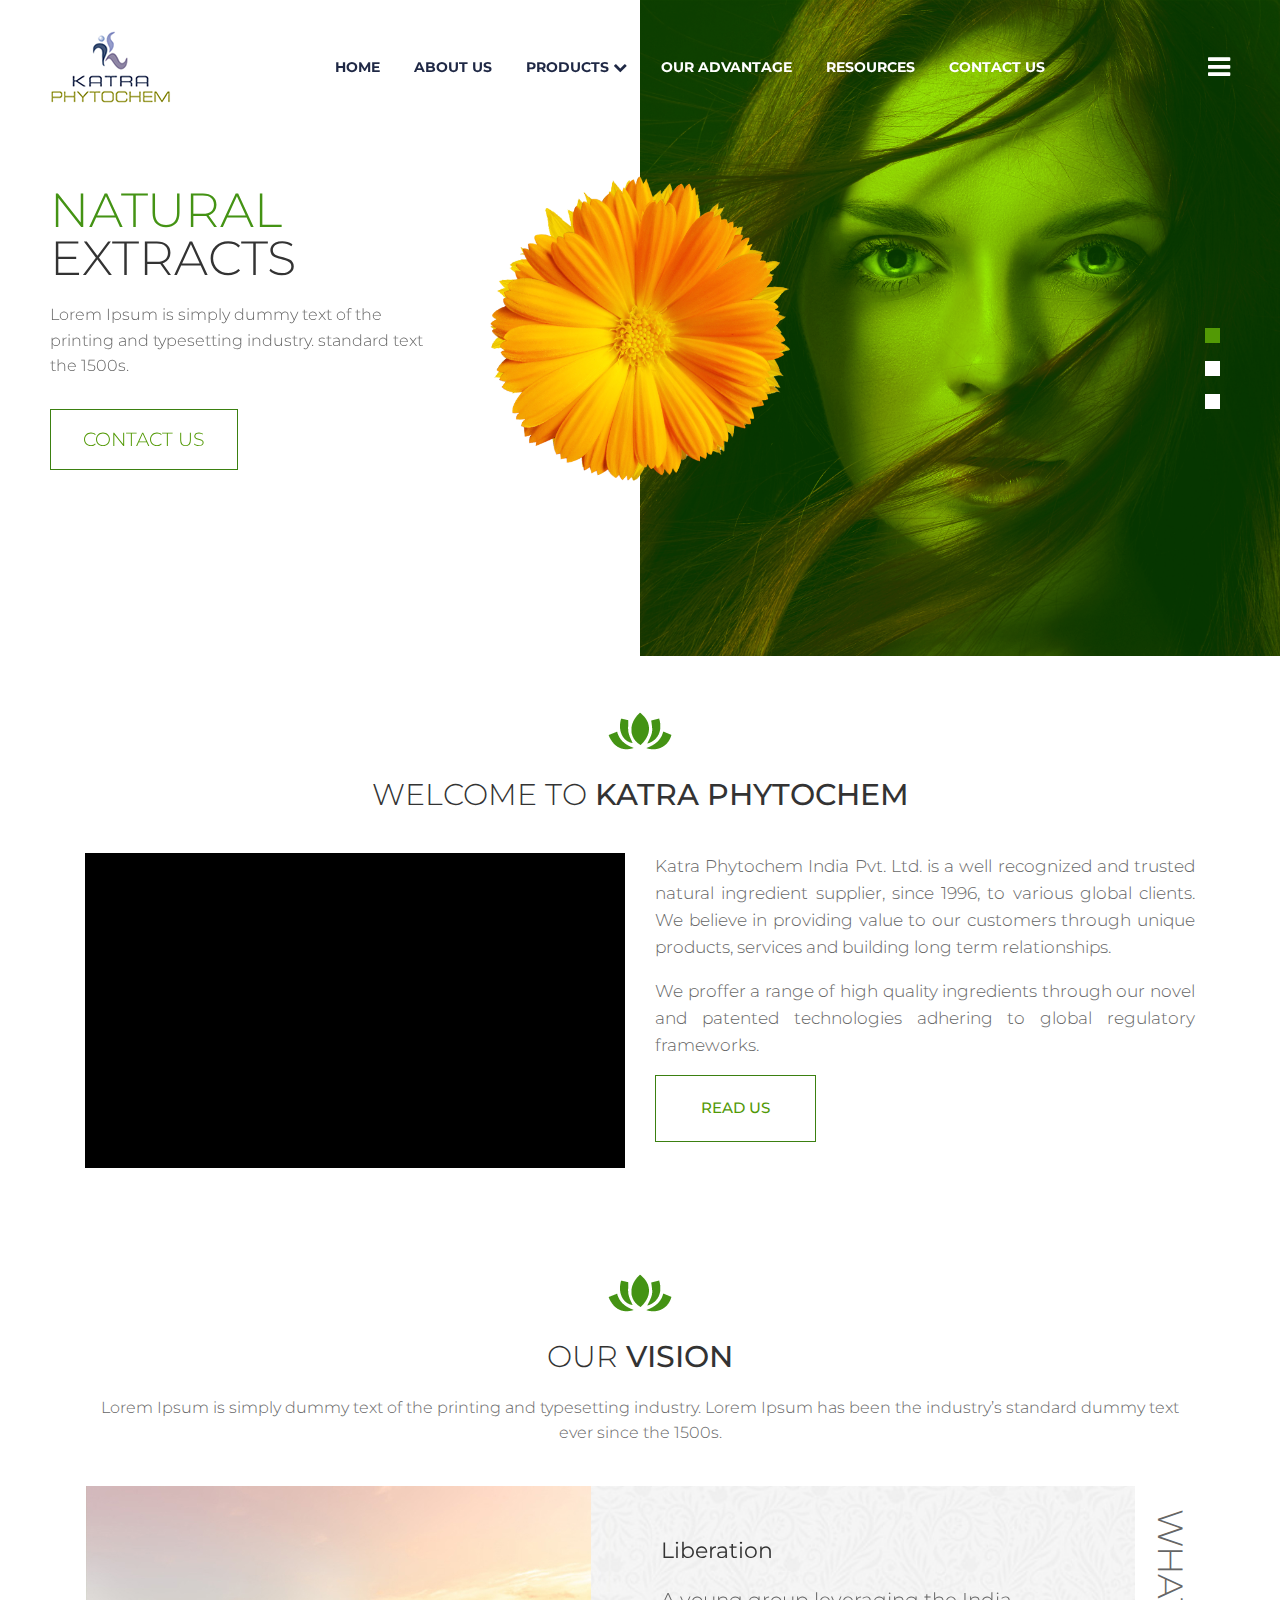
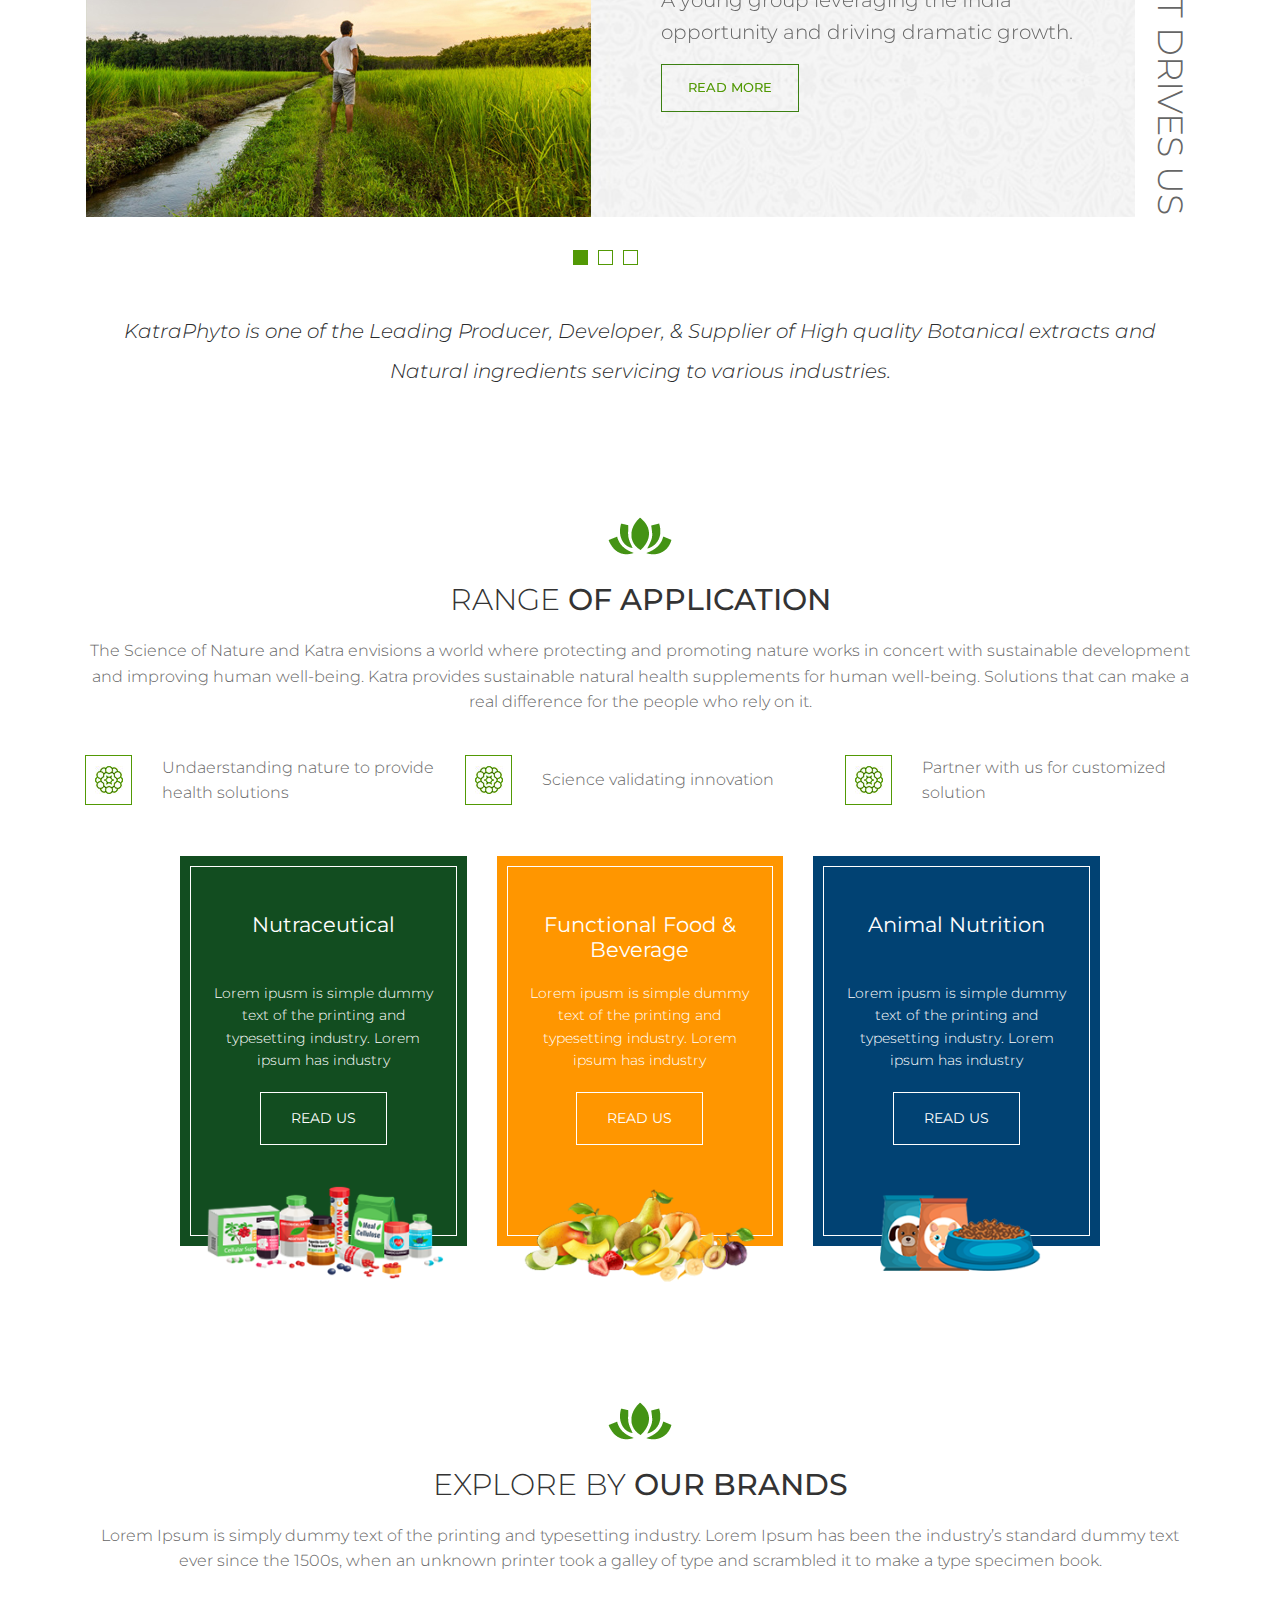
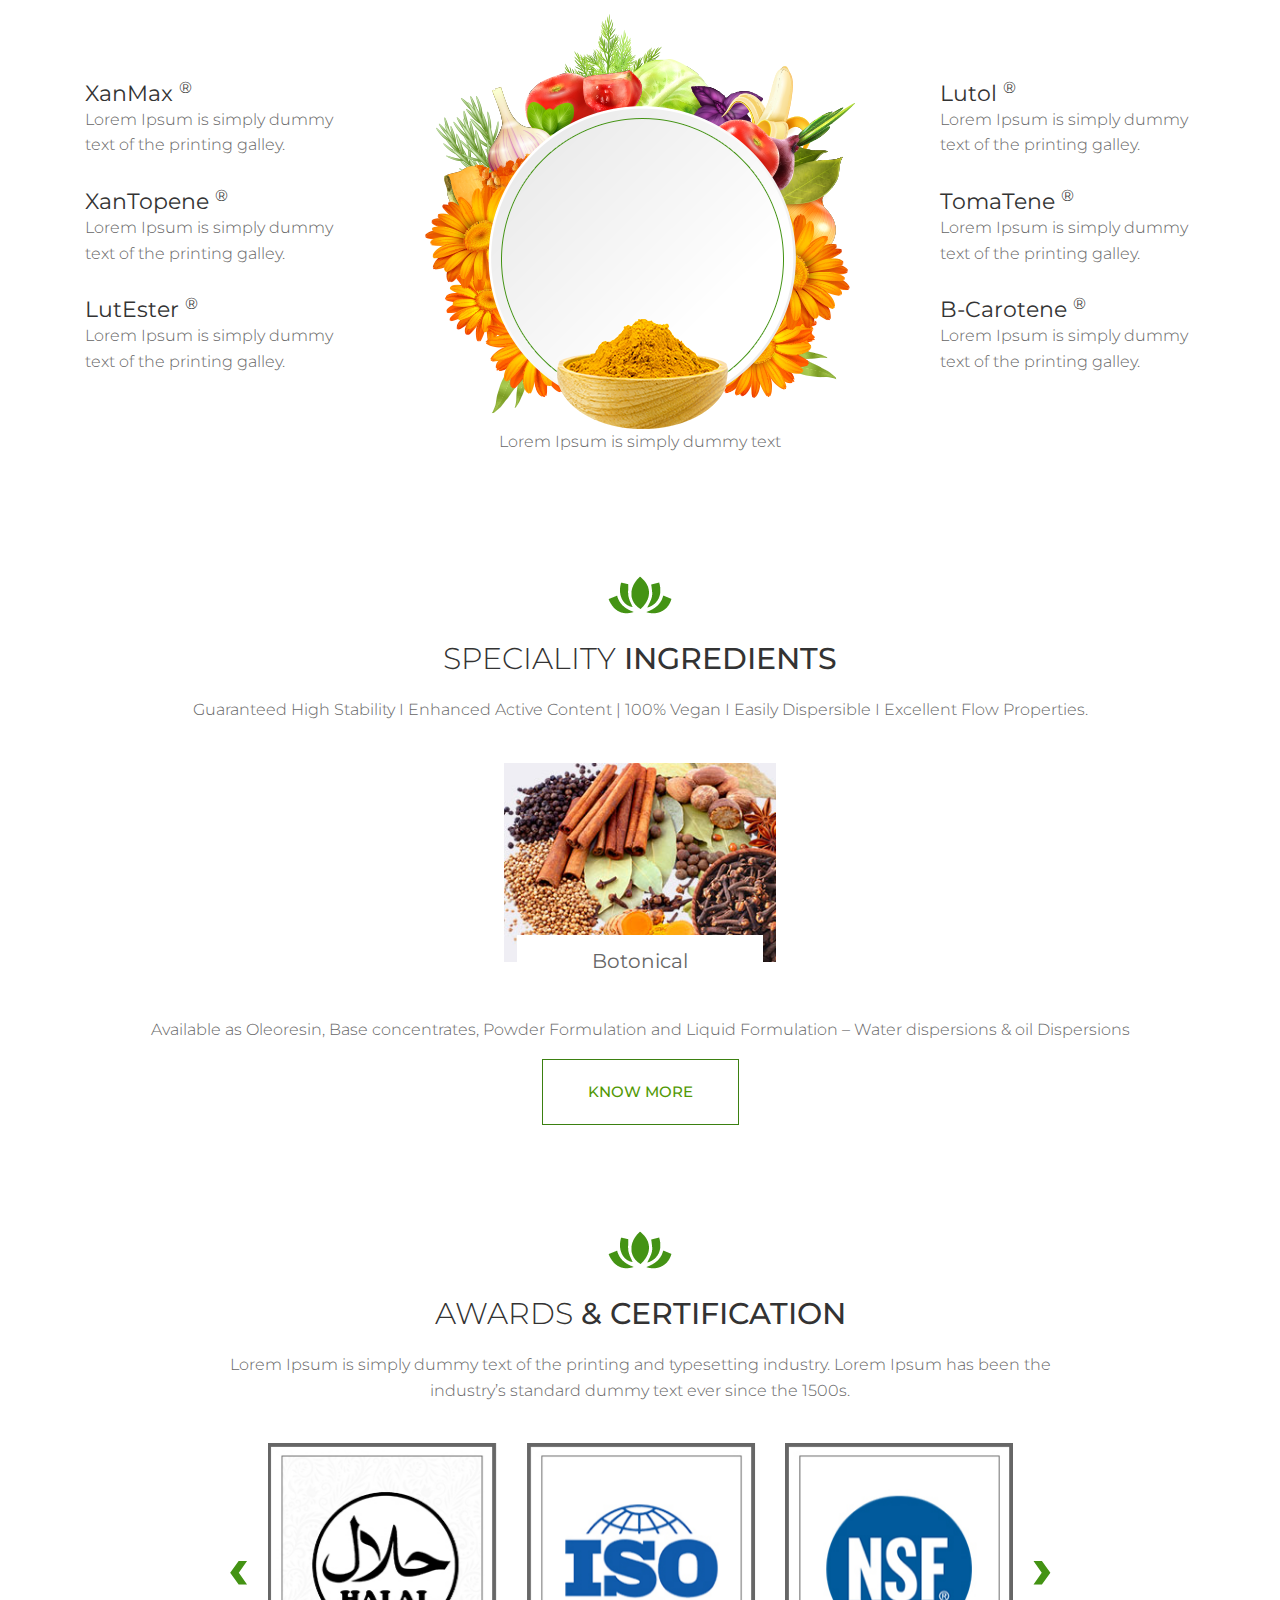
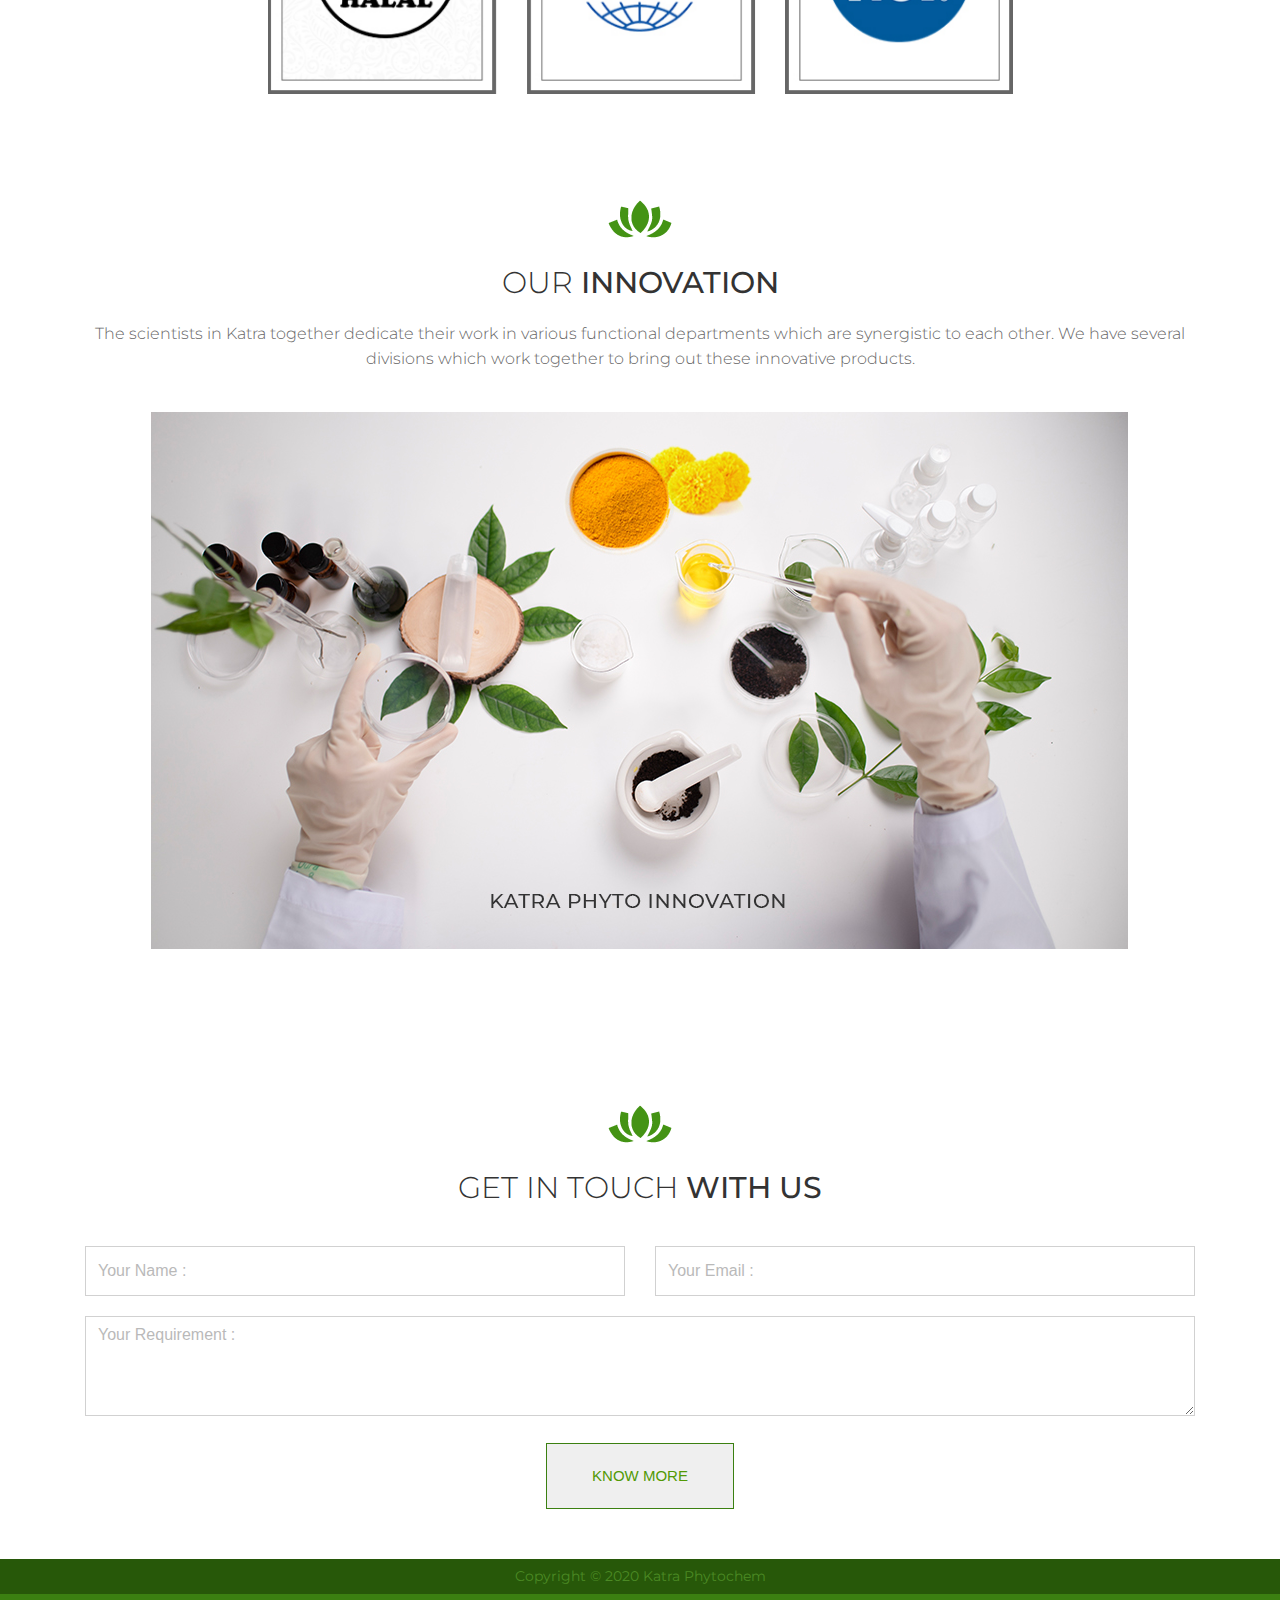
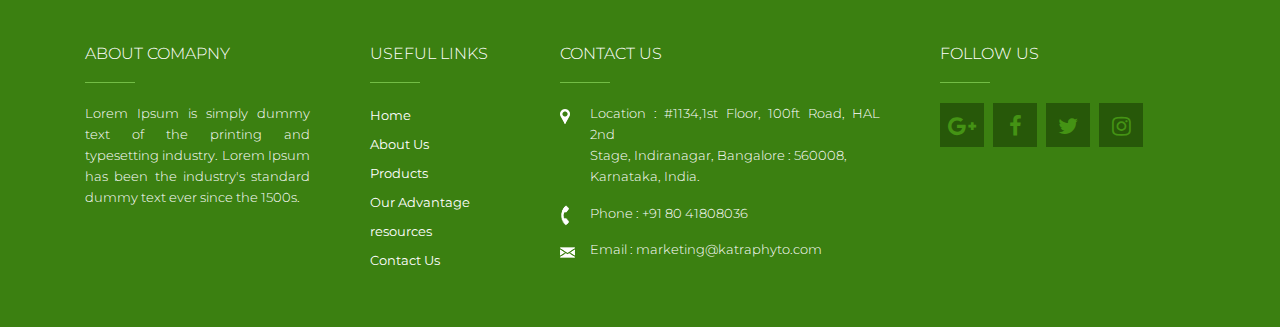
<file: index.html>
<!DOCTYPE html>
<html lang="en">
<head>
  <meta charset="utf-8">
  <meta http-equiv="X-UA-Compatible" content="IE=edge">
  <meta name="viewport" content="width=device-width, initial-scale=1">

  <title>Katra Phytochem</title>

  <link href="css/bootstrap.css" rel="stylesheet">
  <link href="css/font-awesome.min.css" rel="stylesheet" type="text/css">
  <link rel="stylesheet" href="css/owl.carousel.min.css">
  <link href="css/style.css" rel="stylesheet">
  <link href="css/media.css" rel="stylesheet">
</head>
<body>
  <header>
    <div class="container-fluid">
      <div class="row">
        <div class="col-md-12 d-flex justify-content-between align-items-center align-content-center">
          <div class="logo"><a href="index.html"><img src="images/logo.png" alt=""/></a></div>
          <div class="menu-section">
            <ul>
              <li>
                <a href="index.html" class="active">Home </a>
              </li>
              <li>
                <a href="about.html">About Us </a>
              </li>
              <li>
                <a href="#">Products <span><i class="fa fa-chevron-down" aria-hidden="true"></i></span></a>
                <div class="nav-dropdown">
                    <ul>
                        <li><a href="nutraceutical.html">Products By Application</a></li>
                        <li><a href="xanmax.html">Products By Brand</a></li>
                        <li><a href="#">Products By Speciality Ingredient</a>
                    </ul>
                 </div> 
              </li>
              <li>
                <a href="#">our advantage </a>
              </li>
              <li>
                <a href="#"> resources</a>
              </li>
              <li>
                <a href="#">contact us</a>
              </li>
            </ul>
          </div>
          <div class="nav-icon">
            <a href="javascript:void(0);"><i class="fa fa-bars" aria-hidden="true"></i></a>
          </div>
        </div>
      </div>
    </div>
  </header>
<div class="side-menu">
  <a href="javascript:void(0);" class="close-menu">x</a>
  <ul>
     <li>
                <a href="index.html" class="active">Home   </a>
              </li>
              <li>
                <a href="about.html">About Us </a>
              </li>
             <li>
                <a href="#" class="side-slider">Products <span><i class="fa fa-chevron-down" aria-hidden="true"></i>
</span></a>
                <div class="side-dropdown">
                    <ul>
                      <li><a href="nutraceutical.html">Products By Application</a></li>
                      <li><a href="xanmax.html">Products By Brand</a></li>
                      <li><a href="#">Products By Speciality Ingredient</a>
                    </ul>
                </div>    
              </li>
              <li>
                <a href="#">our advantage </a>
              </li>
              <li>
                <a href="#"> resources</a>
              </li>
              <li>
                <a href="#">contact us</a>
              </li>
  </ul>
</div>
  <div class="front_slider owl-carousel">
   <div class="item">
    <div class="container-fluid">
      <div class="row justify-content-center align-items-center align-content-center">
        <div class="col-6 p-0">
          <div class="slider-caption">
            <h1><span>Natural</span> Extracts</h1>
            <p>Lorem Ipsum is simply dummy text of the printing and typesetting industry. standard text the 1500s.</p>
            <a href="#" class="theam-btn">contact us</a>
          </div>
        </div>
        <div class="col-6 p-0">
          <div class="front-img">
            <img src="images/kp-home.png" alt="">
          </div>
        </div>
      </div>

    </div>
    <div class="flower-img"><img src="images/flower-marigold.png" alt=""></div>
  </div>
  <div class="item">
   <div class="container-fluid">
    <div class="row justify-content-center align-items-center align-content-center">
      <div class="col-6 p-0">
        <div class="slider-caption">
          <h1><span>Natural</span> Extracts</h1>
          <p>Lorem Ipsum is simply dummy text of the printing and typesetting industry. standard text the 1500s.</p>
          <a href="#" class="theam-btn">contact us</a>
        </div>
      </div>
      <div class="col-6 p-0">
        <div class="front-img">
          <img src="images/kp-home.png" alt="">
        </div>
      </div>
    </div>

  </div>
  <div class="flower-img"><img src="images/flower-marigold.png" alt=""></div>
</div>
<div class="item">
 <div class="container-fluid">
  <div class="row justify-content-center align-items-center align-content-center">
    <div class="col-6 p-0">
      <div class="slider-caption">
        <h1><span>Natural</span> Extracts</h1>
        <p>Lorem Ipsum is simply dummy text of the printing and typesetting industry. standard text the 1500s.</p>
        <a href="#" class="theam-btn">contact us</a>
      </div>
    </div>
    <div class="col-6 p-0">
      <div class="front-img">
        <img src="images/kp-home.png" alt="">
      </div>
    </div>
  </div>

</div>
<div class="flower-img"><img src="images/flower-marigold.png" alt=""></div>
</div>
</div>
<section>
  <div class="container">
    <div class="row">
      <div class="col-md-12">
        <div class="section-heading">
          <img src="images/Flower-high1.png" alt=""/>
          <h2><span>WELCOME TO</span> KATRA PHYTOCHEM</h2>
        </div>
      </div>
      <div class="col-md-6">
        <div class="video">
          <iframe class="elementor-video-iframe" allowfullscreen="" title="youtube Video Player" src="https://www.youtube.com/embed/9R5eOY16cc8?feature=oembed&amp;start&amp;end&amp;wmode=opaque&amp;loop=0&amp;controls=1&amp;mute=0&amp;rel=0&amp;modestbranding=0"></iframe>
        </div>
      </div>
      <div class="col-md-6">
        <div class="page-content text-justify">
          <p>Katra Phytochem India Pvt. Ltd. is a well recognized and trusted natural ingredient supplier, since 1996, to various global clients. We believe in providing value to our customers through unique products, services and building long term relationships.</p>
          <p>We proffer a range of high quality ingredients through our novel and patented technologies adhering to global regulatory frameworks.</p>
          <a href="#" class="theam-btn">read us</a>
        </div>
      </div>
    </div>
  </div>
</section>
<section>
  <div class="container">
    <div class="row">
      <div class="col-md-12">
        <div class="section-heading">
          <img src="images/Flower-high1.png" alt=""/>
          <h2><span>OUR </span> VISION</h2>
          <p>Lorem Ipsum is simply dummy text of the printing and typesetting industry. Lorem Ipsum has been the industry’s standard dummy text ever since the 1500s.</p>
        </div>
      </div>
      <div class="col-md-12">
        <div class="vision_slider owl-carousel">
          <div class="item">
            <div class="container">
              <div class="row bg-image-layout">
                <div class="col-md-6 p-0"><img src="images/Vision-slider-slice.jpg" alt=""/></div>
                <div class="col-md-6 p-0">
                  <div class="vision-caption">
                    <h3>Liberation</h3>
                    <p>A young group leveraging the India opportunity and driving dramatic growth.</p>
                    <a href="#" class="theam-btn">read more</a>
                  </div>
                </div>
              </div>
            </div>
          </div>
          <div class="item">
            <div class="container">
              <div class="row bg-image-layout">
                <div class="col-md-6 p-0"><img src="images/Vision-slider-slice.jpg" alt=""/></div>
                <div class="col-md-6 pl-0">
                  <div class=" vision-caption ">
                    <h3>Liberation</h3>
                    <p>A young group leveraging the India opportunity and driving dramatic growth.</p>
                    <a href="#" class="theam-btn">read more</a>
                  </div>
                </div>
              </div>
            </div>
          </div>
          <div class="item">
            <div class="container">
              <div class="row bg-image-layout">
                <div class="col-md-6 p-0"><img src="images/Vision-slider-slice.jpg" alt=""/></div>
                <div class="col-md-6 pl-0">
                  <div class=" vision-caption ">
                    <h3>Liberation</h3>
                    <p>A young group leveraging the India opportunity and driving dramatic growth.</p>
                    <a href="#" class="theam-btn">read more</a>
                  </div>
                </div>
              </div>
            </div>
          </div>
        </div>
        <div class="drive-quotes">
          WHAT DRIVES US
        </div>
      </div>
       <div class="col-md-12">
        <div class="quotes-box">
          KatraPhyto is one of the Leading Producer, Developer, & Supplier of High quality Botanical extracts and Natural ingredients servicing to various industries.
        </div>
      </div>
    </div>
  </div>
</section>
<section>
  <div class="container">
    <div class="row justify-content-center">
      <div class="col-md-12">
        <div class="section-heading">
          <img src="images/Flower-high1.png" alt=""/>
          <h2><span>RANGE


            </span> OF APPLICATION</h2>
<p>The Science of Nature and Katra envisions a world where protecting and promoting nature works in concert with sustainable development and improving human well-being. Katra provides sustainable natural health supplements for human well-being. Solutions that can make a real difference for the people who rely on it.</p>
        </div>
      </div>
      
      <div class="col-md-4">
        <div class="industry-service">
          <div class="industry-icon"><img src="images/Points.jpg" alt=""/>
          </div>
          <p>
            Undaerstanding nature
            to provide health solutions
          </p>
        </div>
      </div>
      <div class="col-md-4">
        <div class="industry-service">
          <div class="industry-icon"><img src="images/Points.jpg" alt=""/>
          </div>
          <p>
            Science validating innovation
          </p>
        </div>
      </div>
      <div class="col-md-4">
        <div class="industry-service">
          <div class="industry-icon"><img src="images/Points.jpg" alt=""/>
          </div>
          <p>
            Partner with us for
            customized solution
          </p>
        </div>
      </div>
        <div class="col-md-10 col-lg-10">
              <div class="row">
               <div class="col-md-4">
                <div class="industry-box green-box">
                  <div class="industry-innerbox">
                    <h4>Nutraceutical</h4>
                    <p>Lorem ipusm is simple dummy text of the printing and typesetting industry. Lorem ipsum has industry</p>
                    <a href="nutraceutical.html">read us</a>
                    <div class="industry-img">
                      <img src="images/color-1-1.png" alt="">
                    </div>
                  </div>
                </div>
              </div>

                <div class="col-md-4">
                  <div class="industry-box orange-box">
                    <div class="industry-innerbox">
                      <h4>Functional Food & Beverage</h4>
                      <p>Lorem ipusm is simple dummy text of the printing and typesetting industry. Lorem ipsum has industry</p>
                      <a href="food-and-beverages.html">read us</a>
                      <div class="industry-img">
                        <img src="images/color-2-1.png" alt="">
                      </div>
                    </div>
                  </div>
                </div>
   
                  <div class="col-md-4">
                    <div class="industry-box blue-box">
                      <div class="industry-innerbox">
                        <h4>Animal Nutrition</h4>
                        <p>Lorem ipusm is simple dummy text of the printing and typesetting industry. Lorem ipsum has industry</p>
                        <a href="animal-nutrition.html">read us</a>
                        <div class="industry-img">
                          <img src="images/color-3-1.png" alt="">
                        </div>
                      </div>
                    </div>
                  </div>
              </div>
      </div>
     
    </div>
  </div>
</section>
<section class="bg-img">
  <div class="container">
    <div class="row justify-content-center align-items-center align-content-center">
      <div class="col-md-12">
       <div class="section-heading">
        <img src="images/Flower-high1.png" alt=""/>
        <h2><span>EXPLORE BY </span> OUR BRANDS</h2>
        <p>Lorem Ipsum is simply dummy text of the printing and typesetting industry. Lorem Ipsum has been the industry’s standard dummy text ever since the 1500s, when an unknown printer took a galley of type and scrambled it to make a type specimen book.</p>
      </div>
    </div>
    <div class="col-md-3">
      <div class="brand-name">
        <h3>XanMax <sup style="font-size:12pt;">®</sup></h3>
        <p>Lorem Ipsum is simply dummy text of the printing galley.</p>
      </div>
      <div class="brand-name">
        <h3>XanTopene  <sup style="font-size:12pt;">®</sup></h3>
        <p>Lorem Ipsum is simply dummy text of the printing galley.</p>
      </div>
      <div class="brand-name">
        <h3>LutEster  <sup style="font-size:12pt;">®</sup></h3>
        <p>Lorem Ipsum is simply dummy text of the printing galley.</p>
      </div>
    </div>
    <div class="col-md-6">
      <div class="brand-img">
        <img src="images/Flower-slice.png" alt=""/>
        <div class="text-brand-img">
          <p>Lorem Ipsum is simply dummy text</p>
        </div>
      
      </div>
    </div>
    <div class="col-md-3">
      <div class="brand-name">
        <h3>Lutol  <sup style="font-size:12pt;">®</sup></h3>
        <p>Lorem Ipsum is simply dummy text of the printing galley.</p>
      </div>
      <div class="brand-name">
        <h3>TomaTene <sup style="font-size:12pt;">®</sup></h3>
        <p>Lorem Ipsum is simply dummy text of the printing galley.</p>
      </div>
      <div class="brand-name">
        <h3>B-Carotene  <sup style="font-size:12pt;">®</sup></h3>
        <p>Lorem Ipsum is simply dummy text of the printing galley.</p>
      </div>
    </div>
  </div>
</div>
</section>
<section>
  <div class="container-fluid">
    <div class="row justify-content-center">
      <div class="col-md-12">
       <div class="section-heading">
        <img src="images/Flower-high1.png" alt=""/>
        <h2><span>SPECIALITY  </span> INGREDIENTS</h2>
        <p>Guaranteed High Stability I Enhanced Active Content | 100% Vegan I Easily Dispersible I Excellent Flow Properties.</p>
      </div>
    </div>
   <!--  <div class="col-md-3">
      <div class="ingredient-box">
        <img src="images/in1.jpg" alt=""/>
        <p>Marigold</p>
      </div>  
    </div>
    <div class="col-md-3">
      <div class="ingredient-box">
        <img src="images/in2.jpg" alt=""/>
        <p>Marigold</p>
      </div>  
    </div>
    <div class="col-md-3">
      <div class="ingredient-box">
        <img src="images/in3.jpg" alt=""/>
        <p>Marigold</p>
      </div>  
    </div> -->
    <div class="col-md-3">
      <div class="ingredient-box">
        <img src="images/in4.jpg" alt=""/>
        <p>Botonical</p>
      </div>  
    </div>
    <div class="col-md-12">
      <p class="text-center">Available as Oleoresin, Base concentrates, Powder Formulation and Liquid Formulation – Water dispersions & oil Dispersions</p>
    </div>
    <div class="col-md-12 text-center">
      <a href="#" class="theam-btn">know more</a>
    </div>
  </div>
</div>
</section>
<section>
  <div class="container">
    <div class="row justify-content-center">
      <div class="col-md-12">
        <div class="section-heading">
          <img src="images/Flower-high1.png" alt=""/>
          
          <h2><span>AWARDS   </span> & CERTIFICATION</h2>
          <p>Lorem Ipsum is simply dummy text of the printing and typesetting industry. Lorem Ipsum has been the <br/>industry’s standard dummy text ever since the 1500s.</p>
        </div>
      </div>
      <div class="col-md-9">
        <div class="brand_slider owl-carousel">
            <div class="item">
 <div class="certification-img"><img src="images/halal-slice.jpg" alt=""/></div>
            </div>
            <div class="item">
 <div class="certification-img"><img src="images/iso-slice.jpg" alt=""/></div>
            </div>
            <div class="item">
 <div class="certification-img"><img src="images/nsf-slice.jpg" alt=""/></div>
            </div>
             <div class="item">
 <div class="certification-img"><img src="images/halal-slice.jpg" alt=""/></div>
            </div>
            <div class="item">
 <div class="certification-img"><img src="images/iso-slice.jpg" alt=""/></div>
            </div>
            <div class="item">
 <div class="certification-img"><img src="images/nsf-slice.jpg" alt=""/></div>
            </div>
        </div>
      </div>
      
    </div>
  </div>
</section>
<!-- <section>
  <div class="container">
    <div class="row">
      <div class="col-md-12">
        <div class="section-heading">
          <img src="images/Flower-high1.png" alt=""/>
          <h2><span>OUR    </span> business partners</h2>
          <p>Lorem Ipsum is simply dummy text of the printing and typesetting industry. Lorem Ipsum has been the industry's standard dummy text ever since the 1500s.</p>
        </div>
      </div>
      <div class="col-md-4">
        <div class="partner-logo"><img src="images/p1.png" alt="" /></div>
      </div>
      <div class="col-md-4">
        <div class="partner-logo"><img src="images/p2.png" alt="" /></div>
      </div>
      <div class="col-md-4">
        <div class="partner-logo"><img src="images/p3.png" alt="" /></div>
      </div>
    </div>
  </div>
</section> -->
<section>
  <div class="container">
    <div class="row">
      <div class="col-md-12">
        <div class="section-heading">
          <img src="images/Flower-high1.png" alt=""/>
          <h2><span>OUR    </span> INNOVATION</h2>
          <p>The scientists in Katra together dedicate their work in various functional departments which are synergistic to each other. We have several divisions which work together to bring out these innovative products.</p>
        </div>
      </div>
      <div class="col-md-12">
        <div class="page-img">
          <img src="images/katraphyto-innovation-slice.jpg" alt=""/>
        </div>
      </div>
    </div>
  </div>
</section>
<section class="bg-img contact-section">
  <div class="container">
    <div class="row">
      <div class="col-md-12">
        <div class="section-heading">
          <img src="images/Flower-high1.png" alt=""/>
          <h2><span>GET IN TOUCH    </span> WITH US</h2>

        </div>
      </div>
      <div class="col-md-6">
        <div class="input-field">
          <input type="text" name="" placeholder="Your Name :">
        </div>
      </div>
      <div class="col-md-6">
        <div class="input-field">
          <input type="text" name="" placeholder="Your Email :">
        </div>
      </div>

      <div class="col-md-12">
        <div class="input-field">
          <textarea placeholder="Your Requirement :"></textarea>
        </div>
      </div>
      <div class="col-md-12 text-center">
        <button class="theam-btn">know more</button>
      </div>
    </div>
  </div>
</section>
<section class="copy-right">
  <div class="container">
    <div class="row">
      <div class="col-md-12">
        Copyright © 2020 Katra Phytochem
      </div>
    </div>
  </div>
</section>
<footer>
  <div class="container">
    <div class="row">
      <div class="col-md-3">
        <div class="footer-box">
            <h4>about comapny</h4>
            <p>Lorem Ipsum is simply dummy text of the printing and typesetting industry. Lorem Ipsum has been the industry's standard dummy text ever since the 1500s.</p>
        </div>
      </div>
      <div class="col-md-2">
        <div class="footer-box">
          <h4>Useful Links

</h4>
<ul>
  <li><a href="#">Home </a></li>
    <li><a href="about.html">About Us </a></li>
      <li><a href="#">Products </a></li>
        <li><a href="#">Our Advantage </a></li>
          <li><a href="#">resources </a></li>
            <li><a href="#">Contact Us </a></li>
  </ul>
        </div>  
      </div>
      <div class="col-md-4">
        <div class="footer-box">
          <h4>CONTACT US</h4>
          <div class="address-box">
                <span><img src="images/mark.png" alt=""/></span>
              <p>
Location : #1134,1st Floor, 100ft Road, HAL 2nd<br/> Stage, Indiranagar, Bangalore : 560008,<br/> Karnataka, India.</p>
          </div>
           <div class="address-box">
                <span><img src="images/phone.png" alt=""/></span>
              <p>
Phone : +91 80 41808036</p>
          </div>
           <div class="address-box">
                <span><img src="images/envo.png" alt=""/></span>
              <p>Email : marketing@katraphyto.com</p>
          </div>
          
        </div>
      </div>
      <div class="col-md-3">
        <div class="footer-box">
          <h4>FOLLOW US</h4>
          <div class="social-icon">
            <a href="#"><i class="fa fa-google-plus" aria-hidden="true"></i>
</a>
            <a href="#"><i class="fa fa-facebook" aria-hidden="true"></i>
</a>
            <a href="#"><i class="fa fa-twitter" aria-hidden="true"></i>
</a>
            <a href="#"><i class="fa fa-instagram" aria-hidden="true"></i>
</a>
          </div>
        </div>
      </div>
    </div>
  </div>
  </footer>
  <div class="overlay"></div>
<script src="js/jquery.min.js"></script>
<script src="js/bootstrap.min.js"></script>
<script src="js/owl.carousel.min.js"></script>
<script src="js/scripts.js"></script>
</body>
</html>
</file>
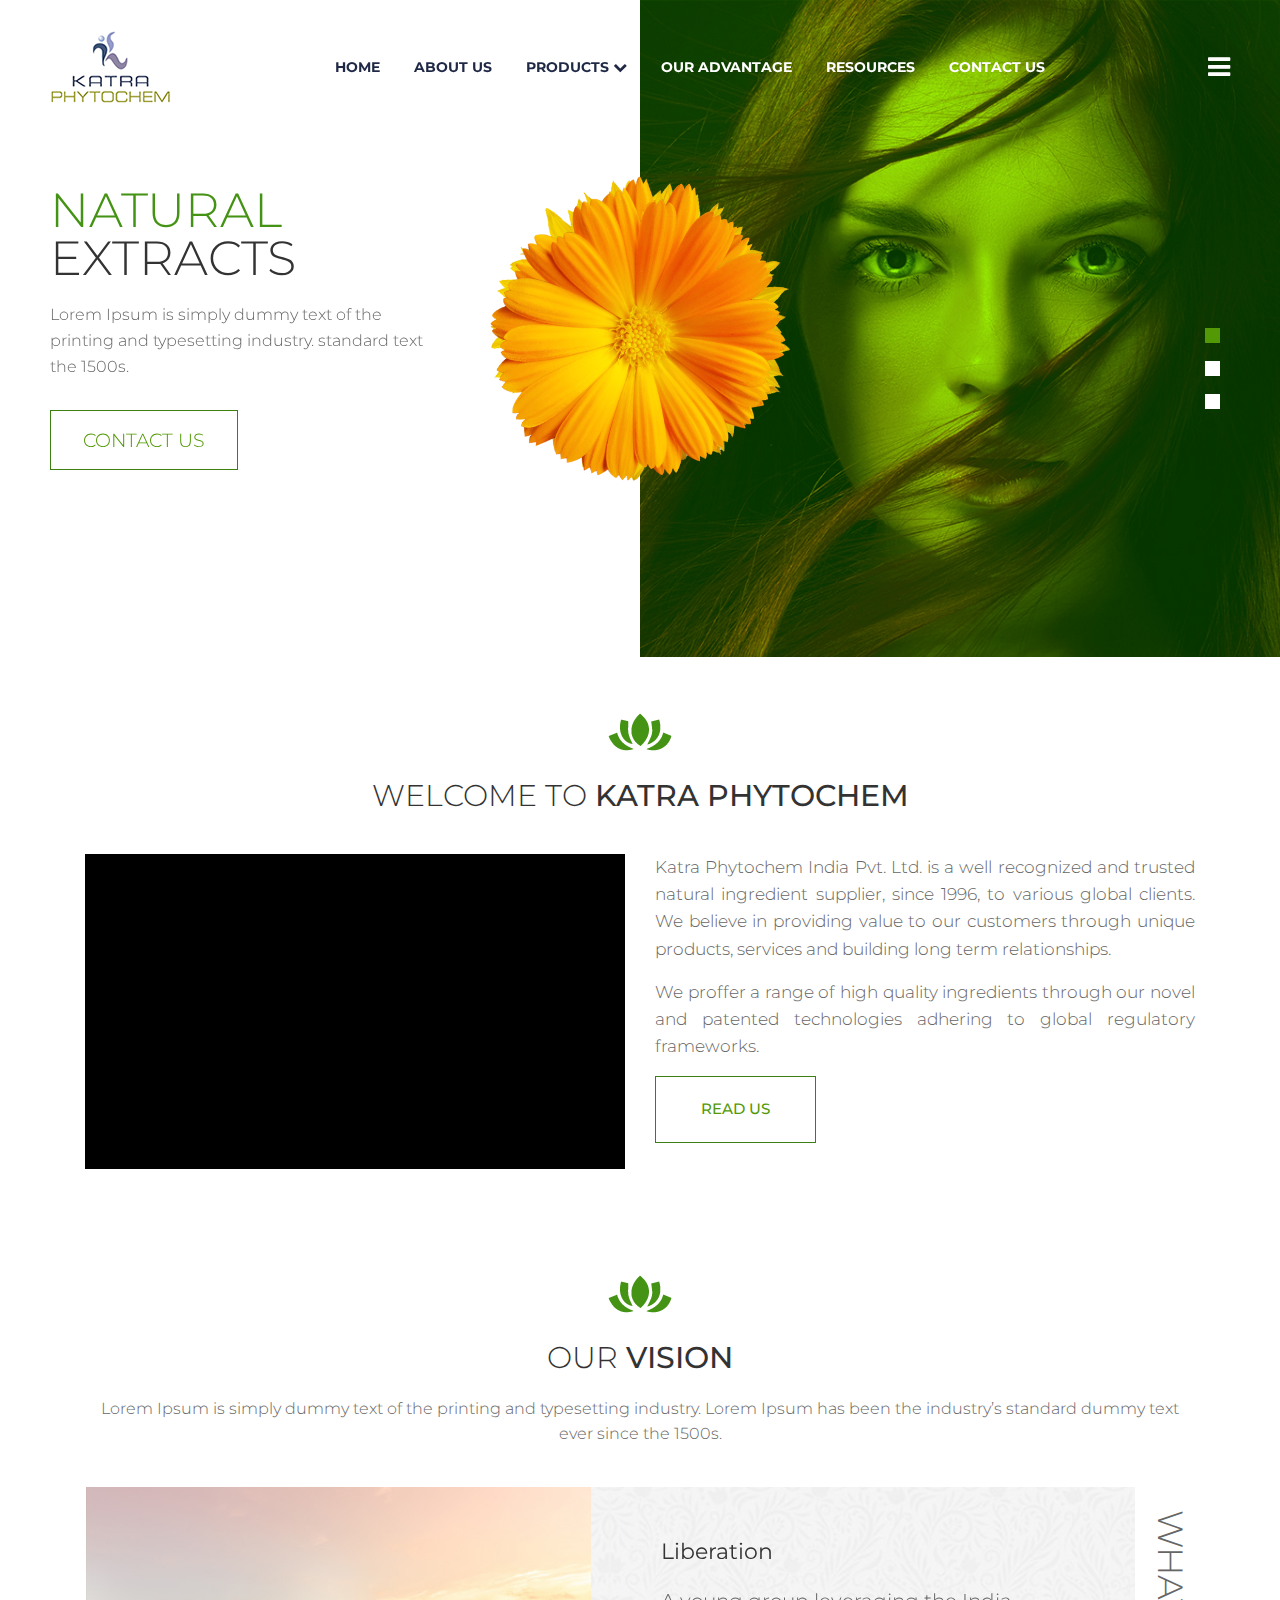
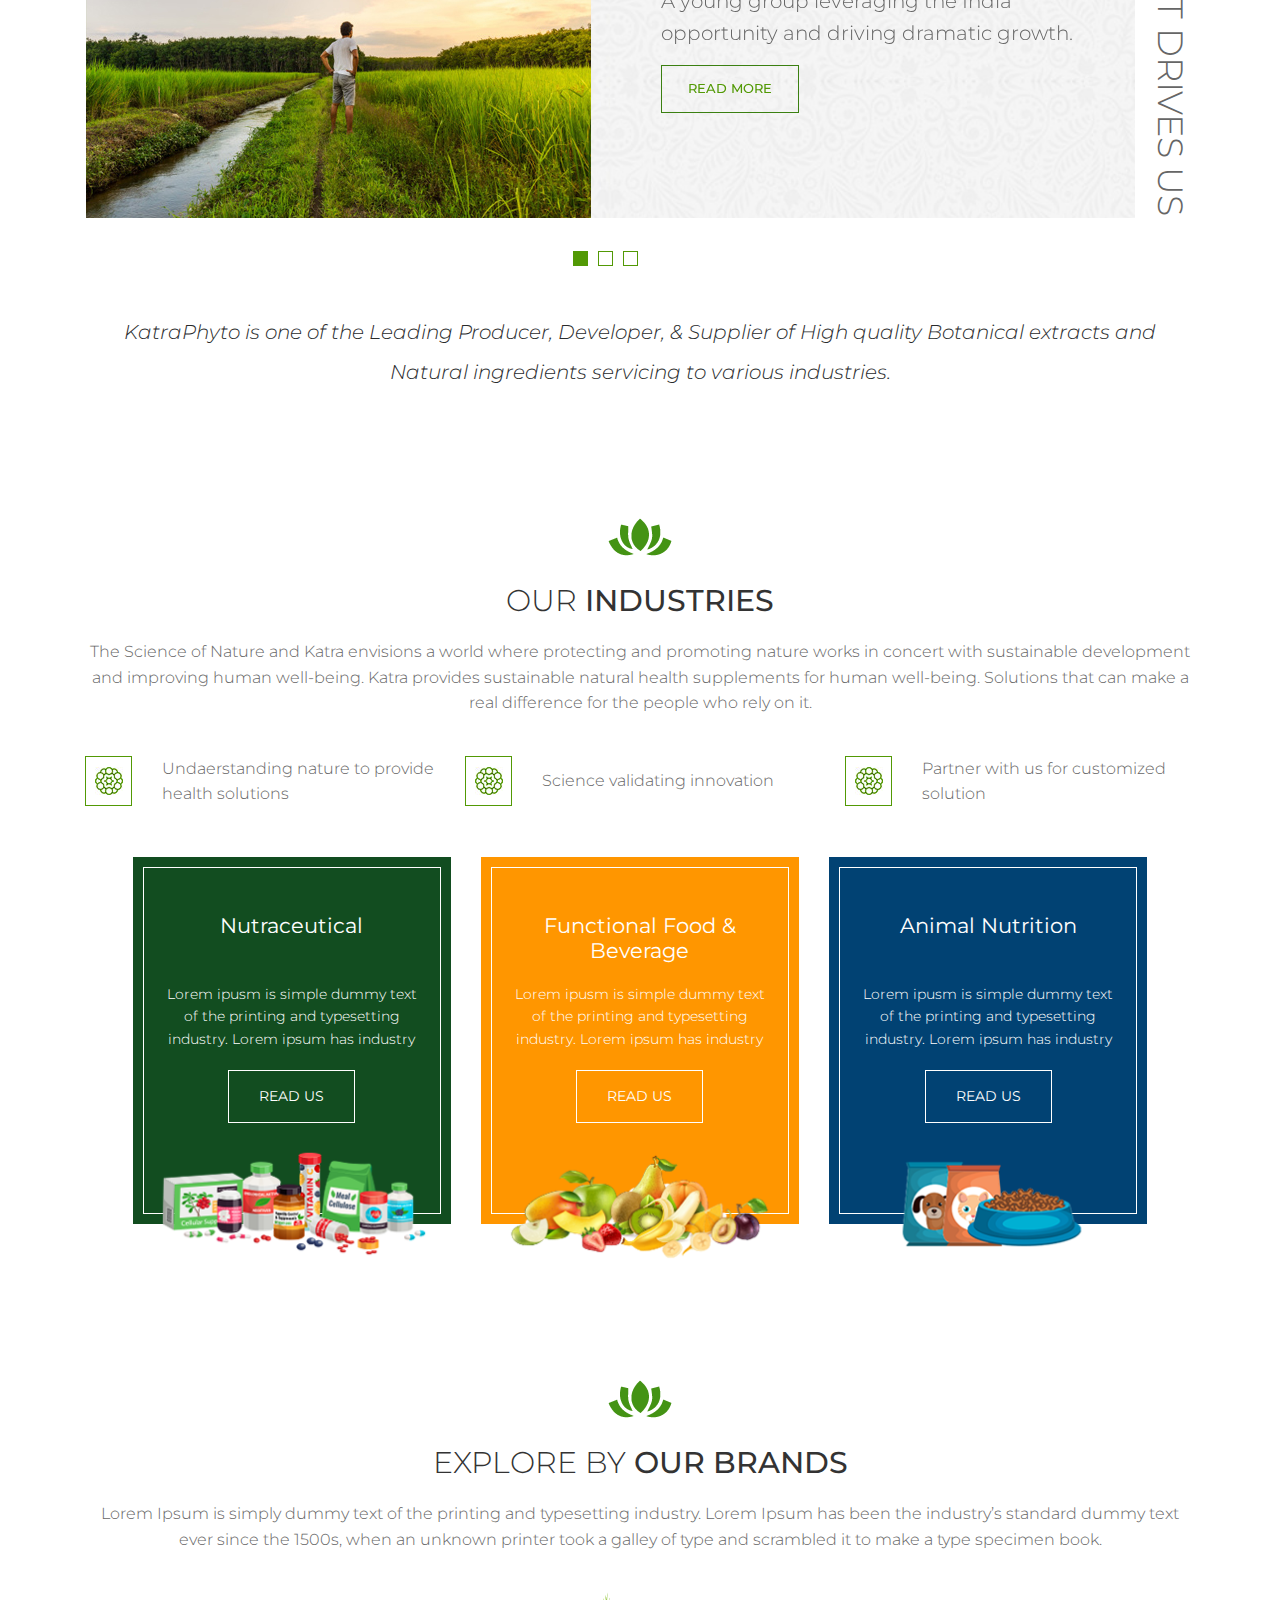
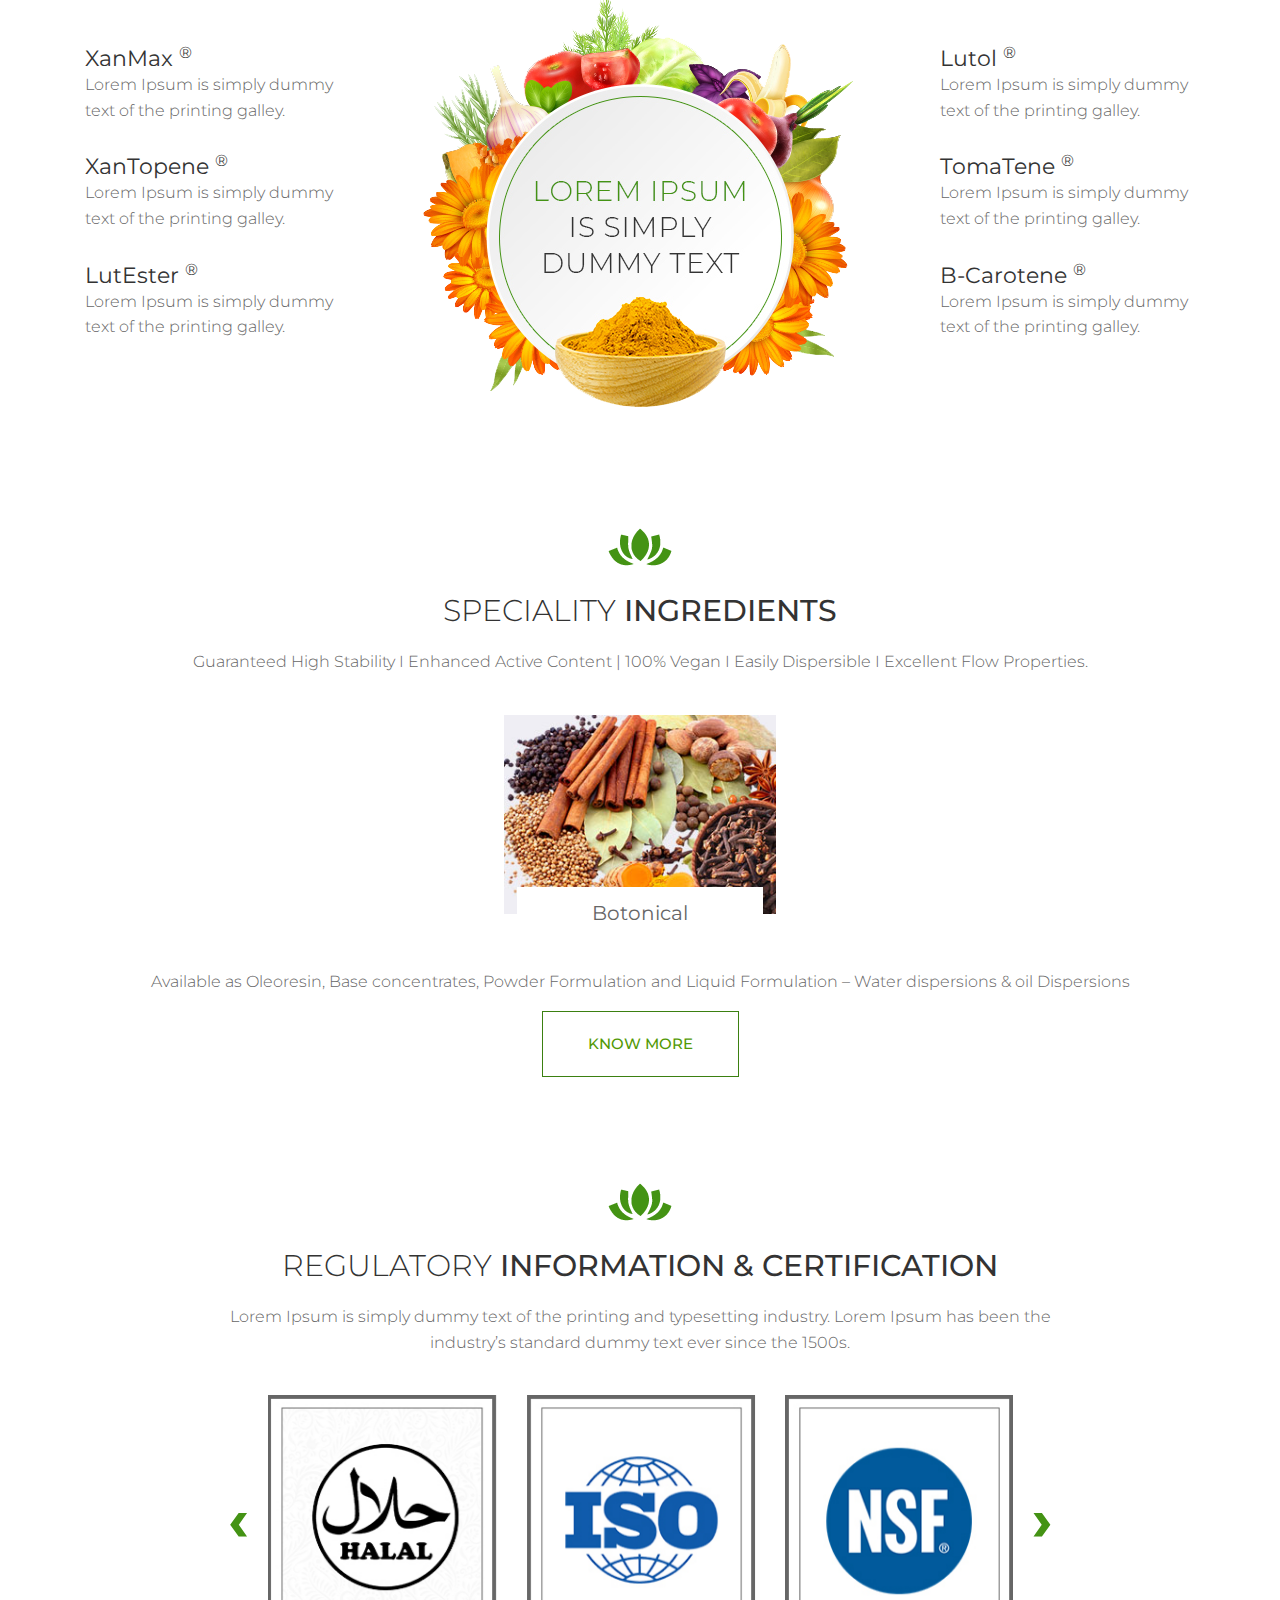
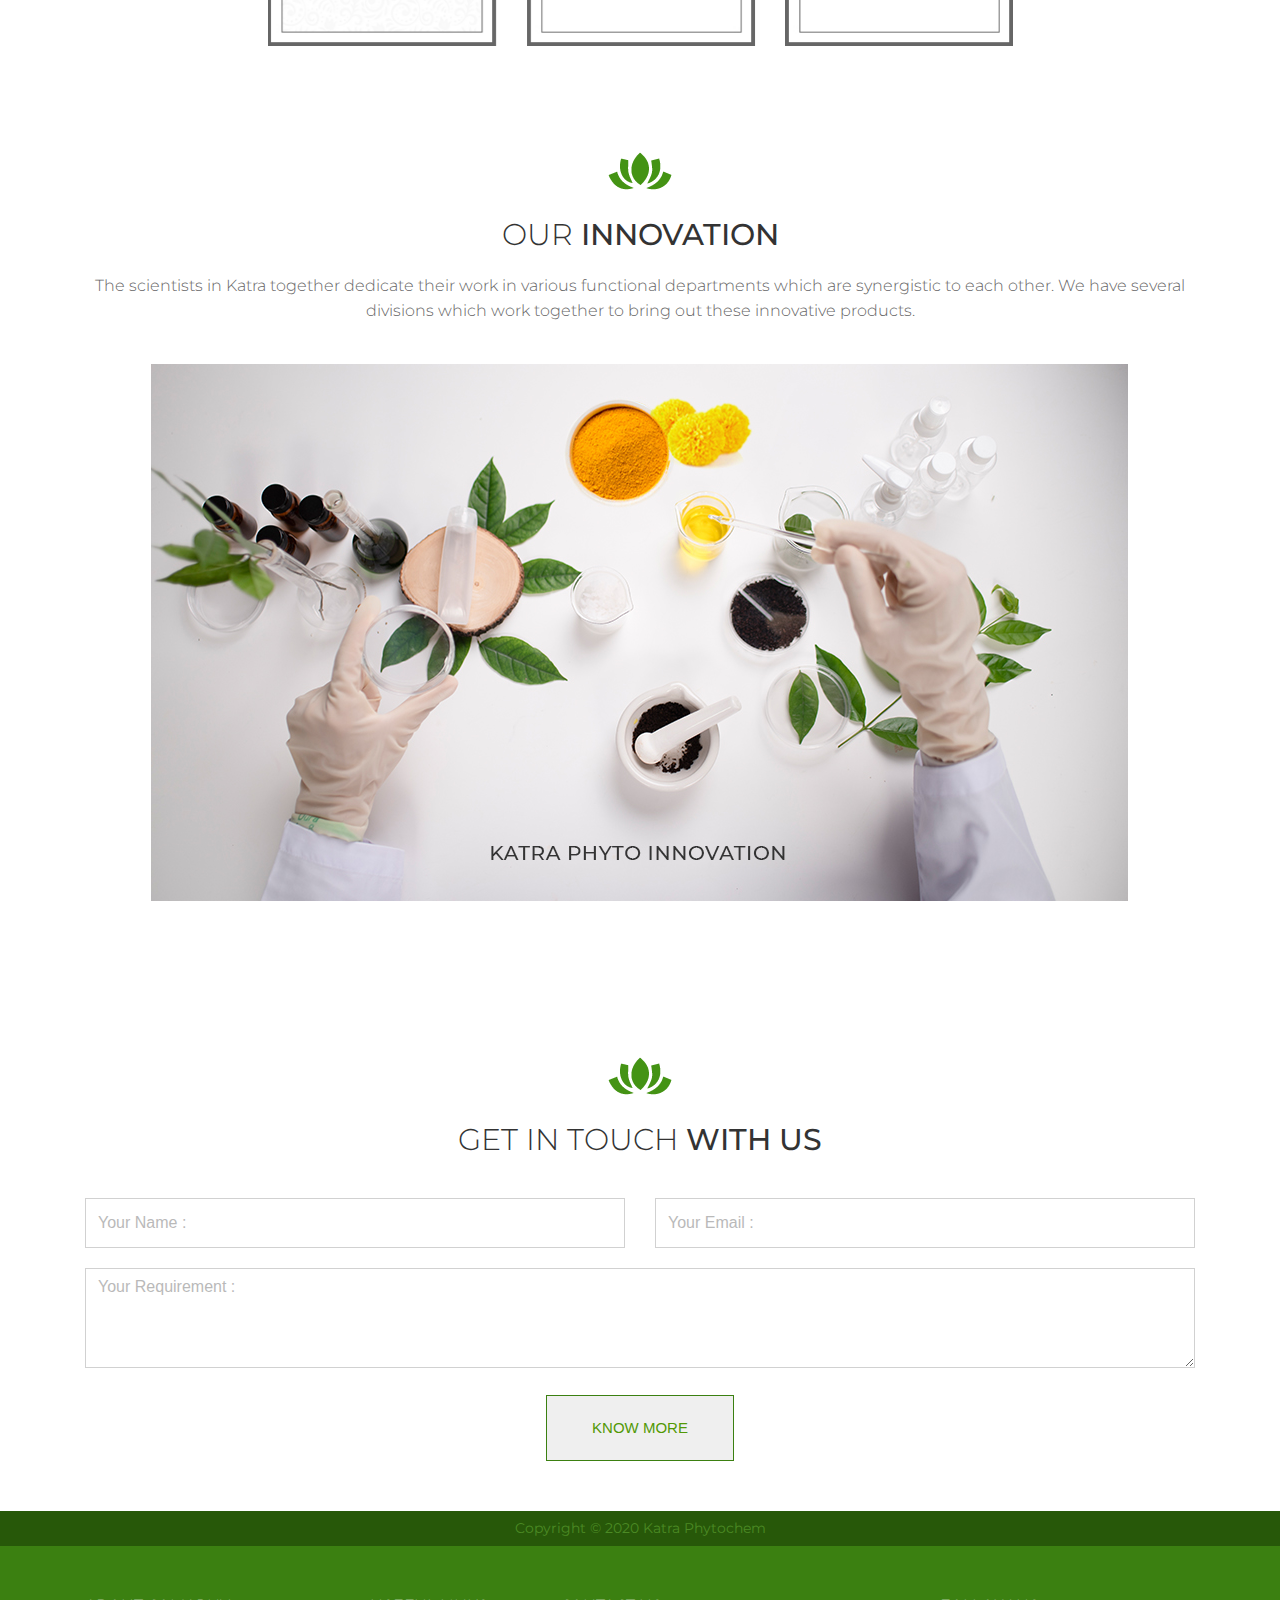
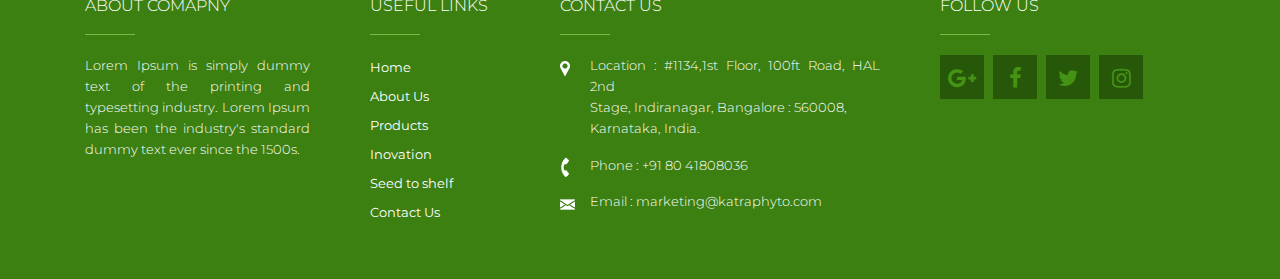
<file: html/index.html>
<!DOCTYPE html>
<html lang="en">
<head>
  <meta charset="utf-8">
  <meta http-equiv="X-UA-Compatible" content="IE=edge">
  <meta name="viewport" content="width=device-width, initial-scale=1">

  <title>Index</title>

  <link href="css/bootstrap.css" rel="stylesheet">
  <link href="css/font-awesome.min.css" rel="stylesheet" type="text/css">
  <link rel="stylesheet" href="css/owl.carousel.min.css">
  <link href="css/style.css" rel="stylesheet">
  <link href="css/media.css" rel="stylesheet">
</head>
<body>
  <header>
    <div class="container-fluid">
      <div class="row">
        <div class="col-md-12 d-flex justify-content-between align-items-center align-content-center">
          <div class="logo"><a href="#"><img src="images/logo.png" alt=""/></a></div>
          <div class="menu-section">
            <ul>
              <li>
                <a href="#" class="active">Home   </a>
              </li>
              <li>
                <a href="#">About Us </a>
              </li>
              <li>
                <a href="#">Products <span><i class="fa fa-chevron-down" aria-hidden="true"></i></span></a>
                <div class="nav-dropdown">
                    <ul>
                        <li><a href="#">Products By Application</a></li>
                        <li><a href="#">Products By Brand</a></li>
                        <li><a href="#">Products By Speciality Ingredient</a>
                    </ul>
                 </div> 
              </li>
              <li>
                <a href="#">our advantage </a>
              </li>
              <li>
                <a href="#"> resources</a>
              </li>
              <li>
                <a href="#">contact us</a>
              </li>
            </ul>
          </div>
          <div class="nav-icon">
            <a href="javascript:void(0);"><i class="fa fa-bars" aria-hidden="true"></i></a>
          </div>
        </div>
      </div>
    </div>
  </header>
<div class="side-menu">
  <a href="javascript:void(0);" class="close-menu">x</a>
  <ul>
     <li>
                <a href="#" class="active">Home   </a>
              </li>
              <li>
                <a href="#">About Us </a>
              </li>
             <li>
                <a href="#" class="side-slider">Products <span><i class="fa fa-chevron-down" aria-hidden="true"></i>
</span></a>
                <div class="side-dropdown">
                    <ul>
                      <li><a href="#">Products By Application</a></li>
                      <li><a href="#">Products By Brand</a></li>
                      <li><a href="#">Products By Speciality Ingredient</a>
                    </ul>
                </div>    
              </li>
              <li>
                <a href="#">Inovation </a>
              </li>
              <li>
                <a href="#"> Seed to Shelf</a>
              </li>
              <li>
                <a href="#">contact us</a>
              </li>
  </ul>
</div>
  <div class="front_slider owl-carousel">
   <div class="item">
    <div class="container-fluid">
      <div class="row justify-content-center align-items-center align-content-center">
        <div class="col-6 p-0">
          <div class="slider-caption">
            <h1><span>Natural</span> Extracts</h1>
            <p>Lorem Ipsum is simply dummy text of the printing and typesetting industry. standard text the 1500s.</p>
            <a href="#" class="theam-btn">contact us</a>
          </div>
        </div>
        <div class="col-6 p-0">
          <div class="front-img">
            <img src="images/home-slice.jpg" alt="">
          </div>
        </div>
      </div>

    </div>
    <div class="flower-img"><img src="images/flower.png" alt=""></div>
  </div>
  <div class="item">
   <div class="container-fluid">
    <div class="row justify-content-center align-items-center align-content-center">
      <div class="col-6 p-0">
        <div class="slider-caption">
          <h1><span>Natural</span> Extracts</h1>
          <p>Lorem Ipsum is simply dummy text of the printing and typesetting industry. standard text the 1500s.</p>
          <a href="#" class="theam-btn">contact us</a>
        </div>
      </div>
      <div class="col-6 p-0">
        <div class="front-img">
          <img src="images/home-slice.jpg" alt="">
        </div>
      </div>
    </div>

  </div>
  <div class="flower-img"><img src="images/flower.png" alt=""></div>
</div>
<div class="item">
 <div class="container-fluid">
  <div class="row justify-content-center align-items-center align-content-center">
    <div class="col-6 p-0">
      <div class="slider-caption">
        <h1><span>Natural</span> Extracts</h1>
        <p>Lorem Ipsum is simply dummy text of the printing and typesetting industry. standard text the 1500s.</p>
        <a href="#" class="theam-btn">contact us</a>
      </div>
    </div>
    <div class="col-6 p-0">
      <div class="front-img">
        <img src="images/home-slice.jpg" alt="">
      </div>
    </div>
  </div>

</div>
<div class="flower-img"><img src="images/flower.png" alt=""></div>
</div>
</div>
<section>
  <div class="container">
    <div class="row">
      <div class="col-md-12">
        <div class="section-heading">
          <img src="images/Flower-high1.png" alt=""/>
          <h2><span>WELCOME TO</span> KATRA PHYTOCHEM</h2>
        </div>
      </div>
      <div class="col-md-6">
        <div class="video">
          <iframe class="elementor-video-iframe" allowfullscreen="" title="youtube Video Player" src="https://www.youtube.com/embed/9R5eOY16cc8?feature=oembed&amp;start&amp;end&amp;wmode=opaque&amp;loop=0&amp;controls=1&amp;mute=0&amp;rel=0&amp;modestbranding=0"></iframe>
        </div>
      </div>
      <div class="col-md-6">
        <div class="page-content text-justify">
          <p>Katra Phytochem India Pvt. Ltd. is a well recognized and trusted natural ingredient supplier, since 1996, to various global clients. We believe in providing value to our customers through unique products, services and building long term relationships.</p>
          <p>We proffer a range of high quality ingredients through our novel and patented technologies adhering to global regulatory frameworks.</p>
          <a href="#" class="theam-btn">read us</a>
        </div>
      </div>
    </div>
  </div>
</section>
<section>
  <div class="container">
    <div class="row">
      <div class="col-md-12">
        <div class="section-heading">
          <img src="images/Flower-high1.png" alt=""/>
          <h2><span>OUR </span> VISION</h2>
          <p>Lorem Ipsum is simply dummy text of the printing and typesetting industry. Lorem Ipsum has been the industry’s standard dummy text ever since the 1500s.</p>
        </div>
      </div>
      <div class="col-md-12">
        <div class="vision_slider owl-carousel">
          <div class="item">
            <div class="container">
              <div class="row bg-image-layout">
                <div class="col-md-6 p-0"><img src="images/Vision-slider-slice.jpg" alt=""/></div>
                <div class="col-md-6 p-0">
                  <div class="vision-caption">
                    <h3>Liberation</h3>
                    <p>A young group leveraging the India opportunity and driving dramatic growth.</p>
                    <a href="#" class="theam-btn">read more</a>
                  </div>
                </div>
              </div>
            </div>
          </div>
          <div class="item">
            <div class="container">
              <div class="row bg-image-layout">
                <div class="col-md-6 p-0"><img src="images/Vision-slider-slice.jpg" alt=""/></div>
                <div class="col-md-6 pl-0">
                  <div class=" vision-caption ">
                    <h3>Liberation</h3>
                    <p>A young group leveraging the India opportunity and driving dramatic growth.</p>
                    <a href="#" class="theam-btn">read more</a>
                  </div>
                </div>
              </div>
            </div>
          </div>
          <div class="item">
            <div class="container">
              <div class="row bg-image-layout">
                <div class="col-md-6 p-0"><img src="images/Vision-slider-slice.jpg" alt=""/></div>
                <div class="col-md-6 pl-0">
                  <div class=" vision-caption ">
                    <h3>Liberation</h3>
                    <p>A young group leveraging the India opportunity and driving dramatic growth.</p>
                    <a href="#" class="theam-btn">read more</a>
                  </div>
                </div>
              </div>
            </div>
          </div>
        </div>
        <div class="drive-quotes">
          WHAT DRIVES US
        </div>
      </div>
       <div class="col-md-12">
        <div class="quotes-box">
          KatraPhyto is one of the Leading Producer, Developer, & Supplier of High quality Botanical extracts and Natural ingredients servicing to various industries.
        </div>
      </div>
    </div>
  </div>
</section>
<section>
  <div class="container">
    <div class="row justify-content-center">
      <div class="col-md-12">
        <div class="section-heading">
          <img src="images/Flower-high1.png" alt=""/>
          <h2><span>OUR </span> INDUSTRIES</h2>
<p>The Science of Nature and Katra envisions a world where protecting and promoting nature works in concert with sustainable development and improving human well-being. Katra provides sustainable natural health supplements for human well-being. Solutions that can make a real difference for the people who rely on it.</p>
        </div>
      </div>
      
      <div class="col-md-4">
        <div class="industry-service">
          <div class="industry-icon"><img src="images/Points.jpg" alt=""/>
          </div>
          <p>
            Undaerstanding nature
            to provide health solutions
          </p>
        </div>
      </div>
      <div class="col-md-4">
        <div class="industry-service">
          <div class="industry-icon"><img src="images/Points.jpg" alt=""/>
          </div>
          <p>
            Science validating innovation
          </p>
        </div>
      </div>
      <div class="col-md-4">
        <div class="industry-service">
          <div class="industry-icon"><img src="images/Points.jpg" alt=""/>
          </div>
          <p>
            Partner with us for
            customized solution
          </p>
        </div>
      </div>
        <div class="col-md-12 col-lg-11">
              <div class="row">
               <div class="col-md-4">
                <div class="industry-box green-box">
                  <div class="industry-innerbox">
                    <h4>Nutraceutical</h4>
                    <p>Lorem ipusm is simple dummy text of the printing and typesetting industry. Lorem ipsum has industry</p>
                    <a href="#">read us</a>
                    <div class="industry-img">
                      <img src="images/color-1-1.png" alt="">
                    </div>
                  </div>
                </div>
              </div>

                <div class="col-md-4">
                  <div class="industry-box orange-box">
                    <div class="industry-innerbox">
                      <h4>Functional Food & Beverage</h4>
                      <p>Lorem ipusm is simple dummy text of the printing and typesetting industry. Lorem ipsum has industry</p>
                      <a href="#">read us</a>
                      <div class="industry-img">
                        <img src="images/color-2-1.png" alt="">
                      </div>
                    </div>
                  </div>
                </div>
   
                  <div class="col-md-4">
                    <div class="industry-box blue-box">
                      <div class="industry-innerbox">
                        <h4>Animal Nutrition</h4>
                        <p>Lorem ipusm is simple dummy text of the printing and typesetting industry. Lorem ipsum has industry</p>
                        <a href="#">read us</a>
                        <div class="industry-img">
                          <img src="images/color-3-1.png" alt="">
                        </div>
                      </div>
                    </div>
                  </div>
              </div>
      </div>
     
    </div>
  </div>
</section>
<section class="bg-img">
  <div class="container">
    <div class="row justify-content-center align-items-center align-content-center">
      <div class="col-md-12">
       <div class="section-heading">
        <img src="images/Flower-high1.png" alt=""/>
        <h2><span>EXPLORE BY </span> OUR BRANDS</h2>
        <p>Lorem Ipsum is simply dummy text of the printing and typesetting industry. Lorem Ipsum has been the industry’s standard dummy text ever since the 1500s, when an unknown printer took a galley of type and scrambled it to make a type specimen book.</p>
      </div>
    </div>
    <div class="col-md-3">
      <div class="brand-name">
        <h3>XanMax <sup style="font-size:12pt;">®</sup></h3>
        <p>Lorem Ipsum is simply dummy text of the printing galley.</p>
      </div>
      <div class="brand-name">
        <h3>XanTopene  <sup style="font-size:12pt;">®</sup></h3>
        <p>Lorem Ipsum is simply dummy text of the printing galley.</p>
      </div>
      <div class="brand-name">
        <h3>LutEster  <sup style="font-size:12pt;">®</sup></h3>
        <p>Lorem Ipsum is simply dummy text of the printing galley.</p>
      </div>
    </div>
    <div class="col-md-6">
      <div class="brand-img"><img src="images/Flower-slice.png" alt=""/></div>
    </div>
    <div class="col-md-3">
      <div class="brand-name">
        <h3>Lutol  <sup style="font-size:12pt;">®</sup></h3>
        <p>Lorem Ipsum is simply dummy text of the printing galley.</p>
      </div>
      <div class="brand-name">
        <h3>TomaTene <sup style="font-size:12pt;">®</sup></h3>
        <p>Lorem Ipsum is simply dummy text of the printing galley.</p>
      </div>
      <div class="brand-name">
        <h3>B-Carotene  <sup style="font-size:12pt;">®</sup></h3>
        <p>Lorem Ipsum is simply dummy text of the printing galley.</p>
      </div>
    </div>
  </div>
</div>
</section>
<section>
  <div class="container-fluid">
    <div class="row justify-content-center">
      <div class="col-md-12">
       <div class="section-heading">
        <img src="images/Flower-high1.png" alt=""/>
        <h2><span>SPECIALITY  </span> INGREDIENTS</h2>
        <p>Guaranteed High Stability I Enhanced Active Content | 100% Vegan I Easily Dispersible I Excellent Flow Properties.</p>
      </div>
    </div>
   <!--  <div class="col-md-3">
      <div class="ingredient-box">
        <img src="images/in1.jpg" alt=""/>
        <p>Marigold</p>
      </div>  
    </div>
    <div class="col-md-3">
      <div class="ingredient-box">
        <img src="images/in2.jpg" alt=""/>
        <p>Marigold</p>
      </div>  
    </div>
    <div class="col-md-3">
      <div class="ingredient-box">
        <img src="images/in3.jpg" alt=""/>
        <p>Marigold</p>
      </div>  
    </div> -->
    <div class="col-md-3">
      <div class="ingredient-box">
        <img src="images/in4.jpg" alt=""/>
        <p>Botonical</p>
      </div>  
    </div>
    <div class="col-md-12">
      <p class="text-center">Available as Oleoresin, Base concentrates, Powder Formulation and Liquid Formulation – Water dispersions & oil Dispersions</p>
    </div>
    <div class="col-md-12 text-center">
      <a href="#" class="theam-btn">know more</a>
    </div>
  </div>
</div>
</section>
<section>
  <div class="container">
    <div class="row justify-content-center">
      <div class="col-md-12">
        <div class="section-heading">
          <img src="images/Flower-high1.png" alt=""/>
          <h2><span>REGULATORY   </span> INFORMATION & CERTIFICATION</h2>
          <p>Lorem Ipsum is simply dummy text of the printing and typesetting industry. Lorem Ipsum has been the <br/>industry’s standard dummy text ever since the 1500s.</p>
        </div>
      </div>
      <div class="col-md-9">
        <div class="brand_slider owl-carousel">
            <div class="item">
 <div class="certification-img"><img src="images/halal-slice.jpg" alt=""/></div>
            </div>
            <div class="item">
 <div class="certification-img"><img src="images/iso-slice.jpg" alt=""/></div>
            </div>
            <div class="item">
 <div class="certification-img"><img src="images/nsf-slice.jpg" alt=""/></div>
            </div>
             <div class="item">
 <div class="certification-img"><img src="images/halal-slice.jpg" alt=""/></div>
            </div>
            <div class="item">
 <div class="certification-img"><img src="images/iso-slice.jpg" alt=""/></div>
            </div>
            <div class="item">
 <div class="certification-img"><img src="images/nsf-slice.jpg" alt=""/></div>
            </div>
        </div>
      </div>
      
    </div>
  </div>
</section>
<!-- <section>
  <div class="container">
    <div class="row">
      <div class="col-md-12">
        <div class="section-heading">
          <img src="images/Flower-high1.png" alt=""/>
          <h2><span>OUR    </span> business partners</h2>
          <p>Lorem Ipsum is simply dummy text of the printing and typesetting industry. Lorem Ipsum has been the industry's standard dummy text ever since the 1500s.</p>
        </div>
      </div>
      <div class="col-md-4">
        <div class="partner-logo"><img src="images/p1.png" alt="" /></div>
      </div>
      <div class="col-md-4">
        <div class="partner-logo"><img src="images/p2.png" alt="" /></div>
      </div>
      <div class="col-md-4">
        <div class="partner-logo"><img src="images/p3.png" alt="" /></div>
      </div>
    </div>
  </div>
</section> -->
<section>
  <div class="container">
    <div class="row">
      <div class="col-md-12">
        <div class="section-heading">
          <img src="images/Flower-high1.png" alt=""/>
          <h2><span>OUR    </span> INNOVATION</h2>
          <p>The scientists in Katra together dedicate their work in various functional departments which are synergistic to each other. We have several divisions which work together to bring out these innovative products.</p>
        </div>
      </div>
      <div class="col-md-12">
        <div class="page-img">
          <img src="images/katraphyto-innovation-slice.jpg" alt=""/>
        </div>
      </div>
    </div>
  </div>
</section>
<section class="bg-img contact-section">
  <div class="container">
    <div class="row">
      <div class="col-md-12">
        <div class="section-heading">
          <img src="images/Flower-high1.png" alt=""/>
          <h2><span>GET IN TOUCH    </span> WITH US</h2>

        </div>
      </div>
      <div class="col-md-6">
        <div class="input-field">
          <input type="text" name="" placeholder="Your Name :">
        </div>
      </div>
      <div class="col-md-6">
        <div class="input-field">
          <input type="text" name="" placeholder="Your Email :">
        </div>
      </div>

      <div class="col-md-12">
        <div class="input-field">
          <textarea placeholder="Your Requirement :"></textarea>
        </div>
      </div>
      <div class="col-md-12 text-center">
        <button class="theam-btn">know more</button>
      </div>
    </div>
  </div>
</section>
<section class="copy-right">
  <div class="container">
    <div class="row">
      <div class="col-md-12">
        Copyright © 2020 Katra Phytochem
      </div>
    </div>
  </div>
</section>
<footer>
  <div class="container">
    <div class="row">
      <div class="col-md-3">
        <div class="footer-box">
            <h4>about comapny</h4>
            <p>Lorem Ipsum is simply dummy text of the printing and typesetting industry. Lorem Ipsum has been the industry's standard dummy text ever since the 1500s.</p>
        </div>
      </div>
      <div class="col-md-2">
        <div class="footer-box">
          <h4>Useful Links

</h4>
<ul>
  <li><a href="#">Home </a></li>
    <li><a href="#">About Us </a></li>
      <li><a href="#">Products </a></li>
        <li><a href="#">Inovation </a></li>
          <li><a href="#">Seed to shelf </a></li>
            <li><a href="#">Contact Us </a></li>
  </ul>
        </div>  
      </div>
      <div class="col-md-4">
        <div class="footer-box">
          <h4>CONTACT US</h4>
          <div class="address-box">
                <span><img src="images/mark.png" alt=""/></span>
              <p>
Location : #1134,1st Floor, 100ft Road, HAL 2nd<br/> Stage, Indiranagar, Bangalore : 560008,<br/> Karnataka, India.</p>
          </div>
           <div class="address-box">
                <span><img src="images/phone.png" alt=""/></span>
              <p>
Phone : +91 80 41808036</p>
          </div>
           <div class="address-box">
                <span><img src="images/envo.png" alt=""/></span>
              <p>Email : marketing@katraphyto.com</p>
          </div>
          
        </div>
      </div>
      <div class="col-md-3">
        <div class="footer-box">
          <h4>FOLLOW US</h4>
          <div class="social-icon">
            <a href="#"><i class="fa fa-google-plus" aria-hidden="true"></i>
</a>
            <a href="#"><i class="fa fa-facebook" aria-hidden="true"></i>
</a>
            <a href="#"><i class="fa fa-twitter" aria-hidden="true"></i>
</a>
            <a href="#"><i class="fa fa-instagram" aria-hidden="true"></i>
</a>
          </div>
        </div>
      </div>
    </div>
  </div>
  </footer>
  <div class="overlay"></div>
<script src="js/jquery.min.js"></script>
<script src="js/bootstrap.min.js"></script>
<script src="js/owl.carousel.min.js"></script>
<script src="js/scripts.js"></script>
</body>
</html>
</file>
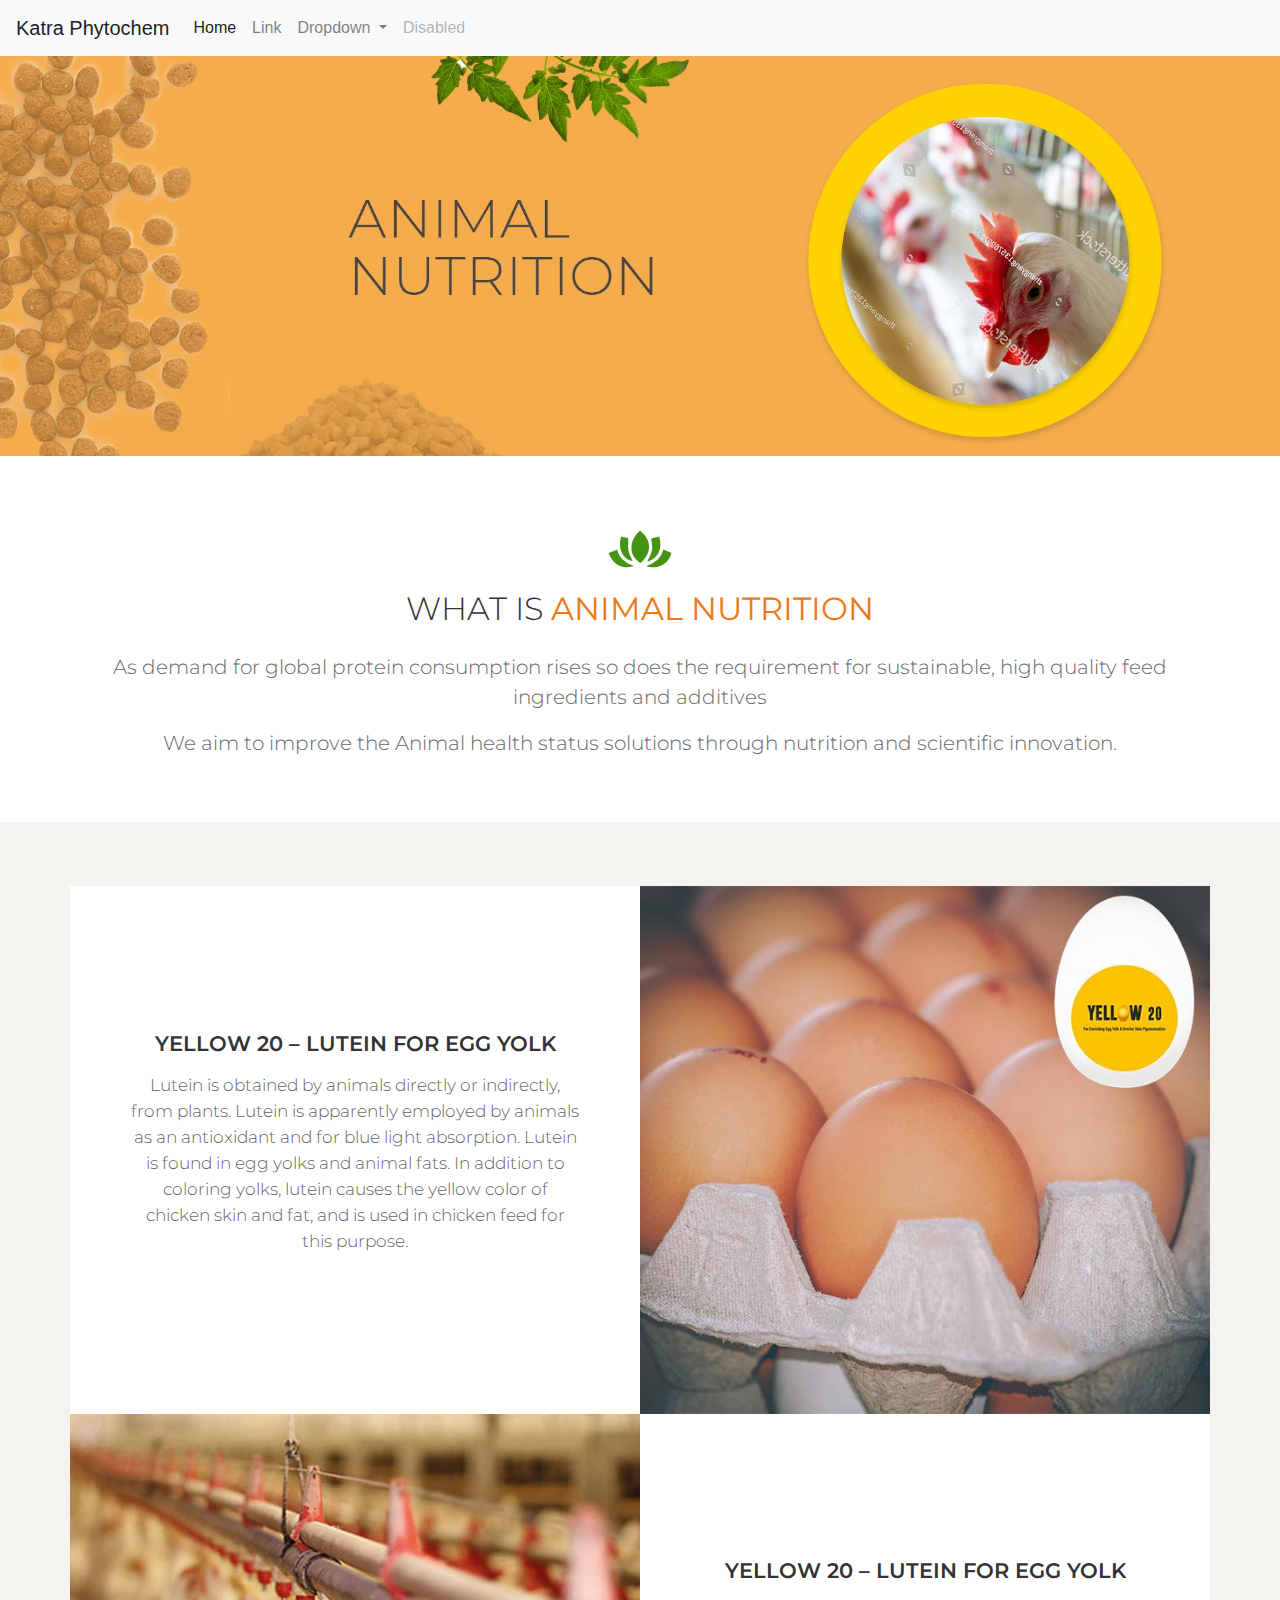
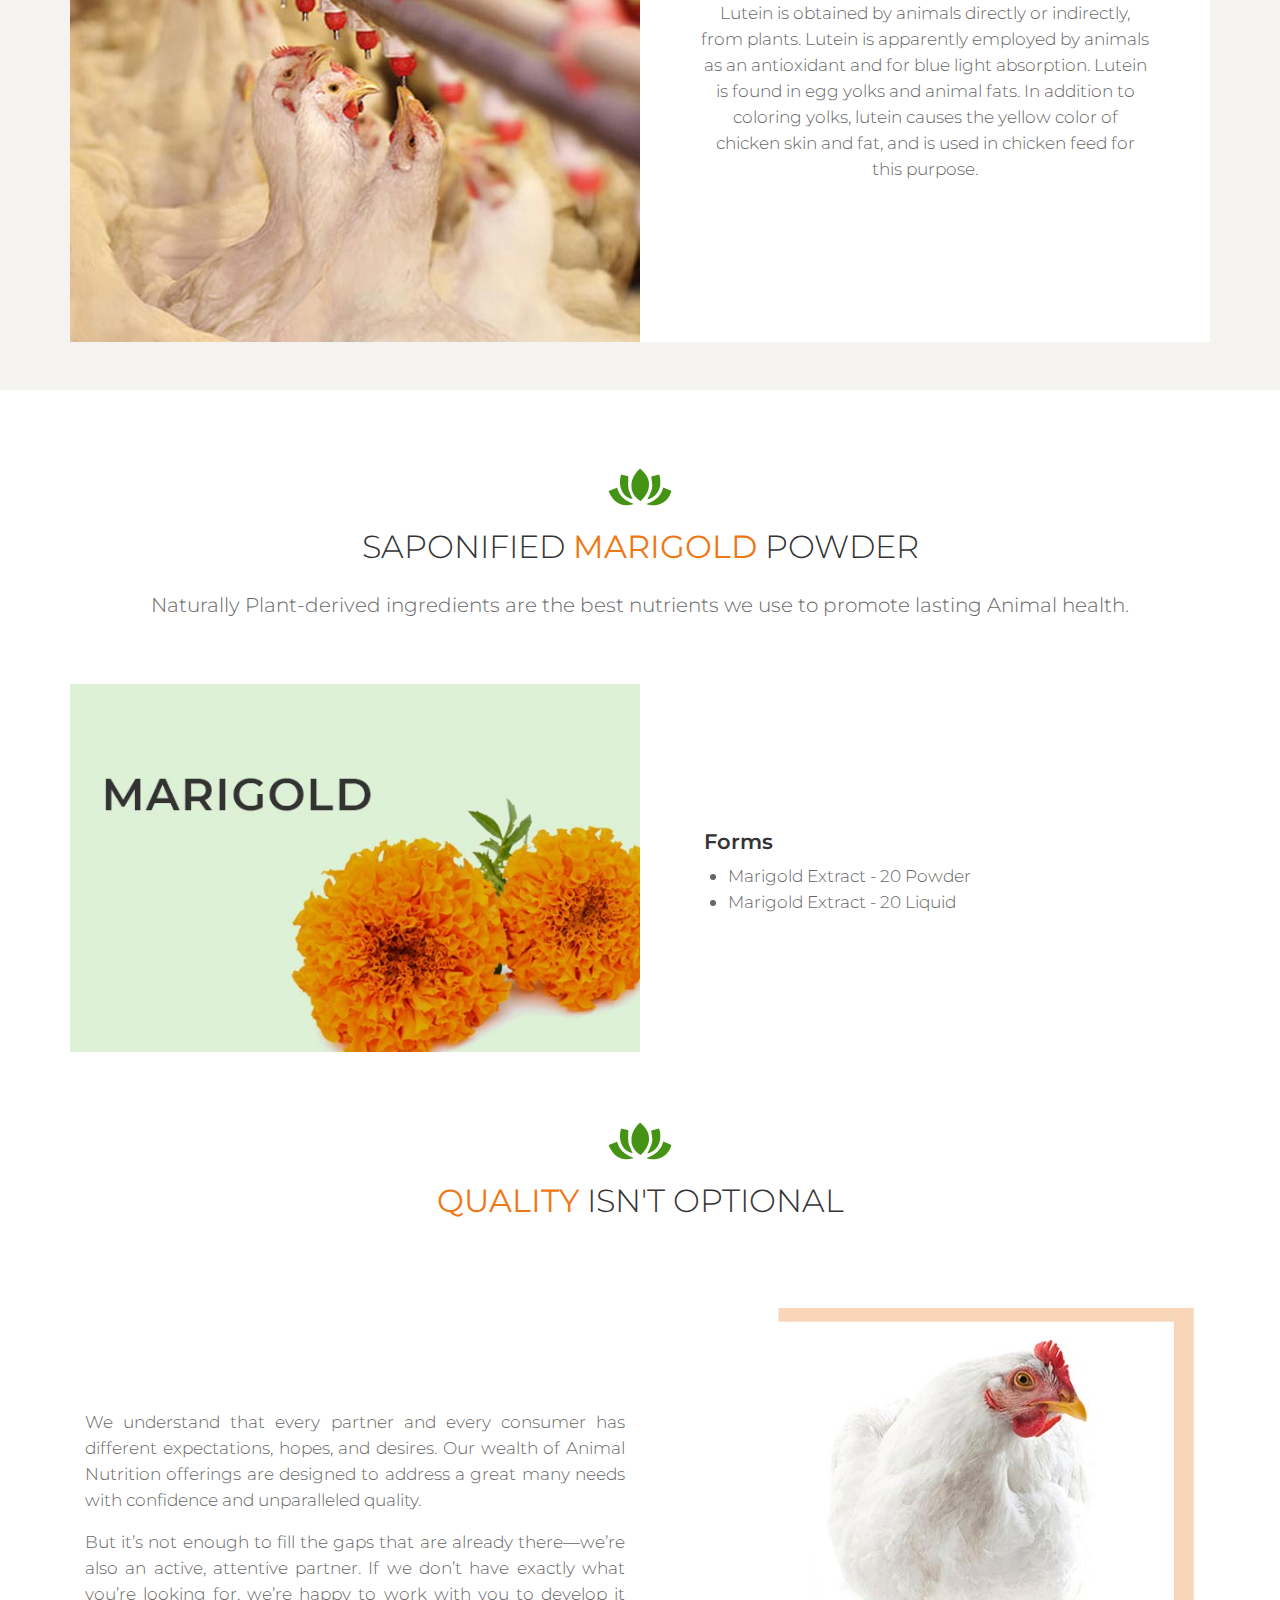
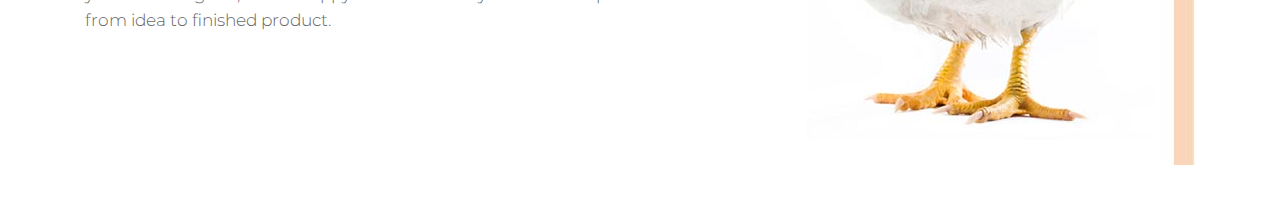
<file: html/animal-nutrition/index.html>
<!doctype html>
<html lang="en">
  <head>
    <!-- Required meta tags -->
    <meta charset="utf-8">
    <meta name="viewport" content="width=device-width, initial-scale=1, shrink-to-fit=no">

    <!-- Bootstrap CSS -->
    <link rel="stylesheet" href="css/bootstrap.min.css">
    <link rel="stylesheet" href="css/styles.css">
    <link href="https://fonts.googleapis.com/css2?family=Montserrat:wght@300;400;700&display=swap" rel="stylesheet">

    <title>Katra Phytochem</title>
  </head>
  <body>
    

  <nav class="navbar navbar-expand-lg fixed-top navbar-light bg-light">
  <a class="navbar-brand" href="#">Katra Phytochem</a>
  <button class="navbar-toggler" type="button" data-toggle="collapse" data-target="#navbarSupportedContent" aria-controls="navbarSupportedContent" aria-expanded="false" aria-label="Toggle navigation">
    <span class="navbar-toggler-icon"></span>
  </button>

  <div class="collapse navbar-collapse" id="navbarSupportedContent">
    <ul class="navbar-nav mr-auto">
      <li class="nav-item active">
        <a class="nav-link" href="#">Home <span class="sr-only">(current)</span></a>
      </li>
      <li class="nav-item">
        <a class="nav-link" href="#">Link</a>
      </li>
      <li class="nav-item dropdown">
        <a class="nav-link dropdown-toggle" href="#" id="navbarDropdown" role="button" data-toggle="dropdown" aria-haspopup="true" aria-expanded="false">
          Dropdown
        </a>
        <div class="dropdown-menu" aria-labelledby="navbarDropdown">
          <a class="dropdown-item" href="#">Action</a>
          <a class="dropdown-item" href="#">Another action</a>
          <div class="dropdown-divider"></div>
          <a class="dropdown-item" href="#">Something else here</a>
        </div>
      </li>
      <li class="nav-item">
        <a class="nav-link disabled" href="#" tabindex="-1" aria-disabled="true">Disabled</a>
      </li>
    </ul>

  </div>
</nav>


<div class="container-fluid reset">
  <div id="animal-nutrition-banner">
  </div>
</div>



<div class="container mt-4 mb-5">
<div class="row">
<div class="col text-center">
<img src="images/Flower.png" />
<h1 class="mt-3 mb-4 main-heading">WHAT IS <span class="sub-orange">ANIMAL NUTRITION</span></h1>
<p class="main-text">As demand for global protein consumption rises so does the requirement for sustainable, high quality feed ingredients and additives</p>
<p class="main-text">We aim to improve the Animal health status solutions through nutrition and scientific innovation.</p>
</div>
</div>

</div>


<div class="container-fluid bg-grey pt-5 pb-5">

<div class="container">

<div class="row mt-3 bg-white">

  <div class="col-md-6 text-center d-flex flex-column justify-content-center reset an-text-container">
      <h3 class="an-heading">YELLOW 20 – LUTEIN FOR EGG YOLK</h3>
      <p class="an-text mt-2">Lutein is obtained by animals directly or indirectly, from plants. Lutein is apparently employed by animals as an antioxidant and for blue light absorption. Lutein is found in egg yolks and animal fats. In addition to coloring yolks, lutein causes the yellow color of chicken skin and fat, and is used in chicken feed for this purpose.</p>
  </div>

  <div class="col-md-6 reset">
    <img src="images/animal-nutrition-1.jpg" class="img-fluid" />
  </div>

</div>


<div class="row bg-white flex-xl-row-reverse flex-lg-row-reverse flex-md-row-reverse">

  <div class="col-md-6 text-center d-flex flex-column justify-content-center reset an-text-container">
      <h3 class="an-heading">YELLOW 20 – LUTEIN FOR EGG YOLK</h3>
      <p class="an-text mt-2">Lutein is obtained by animals directly or indirectly, from plants. Lutein is apparently employed by animals as an antioxidant and for blue light absorption. Lutein is found in egg yolks and animal fats. In addition to coloring yolks, lutein causes the yellow color of chicken skin and fat, and is used in chicken feed for this purpose.</p>
  </div>
  
  
  <div class="col-md-6 reset">
    <img src="images/animal-nutrition-2.jpg" class="img-fluid" />
  </div>


</div>

</div>


</div>



<div class="container mt-5 pt-4 mb-5">
<div class="row">
<div class="col text-center">
<img src="images/Flower.png" />
<h1 class="mt-3 mb-4 main-heading">SAPONIFIED <span class="sub-orange">MARIGOLD</span> POWDER</h1>
<p class="main-text">Naturally Plant-derived ingredients are the best nutrients we use to promote
lasting Animal health.</p>
</div>
</div>

<div class="row mt-5">

  <div class="col-md-6 reset">
    <img src="images/animal-nutrition-3.jpg" class="img-fluid" />
  </div>


  <div class="col-md-6 d-flex flex-column justify-content-center pl-5">
      <h3 class="an-heading ml-3 mt-4">Forms</h3>
      <ul>
        <li class="an-text">Marigold Extract - 20 Powder</li>
          <li class="an-text"> Marigold Extract - 20 Liquid</li>
      </ul>
  </div>

</div>

</div>




<div class="container mt-5 pt-3 mb-5">
<div class="row">
<div class="col text-center">
<img src="images/Flower.png" />
<h1 class="mt-3 mb-4 main-heading"><span class="sub-orange">QUALITY</span> ISN'T OPTIONAL</h1>

</div>
</div>


<div class="row mt-5">

  <div class="col-md-6 text-center d-flex flex-column justify-content-center">
    <p class="an-text text-justify">We understand that every partner and every consumer has different expectations, hopes, and desires. Our wealth of Animal Nutrition offerings are designed to address a great many needs with confidence and unparalleled quality.</p>

    <p class="an-text text-justify">But it’s not enough to fill the gaps that are already there—we’re also an active, attentive partner. If we don’t have exactly what you’re looking for, we’re happy to work with you to develop it from idea to finished product.</p>
  </div>

  <div class="col-md-6 text-right mt-3">
    <img src="images/animal-nutrition-4.jpg" class="img-fluid" />
  </div>

</div>

</div>











    <!-- Optional JavaScript -->
    <!-- jQuery first, then Popper.js, then Bootstrap JS -->
    <script src="js/jquery-3.4.1.slim.min.js"></script>
    <script src="js/popper.min.js"></script>
    <script src="js/bootstrap.min.js"></script>
  </body>
</html>
</file>
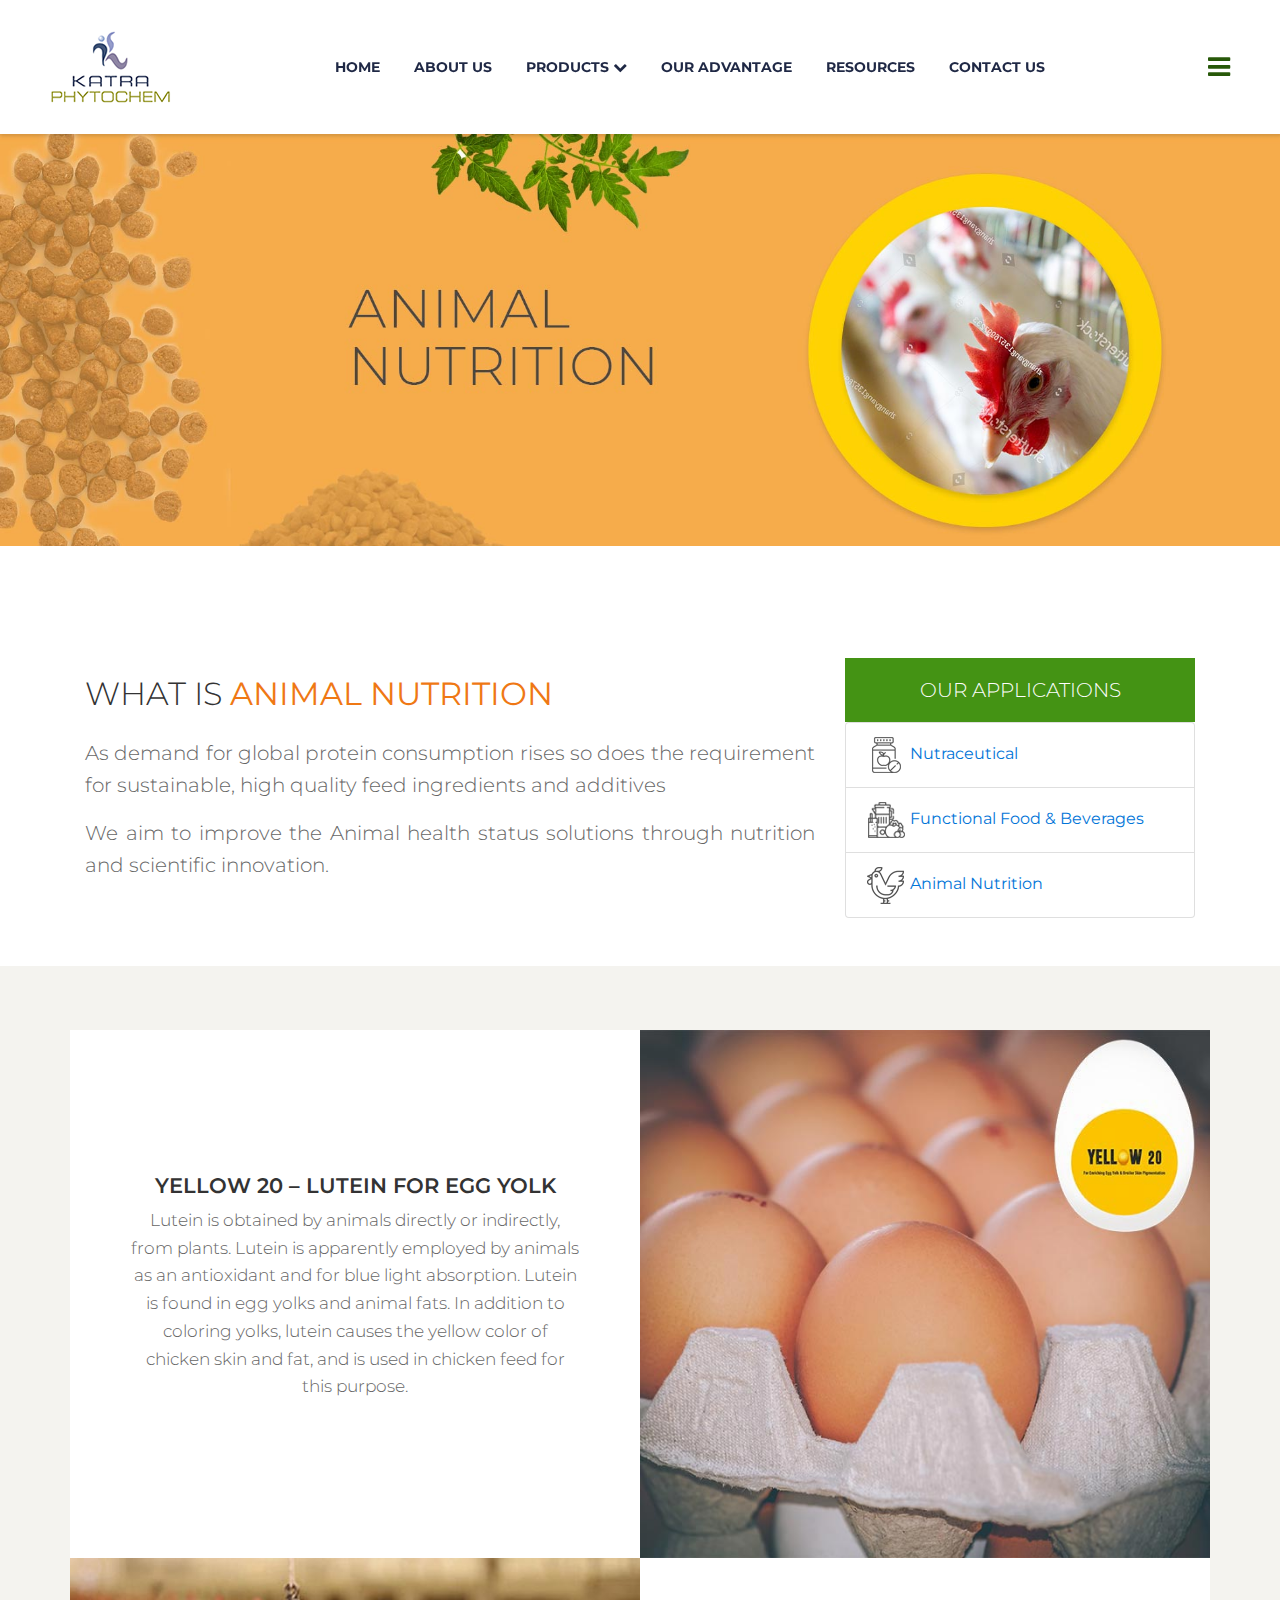
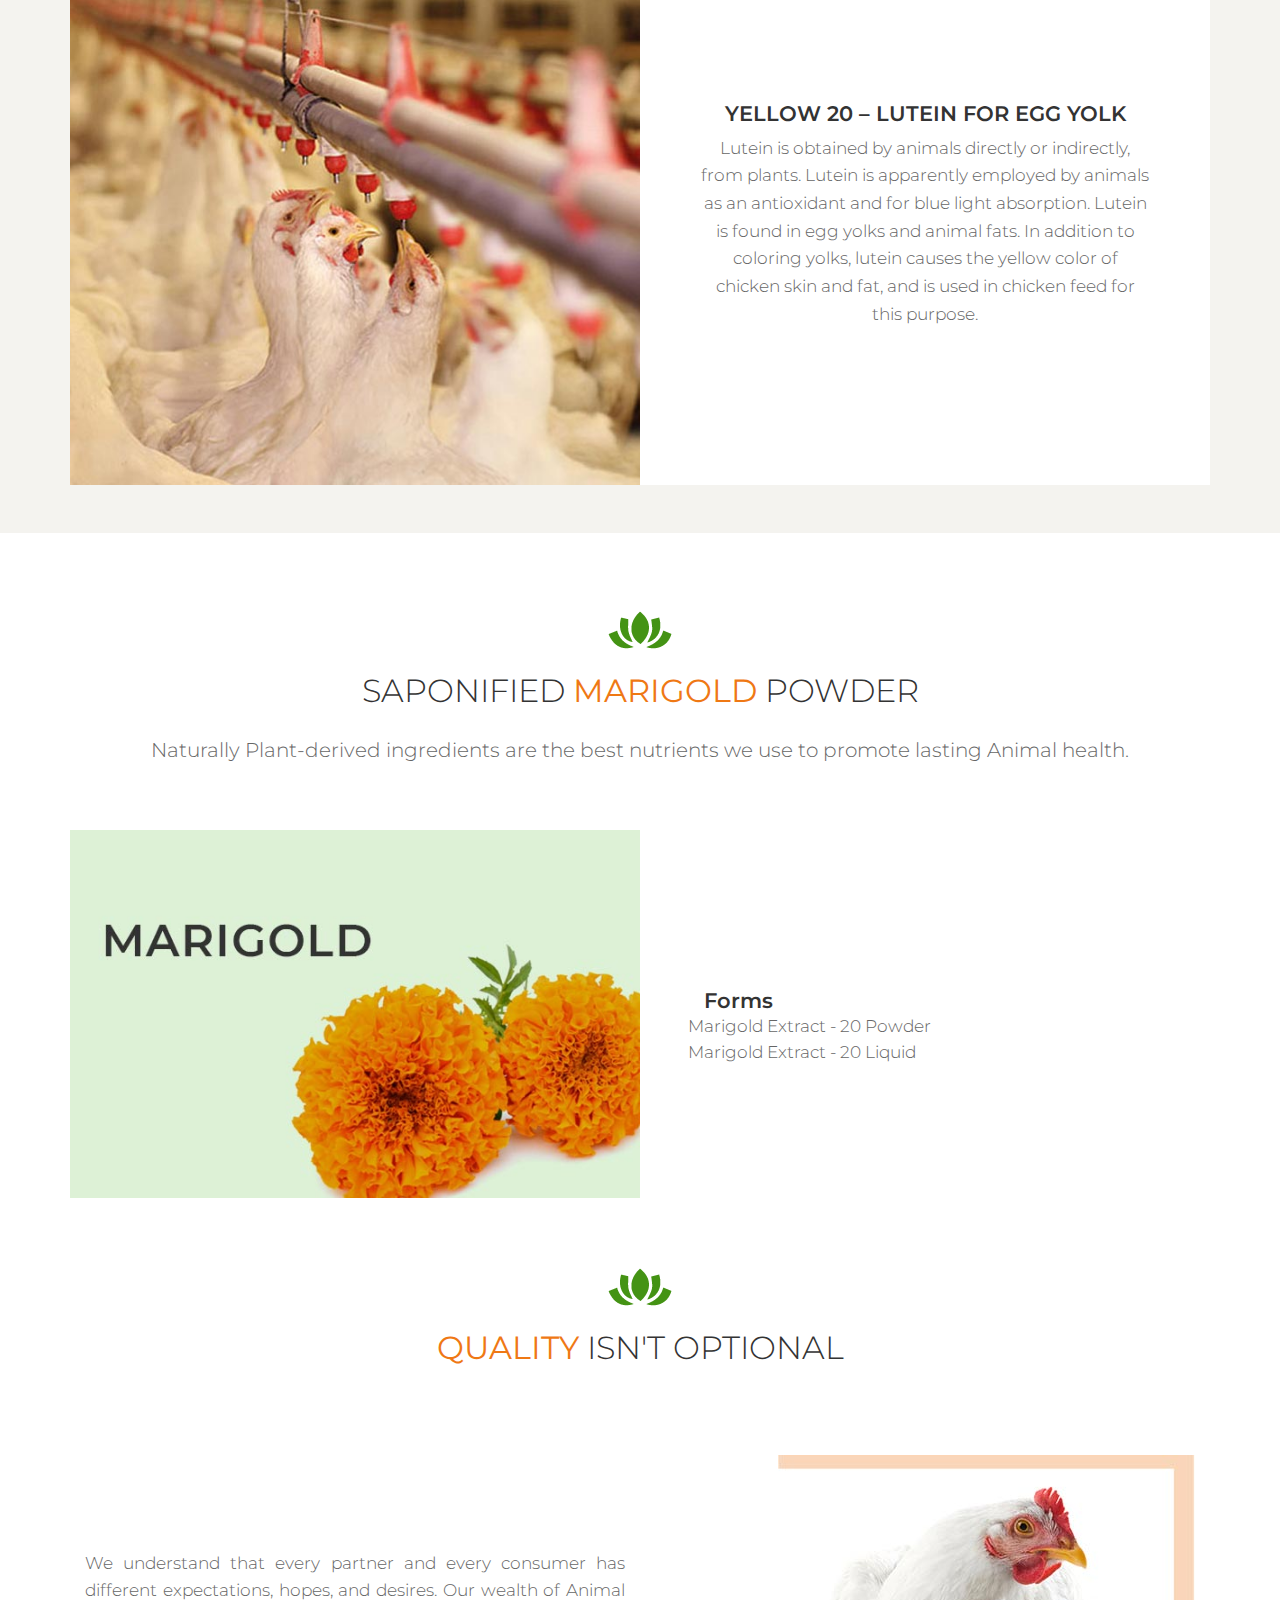
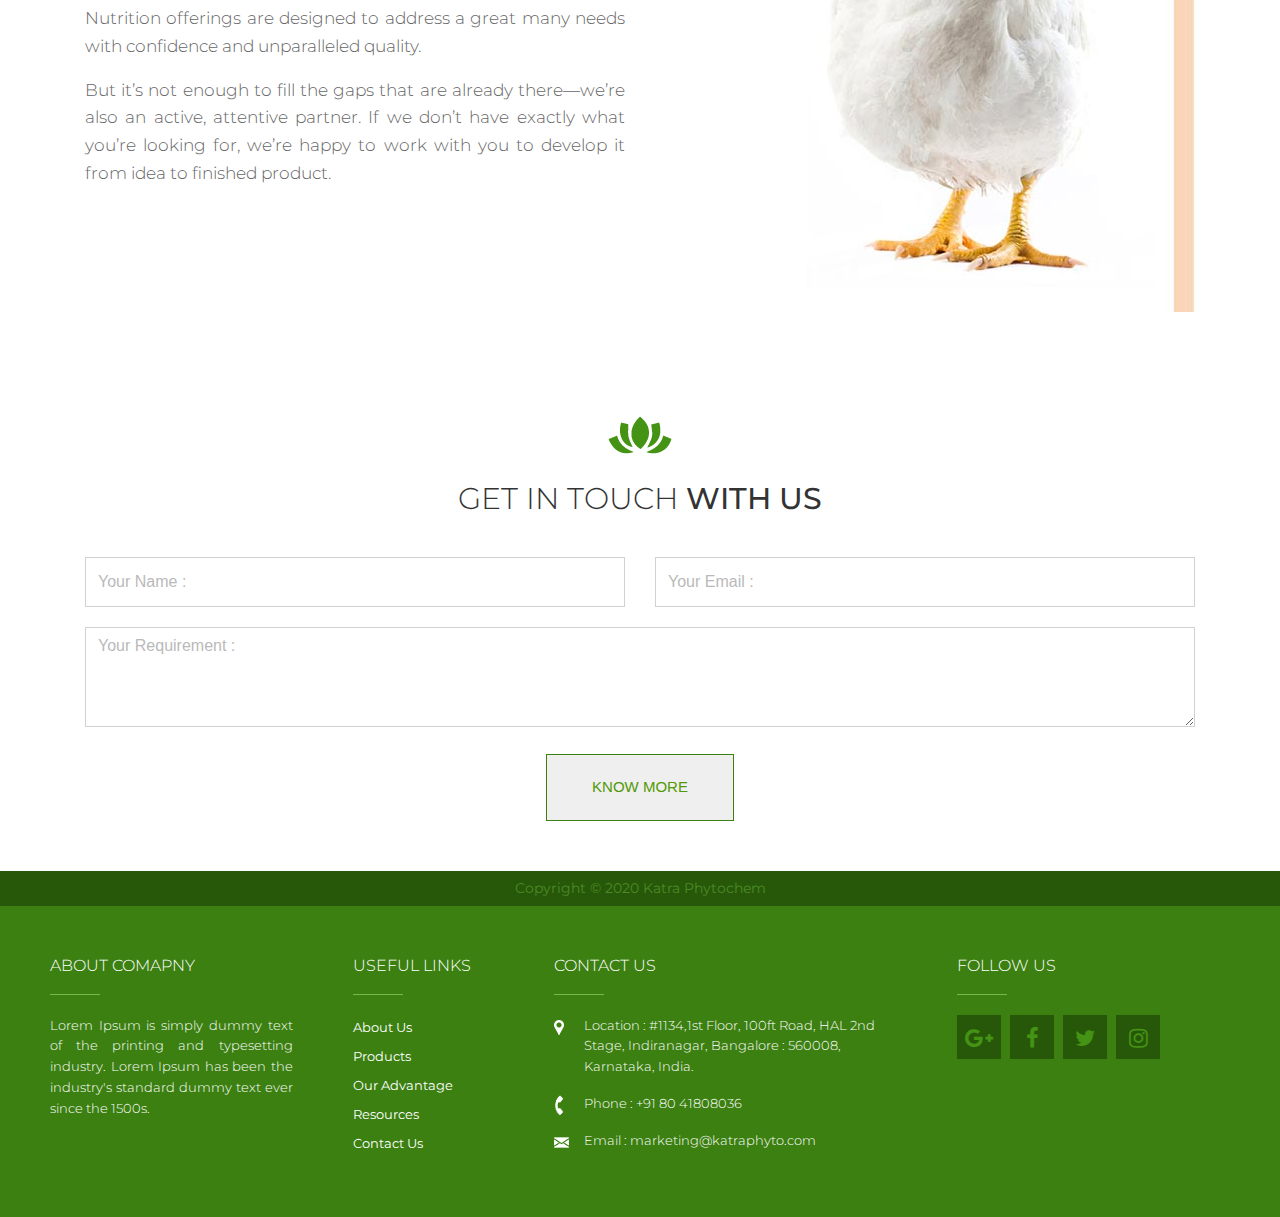
<file: animal-nutrition.html>
<!DOCTYPE html>
<html lang="en">

<head>
  <meta charset="utf-8">
  <meta http-equiv="X-UA-Compatible" content="IE=edge">
  <meta name="viewport" content="width=device-width, initial-scale=1">

  <title>Katra Phytochem</title>

  <link href="css/bootstrap.css" rel="stylesheet">
  <link href="css/font-awesome.min.css" rel="stylesheet" type="text/css">
  <link rel="stylesheet" href="css/owl.carousel.min.css">
  <link rel="stylesheet" type="text/css" href="css/easy-responsive-tabs.css " />
  <link href="css/style.css" rel="stylesheet">
  <link href="css/media.css" rel="stylesheet">
  <link href="css/styles.css" rel="stylesheet">
</head>

<body class="inner-page">
  <header>
    <div class="container-fluid">
      <div class="row">
        <div class="col-md-12 d-flex justify-content-between align-items-center align-content-center">
          <div class="logo"><a href="#"><img src="images/logo.png" alt="" /></a></div>
          <div class="menu-section">
            <ul>
              <li>
                <a href="index.html" class="active">HOME </a>
              </li>
              <li>
                <a href="about.html">ABOUT US </a>
              </li>
              <li>
                <a href="#">PRODUCTS <span><i class="fa fa-chevron-down" aria-hidden="true"></i>
                  </span></a>
                <div class="nav-dropdown">
                  <ul>
                    <li><a href="nutraceutical.html">PRODUCTS BY APPLICATION</a></li>
                    <li><a href="xanmax.html">PRODUCTS BY BRAND</a></li>
                    <li><a href="#">PRODUCTS BY SPECIALITY INGREDIENT</a>
                  </ul>
                </div>
              </li>
              <li>
                <a href="#">OUR ADVANTAGE </a>
              </li>
              <li>
                <a href="#">RESOURCES</a>
              </li>
              <li>
                <a href="#">CONTACT US</a>
              </li>
            </ul>
          </div>
          <div class="nav-icon inner-slide-icon">
            <a href="javascript:void(0);"><i class="fa fa-bars" aria-hidden="true"></i></a>
          </div>
        </div>
      </div>
    </div>
  </header>
  <div class="side-menu">
    <a href="javascript:void(0);" class="close-menu">x</a>
    <ul>
      <li>
        <a href="index.html" class="active">HOME </a>
      </li>
      <li>
        <a href="about.html">ABOUT US </a>
      </li>
      <li>
        <a href="#" class="side-slider">PRODUCTS <span><i class="fa fa-chevron-down" aria-hidden="true"></i>
          </span></a>
        <div class="side-dropdown">
          <ul>
            <li><a href="nutraceutical.html">PRODUCTS BY APPLICATION</a></li>
            <li><a href="xanmax.html">PRODUCTS BY BRAND</a></li>
            <li><a href="#">PRODUCTS BY SPECIALITY INGREDIENT</a>
          </ul>
        </div>
      </li>
      <li>
        <a href="#">OUR ADVANTAGE </a>
      </li>
      <li>
        <a href="#"> RESOURCES</a>
      </li>
      <li>
        <a href="#">CONTACT US</a>
      </li>
    </ul>
  </div>



<div class="container-fluid reset">
  <div id="animal-nutrition-banner">
  </div>
</div>



<div class="container mt-4 mb-5">
<div class="row">
<div class="col-md-8 text-justify">
<h1 class="mt-3 mb-4 main-heading">WHAT IS <span class="sub-orange">ANIMAL NUTRITION</span></h1>
<p class="main-text">As demand for global protein consumption rises so does the requirement for sustainable, high quality feed ingredients and additives</p>
<p class="main-text">We aim to improve the Animal health status solutions through nutrition and scientific innovation.</p>
</div>


<div class="col-md-4 col-lg-4 ">
                <h3 class="tab-heading">OUR APPLICATIONS</h3>

                <ul class="list-group sidebar-men hor_1">
                  <li class="list-group-item">
                  
                  <a href="nutraceutical.html">  <img src="images/sb-1.png" href="nutraceutical.html" />
                    Nutraceutical</a></li>
                  <li class="list-group-item"><a href="food-and-beverages.html"> <img src="images/sb-2.png"
                      href="food-and-beverages.html" /> Functional Food & Beverages
                    </a>
                    </li>
                  <li class="list-group-item"><a href="animal-nutrition.html"><img src="images/sb-4.png"
                      href="animal-nutrition.html" /> Animal Nutrition
                  </a>
                    </li>
                </ul>
</div>


</div>

</div>









<div class="container-fluid bg-grey pt-5 pb-5">

<div class="container">

<div class="row mt-3 bg-white">

  <div class="col-md-6 text-center d-flex flex-column justify-content-center reset an-text-container">
      <h3 class="an-heading">YELLOW 20 – LUTEIN FOR EGG YOLK</h3>
      <p class="an-text mt-2">Lutein is obtained by animals directly or indirectly, from plants. Lutein is apparently employed by animals as an antioxidant and for blue light absorption. Lutein is found in egg yolks and animal fats. In addition to coloring yolks, lutein causes the yellow color of chicken skin and fat, and is used in chicken feed for this purpose.</p>
  </div>

  <div class="col-md-6 reset">
    <img src="images/animal-nutrition-1.jpg" class="img-fluid" />
  </div>

</div>


<div class="row bg-white flex-xl-row-reverse flex-lg-row-reverse flex-md-row-reverse">

  <div class="col-md-6 text-center d-flex flex-column justify-content-center reset an-text-container">
      <h3 class="an-heading">YELLOW 20 – LUTEIN FOR EGG YOLK</h3>
      <p class="an-text mt-2">Lutein is obtained by animals directly or indirectly, from plants. Lutein is apparently employed by animals as an antioxidant and for blue light absorption. Lutein is found in egg yolks and animal fats. In addition to coloring yolks, lutein causes the yellow color of chicken skin and fat, and is used in chicken feed for this purpose.</p>
  </div>
  
  
  <div class="col-md-6 reset">
    <img src="images/animal-nutrition-2.jpg" class="img-fluid" />
  </div>


</div>

</div>


</div>



<div class="container mt-5 pt-4 mb-5">
<div class="row">
<div class="col text-center">
<img src="images/Flower.png" />
<h1 class="mt-3 mb-4 main-heading">SAPONIFIED <span class="sub-orange">MARIGOLD</span> POWDER</h1>
<p class="main-text">Naturally Plant-derived ingredients are the best nutrients we use to promote
lasting Animal health.</p>
</div>
</div>

<div class="row mt-5">

  <div class="col-md-6 reset">
    <img src="images/animal-nutrition-3.jpg" class="img-fluid" />
  </div>


  <div class="col-md-6 d-flex flex-column justify-content-center pl-5">
      <h3 class="an-heading ml-3 mt-4">Forms</h3>
      <ul>
        <li class="an-text">Marigold Extract - 20 Powder</li>
          <li class="an-text"> Marigold Extract - 20 Liquid</li>
      </ul>
  </div>

</div>

</div>




<div class="container mt-5 pt-3 mb-5">
<div class="row">
<div class="col text-center">
<img src="images/Flower.png" />
<h1 class="mt-3 mb-4 main-heading"><span class="sub-orange">QUALITY</span> ISN'T OPTIONAL</h1>

</div>
</div>


<div class="row mt-5">

  <div class="col-md-6 text-center d-flex flex-column justify-content-center">
    <p class="an-text text-justify">We understand that every partner and every consumer has different expectations, hopes, and desires. Our wealth of Animal Nutrition offerings are designed to address a great many needs with confidence and unparalleled quality.</p>

    <p class="an-text text-justify">But it’s not enough to fill the gaps that are already there—we’re also an active, attentive partner. If we don’t have exactly what you’re looking for, we’re happy to work with you to develop it from idea to finished product.</p>
  </div>

  <div class="col-md-6 text-right mt-3">
    <img src="images/animal-nutrition-4.jpg" class="img-fluid" />
  </div>

</div>

</div>








<section class="bg-img">
  <div class="container">
    <div class="row">
      <div class="col-md-12">
        <div class="section-heading">
          <img src="images/Flower-high1.png" alt=""/>
          <h2><span>GET IN TOUCH    </span> WITH US</h2>

        </div>
      </div>
      <div class="col-md-6">
        <div class="input-field">
          <input type="text" name="" placeholder="Your Name :">
        </div>
      </div>
      <div class="col-md-6">
        <div class="input-field">
          <input type="text" name="" placeholder="Your Email :">
        </div>
      </div>

      <div class="col-md-12">
        <div class="input-field">
          <textarea placeholder="Your Requirement :"></textarea>
        </div>
      </div>
      <div class="col-md-12 text-center">
        <button class="theam-btn">know more</button>
      </div>
    </div>
  </div>
</section>
<section class="copy-right">
  <div class="container">
    <div class="row">
      <div class="col-md-12">
        Copyright © 2020 Katra Phytochem
      </div>
    </div>
  </div>
</section>
<footer>
  <div class="container-fluid">
    <div class="row">
      <div class="col-md-3">
        <div class="footer-box">
            <h4>about comapny</h4>
            <p>Lorem Ipsum is simply dummy text of the printing and typesetting industry. Lorem Ipsum has been the industry's standard dummy text ever since the 1500s.</p>
        </div>
      </div>
      <div class="col-md-2">
        <div class="footer-box">
          <h4>Useful Links

</h4>
<ul>
              <li><a href="about.html">About Us </a></li>
              <li><a href="#">Products </a></li>
              <li><a href="#">Our Advantage </a></li>
              <li><a href="#">Resources </a></li>
              <li><a href="#">Contact Us </a></li>
            </ul>
        </div>  
      </div>
      <div class="col-md-4">
        <div class="footer-box">
          <h4>CONTACT US</h4>
          <div class="address-box">
                <span><img src="images/mark.png" alt=""/></span>
              <p>
Location : #1134,1st Floor, 100ft Road, HAL 2nd<br/> Stage, Indiranagar, Bangalore : 560008,<br/> Karnataka, India.</p>
          </div>
           <div class="address-box">
                <span><img src="images/phone.png" alt=""/></span>
              <p>
Phone : +91 80 41808036</p>
          </div>
           <div class="address-box">
                <span><img src="images/envo.png" alt=""/></span>
              <p>Email : marketing@katraphyto.com</p>
          </div>
          
        </div>
      </div>
      <div class="col-md-3">
        <div class="footer-box">
          <h4>FOLLOW US</h4>
          <div class="social-icon">
            <a href="#"><i class="fa fa-google-plus" aria-hidden="true"></i>
</a>
            <a href="#"><i class="fa fa-facebook" aria-hidden="true"></i>
</a>
            <a href="#"><i class="fa fa-twitter" aria-hidden="true"></i>
</a>
            <a href="#"><i class="fa fa-instagram" aria-hidden="true"></i>
</a>
          </div>
        </div>
      </div>
    </div>
  </div>
  </footer>


    <!-- Optional JavaScript -->
    <!-- jQuery first, then Popper.js, then Bootstrap JS -->
<div class="overlay"></div>
<script src="js/jquery.min.js"></script>
<script src="js/bootstrap.min.js"></script>
<script src="js/owl.carousel.min.js"></script>
<script src="js/easyResponsiveTabs.js"></script>
<script src="js/scripts.js"></script>
</body>
</html>
</file>
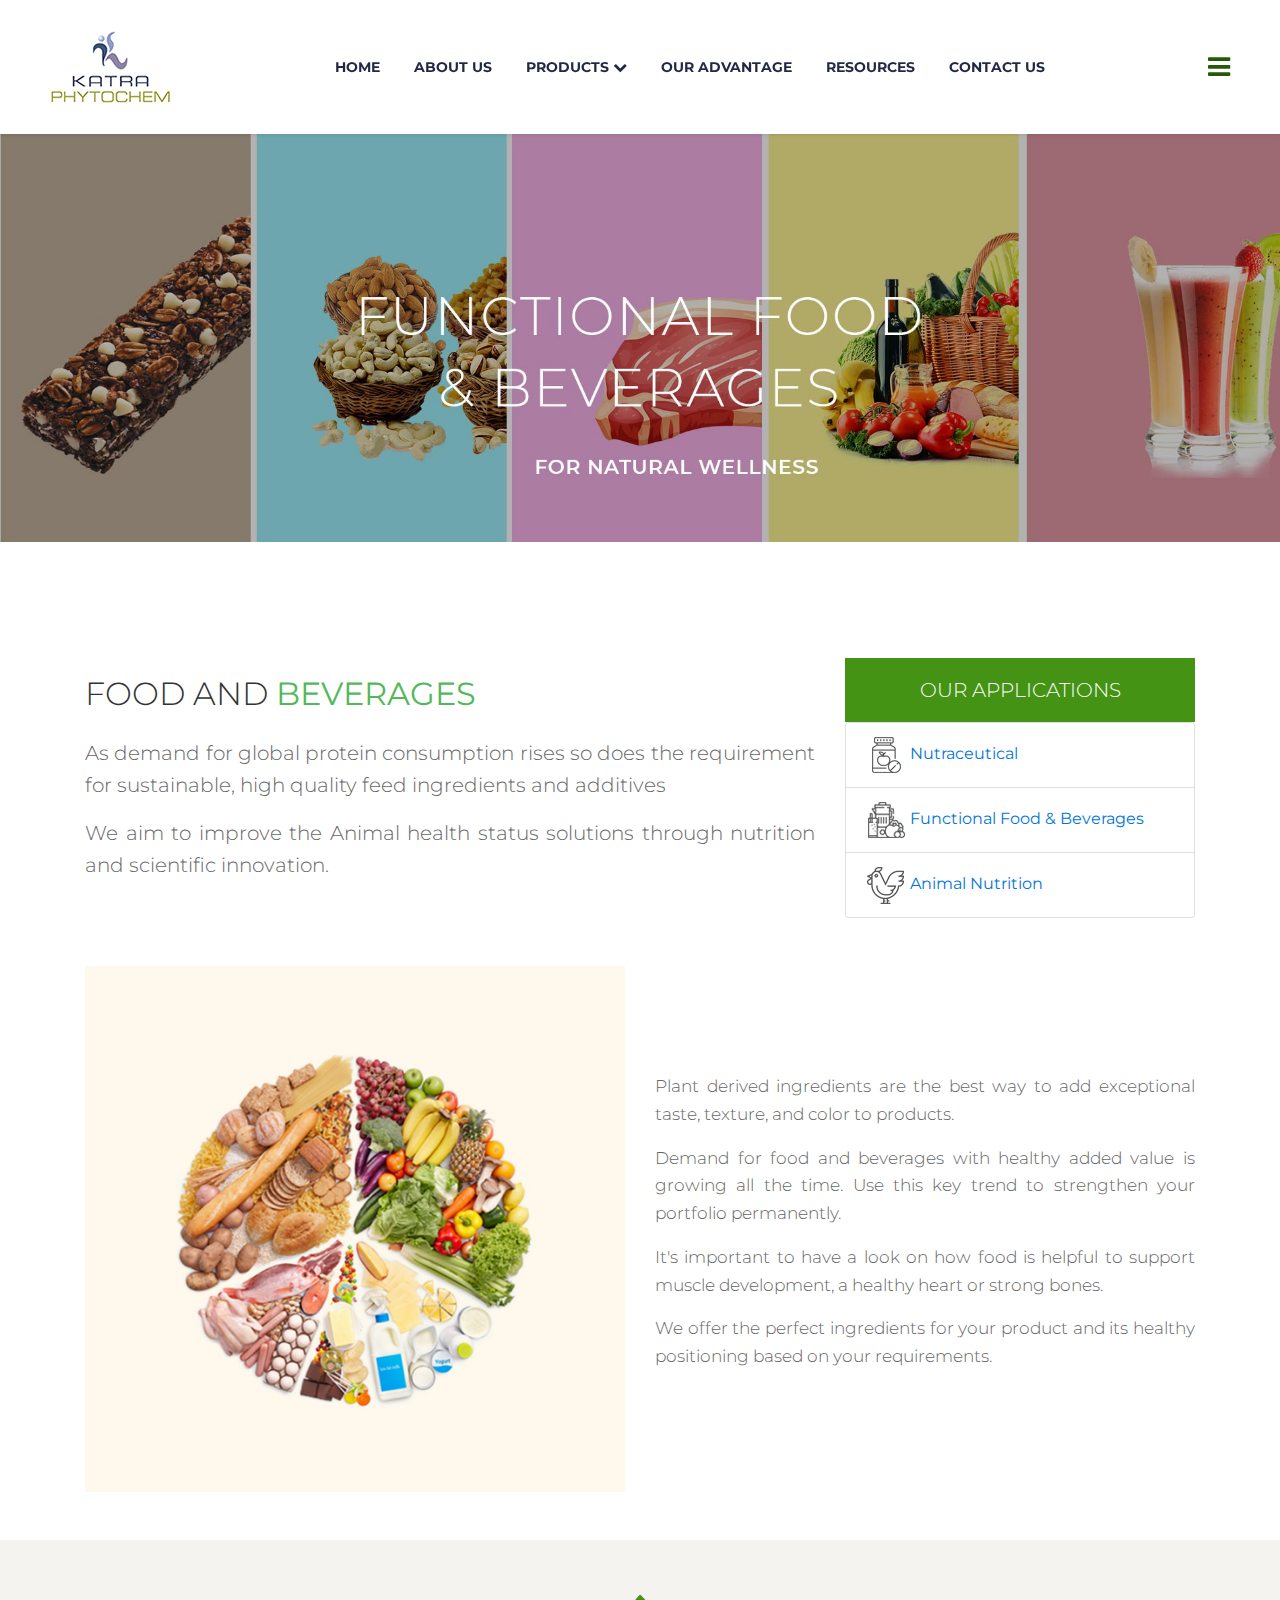
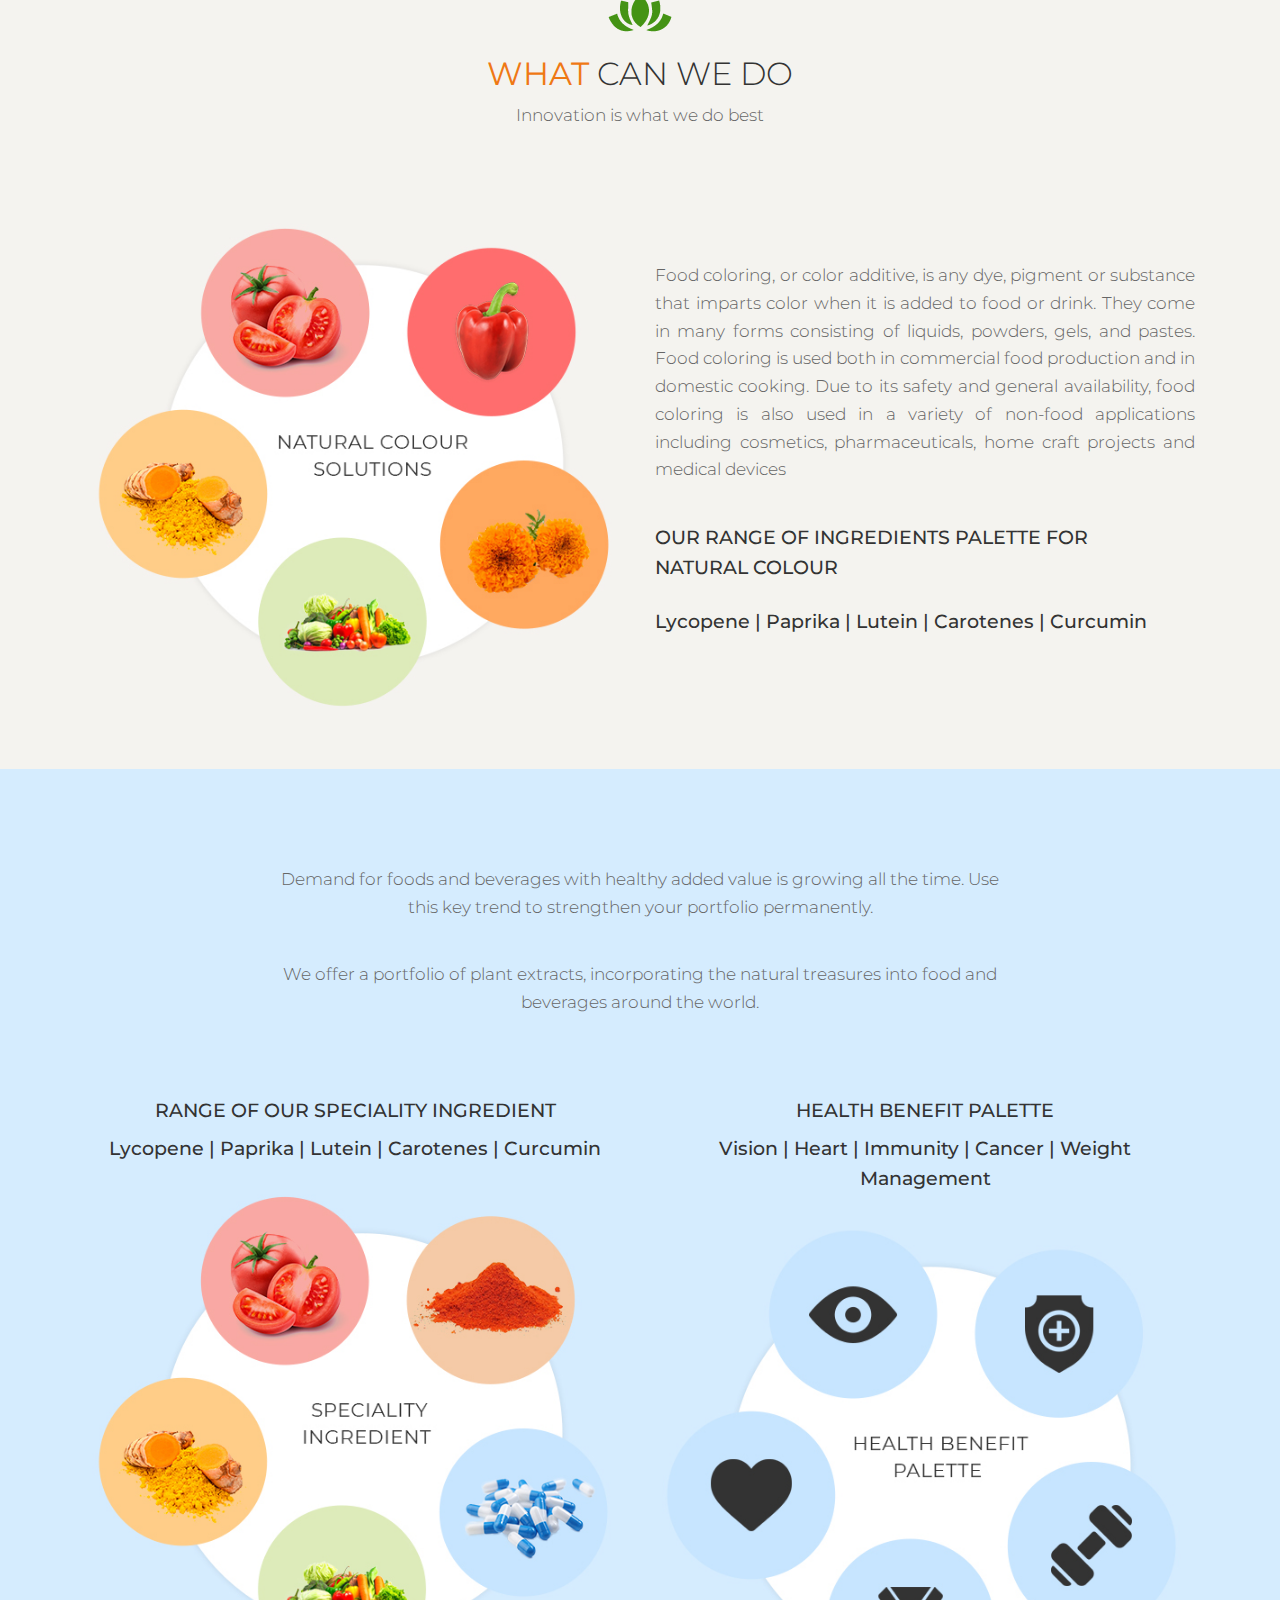
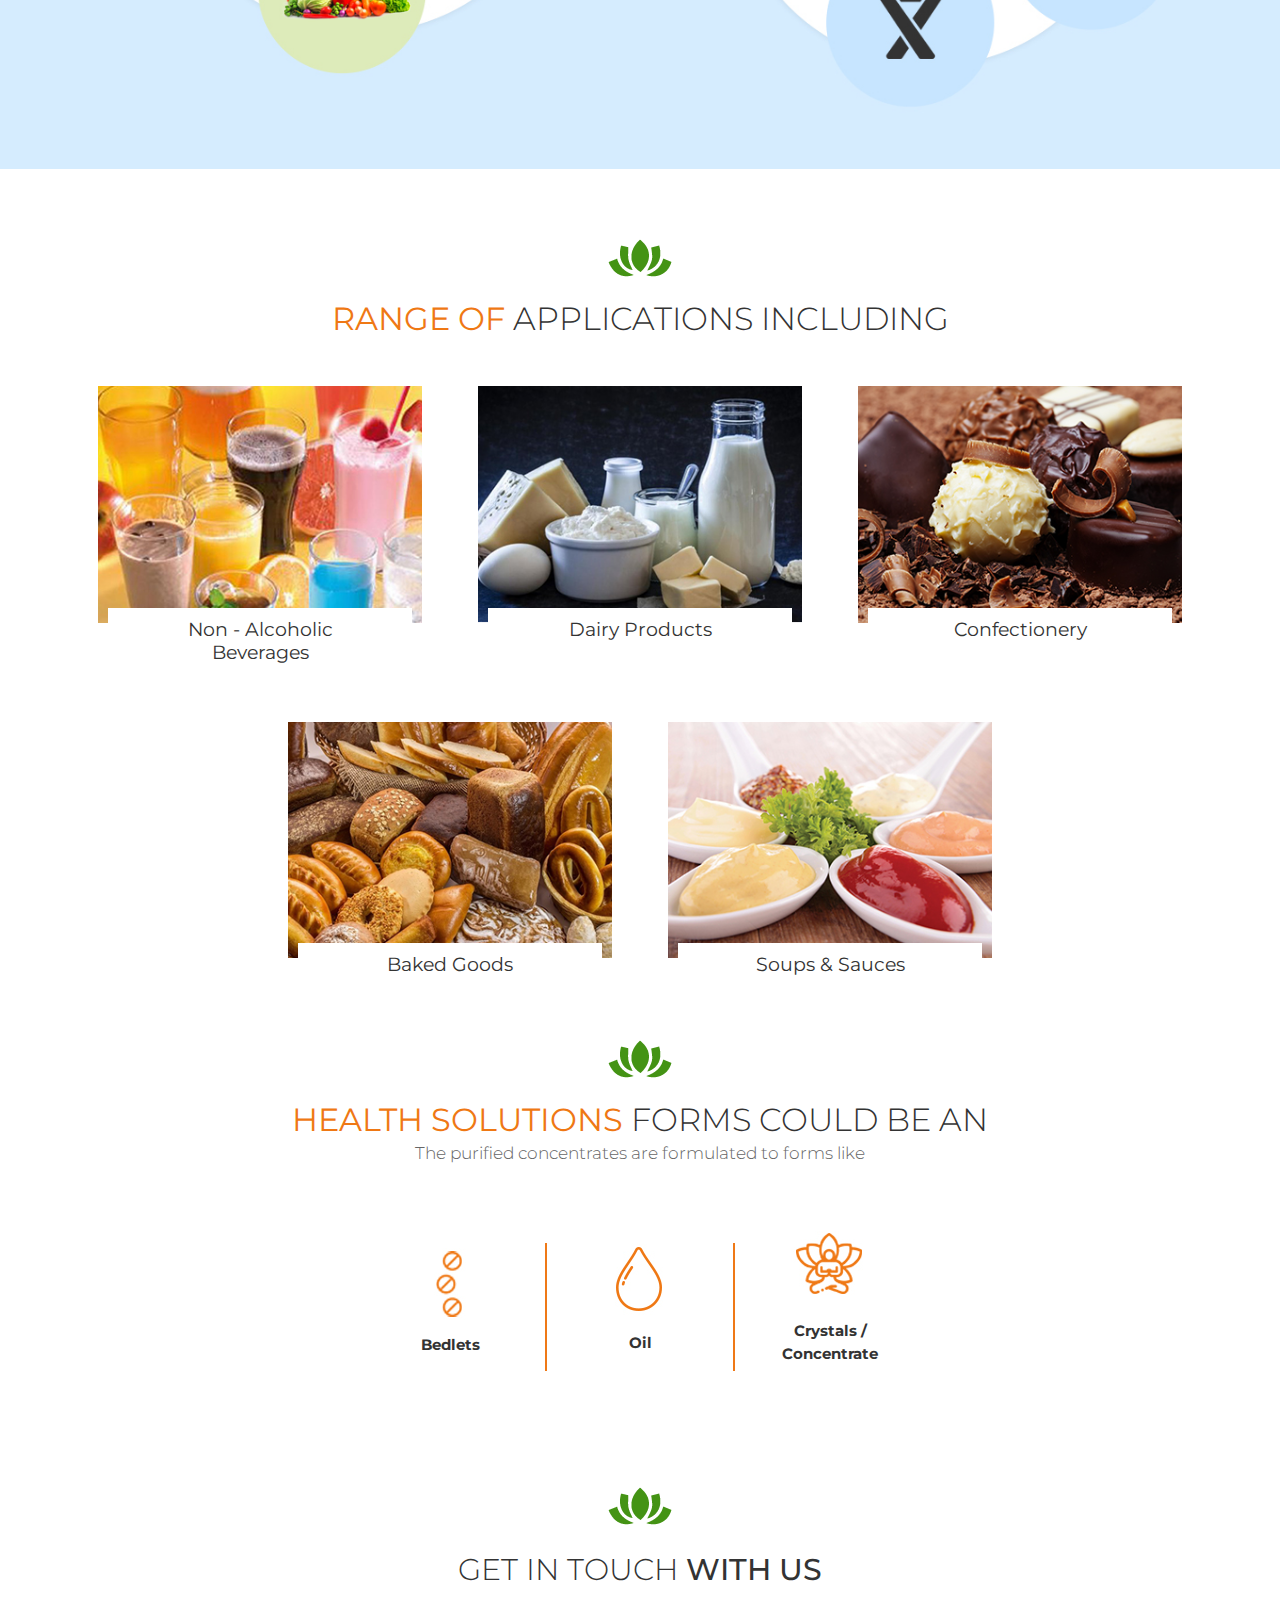
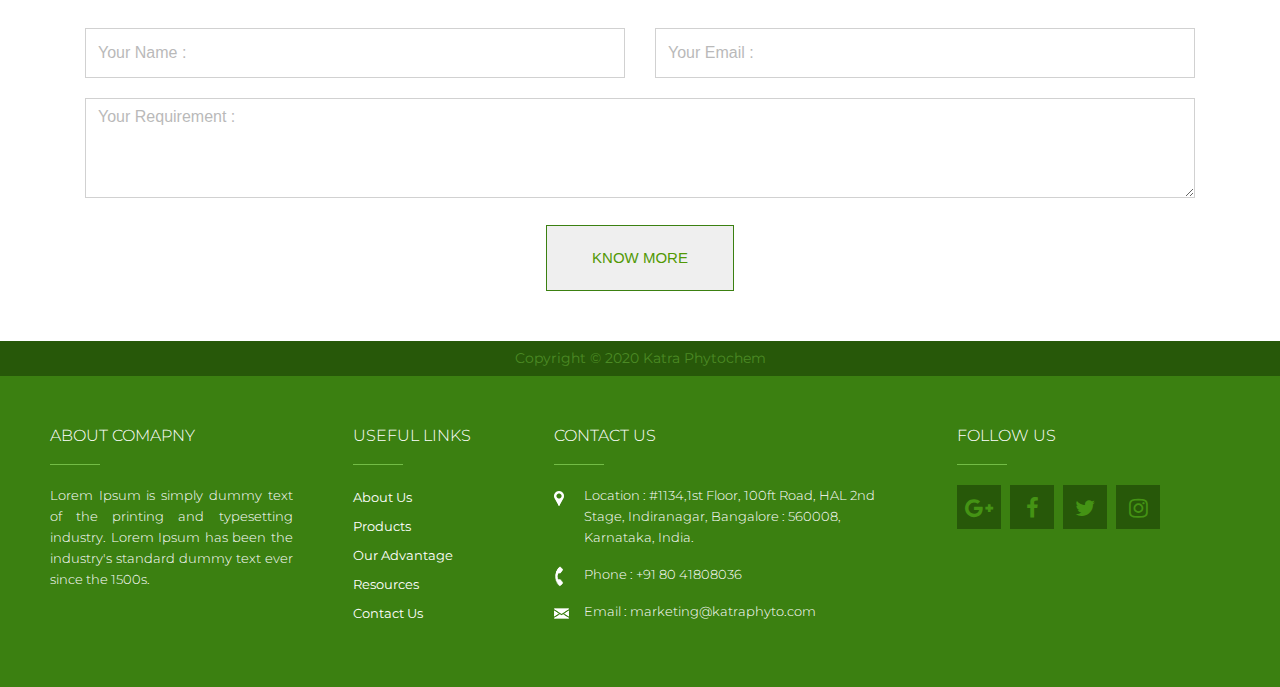
<file: food-and-beverages.html>
<!DOCTYPE html>
<html lang="en">

<head>
  <meta charset="utf-8">
  <meta http-equiv="X-UA-Compatible" content="IE=edge">
  <meta name="viewport" content="width=device-width, initial-scale=1">

  <title>Katra Phytochem</title>

  <link href="css/bootstrap.css" rel="stylesheet">
  <link href="css/font-awesome.min.css" rel="stylesheet" type="text/css">
  <link rel="stylesheet" href="css/owl.carousel.min.css">
  <link rel="stylesheet" type="text/css" href="css/easy-responsive-tabs.css " />
  <link href="css/style.css" rel="stylesheet">
  <link href="css/media.css" rel="stylesheet">
  <link href="css/styles.css" rel="stylesheet">
</head>

<body class="inner-page">
  <header>
    <div class="container-fluid">
      <div class="row">
        <div class="col-md-12 d-flex justify-content-between align-items-center align-content-center">
          <div class="logo"><a href="#"><img src="images/logo.png" alt="" /></a></div>
          <div class="menu-section">
            <ul>
              <li>
                <a href="index.html" class="active">HOME </a>
              </li>
              <li>
                <a href="about.html">ABOUT US </a>
              </li>
              <li>
                <a href="#">PRODUCTS <span><i class="fa fa-chevron-down" aria-hidden="true"></i>
                  </span></a>
                <div class="nav-dropdown">
                  <ul>
                    <li><a href="nutraceutical.html">PRODUCTS BY APPLICATION</a></li>
                    <li><a href="xanmax.html">PRODUCTS BY BRAND</a></li>
                    <li><a href="#">PRODUCTS BY SPECIALITY INGREDIENT</a>
                  </ul>
                </div>
              </li>
              <li>
                <a href="#">OUR ADVANTAGE </a>
              </li>
              <li>
                <a href="#">RESOURCES</a>
              </li>
              <li>
                <a href="#">CONTACT US</a>
              </li>
            </ul>
          </div>
          <div class="nav-icon inner-slide-icon">
            <a href="javascript:void(0);"><i class="fa fa-bars" aria-hidden="true"></i></a>
          </div>
        </div>
      </div>
    </div>
  </header>
  <div class="side-menu">
    <a href="javascript:void(0);" class="close-menu">x</a>
    <ul>
      <li>
        <a href="index.html" class="active">HOME </a>
      </li>
      <li>
        <a href="about.html">ABOUT US </a>
      </li>
      <li>
        <a href="#" class="side-slider">PRODUCTS <span><i class="fa fa-chevron-down" aria-hidden="true"></i>
          </span></a>
        <div class="side-dropdown">
          <ul>
            <li><a href="nutraceutical.html">PRODUCTS BY APPLICATION</a></li>
            <li><a href="xanmax.html">PRODUCTS BY BRAND</a></li>
            <li><a href="#">PRODUCTS BY SPECIALITY INGREDIENT</a>
          </ul>
        </div>
      </li>
      <li>
        <a href="#">OUR ADVANTAGE </a>
      </li>
      <li>
        <a href="#"> RESOURCES</a>
      </li>
      <li>
        <a href="#">CONTACT US</a>
      </li>
    </ul>
  </div>


<div class="container-fluid reset">
  <div id="food-and-beverages-banner">
  </div>
</div>



<div class="container mt-4 mb-5">
<div class="row">
<div class="col-md-8 text-justify">
<h1 class="mt-3 mb-4 main-heading">FOOD AND <span class="sub-green">BEVERAGES</span></h1>
<p class="main-text">As demand for global protein consumption rises so does the requirement for sustainable, high quality feed ingredients and additives</p>
<p class="main-text">We aim to improve the Animal health status solutions through nutrition and scientific innovation.</p>
</div>


<div class="col-md-4 col-lg-4 ">
                <h3 class="tab-heading">OUR APPLICATIONS</h3>

                <ul class="list-group sidebar-men hor_1">
                  <li class="list-group-item">
                  
                  <a href="nutraceutical.html">  <img src="images/sb-1.png" href="http://trustworthyproperties.in/Nutraceutical.html" />
                    Nutraceutical</a></li>
                  <li class="list-group-item"><a href="food-and-beverages.html"> <img src="images/sb-2.png"
                      href="http://trustworthyproperties.in/food-and-beverages.html" /> Functional Food & Beverages
                    </a>
                    </li>
                  <li class="list-group-item"><a href="animal-nutrition.html"><img src="images/sb-4.png"
                      href="http://trustworthyproperties.in/animal-nutrition.html" /> Animal Nutrition
                  </a>
                    </li>
                </ul>
</div>


</div>

</div>



<div class="container mt-5 mb-5">
<div class="row mt-5">

	<div class="col-md-6 text-center">
		<img src="images/food-and-beverages-1.jpg" class="img-fluid" />
	</div>



  <div class="col-md-6 text-center d-flex flex-column justify-content-center">
    <p class="an-text text-justify">Plant derived ingredients are the best way to add exceptional taste, texture, and color to products.</p>

    <p class="an-text text-justify">Demand for food and beverages with healthy added value is growing all the time. Use this key trend to strengthen your portfolio permanently.</p>
  
	<p class="an-text text-justify">It's important to have a look on how food is helpful to support muscle development, a healthy heart or strong bones.</p>
  
	<p class="an-text text-justify">We offer the perfect ingredients for your product and its healthy positioning based on your requirements.</p>
  </div>


</div>

</div>









<div class="container-fluid mt-5 pt-5 bg-grey">
<div class="container">
<div class="row ">
<div class="col text-center">
<img src="images/Flower.png" />
<h1 class="mt-3 mb-2 main-heading"><span class="sub-orange">WHAT</span> CAN WE DO</h1>
<p class="an-text">Innovation is what we do best</p>
</div>
</div>


<div class="row mt-5 pb-5">

  <div class="col-md-6 text-right mt-3">
    <img src="images/food-and-beverages-2.jpg" class="img-fluid" />
  </div>
  
  
  <div class="col-md-6 text-center d-flex flex-column justify-content-center">
    <p class="an-text text-justify">Food coloring, or color additive, is any dye, pigment or substance that imparts color when it is added to food or drink. They come in many forms consisting of liquids, powders, gels, and pastes. Food coloring is used both in commercial food production and in domestic cooking. Due to its safety and general availability, food coloring is also used in a variety of non-food applications including cosmetics, pharmaceuticals, home craft projects and medical devices</p>

    <p class="an-text-2 text-left mt-4 mb-4">OUR RANGE OF INGREDIENTS PALETTE FOR<br/> NATURAL COLOUR</p>
	<p class="an-text-2 text-left">Lycopene | Paprika | Lutein | Carotenes | Curcumin</p>
  </div>


</div>

</div>

</div>




<div class="container-fluid pt-5 mb-5 bg-sky-blue">
<div class="container pt-5">
<div class="row justify-content-center">
	<div class="col-md-8 text-center">
	<p class="an-text">Demand for foods and beverages with healthy added value is growing all the time. Use this key trend to strengthen your portfolio permanently.</p>
<br/>
<p class="an-text">We offer a portfolio of plant extracts, incorporating the natural treasures into food and beverages around the world.</p>
	</div>
</div>


<div class="row mt-5 pb-5">

  <div class="col-md-6 text-center mt-3">
	<p class="an-text-2 mb-2">RANGE OF OUR SPECIALITY INGREDIENT</p>
	<p class="an-text-2">Lycopene | Paprika | Lutein | Carotenes | Curcumin</p>
    <img src="images/food-and-beverages-3.jpg" class="img-fluid" />
  </div>
  
  
  <div class="col-md-6 text-center mt-3">
	<p class="an-text-2 mb-2">HEALTH BENEFIT PALETTE</p>
	<p class="an-text-2">Vision | Heart | Immunity | Cancer | Weight Management</p>
    <img src="images/food-and-beverages-4.jpg" class="img-fluid" />
  </div>


</div>

</div>

</div>


<div class="container-fluid mt-5">
<div class="container pt-3">
<div class="row">
<div class="col text-center">
<img src="images/Flower.png" />
<h1 class="mt-3 mb-5 main-heading"><span class="sub-orange">RANGE OF</span> APPLICATIONS INCLUDING</h1>
</div>
</div>

<div class="row justify-content-center">
	<div class="col-md-4 d-flex flex-column fnb-container text-center">
	<img src="images/food-and-beverages-5.jpg" class="img-fluid mx-auto" />
		<h3 class="fnb-wbg mx-auto">
			Non - Alcoholic Beverages
		</h3>
	</div>
	
	<div class="col-md-4 d-flex flex-column fnb-container text-center">
	<img src="images/food-and-beverages-6.jpg" class="img-fluid mx-auto" />
		<h3 class="fnb-wbg mx-auto">
			Dairy Products
		</h3>
	</div>
	
	<div class="col-md-4 d-flex flex-column fnb-container text-center">
	<img src="images/food-and-beverages-7.jpg" class="img-fluid mx-auto" />
		<h3 class="fnb-wbg mx-auto">
			Confectionery
		</h3>
	</div>
	
</div>

<div class="row justify-content-center mt-5">
	<div class="col-md-4 d-flex flex-column fnb-container text-center">
	<img src="images/food-and-beverages-8.jpg" class="img-fluid mx-auto" />
		<h3 class="fnb-wbg mx-auto">
			Baked Goods
		</h3>
	</div>
	
	<div class="col-md-4 d-flex flex-column fnb-container text-center">
	<img src="images/food-and-beverages-9.jpg" class="img-fluid mx-auto" />
		<h3 class="fnb-wbg mx-auto">
			Soups &amp; Sauces
		</h3>
	</div>

</div>

</div>

</div>







<div class="container-fluid mt-5 mb-5">
<div class="container">
<div class="row">
<div class="col text-center">
<img src="images/Flower.png" />
<h1 class="mt-3  main-heading"><span class="sub-orange">HEALTH SOLUTIONS</span> FORMS COULD BE AN</h1>
<p class="an-text">The purified concentrates are formulated to forms like</p>
</div>
</div>

<div class="row justify-content-center mt-5">
	
	<div class="col-md-2 col-sm-3 d-flex flex-column text-center align-items-center my-auto">
	<img src="images/food-and-beverages-10.jpg" class="img-fluid mx-auto" />
	<p class="fnb-sub-para mt-2">Bedlets</p>
	</div>
	
	<div class="col-md-2 col-sm-3 d-flex flex-column text-center align-items-center my-auto fnb-border-lr">
	<img src="images/food-and-beverages-11.jpg" class="img-fluid mx-auto" />
	<p class="fnb-sub-para mt-2">Oil</p>
	</div>
	
	<div class="col-md-2 col-sm-3 d-flex flex-column text-center align-items-center">
	<img src="images/food-and-beverages-12.jpg" class="img-fluid mx-auto my-auto" />
	<p class="fnb-sub-para mt-2">Crystals / Concentrate</p>
	</div>
	
	
</div>

</div>
</div>




<section class="bg-img">
  <div class="container">
    <div class="row">
      <div class="col-md-12">
        <div class="section-heading">
          <img src="images/Flower-high1.png" alt=""/>
          <h2><span>GET IN TOUCH    </span> WITH US</h2>

        </div>
      </div>
      <div class="col-md-6">
        <div class="input-field">
          <input type="text" name="" placeholder="Your Name :">
        </div>
      </div>
      <div class="col-md-6">
        <div class="input-field">
          <input type="text" name="" placeholder="Your Email :">
        </div>
      </div>

      <div class="col-md-12">
        <div class="input-field">
          <textarea placeholder="Your Requirement :"></textarea>
        </div>
      </div>
      <div class="col-md-12 text-center">
        <button class="theam-btn">know more</button>
      </div>
    </div>
  </div>
</section>
<section class="copy-right">
  <div class="container">
    <div class="row">
      <div class="col-md-12">
        Copyright © 2020 Katra Phytochem
      </div>
    </div>
  </div>
</section>
<footer>
  <div class="container-fluid">
    <div class="row">
      <div class="col-md-3">
        <div class="footer-box">
            <h4>about comapny</h4>
            <p>Lorem Ipsum is simply dummy text of the printing and typesetting industry. Lorem Ipsum has been the industry's standard dummy text ever since the 1500s.</p>
        </div>
      </div>
      <div class="col-md-2">
        <div class="footer-box">
          <h4>Useful Links

</h4>
<ul>
              <li><a href="about.html">About Us </a></li>
              <li><a href="#">Products </a></li>
              <li><a href="#">Our Advantage </a></li>
              <li><a href="#">Resources </a></li>
              <li><a href="#">Contact Us </a></li>
            </ul>
        </div>  
      </div>
      <div class="col-md-4">
        <div class="footer-box">
          <h4>CONTACT US</h4>
          <div class="address-box">
                <span><img src="images/mark.png" alt=""/></span>
              <p>
Location : #1134,1st Floor, 100ft Road, HAL 2nd<br/> Stage, Indiranagar, Bangalore : 560008,<br/> Karnataka, India.</p>
          </div>
           <div class="address-box">
                <span><img src="images/phone.png" alt=""/></span>
              <p>
Phone : +91 80 41808036</p>
          </div>
           <div class="address-box">
                <span><img src="images/envo.png" alt=""/></span>
              <p>Email : marketing@katraphyto.com</p>
          </div>
          
        </div>
      </div>
      <div class="col-md-3">
        <div class="footer-box">
          <h4>FOLLOW US</h4>
          <div class="social-icon">
            <a href="#"><i class="fa fa-google-plus" aria-hidden="true"></i>
</a>
            <a href="#"><i class="fa fa-facebook" aria-hidden="true"></i>
</a>
            <a href="#"><i class="fa fa-twitter" aria-hidden="true"></i>
</a>
            <a href="#"><i class="fa fa-instagram" aria-hidden="true"></i>
</a>
          </div>
        </div>
      </div>
    </div>
  </div>
  </footer>


    <!-- Optional JavaScript -->
    <!-- jQuery first, then Popper.js, then Bootstrap JS -->
<div class="overlay"></div>
<script src="js/jquery.min.js"></script>
<script src="js/bootstrap.min.js"></script>
<script src="js/owl.carousel.min.js"></script>
<script src="js/easyResponsiveTabs.js"></script>
<script src="js/scripts.js"></script>
</body>
</html>
</file>
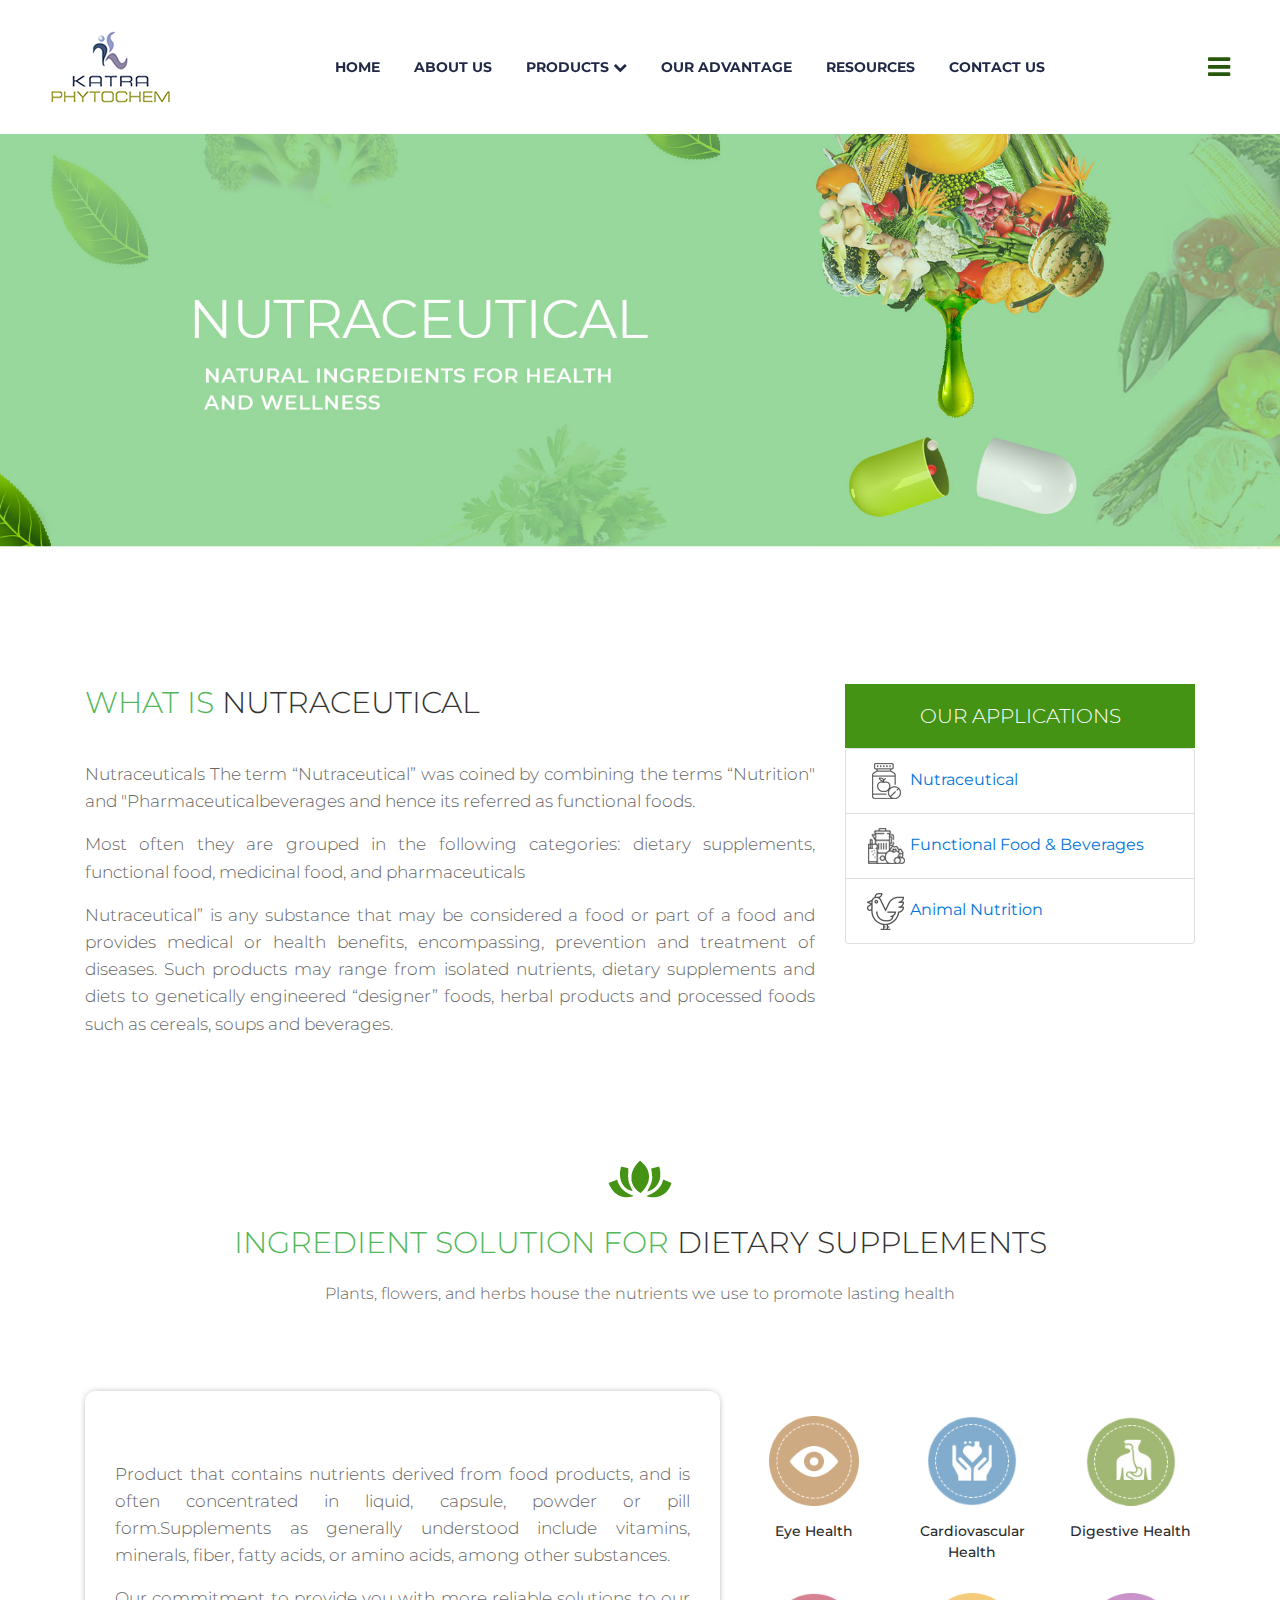
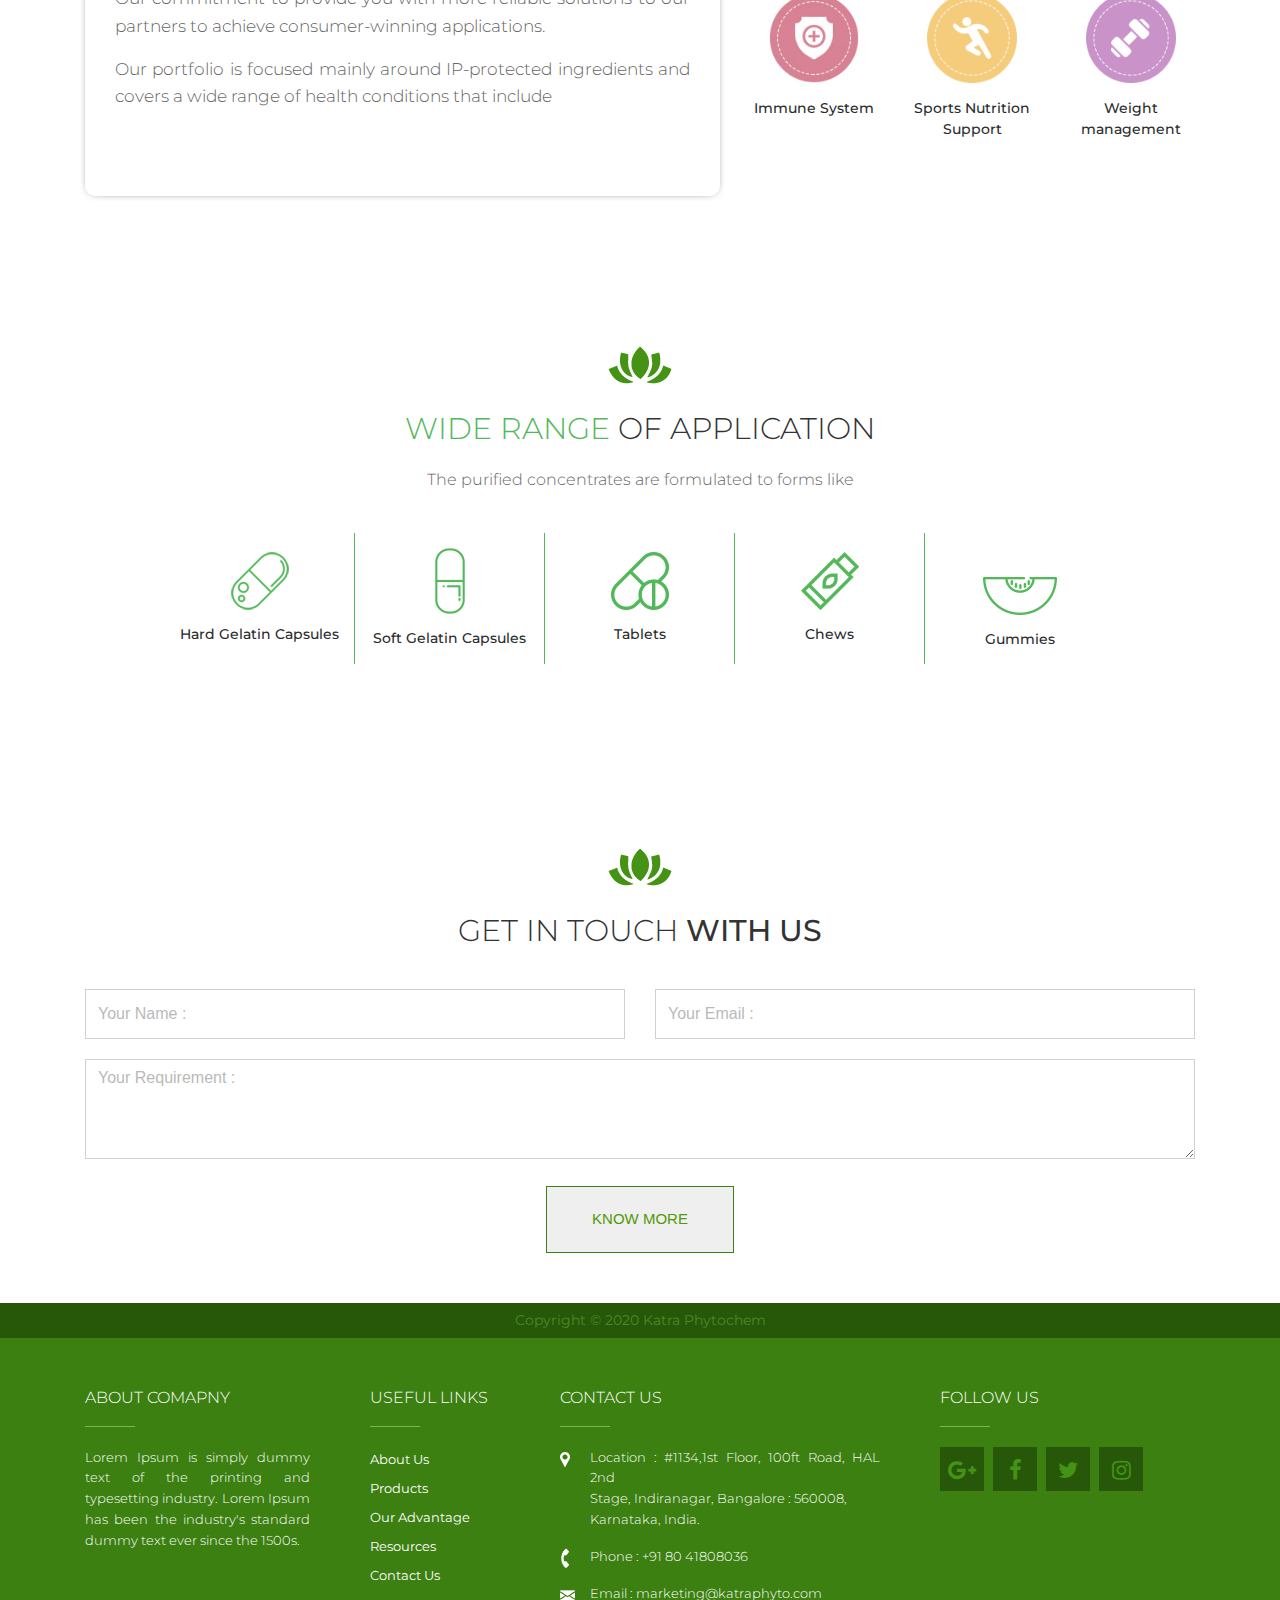
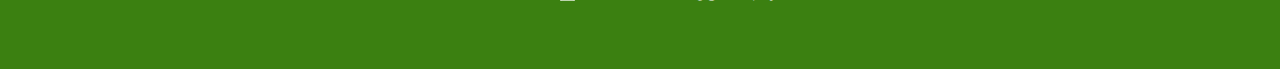
<file: nutraceutical.html>
<!DOCTYPE html>
<html lang="en">

<head>
  <meta charset="utf-8">
  <meta http-equiv="X-UA-Compatible" content="IE=edge">
  <meta name="viewport" content="width=device-width, initial-scale=1">

  <title>Katra Phytochem</title>

  <link href="css/bootstrap.css" rel="stylesheet">
  <link href="css/font-awesome.min.css" rel="stylesheet" type="text/css">
  <link rel="stylesheet" href="css/owl.carousel.min.css">
  <link rel="stylesheet" type="text/css" href="css/easy-responsive-tabs.css " />
  <link href="css/style.css" rel="stylesheet">
  <link href="css/media.css" rel="stylesheet">
  <link href="css/styles.css" rel="stylesheet">
</head>

<body class="inner-page">
  <header>
    <div class="container-fluid">
      <div class="row">
        <div class="col-md-12 d-flex justify-content-between align-items-center align-content-center">
          <div class="logo"><a href="#"><img src="images/logo.png" alt="" /></a></div>
          <div class="menu-section">
            <ul>
              <li>
                <a href="index.html" class="active">HOME </a>
              </li>
              <li>
                <a href="about.html">ABOUT US </a>
              </li>
              <li>
                <a href="#">PRODUCTS <span><i class="fa fa-chevron-down" aria-hidden="true"></i>
                  </span></a>
                <div class="nav-dropdown">
                  <ul>
                    <li><a href="nutraceutical.html">PRODUCTS BY APPLICATION</a></li>
                    <li><a href="xanmax.html">PRODUCTS BY BRAND</a></li>
                    <li><a href="#">PRODUCTS BY SPECIALITY INGREDIENT</a>
                  </ul>
                </div>
              </li>
              <li>
                <a href="#">OUR ADVANTAGE </a>
              </li>
              <li>
                <a href="#">RESOURCES</a>
              </li>
              <li>
                <a href="#">CONTACT US</a>
              </li>
            </ul>
          </div>
          <div class="nav-icon inner-slide-icon">
            <a href="javascript:void(0);"><i class="fa fa-bars" aria-hidden="true"></i></a>
          </div>
        </div>
      </div>
    </div>
  </header>
  <div class="side-menu">
    <a href="javascript:void(0);" class="close-menu">x</a>
    <ul>
      <li>
        <a href="index.html" class="active">HOME </a>
      </li>
      <li>
        <a href="about.html">ABOUT US </a>
      </li>
      <li>
        <a href="#" class="side-slider">PRODUCTS <span><i class="fa fa-chevron-down" aria-hidden="true"></i>
          </span></a>
        <div class="side-dropdown">
          <ul>
            <li><a href="nutraceutical.html">PRODUCTS BY APPLICATION</a></li>
            <li><a href="xanmax.html">PRODUCTS BY BRAND</a></li>
            <li><a href="#">PRODUCTS BY SPECIALITY INGREDIENT</a>
          </ul>
        </div>
      </li>
      <li>
        <a href="#">OUR ADVANTAGE </a>
      </li>
      <li>
        <a href="#"> RESOURCES</a>
      </li>
      <li>
        <a href="#">CONTACT US</a>
      </li>
    </ul>
  </div>


<div class="container-fluid reset">
  <div id="nutra-banner">
  </div>
</div>
  <section>
    <div class="container">
      <div class="row justify-content-center">


        <div class="col-md-12">
          <div id="parentVerticalTab">
            <div class="row">
              <div class="col-md-7 col-lg-8">
                <div class=" hor_1">



                  <div>
                    <div class="section-heading text-justify">
                      <h2 class="green-heading"><span>What is </span>NUTRACEUTICAL</h2>

                    </div>
                    <div class="page-content text-justify">
                      <p>Nutraceuticals The term “Nutraceutical” was coined by combining the terms “Nutrition" and
                        "Pharmaceuticalbeverages and hence its referred as functional foods.</p>
                      <p>Most often they are grouped in the following categories: dietary supplements, functional food,
                        medicinal food, and pharmaceuticals</p>
                      <p>Nutraceutical” is any substance that may be considered a food or part of a food and provides
                        medical or health benefits, encompassing, prevention and treatment of diseases. Such products
                        may range from isolated nutrients, dietary supplements and diets to genetically engineered
                        “designer” foods, herbal products and processed foods such as cereals, soups and beverages.</p>
                    </div>
                  </div>
                </div>
              </div>
              <div class="col-md-5 col-lg-4 ">
                <h3 class="tab-heading">OUR APPLICATIONS</h3>
                <!-- <ul class="resp-tabs-list hor_1">
                <li>
                  <img src="images/sb-1.png" href="Nutraceutical.html" /> Nutraceutical</li>
                <li><img src="images/sb-2.png" href="food-and-beverages.html" /> Functional Food & Beverages</li>
                <li><img src="images/sb-4.png" href="animal-nutrition.html" /> Animal Nutrition</li>
            </ul> -->
                <ul class="list-group sidebar-men hor_1">
                  <li class="list-group-item">
                  
                  <a href="nutraceutical.html">  <img src="images/sb-1.png" href="Nutraceutical.html" />
                    Nutraceutical</a></li>
                  <li class="list-group-item"><a href="food-and-beverages.html"> <img src="images/sb-2.png"
                      href="food-and-beverages.html" /> Functional Food & Beverages
                    </a>
                    </li>
                  <li class="list-group-item"><a href="animal-nutrition.html"><img src="images/sb-4.png"
                      href="animal-nutrition.html" /> Animal Nutrition
                  </a>
                    </li>


                  <!-- <li class="list-group-item">First item</li>
              <li class="list-group-item">Second item</li>
              <li class="list-group-item">Third item</li> -->
                </ul>
              </div>
            </div>

          </div>
        </div>
      </div>
    </div>
  </section>
  <section>
    <div class="container">
      <div class="row justify-content-center align-items-center">
        <div class="col-md-12">
          <div class="section-heading">
            <img src="images/Flower-high1.png" alt="" />
            <h2 class="green-heading"><span>Ingredient Solution for </span>Dietary Supplements</h2>
            <p>Plants, flowers, and herbs house the nutrients we use to promote lasting health</p>
          </div>
        </div>
        <div class="col-md-7">
          <div class="page-content box-content">
            <p>Product that contains nutrients derived from food products, and is often concentrated in liquid, capsule,
              powder or pill form.Supplements as generally understood include vitamins, minerals, fiber, fatty acids, or
              amino acids, among other substances.
            </p>
            <p>Our commitment to provide you with more reliable solutions to our partners to achieve consumer-winning
              applications.</p>
            <p>Our portfolio is focused mainly around IP-protected ingredients and covers a wide range of health
              conditions that include </p>
          </div>
        </div>
        <div class="col-md-5">
          <div class="supplement-box">
            <div class="row">
              <div class="col-6 col-sm-4 col-md-6  col-lg-4">
                <div class="supplements-icon">
                  <div class="supply-icon"><img src="images/s1.png" alt="" />
                  </div>
                  Eye
                  Health
                </div>
              </div>
              <div class="col-6 col-sm-4 col-md-6  col-lg-4">
                <div class="supplements-icon">
                  <div class="supply-icon"><img src="images/s2.png" alt="" />
                  </div>
                  Cardiovascular
                  Health
                </div>
              </div>
              <div class="col-6 col-sm-4 col-md-6  col-lg-4">
                <div class="supplements-icon">
                  <div class="supply-icon"><img src="images/s3.png" alt="" />
                  </div>
                  Digestive
                  Health
                </div>
              </div>
              <div class="col-6 col-sm-4 col-md-6  col-lg-4">
                <div class="supplements-icon">
                  <div class="supply-icon"><img src="images/part-4.jpg" alt="" />
                  </div>
                  Immune
                  System
                </div>
              </div>
              <div class="col-6 col-sm-4 col-md-6  col-lg-4">
                <div class="supplements-icon">
                  <div class="supply-icon"><img src="images/s5.png" alt="" />
                  </div>
                  Sports Nutrition
                  Support
                </div>
              </div>
              <div class="col-6 col-sm-4 col-md-6  col-lg-4">
                <div class="supplements-icon">
                  <div class="supply-icon"><img src="images/s6.png" alt="" />
                  </div>
                  Weight
                  management
                </div>
              </div>
            </div>
          </div>
        </div>
      </div>
    </div>
  </section>
  <!--<section class="bg-color relative pt-0">
    <div class="leaf-bg"><img src="images/leaf.png" alt="" /></div>
    <div class="nutrac-caption">
      <div class="container">
        <div class="row justify-content-center">
          <div class="col-md-8">

            <img src="images/Flower-high1.png" alt="" />
            <h2>Look at some of our Brands which add value in Nutraceutical</h2>

          </div>
          <div class="col-12">
            <div class="nutrac_slider owl-carousel">
              <div class="item">
                <div class="nutrac-box">
                  <div class="nutrac-img">
                    <img src="images/f1.png" alt="" />
                    <h4 class="orange-text">XanMax</h4>

                  </div>
                </div>
              </div>
              <div class="item">
                <div class="nutrac-box">
                  <div class="nutrac-img">
                    <img src="images/f2.png" alt="" />
                    <h4 class="green-text">LutEst</h4>

                  </div>
                </div>
              </div>
              <div class="item">
                <div class="nutrac-box">
                  <div class="nutrac-img">
                    <img src="images/f1.png" alt="" />
                    <h4 class="orange-text">XanMax</h4>

                  </div>
                </div>
              </div>
              <div class="item">
                <div class="nutrac-box">
                  <div class="nutrac-img">
                    <img src="images/f4.png" alt="" />
                    <h4 class="red-text">Tomatene</h4>

                  </div>
                </div>
              </div>
            </div>
          </div>
        </div>

      </div>
    </div>
  </section>-->

  <section>
    <div class="container mb-5">
      <div class="row justify-content-center">
        <div class="col-md-12">
          <div class="section-heading">
            <img src="images/Flower-high1.png" alt="" />
            <h2 class="green-heading"><span>Wide Range </span>of Application</h2>
            <p>The purified concentrates are formulated to forms like </p>
          </div>
        </div>
        <div class="col-6 col-sm-6 col-md-2 border-right">
          <div class="range-box">
            <img src="images/m1.png" alt="" />
            Hard Gelatin
            Capsules
          </div>
        </div>
        <div class="col-6 col-sm-6  col-md-2 border-right">
          <div class="range-box">
            <img src="images/m2.png" alt="" />
            Soft Gelatin
            Capsules
          </div>
        </div>
        <div class="col-6 col-sm-6 col-md-2 border-right">
          <div class="range-box">
            <img src="images/m3.png" alt="" />
            Tablets
          </div>
        </div>
        <div class="col-6 col-sm-6 col-md-2 border-right">
          <div class="range-box">
            <img src="images/m4.png" alt="" />
            Chews
          </div>
        </div>
        <div class="col-6 col-sm-6 col-md-2">
          <div class="range-box">
            <img src="images/m5.png" alt="" />
            Gummies
          </div>
        </div>
      </div>
    </div>
  </section>


<!--
  <section class="p-50 bg-color">
    <div class="container">
      <div class="row justify-content-center">
        <div class="col-md-12">
          <div class="section-heading">
            <img src="images/Flower-high1.png" alt="" />
            <h2 class="green-heading">Forms </h2>

          </div>
        </div>
        <div class="col-md-12">
          <div id="parentHorizontalTab">
            <div class="row justify-content-center">
              <div class="col-md-11">
                <ul class="resp-tabs-list hor_1">
                  <li><img src="images/t1.png" alt="" /> powder</li>
                  <li> <img src="images/t2.png" alt="" /> Bedlets</li>
                  <li><img src="images/t3.png" alt="" /> Oil Suspension</li>
                  <li> <img src="images/t4.png" alt="" /> Crystals
                    Concentrate</li>
                  <li> <img src="images/t5.png" alt="" /> Cold Water
                    Dispersible</li>
                </ul>
              </div>
              <div class="col-md-12">
                <div class="resp-tabs-container hor_1">
                  <div>
                    <div class="row justify-content-center">
                      <div class="col-md-10">
                        <div class="row">
                          <div class="col-md-6">
                            <div class="form-box">
                              <h4>powder-1</h4>
                              <div class="form-box-inner">
                                <h6>Availability </h6>
                                <p>Lutein 5% to 25%</p>
                              </div>
                              <div class="form-box-inner">
                                <h6>Application </h6>
                                <p>Hard Gel Capsules</p>
                              </div>
                              <div class="form-box-inner mb-0">
                                <h6>Formulation </h6>
                                <p>Vegetarian, Microencapsulated tablet grade and cold water dispersible beadlets
                                  containing natural Lutein and Zeaxanthin.</p>
                              </div>
                            </div>
                          </div>
                          <div class="col-md-6">
                            <div class="form-box">
                              <h4>powder</h4>
                              <div class="form-box-inner">
                                <h6>Availability </h6>
                                <p>Lutein 5% to 25%</p>
                              </div>
                              <div class="form-box-inner">
                                <h6>Application </h6>
                                <p>Hard Gel Capsules</p>
                              </div>
                              <div class="form-box-inner mb-0">
                                <h6>Formulation </h6>
                                <p>Vegetarian, Microencapsulated tablet grade and cold water dispersible beadlets
                                  containing natural Lutein and Zeaxanthin.</p>
                              </div>
                            </div>
                          </div>
                          <div class="col-md-6">
                            <div class="form-box">
                              <h4>powder</h4>
                              <div class="form-box-inner">
                                <h6>Availability </h6>
                                <p>Lutein 5% to 25%</p>
                              </div>
                              <div class="form-box-inner">
                                <h6>Application </h6>
                                <p>Hard Gel Capsules</p>
                              </div>
                              <div class="form-box-inner mb-0">
                                <h6>Formulation </h6>
                                <p>Vegetarian, Microencapsulated tablet grade and cold water dispersible beadlets
                                  containing natural Lutein and Zeaxanthin.</p>
                              </div>
                            </div>
                          </div>
                          <div class="col-md-6">
                            <div class="form-box">
                              <h4>powder</h4>
                              <div class="form-box-inner">
                                <h6>Availability </h6>
                                <p>Lutein 5% to 25%</p>
                              </div>
                              <div class="form-box-inner">
                                <h6>Application </h6>
                                <p>Hard Gel Capsules</p>
                              </div>
                              <div class="form-box-inner mb-0">
                                <h6>Formulation </h6>
                                <p>Vegetarian, Microencapsulated tablet grade and cold water dispersible beadlets
                                  containing natural Lutein and Zeaxanthin.</p>
                              </div>
                            </div>
                          </div>
                        </div>
                      </div>
                    </div>
                  </div>
                  <div>
                    <div class="row justify-content-center">
                      <div class="col-md-10">
                        <div class="row">
                          <div class="col-md-6">
                            <div class="form-box">
                              <h4>powder-2</h4>
                              <div class="form-box-inner">
                                <h6>Availability </h6>
                                <p>Lutein 5% to 25%</p>
                              </div>
                              <div class="form-box-inner">
                                <h6>Application </h6>
                                <p>Hard Gel Capsules</p>
                              </div>
                              <div class="form-box-inner mb-0">
                                <h6>Formulation </h6>
                                <p>Vegetarian, Microencapsulated tablet grade and cold water dispersible beadlets
                                  containing natural Lutein and Zeaxanthin.</p>
                              </div>
                            </div>
                          </div>
                          <div class="col-md-6">
                            <div class="form-box">
                              <h4>powder</h4>
                              <div class="form-box-inner">
                                <h6>Availability </h6>
                                <p>Lutein 5% to 25%</p>
                              </div>
                              <div class="form-box-inner">
                                <h6>Application </h6>
                                <p>Hard Gel Capsules</p>
                              </div>
                              <div class="form-box-inner mb-0">
                                <h6>Formulation </h6>
                                <p>Vegetarian, Microencapsulated tablet grade and cold water dispersible beadlets
                                  containing natural Lutein and Zeaxanthin.</p>
                              </div>
                            </div>
                          </div>
                          <div class="col-md-6">
                            <div class="form-box">
                              <h4>powder</h4>
                              <div class="form-box-inner">
                                <h6>Availability </h6>
                                <p>Lutein 5% to 25%</p>
                              </div>
                              <div class="form-box-inner">
                                <h6>Application </h6>
                                <p>Hard Gel Capsules</p>
                              </div>
                              <div class="form-box-inner mb-0">
                                <h6>Formulation </h6>
                                <p>Vegetarian, Microencapsulated tablet grade and cold water dispersible beadlets
                                  containing natural Lutein and Zeaxanthin.</p>
                              </div>
                            </div>
                          </div>
                          <div class="col-md-6">
                            <div class="form-box">
                              <h4>powder</h4>
                              <div class="form-box-inner">
                                <h6>Availability </h6>
                                <p>Lutein 5% to 25%</p>
                              </div>
                              <div class="form-box-inner">
                                <h6>Application </h6>
                                <p>Hard Gel Capsules</p>
                              </div>
                              <div class="form-box-inner mb-0">
                                <h6>Formulation </h6>
                                <p>Vegetarian, Microencapsulated tablet grade and cold water dispersible beadlets
                                  containing natural Lutein and Zeaxanthin.</p>
                              </div>
                            </div>
                          </div>
                        </div>
                      </div>
                    </div>
                  </div>
                  <div>
                    <div class="row justify-content-center">
                      <div class="col-md-10">
                        <div class="row">
                          <div class="col-md-6">
                            <div class="form-box">
                              <h4>powder-3</h4>
                              <div class="form-box-inner">
                                <h6>Availability </h6>
                                <p>Lutein 5% to 25%</p>
                              </div>
                              <div class="form-box-inner">
                                <h6>Application </h6>
                                <p>Hard Gel Capsules</p>
                              </div>
                              <div class="form-box-inner mb-0">
                                <h6>Formulation </h6>
                                <p>Vegetarian, Microencapsulated tablet grade and cold water dispersible beadlets
                                  containing natural Lutein and Zeaxanthin.</p>
                              </div>
                            </div>
                          </div>
                          <div class="col-md-6">
                            <div class="form-box">
                              <h4>powder</h4>
                              <div class="form-box-inner">
                                <h6>Availability </h6>
                                <p>Lutein 5% to 25%</p>
                              </div>
                              <div class="form-box-inner">
                                <h6>Application </h6>
                                <p>Hard Gel Capsules</p>
                              </div>
                              <div class="form-box-inner mb-0">
                                <h6>Formulation </h6>
                                <p>Vegetarian, Microencapsulated tablet grade and cold water dispersible beadlets
                                  containing natural Lutein and Zeaxanthin.</p>
                              </div>
                            </div>
                          </div>
                          <div class="col-md-6">
                            <div class="form-box">
                              <h4>powder</h4>
                              <div class="form-box-inner">
                                <h6>Availability </h6>
                                <p>Lutein 5% to 25%</p>
                              </div>
                              <div class="form-box-inner">
                                <h6>Application </h6>
                                <p>Hard Gel Capsules</p>
                              </div>
                              <div class="form-box-inner mb-0">
                                <h6>Formulation </h6>
                                <p>Vegetarian, Microencapsulated tablet grade and cold water dispersible beadlets
                                  containing natural Lutein and Zeaxanthin.</p>
                              </div>
                            </div>
                          </div>
                          <div class="col-md-6">
                            <div class="form-box">
                              <h4>powder</h4>
                              <div class="form-box-inner">
                                <h6>Availability </h6>
                                <p>Lutein 5% to 25%</p>
                              </div>
                              <div class="form-box-inner">
                                <h6>Application </h6>
                                <p>Hard Gel Capsules</p>
                              </div>
                              <div class="form-box-inner mb-0">
                                <h6>Formulation </h6>
                                <p>Vegetarian, Microencapsulated tablet grade and cold water dispersible beadlets
                                  containing natural Lutein and Zeaxanthin.</p>
                              </div>
                            </div>
                          </div>
                        </div>
                      </div>
                    </div>
                  </div>
                  <div>
                    <div class="row justify-content-center">
                      <div class="col-md-10">
                        <div class="row">
                          <div class="col-md-6">
                            <div class="form-box">
                              <h4>powder-4</h4>
                              <div class="form-box-inner">
                                <h6>Availability </h6>
                                <p>Lutein 5% to 25%</p>
                              </div>
                              <div class="form-box-inner">
                                <h6>Application </h6>
                                <p>Hard Gel Capsules</p>
                              </div>
                              <div class="form-box-inner mb-0">
                                <h6>Formulation </h6>
                                <p>Vegetarian, Microencapsulated tablet grade and cold water dispersible beadlets
                                  containing natural Lutein and Zeaxanthin.</p>
                              </div>
                            </div>
                          </div>
                          <div class="col-md-6">
                            <div class="form-box">
                              <h4>powder</h4>
                              <div class="form-box-inner">
                                <h6>Availability </h6>
                                <p>Lutein 5% to 25%</p>
                              </div>
                              <div class="form-box-inner">
                                <h6>Application </h6>
                                <p>Hard Gel Capsules</p>
                              </div>
                              <div class="form-box-inner mb-0">
                                <h6>Formulation </h6>
                                <p>Vegetarian, Microencapsulated tablet grade and cold water dispersible beadlets
                                  containing natural Lutein and Zeaxanthin.</p>
                              </div>
                            </div>
                          </div>
                          <div class="col-md-6">
                            <div class="form-box">
                              <h4>powder</h4>
                              <div class="form-box-inner">
                                <h6>Availability </h6>
                                <p>Lutein 5% to 25%</p>
                              </div>
                              <div class="form-box-inner">
                                <h6>Application </h6>
                                <p>Hard Gel Capsules</p>
                              </div>
                              <div class="form-box-inner mb-0">
                                <h6>Formulation </h6>
                                <p>Vegetarian, Microencapsulated tablet grade and cold water dispersible beadlets
                                  containing natural Lutein and Zeaxanthin.</p>
                              </div>
                            </div>
                          </div>
                          <div class="col-md-6">
                            <div class="form-box">
                              <h4>powder</h4>
                              <div class="form-box-inner">
                                <h6>Availability </h6>
                                <p>Lutein 5% to 25%</p>
                              </div>
                              <div class="form-box-inner">
                                <h6>Application </h6>
                                <p>Hard Gel Capsules</p>
                              </div>
                              <div class="form-box-inner mb-0">
                                <h6>Formulation </h6>
                                <p>Vegetarian, Microencapsulated tablet grade and cold water dispersible beadlets
                                  containing natural Lutein and Zeaxanthin.</p>
                              </div>
                            </div>
                          </div>
                        </div>
                      </div>
                    </div>
                  </div>
                  <div>
                    <div class="row justify-content-center">
                      <div class="col-md-10">
                        <div class="row">
                          <div class="col-md-6">
                            <div class="form-box">
                              <h4>powder-4</h4>
                              <div class="form-box-inner">
                                <h6>Availability </h6>
                                <p>Lutein 5% to 25%</p>
                              </div>
                              <div class="form-box-inner">
                                <h6>Application </h6>
                                <p>Hard Gel Capsules</p>
                              </div>
                              <div class="form-box-inner mb-0">
                                <h6>Formulation </h6>
                                <p>Vegetarian, Microencapsulated tablet grade and cold water dispersible beadlets
                                  containing natural Lutein and Zeaxanthin.</p>
                              </div>
                            </div>
                          </div>
                          <div class="col-md-6">
                            <div class="form-box">
                              <h4>powder</h4>
                              <div class="form-box-inner">
                                <h6>Availability </h6>
                                <p>Lutein 5% to 25%</p>
                              </div>
                              <div class="form-box-inner">
                                <h6>Application </h6>
                                <p>Hard Gel Capsules</p>
                              </div>
                              <div class="form-box-inner mb-0">
                                <h6>Formulation </h6>
                                <p>Vegetarian, Microencapsulated tablet grade and cold water dispersible beadlets
                                  containing natural Lutein and Zeaxanthin.</p>
                              </div>
                            </div>
                          </div>
                          <div class="col-md-6">
                            <div class="form-box">
                              <h4>powder</h4>
                              <div class="form-box-inner">
                                <h6>Availability </h6>
                                <p>Lutein 5% to 25%</p>
                              </div>
                              <div class="form-box-inner">
                                <h6>Application </h6>
                                <p>Hard Gel Capsules</p>
                              </div>
                              <div class="form-box-inner mb-0">
                                <h6>Formulation </h6>
                                <p>Vegetarian, Microencapsulated tablet grade and cold water dispersible beadlets
                                  containing natural Lutein and Zeaxanthin.</p>
                              </div>
                            </div>
                          </div>
                          <div class="col-md-6">
                            <div class="form-box">
                              <h4>powder</h4>
                              <div class="form-box-inner">
                                <h6>Availability </h6>
                                <p>Lutein 5% to 25%</p>
                              </div>
                              <div class="form-box-inner">
                                <h6>Application </h6>
                                <p>Hard Gel Capsules</p>
                              </div>
                              <div class="form-box-inner mb-0">
                                <h6>Formulation </h6>
                                <p>Vegetarian, Microencapsulated tablet grade and cold water dispersible beadlets
                                  containing natural Lutein and Zeaxanthin.</p>
                              </div>
                            </div>
                          </div>
                        </div>
                      </div>
                    </div>
                  </div>
                </div>
              </div>
            </div>


          </div>
        </div>
        <div class="col-md-12 text-center">
          <a href=# class="theam-btn">know more</a>
        </div>
      </div>
    </div>
    </div>
  </section>-->
  <!-- <section>
    <div class="container">
      <div class="row justify-content-center">
        <div class="col-md-12">
 <div class="section-heading">
          <img src="images/Flower-high1.png" alt=""/>
          <h2>Product USPs   </h2>
          <p>The purified concentrates are formulated to forms like </p>
        </div>
        </div>
        <div class="col-md-8">
          <div class="row">
<div class="col-6 col-md-3">
          <div class="usp-icon">
            <img src="images/usp1.png" alt=""/>
            Non GMO
          </div>
        </div>
         <div class="col-6 col-md-3">
          <div class="usp-icon">
            <img src="images/usp2.png" alt=""/>
            Vegan
          </div>
        </div>
         <div class="col-6 col-md-3">
          <div class="usp-icon">
            <img src="images/usp3.png" alt=""/>
            100% Organic
          </div>
        </div>
         <div class="col-6 col-md-3">
          <div class="usp-icon">
            <img src="images/usp4.png" alt=""/>
            Allergen Free
          </div>
        </div>
          </div>
        </div>
        <div class="col-md-12">
            <h4 class="usp-line">NSF GMP Compliant Manufacturing Facility Certified </h4>
        </div>
        <div class="col-md-8">
          <div class="row">
<div class="col-6 col-md-3">
          <div class="usp-icon">
            <img src="images/usp5.png" alt=""/>
            Non GMO
          </div>
        </div>
         <div class="col-6 col-md-3">
          <div class="usp-icon">
            <img src="images/usp6.png" alt=""/>
            Non GMO
          </div>
        </div>
         <div class="col-6 col-md-3">
          <div class="usp-icon">
            <img src="images/usp7.png" alt=""/>
            Non GMO
          </div>
        </div>
         <div class="col-6 col-md-3">
          <div class="usp-icon">
            <img src="images/usp8.png" alt=""/>
            Non GMO
          </div>
        </div>
          </div>
        </div>
      </div>
    </div>
  </section> -->
  <section class="bg-img ">
    <div class="container">
      <div class="row">
        <div class="col-md-12">
          <div class="section-heading">
            <img src="images/Flower-high1.png" alt="" />
            <h2><span>GET IN TOUCH </span> WITH US</h2>

          </div>
        </div>
        <div class="col-md-6">
          <div class="input-field">
            <input type="text" name="" placeholder="Your Name :">
          </div>
        </div>
        <div class="col-md-6">
          <div class="input-field">
            <input type="text" name="" placeholder="Your Email :">
          </div>
        </div>

        <div class="col-md-12">
          <div class="input-field">
            <textarea placeholder="Your Requirement :"></textarea>
          </div>
        </div>
        <div class="col-md-12 text-center">
          <button class="theam-btn">know more</button>
        </div>
      </div>
    </div>
  </section>
  <section class="copy-right">
    <div class="container">
      <div class="row">
        <div class="col-md-12">
          Copyright © 2020 Katra Phytochem
        </div>
      </div>
    </div>
  </section>
  <footer>
    <div class="container">
      <div class="row">
        <div class="col-md-3">
          <div class="footer-box">
            <h4>about comapny</h4>
            <p>Lorem Ipsum is simply dummy text of the printing and typesetting industry. Lorem Ipsum has been the
              industry's standard dummy text ever since the 1500s.</p>
          </div>
        </div>
        <div class="col-md-2">
          <div class="footer-box">
            <h4>Useful Links

            </h4>
            <ul>
              <li><a href="about.html">About Us </a></li>
              <li><a href="#">Products </a></li>
              <li><a href="#">Our Advantage </a></li>
              <li><a href="#">Resources </a></li>
              <li><a href="#">Contact Us </a></li>
            </ul>
          </div>
        </div>
        <div class="col-md-4">
          <div class="footer-box">
            <h4>CONTACT US</h4>
            <div class="address-box">
              <span><img src="images/mark.png" alt="" /></span>
              <p>
                Location : #1134,1st Floor, 100ft Road, HAL 2nd<br /> Stage, Indiranagar, Bangalore : 560008,<br />
                Karnataka, India.</p>
            </div>
            <div class="address-box">
              <span><img src="images/phone.png" alt="" /></span>
              <p>
                Phone : +91 80 41808036</p>
            </div>
            <div class="address-box">
              <span><img src="images/envo.png" alt="" /></span>
              <p>Email : marketing@katraphyto.com</p>
            </div>

          </div>
        </div>
        <div class="col-md-3">
          <div class="footer-box">
            <h4>FOLLOW US</h4>
            <div class="social-icon">
              <a href="#"><i class="fa fa-google-plus" aria-hidden="true"></i>
              </a>
              <a href="#"><i class="fa fa-facebook" aria-hidden="true"></i>
              </a>
              <a href="#"><i class="fa fa-twitter" aria-hidden="true"></i>
              </a>
              <a href="#"><i class="fa fa-instagram" aria-hidden="true"></i>
              </a>
            </div>
          </div>
        </div>
      </div>
    </div>
  </footer>
  <div class="overlay"></div>
  <script src="js/jquery.min.js"></script>
  <script src="js/bootstrap.min.js"></script>
  <script src="js/owl.carousel.min.js"></script>
  <script src="js/easyResponsiveTabs.js"></script>
  <script src="js/scripts.js"></script>
</body>

</html>
</file>
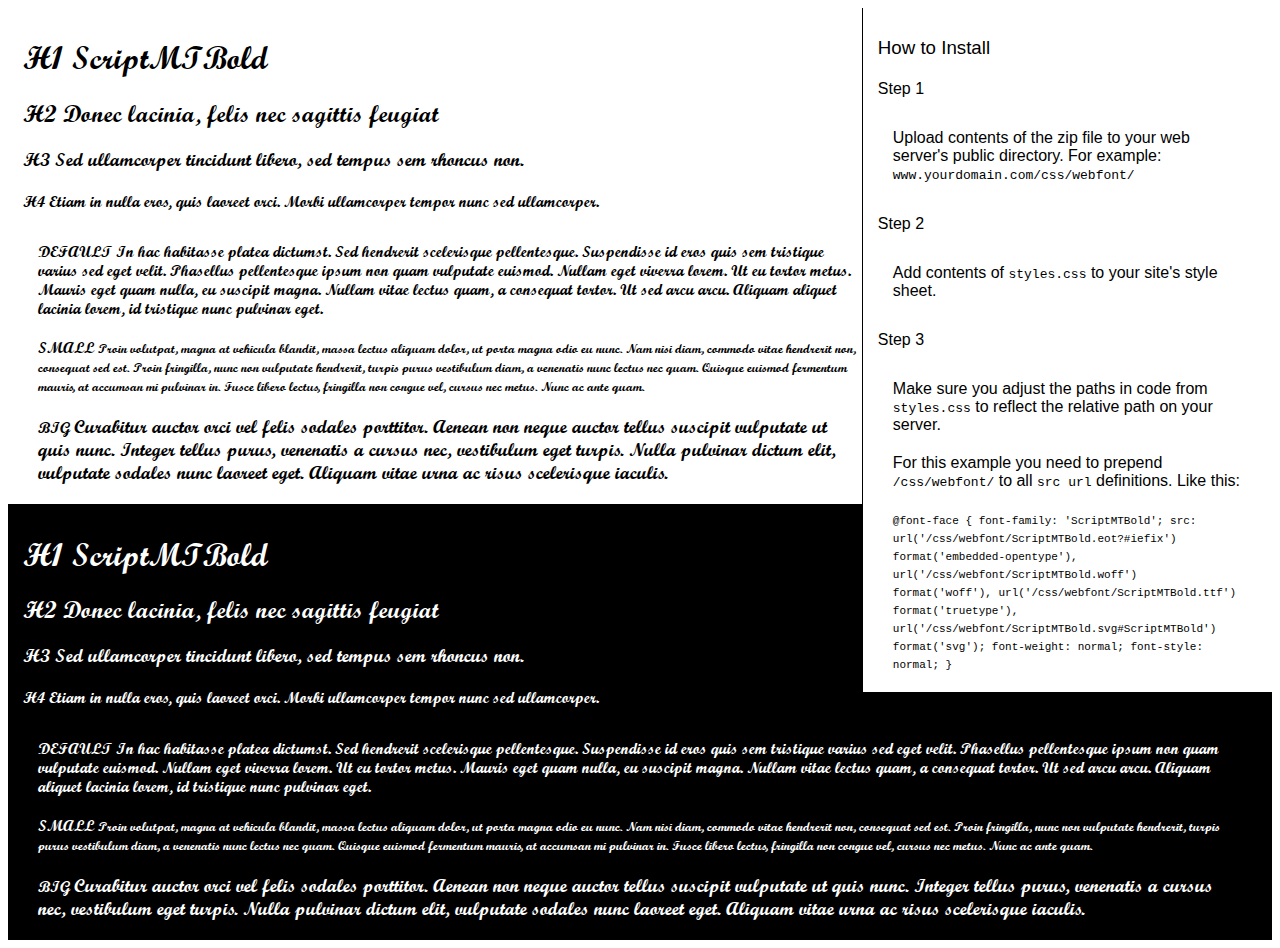
<file: fonts/preview.html>
<!DOCTYPE html>
<html>
<head>
<title>
ScriptMTBold
 - Web font preview
</title>
<style type='text/css'>

@font-face {
  font-family: 'ScriptMTBold';
  src: url('ScriptMTBold.eot?#iefix') format('embedded-opentype'),  url('ScriptMTBold.woff') format('woff'), url('ScriptMTBold.ttf')  format('truetype'), url('ScriptMTBold.svg#ScriptMTBold') format('svg');
  font-weight: normal;
  font-style: normal;
}

body { font-family: 'ScriptMTBold' !important; }
h1, h2, h3, h4 { font-weight: normal; }
.reg { color:black; background:white; }
.inverse { color:white; background:black; }
div { padding: 10px 15px; }
.right { background:white; width:30%; float: right; font-family: sans-serif; border: 1px solid black; border-width: 0 0 1px 1px;}
</style>
</head>
<body>
<div class='right'>
<h3>How to Install</h3>
<h4>Step 1</h4>
<div>
Upload contents of the zip file to your web server's public directory. For example:
<code>www.yourdomain.com/css/webfont/</code>
</div>
<h4>Step 2</h4>
<div>
Add contents of
<code>styles.css</code>
to your site's style sheet.
</div>
<h4>Step 3</h4>
<div>
Make sure you adjust the paths in code from
<code>styles.css</code>
to reflect the relative path on your server.
</div>
<div>
For this example you need to prepend
<code>/css/webfont/</code>
to all
<code>src url</code>
definitions. Like this:
</div>
<div>
<code style='font-size:11px;'>@font-face {
  font-family: 'ScriptMTBold';
  src: url('/css/webfont/ScriptMTBold.eot?#iefix') format('embedded-opentype'),  url('/css/webfont/ScriptMTBold.woff') format('woff'), url('/css/webfont/ScriptMTBold.ttf')  format('truetype'), url('/css/webfont/ScriptMTBold.svg#ScriptMTBold') format('svg');
  font-weight: normal;
  font-style: normal;
}</code>
</div>
</div>
<div class='reg'>
<h1>
H1
ScriptMTBold
</h1>
<h2>
H2
Donec lacinia, felis nec sagittis feugiat
</h2>
<h3>
H3
Sed ullamcorper tincidunt libero, sed tempus sem rhoncus non.
</h3>
<h4>
H4
Etiam in nulla eros, quis laoreet orci. Morbi ullamcorper tempor nunc sed ullamcorper.
</h4>
<div>
DEFAULT
In hac habitasse platea dictumst. Sed hendrerit scelerisque pellentesque. Suspendisse id eros quis sem tristique varius sed eget velit. Phasellus pellentesque ipsum non quam vulputate euismod. Nullam eget viverra lorem. Ut eu tortor metus. Mauris eget quam nulla, eu suscipit magna. Nullam vitae lectus quam, a consequat tortor. Ut sed arcu arcu. Aliquam aliquet lacinia lorem, id tristique nunc pulvinar eget.
</div>
<div>
SMALL
<small>
Proin volutpat, magna at vehicula blandit, massa lectus aliquam dolor, ut porta magna odio eu nunc. Nam nisi diam, commodo vitae hendrerit non, consequat sed est. Proin fringilla, nunc non vulputate hendrerit, turpis purus vestibulum diam, a venenatis nunc lectus nec quam. Quisque euismod fermentum mauris, at accumsan mi pulvinar in. Fusce libero lectus, fringilla non congue vel, cursus nec metus. Nunc ac ante quam.
</small>
</div>
<div>
BIG
<big>
Curabitur auctor orci vel felis sodales porttitor. Aenean non neque auctor tellus suscipit vulputate ut quis nunc. Integer tellus purus, venenatis a cursus nec, vestibulum eget turpis. Nulla pulvinar dictum elit, vulputate sodales nunc laoreet eget. Aliquam vitae urna ac risus scelerisque iaculis.
</big>
</div>

</div>
<div class='inverse'>
<h1>
H1
ScriptMTBold
</h1>
<h2>
H2
Donec lacinia, felis nec sagittis feugiat
</h2>
<h3>
H3
Sed ullamcorper tincidunt libero, sed tempus sem rhoncus non.
</h3>
<h4>
H4
Etiam in nulla eros, quis laoreet orci. Morbi ullamcorper tempor nunc sed ullamcorper.
</h4>
<div>
DEFAULT
In hac habitasse platea dictumst. Sed hendrerit scelerisque pellentesque. Suspendisse id eros quis sem tristique varius sed eget velit. Phasellus pellentesque ipsum non quam vulputate euismod. Nullam eget viverra lorem. Ut eu tortor metus. Mauris eget quam nulla, eu suscipit magna. Nullam vitae lectus quam, a consequat tortor. Ut sed arcu arcu. Aliquam aliquet lacinia lorem, id tristique nunc pulvinar eget.
</div>
<div>
SMALL
<small>
Proin volutpat, magna at vehicula blandit, massa lectus aliquam dolor, ut porta magna odio eu nunc. Nam nisi diam, commodo vitae hendrerit non, consequat sed est. Proin fringilla, nunc non vulputate hendrerit, turpis purus vestibulum diam, a venenatis nunc lectus nec quam. Quisque euismod fermentum mauris, at accumsan mi pulvinar in. Fusce libero lectus, fringilla non congue vel, cursus nec metus. Nunc ac ante quam.
</small>
</div>
<div>
BIG
<big>
Curabitur auctor orci vel felis sodales porttitor. Aenean non neque auctor tellus suscipit vulputate ut quis nunc. Integer tellus purus, venenatis a cursus nec, vestibulum eget turpis. Nulla pulvinar dictum elit, vulputate sodales nunc laoreet eget. Aliquam vitae urna ac risus scelerisque iaculis.
</big>
</div>

</div>
</body>
</html>
</file>
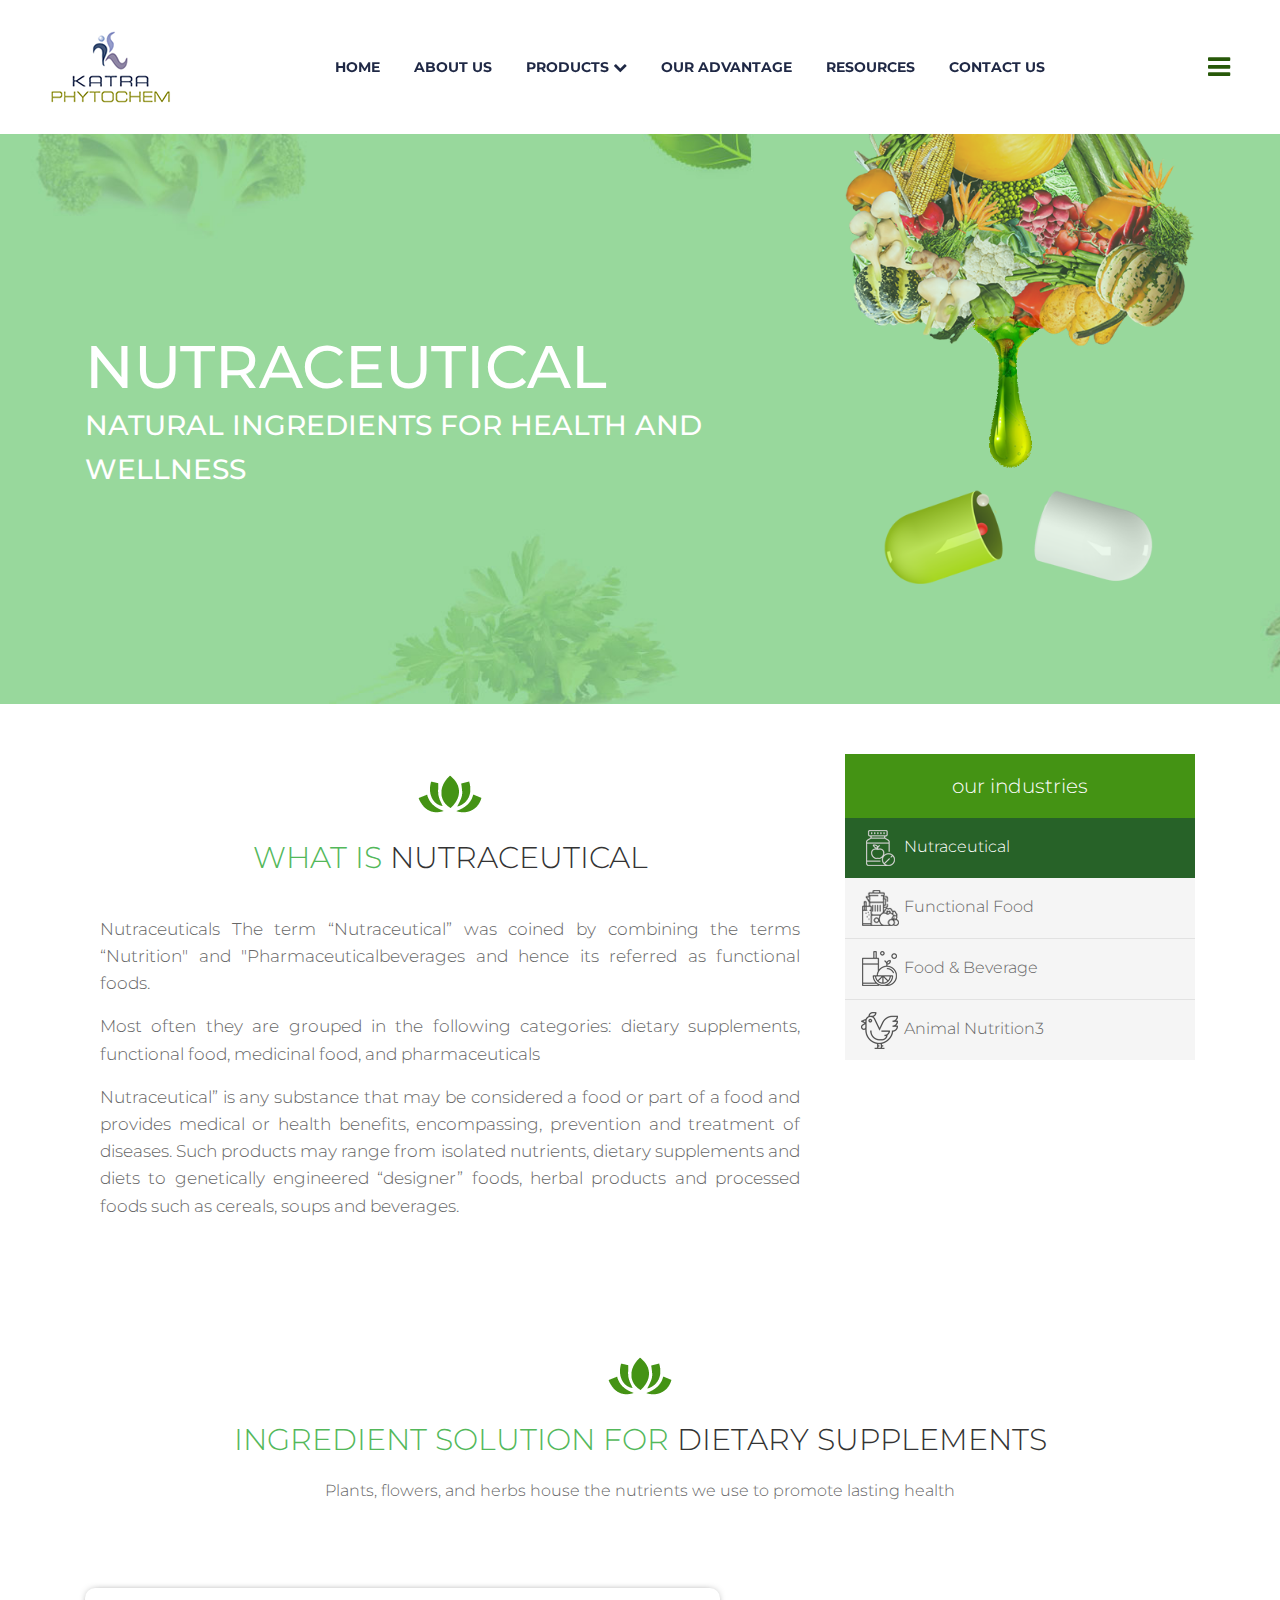
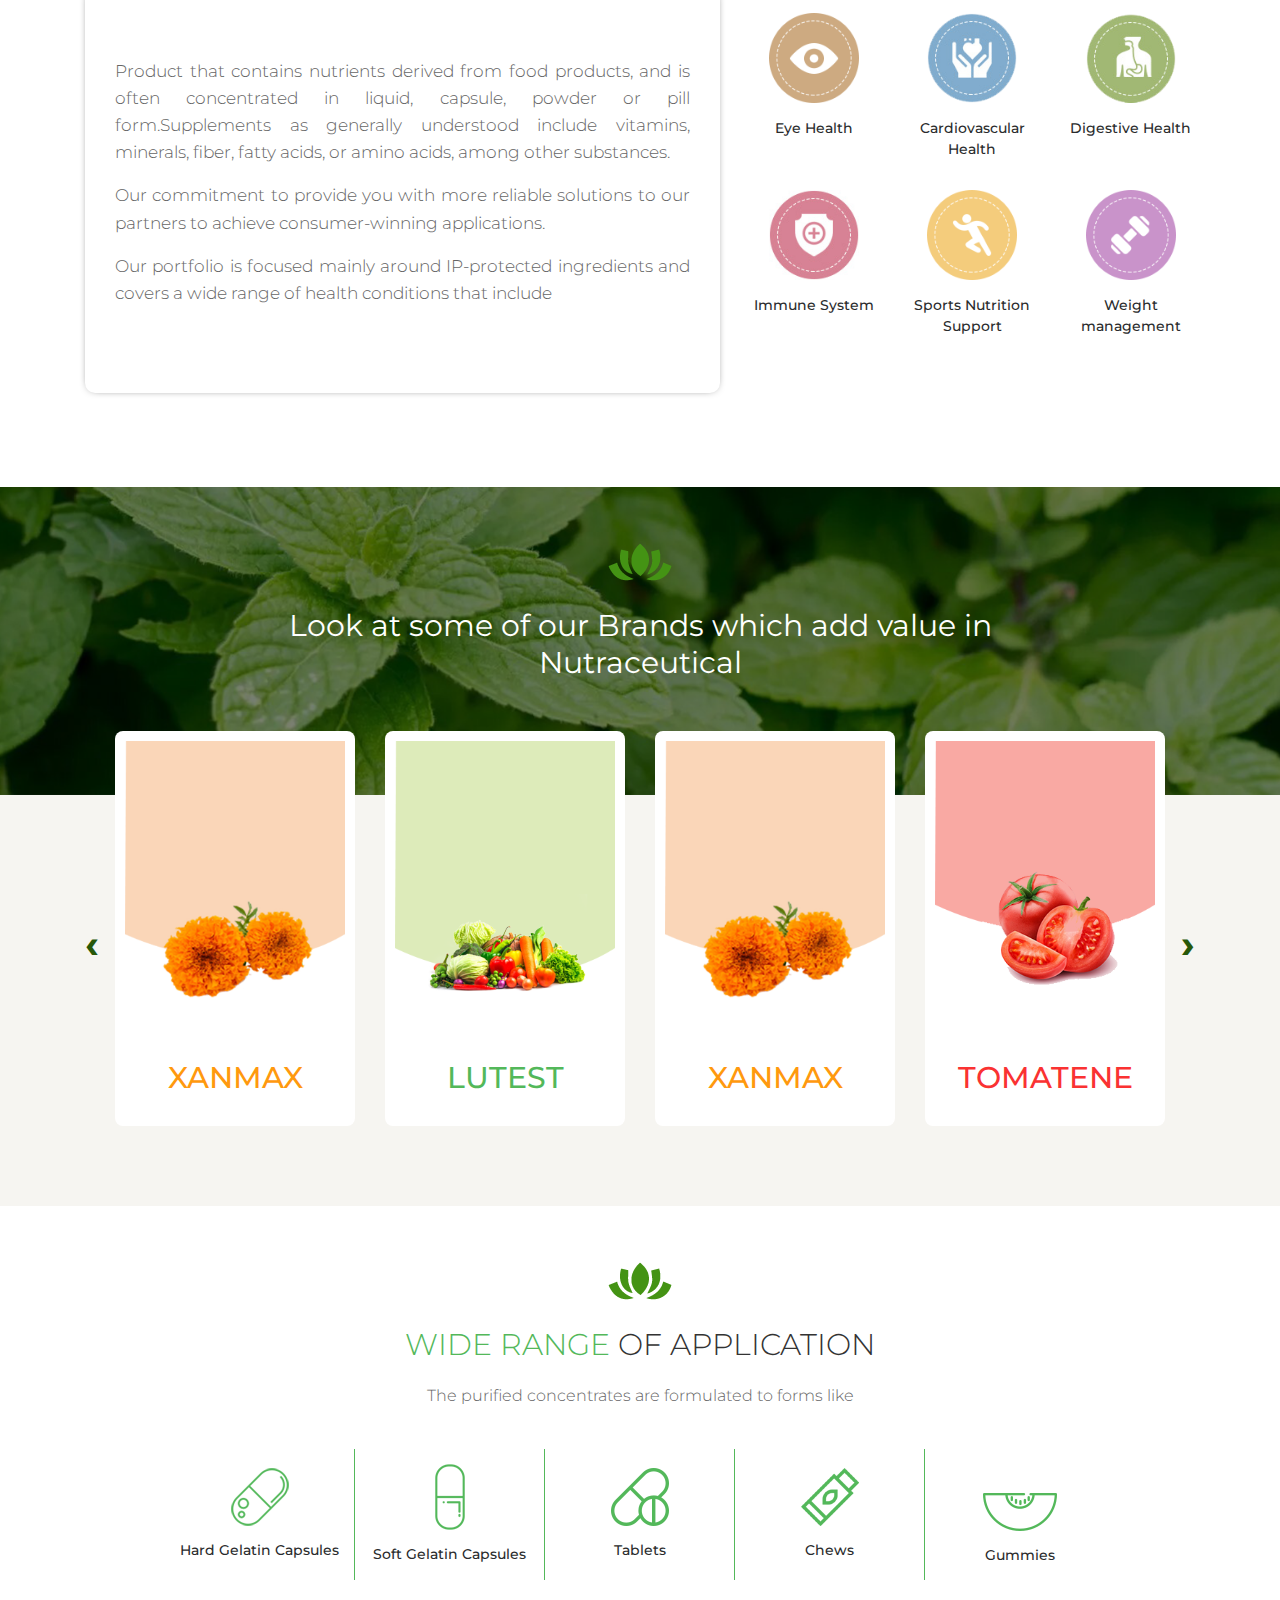
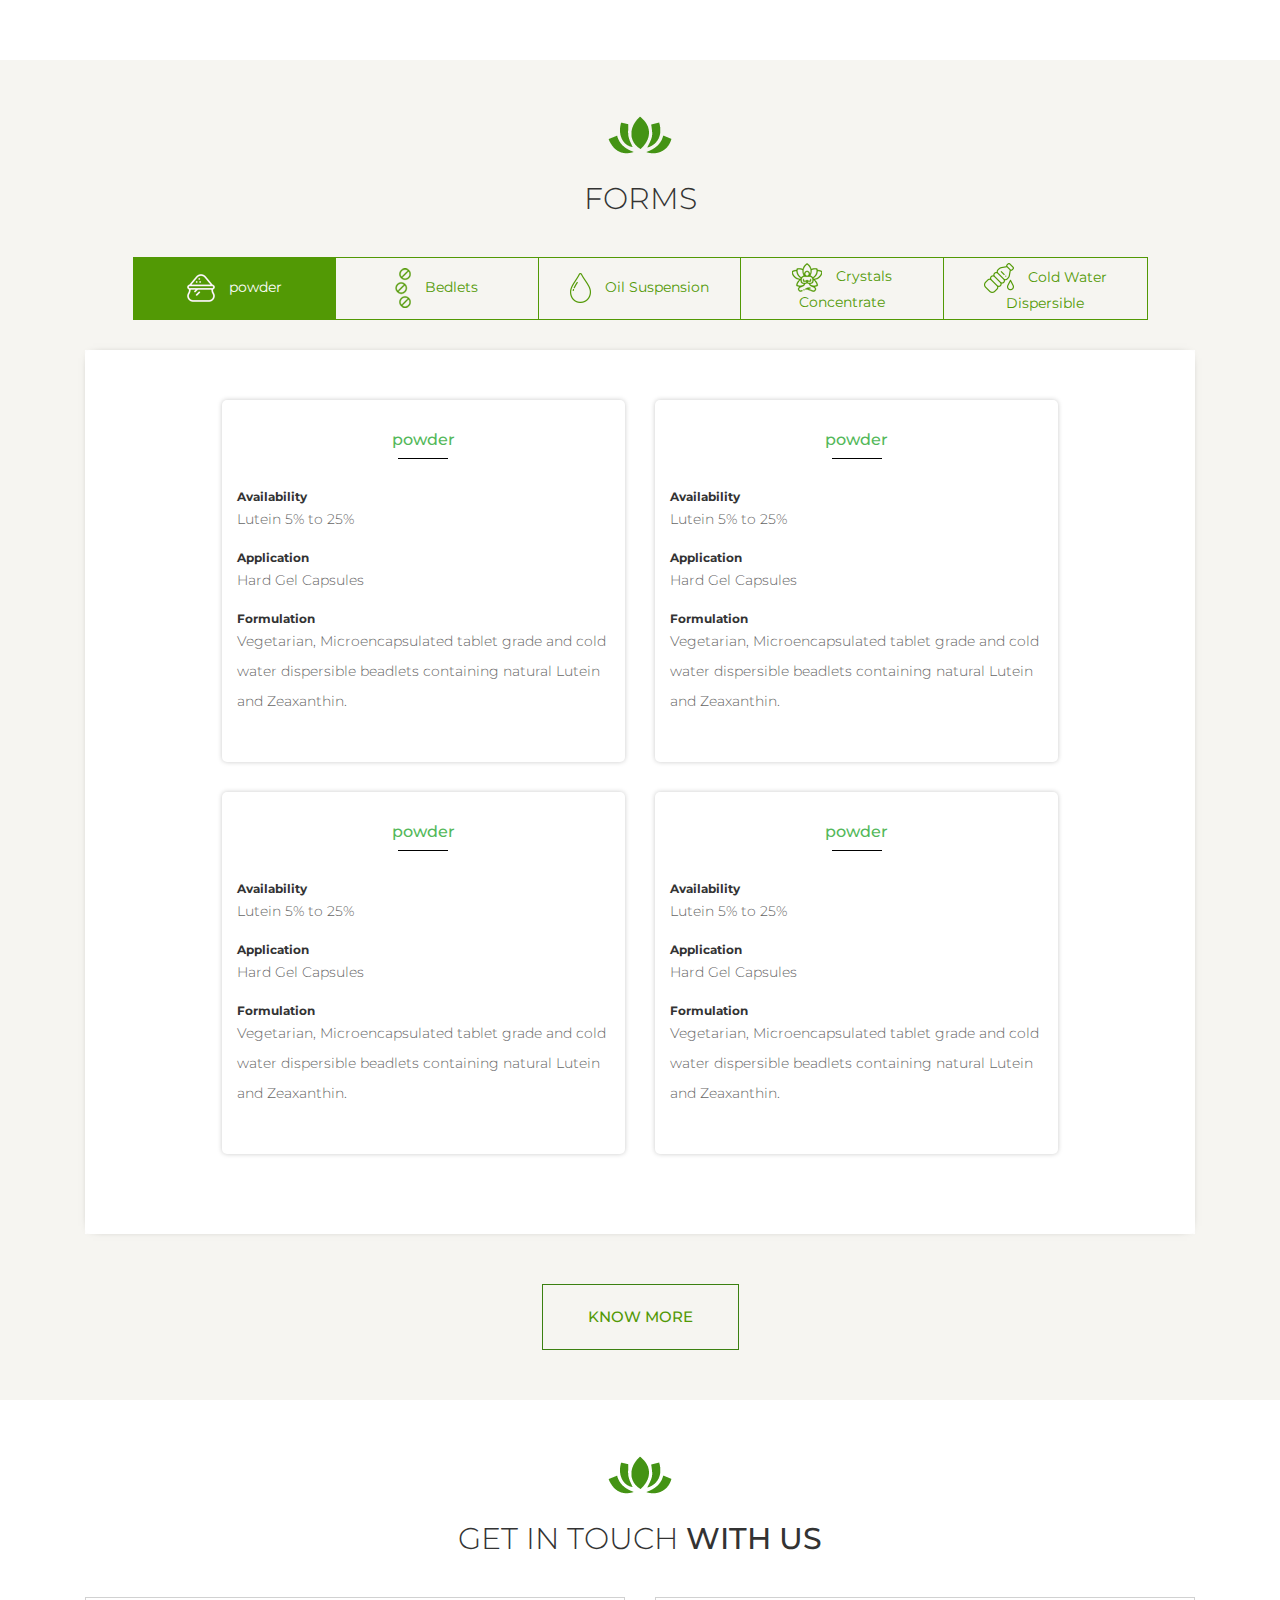
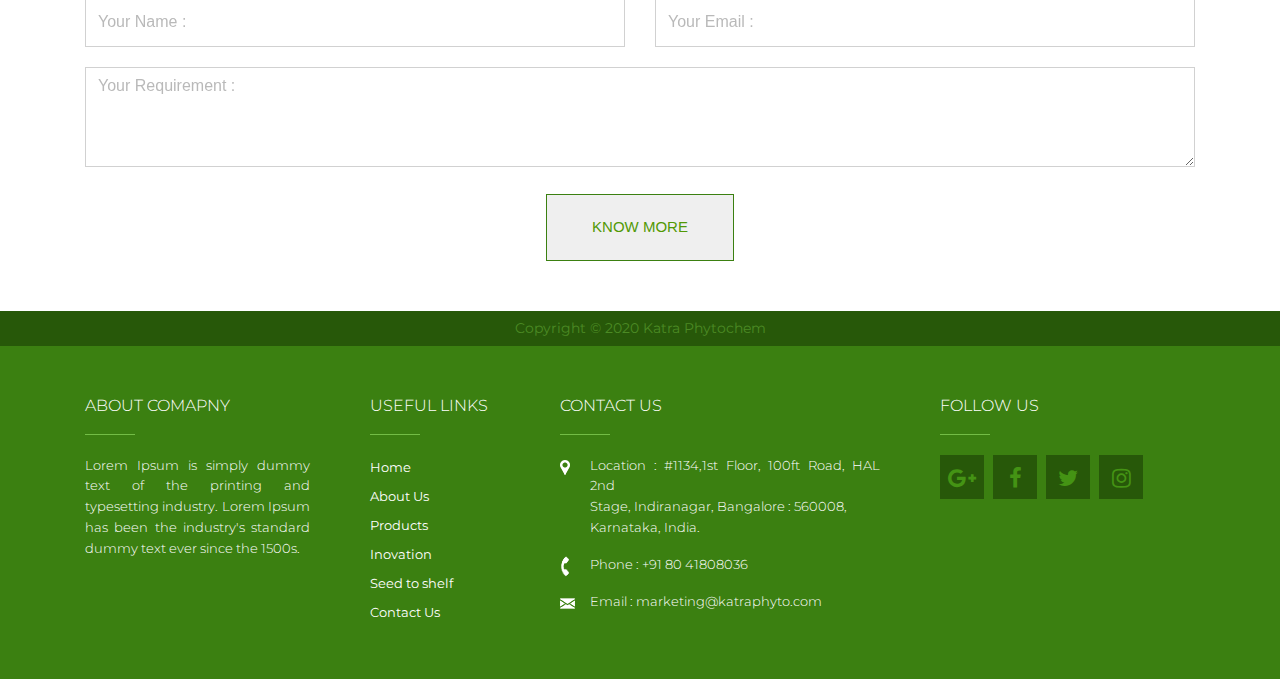
<file: html/nutrac.html>
<!DOCTYPE html>
<html lang="en">
<head>
  <meta charset="utf-8">
  <meta http-equiv="X-UA-Compatible" content="IE=edge">
  <meta name="viewport" content="width=device-width, initial-scale=1">

  <title>Nutrac</title>

  <link href="css/bootstrap.css" rel="stylesheet">
  <link href="css/font-awesome.min.css" rel="stylesheet" type="text/css">
  <link rel="stylesheet" href="css/owl.carousel.min.css">
   <link rel="stylesheet" type="text/css" href="css/easy-responsive-tabs.css " />
  <link href="css/style.css" rel="stylesheet">
  <link href="css/media.css" rel="stylesheet">
</head>
<body class="inner-page">
  <header>
    <div class="container-fluid">
      <div class="row">
        <div class="col-md-12 d-flex justify-content-between align-items-center align-content-center">
          <div class="logo"><a href="#"><img src="images/logo.png" alt=""/></a></div>
          <div class="menu-section">
            <ul>
              <li>
                <a href="#" class="active">Home   </a>
              </li>
              <li>
                <a href="#">About Us </a>
              </li>
              <li>
                <a href="#">Products <span><i class="fa fa-chevron-down" aria-hidden="true"></i>
</span></a>
                <div class="nav-dropdown">
                    <ul>     
                      <li><a href="#">Products By Application</a></li>
                      <li><a href="#">Products By Brand</a></li>
                      <li><a href="#">Products By Speciality Ingredient</a>
                    </ul>
                 </div> 
              </li>
              <li>
                <a href="#">our advantage </a>
              </li>
              <li>
                <a href="#"> resources</a>
              </li>
              <li>
                <a href="#">contact us</a>
              </li>
            </ul>
          </div>
          <div class="nav-icon inner-slide-icon">
            <a href="javascript:void(0);"><i class="fa fa-bars" aria-hidden="true"></i></a>
          </div>
        </div>
      </div>
    </div>
  </header>
<div class="side-menu">
  <a href="javascript:void(0);" class="close-menu">x</a>
  <ul>
     <li>
                <a href="#" class="active">Home   </a>
              </li>
              <li>
                <a href="#">About Us </a>
              </li>
              <li>
                <a href="#" class="side-slider">Products <span><i class="fa fa-chevron-down" aria-hidden="true"></i>
</span></a>
                <div class="side-dropdown">
                    <ul>
                        <li><a href="#">products by application</a></li>
                        <li><a href="#">products by brand</a></li>
                        <li><a href="#">PRODUCTS BY SPECIALITY INGREDIENT</a>
                    </ul>
                </div>    
              </li>
              <li>
                <a href="#">Inovation </a>
              </li>
              <li>
                <a href="#"> Seed to Shelf</a>
              </li>
              <li>
                <a href="#">contact us</a>
              </li>
  </ul>
</div>
<div class="inner-banner">
 
  <div class="inner-caption">
  <div class="container">
    <div class="row justify-content-center align-content-center align-items-center">
      <div class="col-8">
        <h1>Nutraceutical</h1>
        <p>NATURAL INGREDIENTS FOR HEALTH
AND WELLNESS</p>
      </div>
      <div class="col-4"> <div class="inner"><img src="images/inner.png" alt=""/></div></div>
    </div>
    
    </div>

  </div>

</div>  
  <section>
    <div class="container">
      <div class="row justify-content-center">

       
        <div class="col-md-12">
<div id="parentVerticalTab">
  <div class="row">
 <div class="col-md-7 col-lg-8"> 
  <div class="resp-tabs-container hor_1">
                <div>
                   <div class="section-heading">
          <img src="images/Flower-high1.png" alt=""/>
          <h2 class="green-heading"><span>What is   </span>NUTRACEUTICAL</h2>
          
        </div>
                    <div class="page-content text-center">
            <p>Nutraceuticals The term “Nutraceutical” was coined by combining the terms “Nutrition" and "Pharmaceuticalbeverages and hence its referred as functional foods.</p>
            <p>Most often they are grouped in the following categories: dietary supplements, functional food, medicinal food, and pharmaceuticals</p>
            <p>Nutraceutical” is any substance that may be considered a food or part of a food and provides medical or health benefits, encompassing, prevention and treatment of diseases. Such products may range from isolated nutrients, dietary supplements and diets to genetically engineered “designer” foods, herbal products and processed foods such as cereals, soups and beverages.</p>
          </div>
                </div>
                <div>
                   <div class="section-heading">
          <img src="images/Flower-high1.png" alt=""/>
          <h2 class="green-heading"><span>What is   </span>NUTRACEUTICAL</h2>
          
        </div>
                    <div class="page-content text-center">
            <p>Nutraceuticals The term “Nutraceutical” was coined by combining the terms “Nutrition" and "Pharmaceuticalbeverages and hence its referred as functional foods.</p>
            <p>Most often they are grouped in the following categories: dietary supplements, functional food, medicinal food, and pharmaceuticals</p>
            <p>Nutraceutical” is any substance that may be considered a food or part of a food and provides medical or health benefits, encompassing, prevention and treatment of diseases. Such products may range from isolated nutrients, dietary supplements and diets to genetically engineered “designer” foods, herbal products and processed foods such as cereals, soups and beverages.</p>
          </div>
                </div>
                <div>
                   <div class="section-heading">
          <img src="images/Flower-high1.png" alt=""/>
          <h2 class="green-heading"><span>What is   </span>NUTRACEUTICAL</h2>
          
        </div>
                    <div class="page-content text-center">
            <p>Nutraceuticals The term “Nutraceutical” was coined by combining the terms “Nutrition" and "Pharmaceuticalbeverages and hence its referred as functional foods.</p>
            <p>Most often they are grouped in the following categories: dietary supplements, functional food, medicinal food, and pharmaceuticals</p>
            <p>Nutraceutical” is any substance that may be considered a food or part of a food and provides medical or health benefits, encompassing, prevention and treatment of diseases. Such products may range from isolated nutrients, dietary supplements and diets to genetically engineered “designer” foods, herbal products and processed foods such as cereals, soups and beverages.</p>
          </div>
                </div>
                  <div>
                   <div class="section-heading">
          <img src="images/Flower-high1.png" alt=""/>
          <h2 class="green-heading"><span>What is   </span>NUTRACEUTICAL</h2>
          
        </div>
                    <div class="page-content text-center">
            <p>Nutraceuticals The term “Nutraceutical” was coined by combining the terms “Nutrition" and "Pharmaceuticalbeverages and hence its referred as functional foods.</p>
            <p>Most often they are grouped in the following categories: dietary supplements, functional food, medicinal food, and pharmaceuticals</p>
            <p>Nutraceutical” is any substance that may be considered a food or part of a food and provides medical or health benefits, encompassing, prevention and treatment of diseases. Such products may range from isolated nutrients, dietary supplements and diets to genetically engineered “designer” foods, herbal products and processed foods such as cereals, soups and beverages.</p>
          </div>
                </div>
            </div>          
</div>
<div class="col-md-5 col-lg-4">
            <h3 class="tab-heading">our industries</h3>
            <ul class="resp-tabs-list hor_1">
                <li><img src="images/sb-1.png" alt="" /> Nutraceutical</li>
                <li><img src="images/sb-2.png" alt="" /> Functional Food</li>
                <li><img src="images/sb-3.png" alt="" /> Food & Beverage</li>
                <li><img src="images/sb-4.png" alt="" /> Animal Nutrition3</li>
            </ul>
</div>
            </div>
           
        </div>
        </div>
      </div>
    </div>
  </section>
   <section>
    <div class="container">
      <div class="row justify-content-center align-items-center">
        <div class="col-md-12">
 <div class="section-heading">
          <img src="images/Flower-high1.png" alt=""/>
          <h2 class="green-heading"><span>Ingredient Solution for   </span>Dietary Supplements</h2>
          <p>Plants, flowers, and herbs house the nutrients we use to promote lasting health</p>
        </div>
        </div>
        <div class="col-md-7">
          <div class="page-content box-content">
            <p>Product that contains nutrients derived from food products, and is often concentrated in liquid, capsule, powder or pill form.Supplements as generally understood include vitamins, minerals, fiber, fatty acids, or amino acids, among other substances. 
</p>
<p>Our commitment to provide you with more reliable solutions to our partners to achieve consumer-winning applications.</p>
<p>Our  portfolio is focused mainly around IP-protected ingredients and covers a wide range of health conditions that include </p>
          </div>
        </div>
        <div class="col-md-5">
            <div class="supplement-box">
               <div class="row">
                <div class="col-6 col-sm-4 col-md-6  col-lg-4">
                    <div class="supplements-icon">
                        <div class="supply-icon"><img src="images/s1.png" alt=""/>
                         </div>
                          Eye
Health
                    </div>
                </div>
                <div class="col-6 col-sm-4 col-md-6  col-lg-4">
                    <div class="supplements-icon">
                        <div class="supply-icon"><img src="images/s2.png" alt=""/>
                         </div>
                          Cardiovascular
Health
                    </div>
                </div>
                <div class="col-6 col-sm-4 col-md-6  col-lg-4">
                    <div class="supplements-icon">
                        <div class="supply-icon"><img src="images/s3.png" alt=""/>
                         </div>
                         Digestive
Health
                    </div>
                </div>
                <div class="col-6 col-sm-4 col-md-6  col-lg-4">
                    <div class="supplements-icon">
                        <div class="supply-icon"><img src="images/part-4.jpg" alt=""/>
                         </div>
                          Immune
System
                    </div>
                </div>
                <div class="col-6 col-sm-4 col-md-6  col-lg-4">
                    <div class="supplements-icon">
                        <div class="supply-icon"><img src="images/s5.png" alt=""/>
                         </div>
                          Sports Nutrition
Support
                    </div>
                </div>
                <div class="col-6 col-sm-4 col-md-6  col-lg-4">
                    <div class="supplements-icon">
                        <div class="supply-icon"><img src="images/s6.png" alt=""/>
                         </div>
                          Weight
management
                    </div>
                </div>
               </div> 
            </div>  
        </div>
      </div>
    </div>
  </section>
 <section class="bg-color relative pt-0">
  <div class="leaf-bg"><img src="images/leaf.png" alt=""/></div>
  <div class="nutrac-caption">
   <div class="container">
    <div class="row justify-content-center">
      <div class="col-md-8">
       
          <img src="images/Flower-high1.png" alt=""/>
          <h2>Look at some of our Brands which add value in Nutraceutical</h2>
        
      </div>
      <div class="col-12">
          <div class="nutrac_slider owl-carousel">
              <div class="item">
<div class="nutrac-box">
            <div class="nutrac-img">
              <img src="images/f1.png" alt=""/>
              <h4 class="orange-text">XanMax</h4>

            </div>
        </div>
              </div>
              <div class="item">
<div class="nutrac-box">
            <div class="nutrac-img">
              <img src="images/f2.png" alt=""/>
              <h4 class="green-text">LutEst</h4>

            </div>
        </div>
              </div>
              <div class="item">
<div class="nutrac-box">
            <div class="nutrac-img">
              <img src="images/f1.png" alt=""/>
              <h4 class="orange-text">XanMax</h4>

            </div>
        </div>
              </div>
              <div class="item">
<div class="nutrac-box">
            <div class="nutrac-img">
              <img src="images/f4.png" alt=""/>
              <h4 class="red-text">Tomatene</h4>

            </div>
        </div>
              </div>
          </div>
      </div>
    </div>
     
    </div>
   </div>
 </section>

  <section>
    <div class="container">
      <div class="row justify-content-center">
        <div class="col-md-12">
 <div class="section-heading">
          <img src="images/Flower-high1.png" alt=""/>
          <h2 class="green-heading"><span>Wide Range    </span>of Application</h2>
          <p>The purified concentrates are formulated to forms like </p>
        </div>
        </div>
        <div class="col-6 col-sm-6 col-md-2 border-right">
            <div class="range-box">
              <img src="images/m1.png" alt=""/>
              Hard Gelatin
Capsules
            </div>
        </div>
        <div class="col-6 col-sm-6  col-md-2 border-right">
            <div class="range-box">
              <img src="images/m2.png" alt=""/>
              Soft Gelatin
Capsules
            </div>
        </div>
        <div class="col-6 col-sm-6 col-md-2 border-right">
            <div class="range-box">
              <img src="images/m3.png" alt=""/>
              Tablets
            </div>
        </div>
        <div class="col-6 col-sm-6 col-md-2 border-right">
            <div class="range-box">
              <img src="images/m4.png" alt=""/>
              Chews
            </div>
        </div>
        <div class="col-6 col-sm-6 col-md-2">
            <div class="range-box">
              <img src="images/m5.png" alt=""/>
              Gummies
            </div>
        </div>
      </div>
    </div>
  </section>
    <section class="p-50 bg-color">
    <div class="container">
      <div class="row justify-content-center">
        <div class="col-md-12">
 <div class="section-heading">
          <img src="images/Flower-high1.png" alt=""/>
          <h2 class="green-heading">Forms   </h2>
         
        </div>
        </div>
        <div class="col-md-12">
          <div id="parentHorizontalTab">
            <div class="row justify-content-center">
              <div class="col-md-11">
<ul class="resp-tabs-list hor_1">
                <li><a href="#"><img src="images/t1.png" alt=""/> powder</a></li>
                <li><a href="#"> <img src="images/t2.png" alt=""/> Bedlets</a></li>
                <li><a href="#"><img src="images/t3.png" alt=""/> Oil Suspension</a></li>
                <li><a href="#"> <img src="images/t4.png" alt=""/> Crystals 
                  Concentrate</a></li>
                <li><a href="#"><img src="images/t5.png" alt=""/> Cold Water
                  Dispersible</a></li>
            </ul>
              </div>
              <div class="col-md-12">
                  <div class="resp-tabs-container hor_1">
                <div>
                 <div class="row justify-content-center">
                    <div class="col-md-10">
                        <div class="row">
                            <div class="col-md-6">
                                <div class="form-box">
                                  <h4>powder</h4>
                                  <div class="form-box-inner">
                                    <h6>Availability </h6>
                                    <p>Lutein 5% to 25%</p>
                                  </div>
                                   <div class="form-box-inner">
                                    <h6>Application  </h6>
                                    <p>Hard Gel Capsules</p>
                                  </div>
                                   <div class="form-box-inner mb-0">
                                    <h6>Formulation </h6>
                                    <p>Vegetarian, Microencapsulated tablet grade and cold water dispersible beadlets containing natural Lutein and Zeaxanthin.</p>
                                  </div>
                                </div>
                            </div>
                             <div class="col-md-6">
                                <div class="form-box">
                                  <h4>powder</h4>
                                  <div class="form-box-inner">
                                    <h6>Availability </h6>
                                    <p>Lutein 5% to 25%</p>
                                  </div>
                                   <div class="form-box-inner">
                                    <h6>Application  </h6>
                                    <p>Hard Gel Capsules</p>
                                  </div>
                                   <div class="form-box-inner mb-0">
                                    <h6>Formulation </h6>
                                    <p>Vegetarian, Microencapsulated tablet grade and cold water dispersible beadlets containing natural Lutein and Zeaxanthin.</p>
                                  </div>
                                </div>
                            </div>
                             <div class="col-md-6">
                                <div class="form-box">
                                  <h4>powder</h4>
                                  <div class="form-box-inner">
                                    <h6>Availability </h6>
                                    <p>Lutein 5% to 25%</p>
                                  </div>
                                   <div class="form-box-inner">
                                    <h6>Application  </h6>
                                    <p>Hard Gel Capsules</p>
                                  </div>
                                   <div class="form-box-inner mb-0">
                                    <h6>Formulation </h6>
                                    <p>Vegetarian, Microencapsulated tablet grade and cold water dispersible beadlets containing natural Lutein and Zeaxanthin.</p>
                                  </div>
                                </div>
                            </div>
                             <div class="col-md-6">
                                <div class="form-box">
                                  <h4>powder</h4>
                                  <div class="form-box-inner">
                                    <h6>Availability </h6>
                                    <p>Lutein 5% to 25%</p>
                                  </div>
                                   <div class="form-box-inner">
                                    <h6>Application  </h6>
                                    <p>Hard Gel Capsules</p>
                                  </div>
                                   <div class="form-box-inner mb-0">
                                    <h6>Formulation </h6>
                                    <p>Vegetarian, Microencapsulated tablet grade and cold water dispersible beadlets containing natural Lutein and Zeaxanthin.</p>
                                  </div>
                                </div>
                            </div>
                        </div>
                    </div>
                 </div>
                </div>
                <div>
                 <div class="row justify-content-center">
                    <div class="col-md-10">
                        <div class="row">
                            <div class="col-md-6">
                                <div class="form-box">
                                  <h4>powder</h4>
                                  <div class="form-box-inner">
                                    <h6>Availability </h6>
                                    <p>Lutein 5% to 25%</p>
                                  </div>
                                   <div class="form-box-inner">
                                    <h6>Application  </h6>
                                    <p>Hard Gel Capsules</p>
                                  </div>
                                   <div class="form-box-inner mb-0">
                                    <h6>Formulation </h6>
                                    <p>Vegetarian, Microencapsulated tablet grade and cold water dispersible beadlets containing natural Lutein and Zeaxanthin.</p>
                                  </div>
                                </div>
                            </div>
                             <div class="col-md-6">
                                <div class="form-box">
                                  <h4>powder</h4>
                                  <div class="form-box-inner">
                                    <h6>Availability </h6>
                                    <p>Lutein 5% to 25%</p>
                                  </div>
                                   <div class="form-box-inner">
                                    <h6>Application  </h6>
                                    <p>Hard Gel Capsules</p>
                                  </div>
                                   <div class="form-box-inner mb-0">
                                    <h6>Formulation </h6>
                                    <p>Vegetarian, Microencapsulated tablet grade and cold water dispersible beadlets containing natural Lutein and Zeaxanthin.</p>
                                  </div>
                                </div>
                            </div>
                             <div class="col-md-6">
                                <div class="form-box">
                                  <h4>powder</h4>
                                  <div class="form-box-inner">
                                    <h6>Availability </h6>
                                    <p>Lutein 5% to 25%</p>
                                  </div>
                                   <div class="form-box-inner">
                                    <h6>Application  </h6>
                                    <p>Hard Gel Capsules</p>
                                  </div>
                                   <div class="form-box-inner mb-0">
                                    <h6>Formulation </h6>
                                    <p>Vegetarian, Microencapsulated tablet grade and cold water dispersible beadlets containing natural Lutein and Zeaxanthin.</p>
                                  </div>
                                </div>
                            </div>
                             <div class="col-md-6">
                                <div class="form-box">
                                  <h4>powder</h4>
                                  <div class="form-box-inner">
                                    <h6>Availability </h6>
                                    <p>Lutein 5% to 25%</p>
                                  </div>
                                   <div class="form-box-inner">
                                    <h6>Application  </h6>
                                    <p>Hard Gel Capsules</p>
                                  </div>
                                   <div class="form-box-inner mb-0">
                                    <h6>Formulation </h6>
                                    <p>Vegetarian, Microencapsulated tablet grade and cold water dispersible beadlets containing natural Lutein and Zeaxanthin.</p>
                                  </div>
                                </div>
                            </div>
                        </div>
                    </div>
                 </div>
                </div>
                    <div>
                       <div class="row justify-content-center">
                        <div class="col-md-10">
                            <div class="row">
                                <div class="col-md-6">
                                    <div class="form-box">
                                      <h4>powder</h4>
                                      <div class="form-box-inner">
                                        <h6>Availability </h6>
                                        <p>Lutein 5% to 25%</p>
                                      </div>
                                       <div class="form-box-inner">
                                        <h6>Application  </h6>
                                        <p>Hard Gel Capsules</p>
                                      </div>
                                       <div class="form-box-inner mb-0">
                                        <h6>Formulation </h6>
                                        <p>Vegetarian, Microencapsulated tablet grade and cold water dispersible beadlets containing natural Lutein and Zeaxanthin.</p>
                                      </div>
                                    </div>
                                </div>
                                 <div class="col-md-6">
                                    <div class="form-box">
                                      <h4>powder</h4>
                                      <div class="form-box-inner">
                                        <h6>Availability </h6>
                                        <p>Lutein 5% to 25%</p>
                                      </div>
                                       <div class="form-box-inner">
                                        <h6>Application  </h6>
                                        <p>Hard Gel Capsules</p>
                                      </div>
                                       <div class="form-box-inner mb-0">
                                        <h6>Formulation </h6>
                                        <p>Vegetarian, Microencapsulated tablet grade and cold water dispersible beadlets containing natural Lutein and Zeaxanthin.</p>
                                      </div>
                                    </div>
                                </div>
                                 <div class="col-md-6">
                                    <div class="form-box">
                                      <h4>powder</h4>
                                      <div class="form-box-inner">
                                        <h6>Availability </h6>
                                        <p>Lutein 5% to 25%</p>
                                      </div>
                                       <div class="form-box-inner">
                                        <h6>Application  </h6>
                                        <p>Hard Gel Capsules</p>
                                      </div>
                                       <div class="form-box-inner mb-0">
                                        <h6>Formulation </h6>
                                        <p>Vegetarian, Microencapsulated tablet grade and cold water dispersible beadlets containing natural Lutein and Zeaxanthin.</p>
                                      </div>
                                    </div>
                                </div>
                                 <div class="col-md-6">
                                    <div class="form-box">
                                      <h4>powder</h4>
                                      <div class="form-box-inner">
                                        <h6>Availability </h6>
                                        <p>Lutein 5% to 25%</p>
                                      </div>
                                       <div class="form-box-inner">
                                        <h6>Application  </h6>
                                        <p>Hard Gel Capsules</p>
                                      </div>
                                       <div class="form-box-inner mb-0">
                                        <h6>Formulation </h6>
                                        <p>Vegetarian, Microencapsulated tablet grade and cold water dispersible beadlets containing natural Lutein and Zeaxanthin.</p>
                                      </div>
                                    </div>
                                </div>
                            </div>
                        </div>
                     </div>
                    </div>
                <div>
                   <div class="row justify-content-center">
                    <div class="col-md-10">
                        <div class="row">
                            <div class="col-md-6">
                                <div class="form-box">
                                  <h4>powder</h4>
                                  <div class="form-box-inner">
                                    <h6>Availability </h6>
                                    <p>Lutein 5% to 25%</p>
                                  </div>
                                   <div class="form-box-inner">
                                    <h6>Application  </h6>
                                    <p>Hard Gel Capsules</p>
                                  </div>
                                   <div class="form-box-inner mb-0">
                                    <h6>Formulation </h6>
                                    <p>Vegetarian, Microencapsulated tablet grade and cold water dispersible beadlets containing natural Lutein and Zeaxanthin.</p>
                                  </div>
                                </div>
                            </div>
                             <div class="col-md-6">
                                <div class="form-box">
                                  <h4>powder</h4>
                                  <div class="form-box-inner">
                                    <h6>Availability </h6>
                                    <p>Lutein 5% to 25%</p>
                                  </div>
                                   <div class="form-box-inner">
                                    <h6>Application  </h6>
                                    <p>Hard Gel Capsules</p>
                                  </div>
                                   <div class="form-box-inner mb-0">
                                    <h6>Formulation </h6>
                                    <p>Vegetarian, Microencapsulated tablet grade and cold water dispersible beadlets containing natural Lutein and Zeaxanthin.</p>
                                  </div>
                                </div>
                            </div>
                             <div class="col-md-6">
                                <div class="form-box">
                                  <h4>powder</h4>
                                  <div class="form-box-inner">
                                    <h6>Availability </h6>
                                    <p>Lutein 5% to 25%</p>
                                  </div>
                                   <div class="form-box-inner">
                                    <h6>Application  </h6>
                                    <p>Hard Gel Capsules</p>
                                  </div>
                                   <div class="form-box-inner mb-0">
                                    <h6>Formulation </h6>
                                    <p>Vegetarian, Microencapsulated tablet grade and cold water dispersible beadlets containing natural Lutein and Zeaxanthin.</p>
                                  </div>
                                </div>
                            </div>
                             <div class="col-md-6">
                                <div class="form-box">
                                  <h4>powder</h4>
                                  <div class="form-box-inner">
                                    <h6>Availability </h6>
                                    <p>Lutein 5% to 25%</p>
                                  </div>
                                   <div class="form-box-inner">
                                    <h6>Application  </h6>
                                    <p>Hard Gel Capsules</p>
                                  </div>
                                   <div class="form-box-inner mb-0">
                                    <h6>Formulation </h6>
                                    <p>Vegetarian, Microencapsulated tablet grade and cold water dispersible beadlets containing natural Lutein and Zeaxanthin.</p>
                                  </div>
                                </div>
                            </div>
                        </div>
                    </div>
                 </div>
                </div>
                <div>
                  <div class="row justify-content-center">
                    <div class="col-md-10">
                        <div class="row">
                            <div class="col-md-6">
                                <div class="form-box">
                                  <h4>powder</h4>
                                  <div class="form-box-inner">
                                    <h6>Availability </h6>
                                    <p>Lutein 5% to 25%</p>
                                  </div>
                                   <div class="form-box-inner">
                                    <h6>Application  </h6>
                                    <p>Hard Gel Capsules</p>
                                  </div>
                                   <div class="form-box-inner mb-0">
                                    <h6>Formulation </h6>
                                    <p>Vegetarian, Microencapsulated tablet grade and cold water dispersible beadlets containing natural Lutein and Zeaxanthin.</p>
                                  </div>
                                </div>
                            </div>
                             <div class="col-md-6">
                                <div class="form-box">
                                  <h4>powder</h4>
                                  <div class="form-box-inner">
                                    <h6>Availability </h6>
                                    <p>Lutein 5% to 25%</p>
                                  </div>
                                   <div class="form-box-inner">
                                    <h6>Application  </h6>
                                    <p>Hard Gel Capsules</p>
                                  </div>
                                   <div class="form-box-inner mb-0">
                                    <h6>Formulation </h6>
                                    <p>Vegetarian, Microencapsulated tablet grade and cold water dispersible beadlets containing natural Lutein and Zeaxanthin.</p>
                                  </div>
                                </div>
                            </div>
                             <div class="col-md-6">
                                <div class="form-box">
                                  <h4>powder</h4>
                                  <div class="form-box-inner">
                                    <h6>Availability </h6>
                                    <p>Lutein 5% to 25%</p>
                                  </div>
                                   <div class="form-box-inner">
                                    <h6>Application  </h6>
                                    <p>Hard Gel Capsules</p>
                                  </div>
                                   <div class="form-box-inner mb-0">
                                    <h6>Formulation </h6>
                                    <p>Vegetarian, Microencapsulated tablet grade and cold water dispersible beadlets containing natural Lutein and Zeaxanthin.</p>
                                  </div>
                                </div>
                            </div>
                             <div class="col-md-6">
                                <div class="form-box">
                                  <h4>powder</h4>
                                  <div class="form-box-inner">
                                    <h6>Availability </h6>
                                    <p>Lutein 5% to 25%</p>
                                  </div>
                                   <div class="form-box-inner">
                                    <h6>Application  </h6>
                                    <p>Hard Gel Capsules</p>
                                  </div>
                                   <div class="form-box-inner mb-0">
                                    <h6>Formulation </h6>
                                    <p>Vegetarian, Microencapsulated tablet grade and cold water dispersible beadlets containing natural Lutein and Zeaxanthin.</p>
                                  </div>
                                </div>
                            </div>
                        </div>
                    </div>
                 </div>
                </div>
                  </div>
              </div>
            </div>
            
           
          </div>
        </div>
        <div class="col-md-12 text-center">
          <a href=# class="theam-btn">know more</a>
        </div>
        </div>
      </div>
    </div>
  </section>
  <!-- <section>
    <div class="container">
      <div class="row justify-content-center">
        <div class="col-md-12">
 <div class="section-heading">
          <img src="images/Flower-high1.png" alt=""/>
          <h2>Product USPs   </h2>
          <p>The purified concentrates are formulated to forms like </p>
        </div>
        </div>
        <div class="col-md-8">
          <div class="row">
<div class="col-6 col-md-3">
          <div class="usp-icon">
            <img src="images/usp1.png" alt=""/>
            Non GMO
          </div>
        </div>
         <div class="col-6 col-md-3">
          <div class="usp-icon">
            <img src="images/usp2.png" alt=""/>
            Vegan
          </div>
        </div>
         <div class="col-6 col-md-3">
          <div class="usp-icon">
            <img src="images/usp3.png" alt=""/>
            100% Organic
          </div>
        </div>
         <div class="col-6 col-md-3">
          <div class="usp-icon">
            <img src="images/usp4.png" alt=""/>
            Allergen Free
          </div>
        </div>
          </div>
        </div>
        <div class="col-md-12">
            <h4 class="usp-line">NSF GMP Compliant Manufacturing Facility Certified </h4>
        </div>
        <div class="col-md-8">
          <div class="row">
<div class="col-6 col-md-3">
          <div class="usp-icon">
            <img src="images/usp5.png" alt=""/>
            Non GMO
          </div>
        </div>
         <div class="col-6 col-md-3">
          <div class="usp-icon">
            <img src="images/usp6.png" alt=""/>
            Non GMO
          </div>
        </div>
         <div class="col-6 col-md-3">
          <div class="usp-icon">
            <img src="images/usp7.png" alt=""/>
            Non GMO
          </div>
        </div>
         <div class="col-6 col-md-3">
          <div class="usp-icon">
            <img src="images/usp8.png" alt=""/>
            Non GMO
          </div>
        </div>
          </div>
        </div>
      </div>
    </div>
  </section> -->
<section class="bg-img ">
  <div class="container">
    <div class="row">
      <div class="col-md-12">
        <div class="section-heading">
          <img src="images/Flower-high1.png" alt=""/>
          <h2><span>GET IN TOUCH    </span> WITH US</h2>

        </div>
      </div>
      <div class="col-md-6">
        <div class="input-field">
          <input type="text" name="" placeholder="Your Name :">
        </div>
      </div>
      <div class="col-md-6">
        <div class="input-field">
          <input type="text" name="" placeholder="Your Email :">
        </div>
      </div>

      <div class="col-md-12">
        <div class="input-field">
          <textarea placeholder="Your Requirement :"></textarea>
        </div>
      </div>
      <div class="col-md-12 text-center">
        <button class="theam-btn">know more</button>
      </div>
    </div>
  </div>
</section>
<section class="copy-right">
  <div class="container">
    <div class="row">
      <div class="col-md-12">
        Copyright © 2020 Katra Phytochem
      </div>
    </div>
  </div>
</section>
<footer>
  <div class="container">
    <div class="row">
      <div class="col-md-3">
        <div class="footer-box">
            <h4>about comapny</h4>
            <p>Lorem Ipsum is simply dummy text of the printing and typesetting industry. Lorem Ipsum has been the industry's standard dummy text ever since the 1500s.</p>
        </div>
      </div>
      <div class="col-md-2">
        <div class="footer-box">
          <h4>Useful Links

</h4>
<ul>
  <li><a href="#">Home </a></li>
    <li><a href="#">About Us </a></li>
      <li><a href="#">Products </a></li>
        <li><a href="#">Inovation </a></li>
          <li><a href="#">Seed to shelf </a></li>
            <li><a href="#">Contact Us </a></li>
  </ul>
        </div>  
      </div>
      <div class="col-md-4">
        <div class="footer-box">
          <h4>CONTACT US</h4>
          <div class="address-box">
                <span><img src="images/mark.png" alt=""/></span>
              <p>
Location : #1134,1st Floor, 100ft Road, HAL 2nd<br/> Stage, Indiranagar, Bangalore : 560008,<br/> Karnataka, India.</p>
          </div>
           <div class="address-box">
                <span><img src="images/phone.png" alt=""/></span>
              <p>
Phone : +91 80 41808036</p>
          </div>
           <div class="address-box">
                <span><img src="images/envo.png" alt=""/></span>
              <p>Email : marketing@katraphyto.com</p>
          </div>
          
        </div>
      </div>
      <div class="col-md-3">
        <div class="footer-box">
          <h4>FOLLOW US</h4>
          <div class="social-icon">
            <a href="#"><i class="fa fa-google-plus" aria-hidden="true"></i>
</a>
            <a href="#"><i class="fa fa-facebook" aria-hidden="true"></i>
</a>
            <a href="#"><i class="fa fa-twitter" aria-hidden="true"></i>
</a>
            <a href="#"><i class="fa fa-instagram" aria-hidden="true"></i>
</a>
          </div>
        </div>
      </div>
    </div>
  </div>
  </footer>
  <div class="overlay"></div>
<script src="js/jquery.min.js"></script>
<script src="js/bootstrap.min.js"></script>
<script src="js/owl.carousel.min.js"></script>
<script src="js/easyResponsiveTabs.js"></script>
<script src="js/scripts.js"></script>
</body>
</html>
</file>
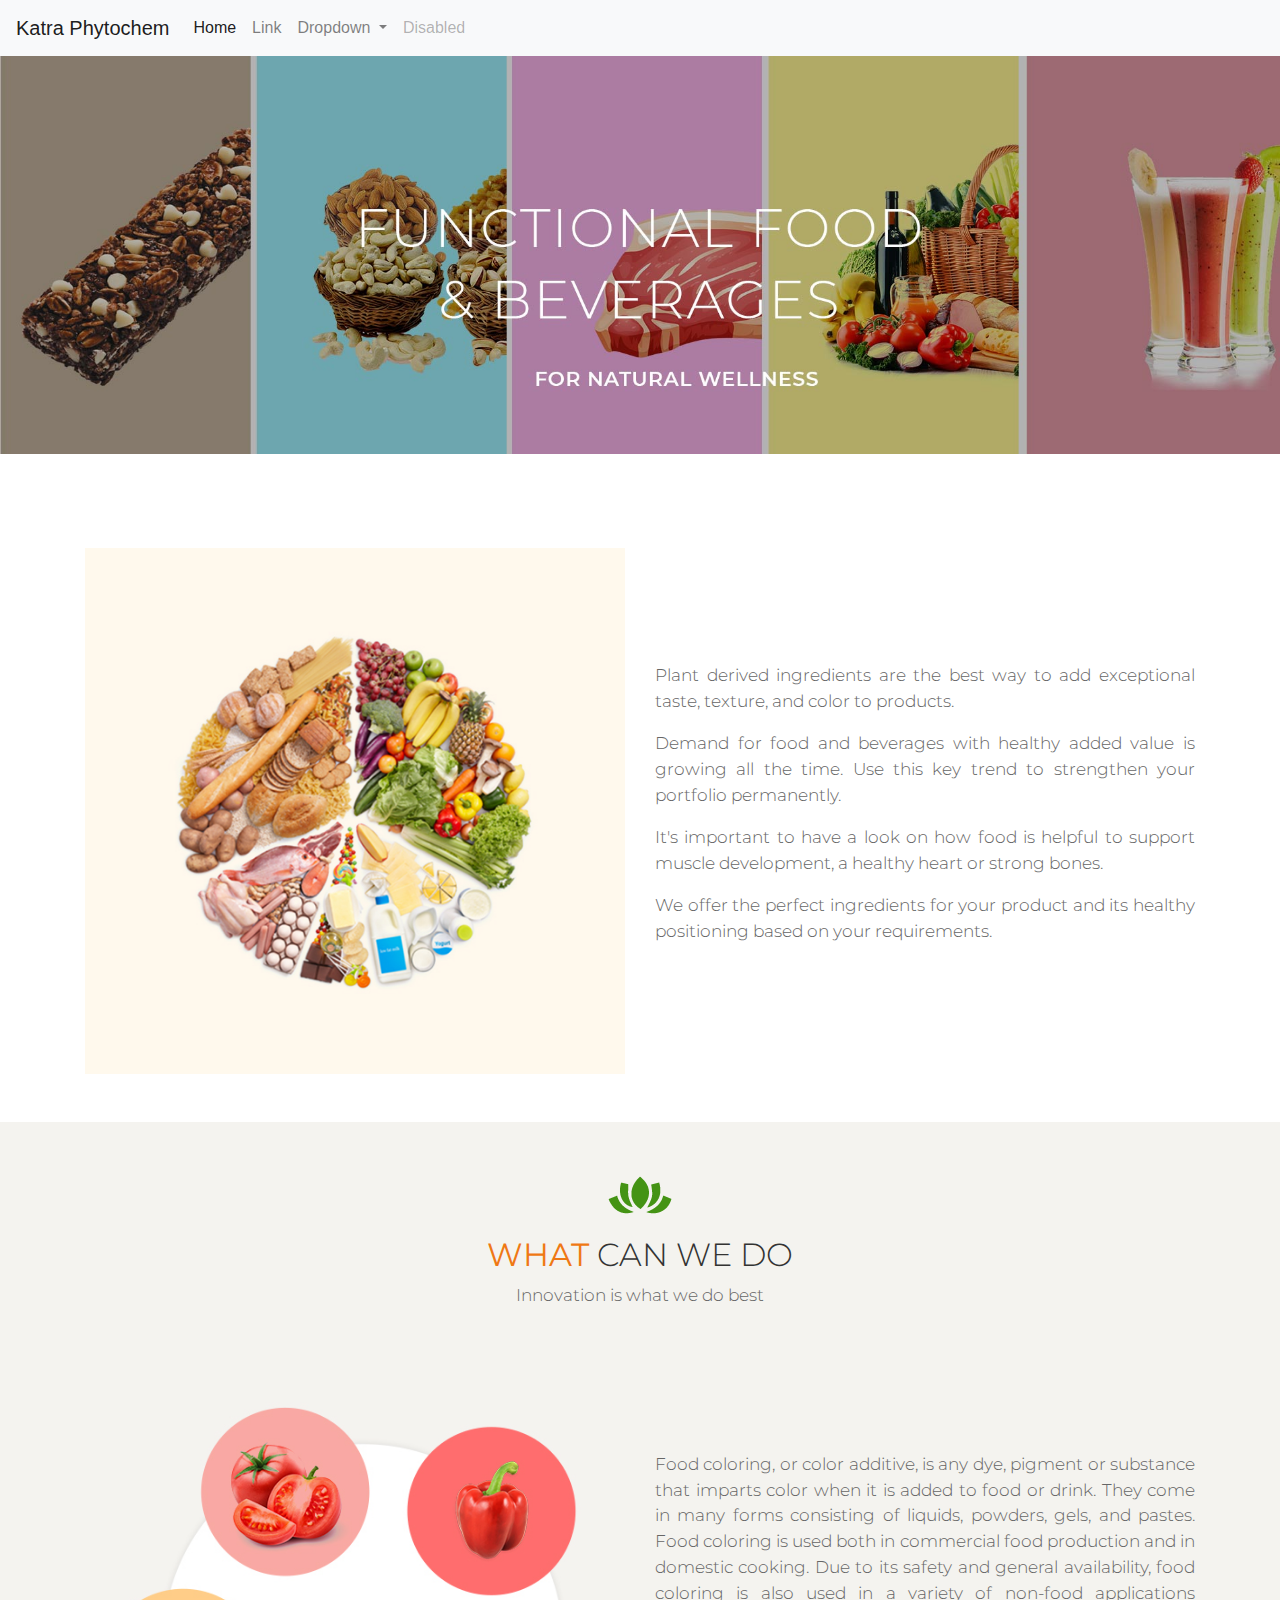
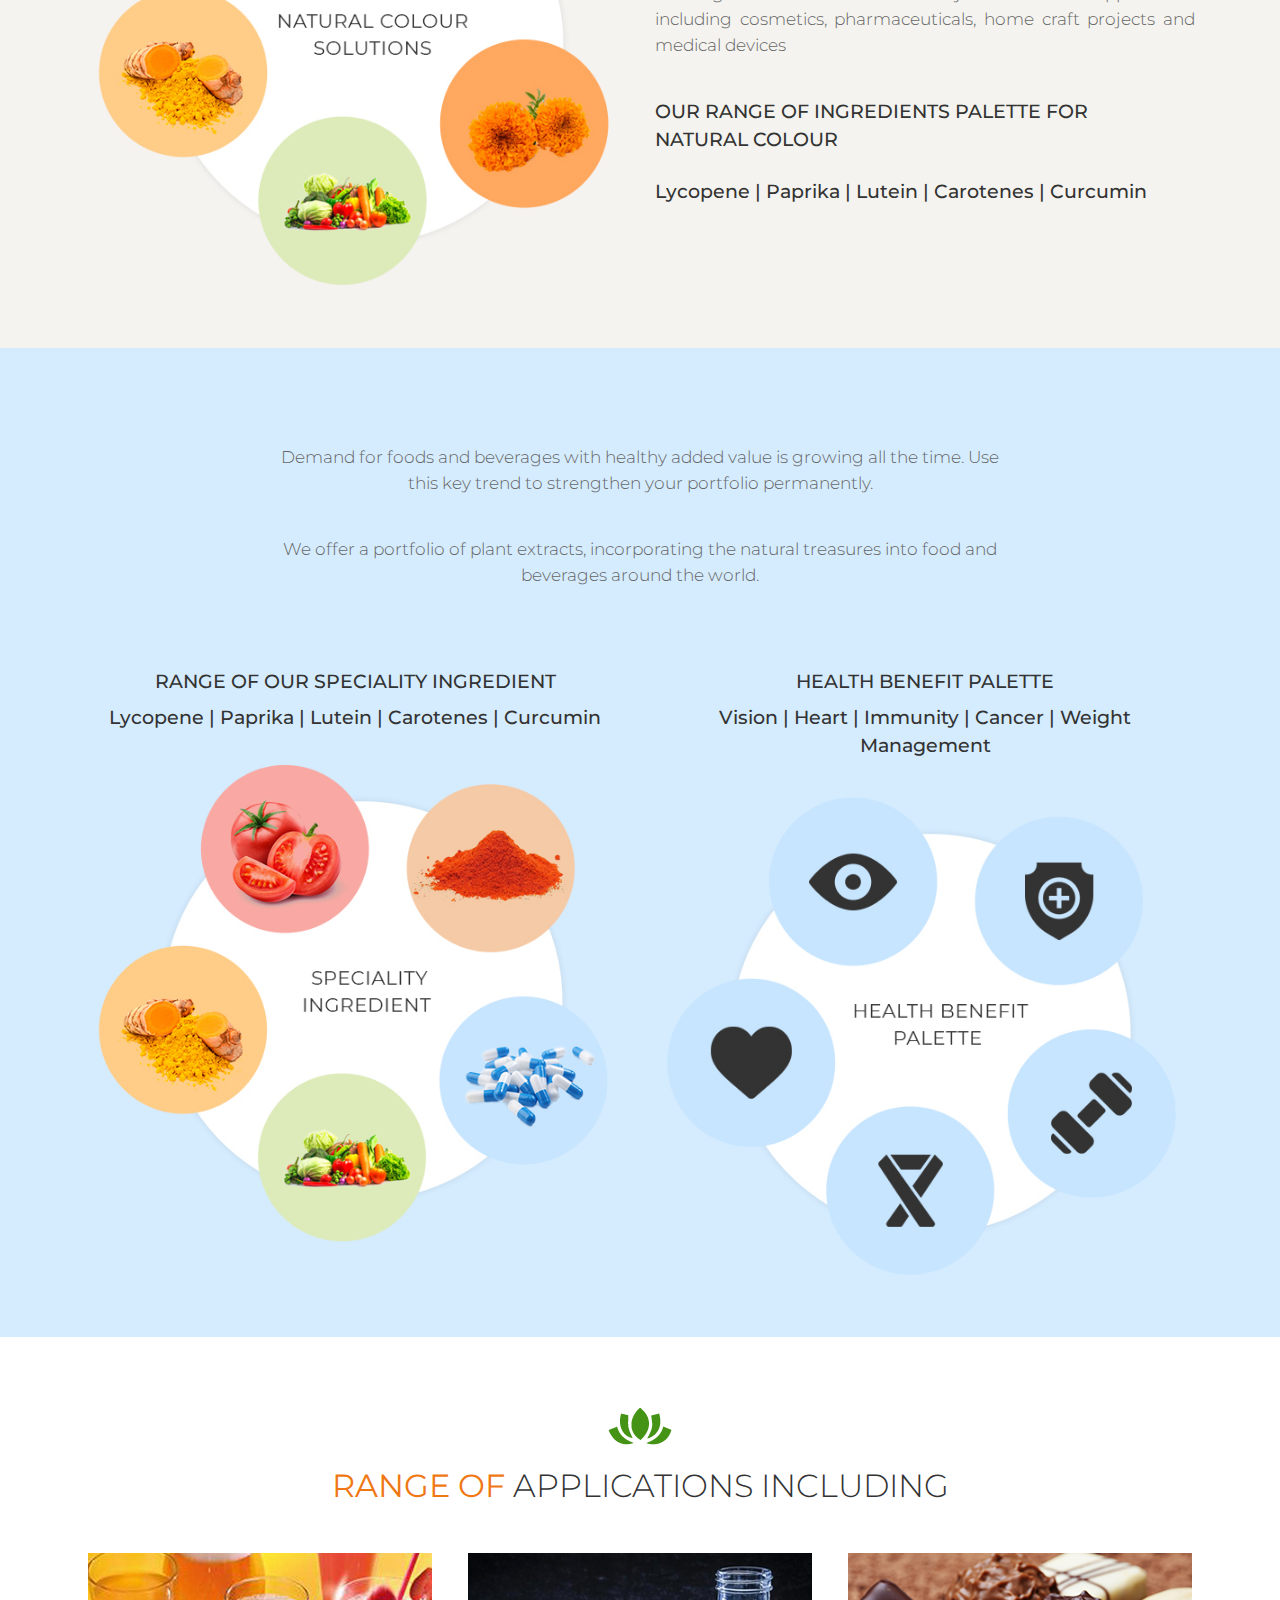
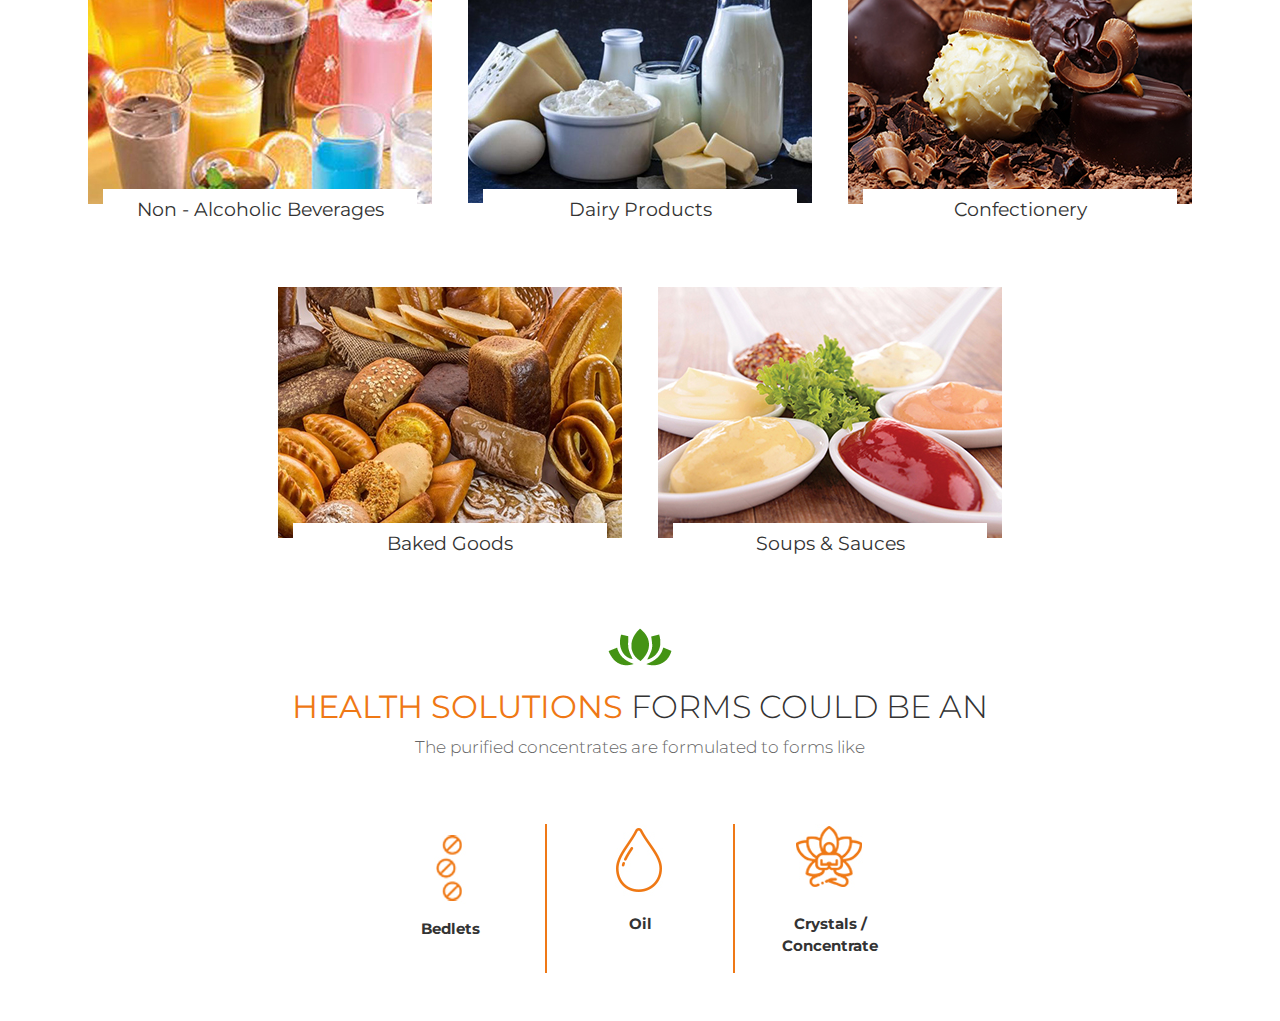
<file: html/animal-nutrition/food-and-beverages.html>
<!doctype html>
<html lang="en">
  <head>
    <!-- Required meta tags -->
    <meta charset="utf-8">
    <meta name="viewport" content="width=device-width, initial-scale=1, shrink-to-fit=no">

    <!-- Bootstrap CSS -->
    <link rel="stylesheet" href="css/bootstrap.min.css">
    <link rel="stylesheet" href="css/styles.css">
    <link href="https://fonts.googleapis.com/css2?family=Montserrat:wght@300;400;700&display=swap" rel="stylesheet">

    <title>Katra Phytochem</title>
  </head>
  <body>
    

  <nav class="navbar navbar-expand-lg fixed-top navbar-light bg-light">
  <a class="navbar-brand" href="#">Katra Phytochem</a>
  <button class="navbar-toggler" type="button" data-toggle="collapse" data-target="#navbarSupportedContent" aria-controls="navbarSupportedContent" aria-expanded="false" aria-label="Toggle navigation">
    <span class="navbar-toggler-icon"></span>
  </button>

  <div class="collapse navbar-collapse" id="navbarSupportedContent">
    <ul class="navbar-nav mr-auto">
      <li class="nav-item active">
        <a class="nav-link" href="#">Home <span class="sr-only">(current)</span></a>
      </li>
      <li class="nav-item">
        <a class="nav-link" href="#">Link</a>
      </li>
      <li class="nav-item dropdown">
        <a class="nav-link dropdown-toggle" href="#" id="navbarDropdown" role="button" data-toggle="dropdown" aria-haspopup="true" aria-expanded="false">
          Dropdown
        </a>
        <div class="dropdown-menu" aria-labelledby="navbarDropdown">
          <a class="dropdown-item" href="#">Action</a>
          <a class="dropdown-item" href="#">Another action</a>
          <div class="dropdown-divider"></div>
          <a class="dropdown-item" href="#">Something else here</a>
        </div>
      </li>
      <li class="nav-item">
        <a class="nav-link disabled" href="#" tabindex="-1" aria-disabled="true">Disabled</a>
      </li>
    </ul>

  </div>
</nav>


<div class="container-fluid reset">
  <div id="food-and-beverages-banner">
  </div>
</div>




<div class="container mt-5 mb-5">
<div class="row mt-5">

	<div class="col-md-6 text-center">
		<img src="images/food-and-beverages-1.jpg" class="img-fluid" />
	</div>


  <div class="col-md-6 text-center d-flex flex-column justify-content-center">
    <p class="an-text text-justify">Plant derived ingredients are the best way to add exceptional taste, texture, and color to products.</p>

    <p class="an-text text-justify">Demand for food and beverages with healthy added value is growing all the time. Use this key trend to strengthen your portfolio permanently.</p>
  
	<p class="an-text text-justify">It's important to have a look on how food is helpful to support muscle development, a healthy heart or strong bones.</p>
  
	<p class="an-text text-justify">We offer the perfect ingredients for your product and its healthy positioning based on your requirements.</p>
  </div>


</div>

</div>









<div class="container-fluid mt-5 pt-5 bg-grey">
<div class="container">
<div class="row ">
<div class="col text-center">
<img src="images/Flower.png" />
<h1 class="mt-3 mb-2 main-heading"><span class="sub-orange">WHAT</span> CAN WE DO</h1>
<p class="an-text">Innovation is what we do best</p>
</div>
</div>


<div class="row mt-5 pb-5">

  <div class="col-md-6 text-right mt-3">
    <img src="images/food-and-beverages-2.jpg" class="img-fluid" />
  </div>
  
  
  <div class="col-md-6 text-center d-flex flex-column justify-content-center">
    <p class="an-text text-justify">Food coloring, or color additive, is any dye, pigment or substance that imparts color when it is added to food or drink. They come in many forms consisting of liquids, powders, gels, and pastes. Food coloring is used both in commercial food production and in domestic cooking. Due to its safety and general availability, food coloring is also used in a variety of non-food applications including cosmetics, pharmaceuticals, home craft projects and medical devices</p>

    <p class="an-text-2 text-left mt-4 mb-4">OUR RANGE OF INGREDIENTS PALETTE FOR<br/> NATURAL COLOUR</p>
	<p class="an-text-2 text-left">Lycopene | Paprika | Lutein | Carotenes | Curcumin</p>
  </div>


</div>

</div>

</div>




<div class="container-fluid pt-5 mb-5 bg-sky-blue">
<div class="container pt-5">
<div class="row justify-content-center">
	<div class="col-md-8 text-center">
	<p class="an-text">Demand for foods and beverages with healthy added value is growing all the time. Use this key trend to strengthen your portfolio permanently.</p>
<br/>
<p class="an-text">We offer a portfolio of plant extracts, incorporating the natural treasures into food and beverages around the world.</p>
	</div>
</div>


<div class="row mt-5 pb-5">

  <div class="col-md-6 text-center mt-3">
	<p class="an-text-2 mb-2">RANGE OF OUR SPECIALITY INGREDIENT</p>
	<p class="an-text-2">Lycopene | Paprika | Lutein | Carotenes | Curcumin</p>
    <img src="images/food-and-beverages-3.jpg" class="img-fluid" />
  </div>
  
  
  <div class="col-md-6 text-center mt-3">
	<p class="an-text-2 mb-2">HEALTH BENEFIT PALETTE</p>
	<p class="an-text-2">Vision | Heart | Immunity | Cancer | Weight Management</p>
    <img src="images/food-and-beverages-4.jpg" class="img-fluid" />
  </div>


</div>

</div>

</div>


<div class="container-fluid mt-5">
<div class="container pt-3">
<div class="row">
<div class="col text-center">
<img src="images/Flower.png" />
<h1 class="mt-3 mb-5 main-heading"><span class="sub-orange">RANGE OF</span> APPLICATIONS INCLUDING</h1>
</div>
</div>

<div class="row justify-content-center">
	<div class="col-md-4 d-flex flex-column fnb-container text-center">
	<img src="images/food-and-beverages-5.jpg" class="img-fluid mx-auto" />
		<h3 class="fnb-wbg mx-auto">
			Non - Alcoholic Beverages
		</h3>
	</div>
	
	<div class="col-md-4 d-flex flex-column fnb-container text-center">
	<img src="images/food-and-beverages-6.jpg" class="img-fluid mx-auto" />
		<h3 class="fnb-wbg mx-auto">
			Dairy Products
		</h3>
	</div>
	
	<div class="col-md-4 d-flex flex-column fnb-container text-center">
	<img src="images/food-and-beverages-7.jpg" class="img-fluid mx-auto" />
		<h3 class="fnb-wbg mx-auto">
			Confectionery
		</h3>
	</div>
	
</div>

<div class="row justify-content-center mt-5">
	<div class="col-md-4 d-flex flex-column fnb-container text-center">
	<img src="images/food-and-beverages-8.jpg" class="img-fluid mx-auto" />
		<h3 class="fnb-wbg mx-auto">
			Baked Goods
		</h3>
	</div>
	
	<div class="col-md-4 d-flex flex-column fnb-container text-center">
	<img src="images/food-and-beverages-9.jpg" class="img-fluid mx-auto" />
		<h3 class="fnb-wbg mx-auto">
			Soups &amp; Sauces
		</h3>
	</div>

</div>

</div>

</div>







<div class="container-fluid mt-5">
<div class="container">
<div class="row">
<div class="col text-center">
<img src="images/Flower.png" />
<h1 class="mt-3  main-heading"><span class="sub-orange">HEALTH SOLUTIONS</span> FORMS COULD BE AN</h1>
<p class="an-text">The purified concentrates are formulated to forms like</p>
</div>
</div>

<div class="row justify-content-center mt-5">
	
	<div class="col-md-2 d-flex flex-column text-center align-items-center">
	<img src="images/food-and-beverages-10.jpg" class="img-fluid mx-auto" />
	<p class="fnb-sub-para mt-2">Bedlets</p>
	</div>
	
	<div class="col-md-2 d-flex flex-column text-center align-items-center fnb-border-lr">
	<img src="images/food-and-beverages-11.jpg" class="img-fluid mx-auto" />
	<p class="fnb-sub-para mt-2">Oil</p>
	</div>
	
	<div class="col-md-2 d-flex flex-column text-center align-items-center">
	<img src="images/food-and-beverages-12.jpg" class="img-fluid mx-auto" />
	<p class="fnb-sub-para mt-2">Crystals / Concentrate</p>
	</div>
	
	
</div>

</div>
</div>


<br/><br/>



    <!-- Optional JavaScript -->
    <!-- jQuery first, then Popper.js, then Bootstrap JS -->
    <script src="js/jquery-3.4.1.slim.min.js"></script>
    <script src="js/popper.min.js"></script>
    <script src="js/bootstrap.min.js"></script>
  </body>
</html>
</file>
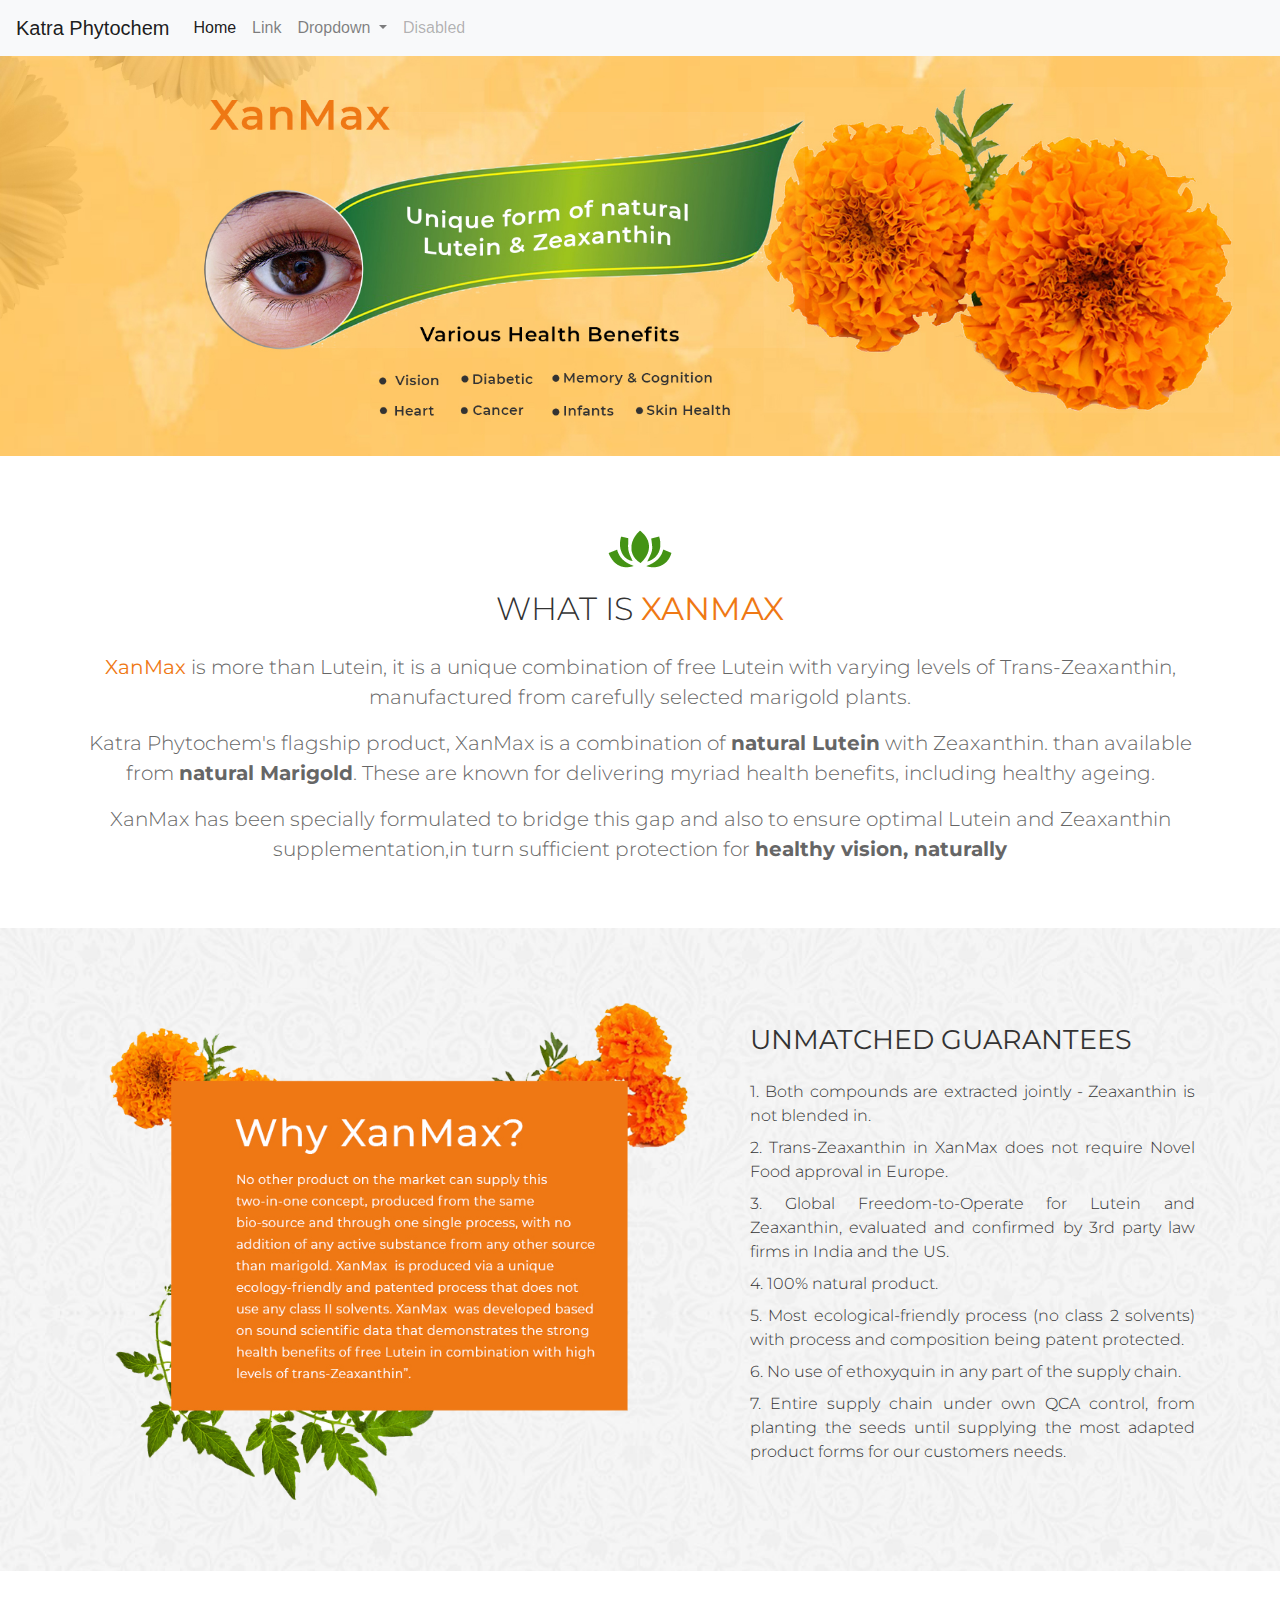
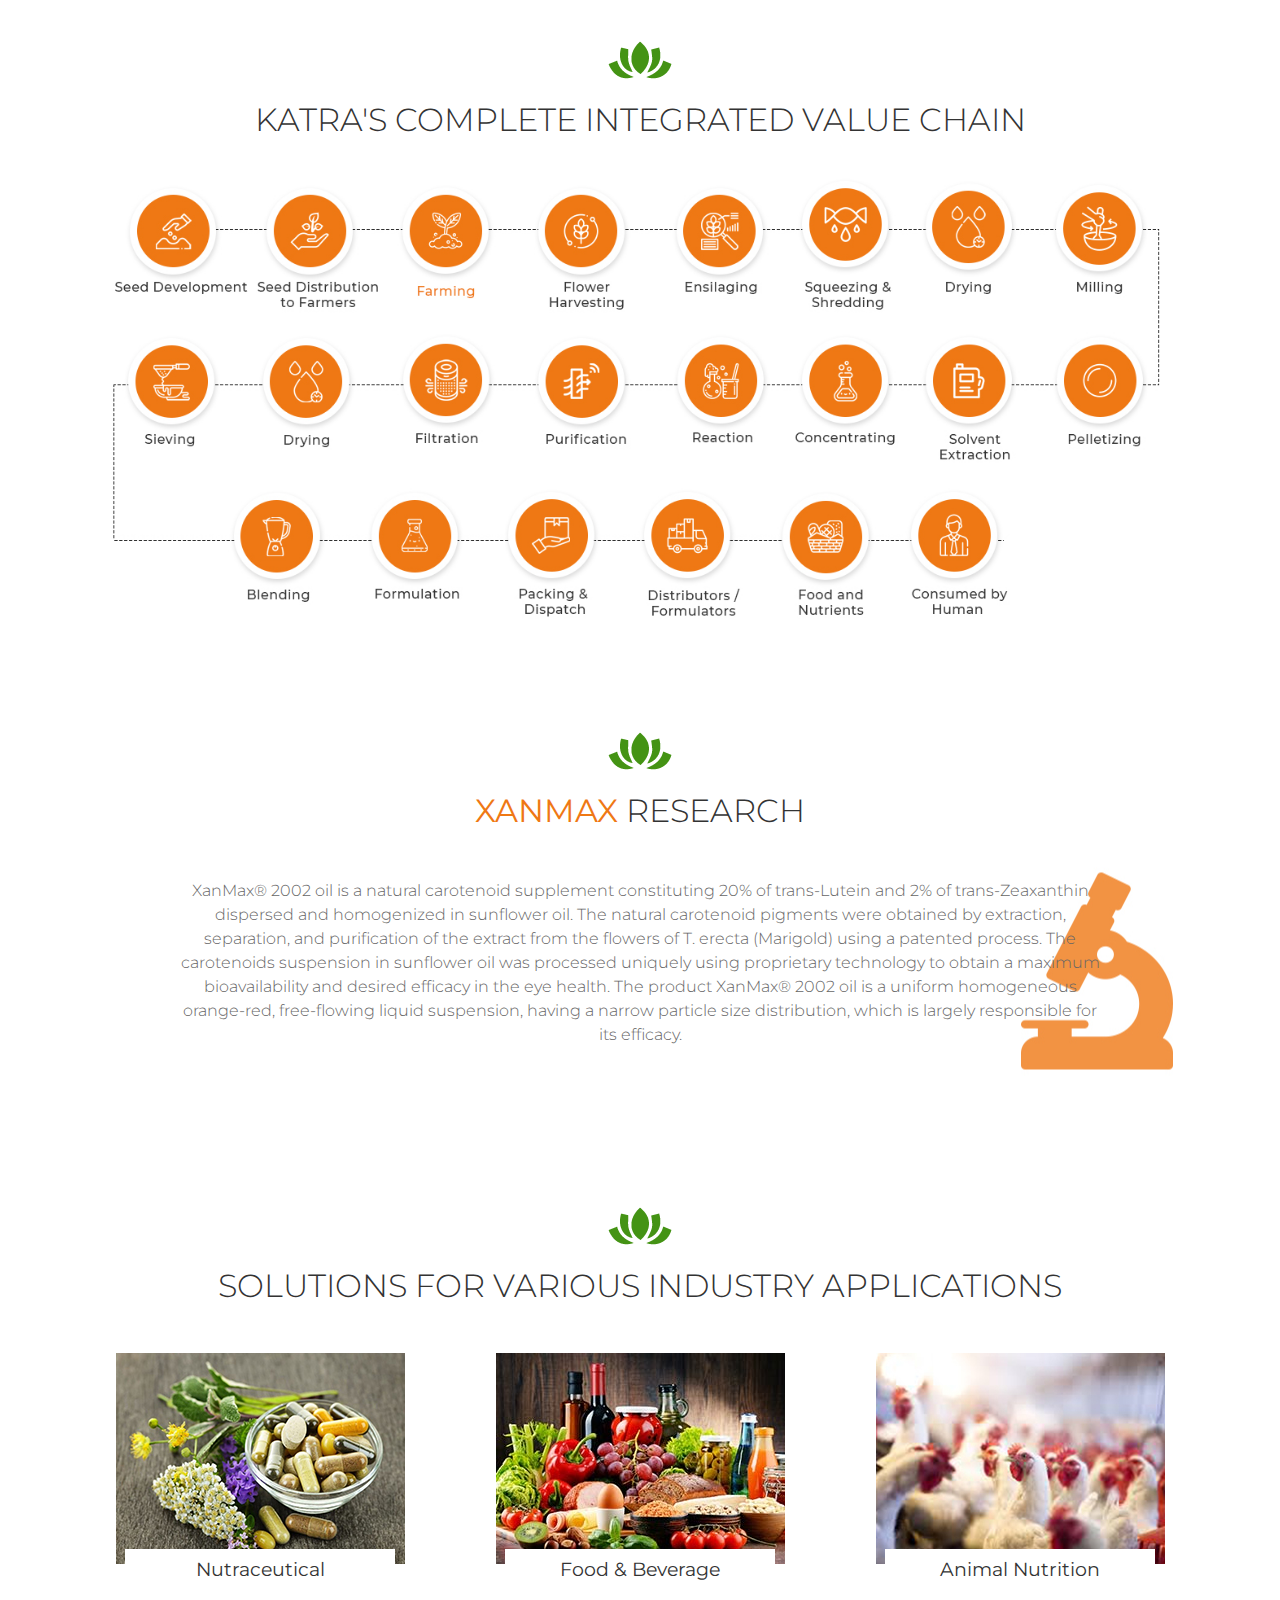
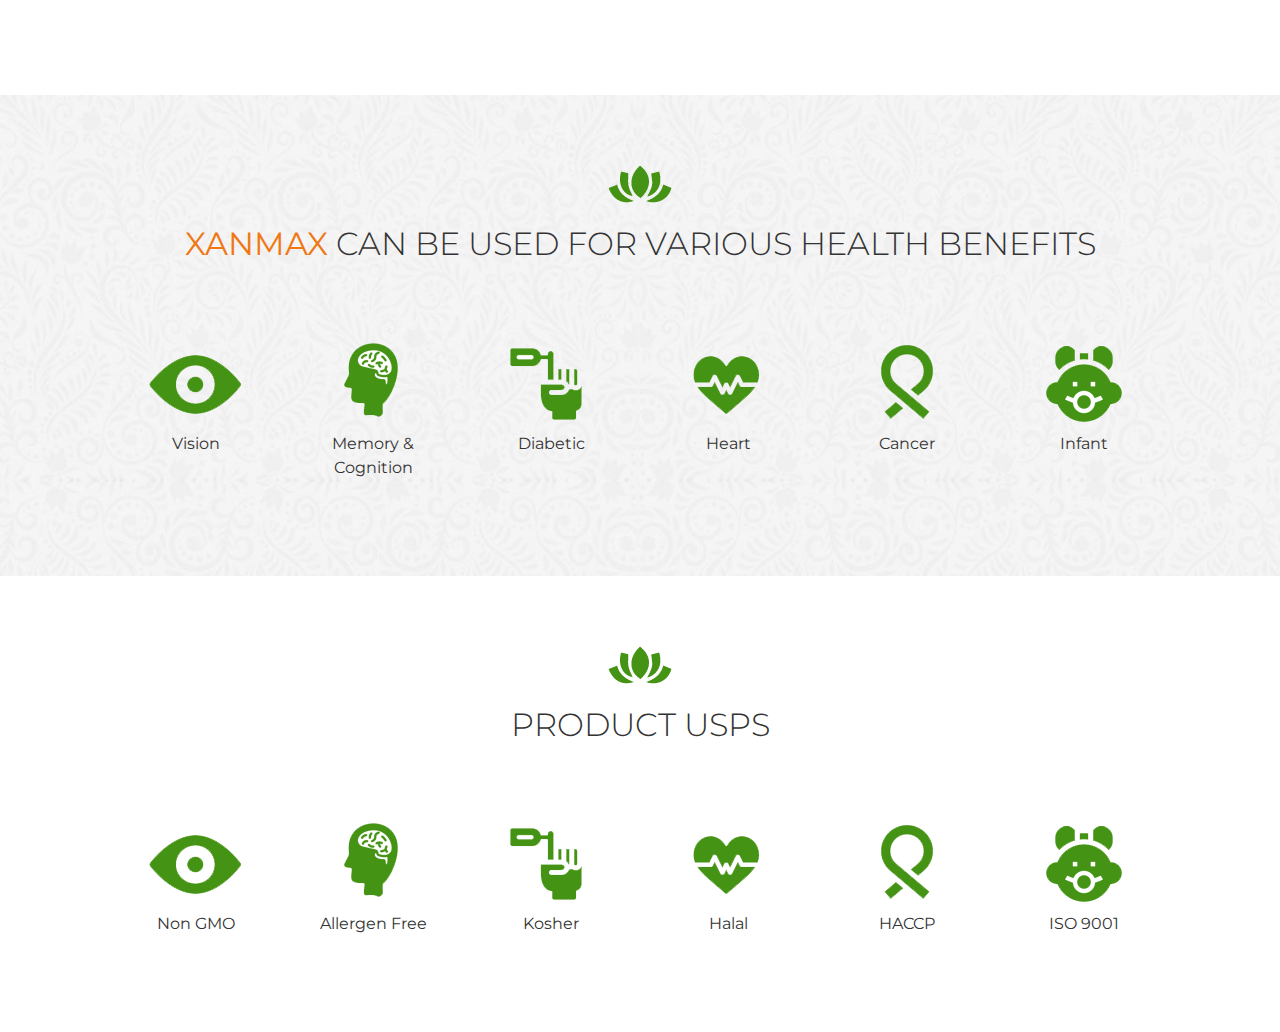
<file: html/animal-nutrition/xanmax.html>
<!doctype html>
<html lang="en">
  <head>
    <!-- Required meta tags -->
    <meta charset="utf-8">
    <meta name="viewport" content="width=device-width, initial-scale=1, shrink-to-fit=no">

    <!-- Bootstrap CSS -->
    <link rel="stylesheet" href="css/bootstrap.min.css">
    <link rel="stylesheet" href="css/styles.css">
    <link href="https://fonts.googleapis.com/css2?family=Montserrat:wght@300;400;700&display=swap" rel="stylesheet">

    <title>Katra Phytochem</title>
  </head>
  <body>
    

  <nav class="navbar navbar-expand-lg fixed-top navbar-light bg-light">
  <a class="navbar-brand" href="#">Katra Phytochem</a>
  <button class="navbar-toggler" type="button" data-toggle="collapse" data-target="#navbarSupportedContent" aria-controls="navbarSupportedContent" aria-expanded="false" aria-label="Toggle navigation">
    <span class="navbar-toggler-icon"></span>
  </button>

  <div class="collapse navbar-collapse" id="navbarSupportedContent">
    <ul class="navbar-nav mr-auto">
      <li class="nav-item active">
        <a class="nav-link" href="#">Home <span class="sr-only">(current)</span></a>
      </li>
      <li class="nav-item">
        <a class="nav-link" href="#">Link</a>
      </li>
      <li class="nav-item dropdown">
        <a class="nav-link dropdown-toggle" href="#" id="navbarDropdown" role="button" data-toggle="dropdown" aria-haspopup="true" aria-expanded="false">
          Dropdown
        </a>
        <div class="dropdown-menu" aria-labelledby="navbarDropdown">
          <a class="dropdown-item" href="#">Action</a>
          <a class="dropdown-item" href="#">Another action</a>
          <div class="dropdown-divider"></div>
          <a class="dropdown-item" href="#">Something else here</a>
        </div>
      </li>
      <li class="nav-item">
        <a class="nav-link disabled" href="#" tabindex="-1" aria-disabled="true">Disabled</a>
      </li>
    </ul>

  </div>
</nav>


<div class="container-fluid reset">
  <div id="xanmax-banner">
  </div>
</div>



<div class="container mt-4 mb-5">
<div class="row">
<div class="col text-center">
<img src="images/Flower.png" />
<h1 class="mt-3 mb-4 main-heading">WHAT IS <span class="sub-orange">XANMAX</span></h1>
<p class="main-text"><span class="sub-orange">XanMax</span> is more than Lutein, it is a unique combination of free Lutein with varying levels of Trans-Zeaxanthin, manufactured from carefully selected marigold plants.</p>
<p class="main-text">Katra Phytochem's flagship product, XanMax is a combination of <span style="font-weight: bold">natural Lutein</span> with Zeaxanthin. than available from <span style="font-weight: bold">natural Marigold</span>.  These are known for delivering myriad health benefits, including healthy ageing.</p>
<p class="main-text">XanMax has been specially formulated to bridge this gap and also to ensure optimal Lutein and Zeaxanthin supplementation,in turn sufficient protection for <span style="font-weight: bold">healthy vision, naturally</span></p>
</div>
</div>

</div>


<div class="container-fluid bg-grey-img pt-5 pb-5">

<div class="container">

<div class="row">

  <div class="col-md-7">
    <img src="images/xanmax-1.png" class="img-fluid" />
  </div>


  <div class="col-md-5 align-items-center">

    <h1 class="mt-5 mb-2  xanmax-heading">UNMATCHED GUARANTEES</h1>

    <ul class="xanmax-list">
    <li class="mt-4">1. Both compounds are extracted jointly - Zeaxanthin is not blended in.</li>
    <li class="mt-2">2. Trans-Zeaxanthin in XanMax  does not require Novel Food approval in Europe.</li>
    <li class="mt-2">3. Global Freedom-to-Operate for Lutein and Zeaxanthin, evaluated and confirmed by 3rd party law  firms in India and the US.</li>
    <li class="mt-2">4. 100% natural product.</li>
    <li class="mt-2">5. Most ecological-friendly process (no class 2 solvents) with process and composition being patent protected.</li>
    <li class="mt-2">6. No use of ethoxyquin in any part of the supply chain.</li>
    <li class="mt-2">7. Entire supply chain under own QCA control, from planting the seeds until supplying the most adapted product forms for our customers needs.</li>
</ul>

  </div>


</div>

</div>

</div>







<div class="container mt-5 pt-3 mb-5">
<div class="row">
<div class="col text-center">
<img src="images/Flower.png" />
<h1 class="mt-3 mb-4 main-heading">KATRA'S COMPLETE INTEGRATED VALUE CHAIN</h1>
<img src="images/xc_06.jpg" class="img-fluid" />
</div>
</div>
</div>





<div class="container mt-5 pt-3 mb-5">
<div class="row">
<div class="col text-center">
<img src="images/Flower.png" />
<h1 class="mt-3 mb-4 main-heading"><span class="sub-orange">XANMAX</span> RESEARCH</h1>
</div>
</div>


<div class="row bg-microscope justify-content-center">
<div class="col-md-10">
<p class="text-microscope mt-4">XanMax® 2002 oil is a natural carotenoid supplement constituting 20% of trans‑Lutein and 2% of trans‑Zeaxanthin dispersed and homogenized in sunflower oil. The natural carotenoid pigments were obtained by extraction, separation, and purification of the extract from the flowers of T. erecta (Marigold) using a patented process. The carotenoids suspension in sunflower oil was processed uniquely using proprietary technology to obtain a maximum bioavailability and desired efficacy in the eye health. The product XanMax® 2002 oil is a uniform homogeneous orange‑red, free‑flowing liquid suspension, having a narrow particle size distribution, which is largely responsible for its efficacy.</p>
</div>
</div>
</div>



<div class="container-fluid mt-5 mb-5">
<div class="container pt-5 pb-5">
<div class="row">
<div class="col text-center">
<img src="images/Flower.png" />
<h1 class="mt-3 mb-5 main-heading">SOLUTIONS FOR VARIOUS INDUSTRY APPLICATIONS</h1>
</div>
</div>

<div class="row justify-content-center">
  <div class="col-md-4 d-flex flex-column xanmax-container text-center">
  <img src="images/xanmax-2.jpg" class="img-fluid mx-auto" />
    <h3 class="xanmax-wbg mx-auto">
      Nutraceutical
    </h3>
  </div>
  
  <div class="col-md-4 d-flex flex-column xanmax-container text-center">
  <img src="images/xanmax-3.jpg" class="img-fluid mx-auto" />
    <h3 class="xanmax-wbg mx-auto">
      Food &amp; Beverage
    </h3>
  </div>
  
  <div class="col-md-4 d-flex flex-column xanmax-container text-center">
  <img src="images/xanmax-4.jpg" class="img-fluid mx-auto" />
    <h3 class="xanmax-wbg mx-auto">
      Animal Nutrition
    </h3>
  </div>
  
</div>


</div>

</div>






<div class="container-fluid bg-grey-img pt-5 pb-3">
<div class="containe pt-3 pb-3">
<div class="row">
<div class="col text-center">
<img src="images/Flower.png" />
<h1 class="mt-3 mb-4 main-heading"><span class="sub-orange">XANMAX</span> CAN BE USED FOR VARIOUS HEALTH BENEFITS</h1>
</div>
</div>


<div class="row mt-5 pb-5 justify-content-center">
<div class="col-lg-10 col-md-12 col-sm-12">
  <div class="row">
<div class="col-md-2 col-sm-4 text-center">
<img src="images/xi-1.png">
<p class="xi-text">Vision</p>
</div>

<div class="col-md-2 col-sm-4 text-center">
<img src="images/xi-2.png">
<p class="xi-text">Memory & Cognition</p>
</div>

<div class="col-md-2 col-sm-4 text-center">
<img src="images/xi-3.png">
<p class="xi-text">Diabetic</p>
</div>

<div class="col-md-2 col-sm-4 text-center">
<img src="images/xi-4.png">
<p class="xi-text">Heart</p>
</div>

<div class="col-md-2 col-sm-4 text-center">
<img src="images/xi-5.png">
<p class="xi-text">Cancer</p>
</div>

<div class="col-md-2 col-sm-4  text-center">
<img src="images/xi-6.png">
<p class="xi-text">Infant</p>
</div>
</div>
</div>
</div>
</div>
</div>










<div class="container-fluid pt-5 pb-3">
<div class="containe pt-3 pb-3">
<div class="row">
<div class="col text-center">
<img src="images/Flower.png" />
<h1 class="mt-3 mb-4 main-heading">PRODUCT USPS</h1>
</div>
</div>


<div class="row mt-5 pb-5 justify-content-center">
<div class="col-lg-10 col-md-12 col-sm-12">
  <div class="row">
<div class="col-md-2 col-sm-4 text-center">
<img src="images/xi-1.png">
<p class="xi-text">Non GMO</p>
</div>

<div class="col-md-2 col-sm-4 text-center">
<img src="images/xi-2.png">
<p class="xi-text">Allergen Free</p>
</div>

<div class="col-md-2 col-sm-4 text-center">
<img src="images/xi-3.png">
<p class="xi-text">Kosher</p>
</div>

<div class="col-md-2 col-sm-4 text-center">
<img src="images/xi-4.png">
<p class="xi-text">Halal</p>
</div>

<div class="col-md-2 col-sm-4 text-center">
<img src="images/xi-5.png">
<p class="xi-text">HACCP</p>
</div>

<div class="col-md-2 col-sm-4 text-center">
<img src="images/xi-6.png">
<p class="xi-text">ISO 9001</p>
</div>
</div>
</div>
</div>
</div>
</div>




    <!-- Optional JavaScript -->
    <!-- jQuery first, then Popper.js, then Bootstrap JS -->
    <script src="js/jquery-3.4.1.slim.min.js"></script>
    <script src="js/popper.min.js"></script>
    <script src="js/bootstrap.min.js"></script>
  </body>
</html>
</file>
<file: css/style.css>
@import url('https://fonts.googleapis.com/css?family=Montserrat:100,100i,200,200i,300,300i,400,400i,500,500i,600,600i,700,700i,800,800i,900,900i&display=swap&subset=cyrillic,cyrillic-ext,latin-ext,vietnamese');

@font-face {
  font-family: 'ScriptMTBold';
  src: url('../fonts/ScriptMTBold.eot?#iefix') format('embedded-opentype'), 
   url('../fonts/ScriptMTBold.woff') format('woff'),
    url('../fonts/ScriptMTBold.ttf')  format('truetype'), 
    url('../fonts/ScriptMTBold.svg#ScriptMTBold') format('svg');
  font-weight: normal;
  font-style: normal;
}

body { background:#fff;margin: 0; padding: 0; font-style: normal; transition: 0.3s; font-family: 'Montserrat', sans-serif;}
h1, h2, h3, h4, h5, h6 { color: #333333; line-height: normal; margin: 0; }
p { font-size: 16px; color: #666666; line-height: 1.6em; font-weight: 300; }
ul { padding: 0; margin: 0; }
ul li { list-style-type: none; }
a:hover { text-decoration: none; }
a:foucs{text-decoration: none; outline: none;}
button:focus { outline: none; }
img { max-width: 100%; }
* { box-sizing: border-box; }
.container-fluid{padding: 0 60px}
header {
	padding: 30px 0;
	position: fixed;
	top: 0;
	left: 0;
	width: 100%;
	z-index: 3;
	transition:ease-in-out .3s;
}


header.sticky {

    background: #fff;
    padding: 15px 0;
    box-shadow: 0 -14px 20px 3px #000;

}
.logo{
	transition:ease-in-out .3s; width: 122px;
}


.sticky .logo{width: 100px}

.menu-section { text-align: right; }
.menu-section li { display: inline-block; position: relative; padding: 18px 0px; }
.menu-section li a { text-transform: uppercase; font-size: 14px;
	color: #1F2845; padding:0 15px; transition: ease-in-out .3s;
	line-height: 24px; font-weight: bold }

	.menu-section li:nth-child(1n+4) a{color: #fff}
	.sticky .menu-section li:nth-child(1n+4) a{color: #1F2845;}
	.menu-section li a:hover{color: #449314;}
	.front_slider .container-fluid{padding: 0 15px;}
	.slider-caption h1 {
    font-size: 450%;
    font-weight: 300;
    text-transform: uppercase;
    line-height: 1;
    margin-bottom: 20px;
}

.nav-dropdown {
    -webkit-box-shadow: 0px 10px 30px 0px rgba(45, 45, 45, 0.2);
    box-shadow: 0px 10px 30px 0px rgba(45, 45, 45, 0.2);
    position: absolute;
    top: 100%;
    left: 0px;
    -webkit-transform: translateY(-10px);
    -ms-transform: translateY(-10px);
    transform: translateY(-10px);
    pointer-events: none;
        background-color: #FFFFFF;
    border-radius: 0px 0px 0px 0px;
   
    background: #fff;
    border: 1px solid #dadada;
    text-align: left;
transition: transform .4s ease, -webkit-transform .4s ease;
z-index: 2;
opacity: 0;
visibility: hidden;
min-width: 300px;
}
.menu-section li:hover .nav-dropdown{
	opacity: 1;
	-webkit-transform: translateY(0px);
-ms-transform: translateY(0px);
transform: translateY(0px);
pointer-events: auto;
	visibility: visible;
}
.nav-dropdown li{margin-top: 15px; padding: 0;}
.nav-dropdown li a {
    font-size: 13px;
    font-weight: bold;
    padding: 10px 10px 10px 10px;
    color: #333333;
    background-color: #FFFFFF;
    line-height: normal;
    display: block;
    text-transform: uppercase;
}

	.slider-caption h1 span{ color:#449314; }

	.nav-icon a{color: #fff; font-size: 26px}
	.nav-icon a:hover{color: #449314;}
	.sticky .nav-icon a{color: rgb(51, 51, 51);}
	.slider-caption {
		width: 100%;
		max-width: 613px;
		padding: 0 15px 0 60px;
	}

	.slider-caption p{font-size: 162.5%; margin-bottom: 30px;    line-height: 1.6;}

	.flower-img{position: absolute; top: 50%; left: 50%; transform: translate(-50%,-50%); z-index: 2}

	.theam-btn{
		font-size: 15px;
		fill: #3B8011;
		color: #529905;
		border-style: solid;
		border-width: 1px 1px 1px 1px;
		border-color: #3B8011;
		border-radius: 0px 0px 0px 0px;
		padding:1.4em 3em 1.4em 3em;
		text-transform: uppercase;
		display: inline-block;
		text-align: center;
		font-weight: 500;
	}


	.slider-caption  .theam-btn{

		color: #529905;
		font-size: 162.5%;
		text-shadow: none;
		line-height: 1.5;
		padding: 15px 32px;
		font-weight: 300;
	}

	.theam-btn:hover{background: #529905; color: #fff;}


	.front_slider.owl-carousel button.owl-dot{
		background: #fff;
		height: 15px;
		width: 15px;
		margin:0 0 18px 0;
		display:block;
	}
	.front_slider.owl-carousel button.owl-dot.active{
		background: #529905;
	}
	.front_slider .owl-dots{
		position: absolute;
		top: 50%;
		right:60px;
	}

	section{padding:50px 0;}

	.section-heading {
		text-align: center;
		margin-bottom: 40px;
	}

	.section-heading  h2{ 
		font-size: 30px; text-transform: uppercase;
		font-weight: 500; margin-bottom:20px;}

		.section-heading  h2 span{font-weight: 300}

		.section-heading img{margin-bottom: 20px}

		.video {
			position: relative;
			height:315px;
			width: 100%;
		}
		.video iframe {
			position: absolute;
			top: 0;
			left: 0;
			height: 100%;
			width: 100%;
			border: 0;
			background-color: #000;
		}


		.page-content p{font-size: 17px;    text-align: justify;}
.bg-image-layout{
		 background: url(../images/Back-vision-high-1.jpg) no-repeat;
			background-size: cover;
			background-position: center center;
			height: 100%; 
}
		.vision-caption {
			/* background: url(../images/Back-vision-high-1.jpg) no-repeat;
			background-size: cover;
			background-position: center center;
			height: 100%; */
			padding: 51px;
		}
		.vision-caption h3{
			font-size: 137.5%;
			margin-bottom: 20px;
			font-weight: 400
		}

		.vision-caption p{
			font-size: 125%;
		}
.vision-caption .theam-btn{padding: 1em 2em 1em 2em;font-size: 81.25%;}
		/* .vision_slider img{width: 100%; height: 100%; object-fit: cover} */
		.vision_slider.owl-carousel .owl-dots{text-align: center; margin-top: 30px}
		.vision_slider.owl-carousel button.owl-dot{
			background: #fff;
			height: 15px;
			width: 15px;
			margin:0 10px 0px 0;
			border:1px solid #529905;
		}
		.vision_slider.owl-carousel .owl-item img{
			width: auto !important;
		}

		.vision_slider {padding-right: 60px}
		.vision_slider.owl-carousel button.owl-dot.active{
			background: #529905;
		}

		.quotes-box{
			font-size: 20px;
			font-weight: 300;
			font-style: italic;
			text-align: center;
			line-height: 2;
			margin-top: 40px;
			margin-bottom: 20px;
		}

		.drive-quotes{
			color: #666666;
			font-family: "Montserrat", Sans-serif;
			font-size: 35px;
			font-weight: 300;
			transform: rotate(90deg);
			-webkit-transform: rotate(90deg);
			-moz-transform: rotate(90deg);
			-ms-transform: rotate(90deg);
			-o-transform: rotate(90deg);
			right: -125px;
			text-align: center;
			width: 331px;
			max-width: 331px;
			top: 150px;
			position: absolute;
			transition: background .3s,border .3s,border-radius .3s,box-shadow .3s,-webkit-border-radius .3s,-webkit-box-shadow .3s;
			background: #fff;
			z-index: 2;
		}

		.bg-img{
			background: url(../images/Back-vision-high-1.jpg) no-repeat;
			background-size: cover;
			background-position: center center;
			padding: 50px 0;
			background-attachment: fixed;
		}
		.industry-box{
			padding: 0px 0px 0px 0px; margin-bottom: 50px;
		}
		.green-box{
			border-style: solid;
			border-width: 10px 10px 10px 10px;
			border-color: #124D20;
			transition: background 0.3s, border 0.3s, border-radius 0.3s, box-shadow 0.3s;

		}

		.green-box .industry-innerbox{
			background-color: #124D20;


		}


		.industry-innerbox{
			border-style: solid;
			border-width: 1px 1px 1px 1px;
			border-color: #FFFFFF;
			transition: background 0.3s, border 0.3s, border-radius 0.3s, box-shadow 0.3s;
			padding: 45px 20px 60px 20px;
			text-align: center;
		}


		.industry-innerbox h4{color: #fff;    font-size: 21px;
			font-weight: 400;    margin-bottom: 20px; min-height: 50px}

			.industry-innerbox p{
				font-size: 14px;
				font-weight: 300;
				color:#fff;
				margin-bottom: 20px;
			}


			.industry-innerbox a{
				font-size: 14px;
				font-weight: 400;
				fill: #FFFFFF;
				color: #FFFFFF;
				border-style: solid;
				border-width: 1px 1px 1px 1px;
				border-color: #FFFFFF;
				border-radius: 0px 0px 0px 0px;
				display: inline-block;
				padding: 15px 30px 15px 30px;
				text-transform: uppercase;
				margin-bottom: 30px
			}
			.green-box .industry-innerbox a:hover{
				background: #fff;
				color: 	#124D20;
			}
			.industry-img {
    margin: 0;
    position: absolute;
    bottom: 0px;
    left: 0;
    right: 0;
    padding: 0 25px;
}

			.orange-box{
				border-style: solid;
				border-width: 10px 10px 10px 10px;
				border-color: #ff9600;
				transition: background 0.3s, border 0.3s, border-radius 0.3s, box-shadow 0.3s;

			}

			.orange-box .industry-innerbox{
				background-color: #ff9600;


			}

			.orange-box .industry-innerbox a:hover{
				background: #fff;
				color: 	#ff9600;
			}
			.red-box{
				border-style: solid;
				border-width: 10px 10px 10px 10px;
				border-color: #530c3b;
				transition: background 0.3s, border 0.3s, border-radius 0.3s, box-shadow 0.3s;

			}

			.red-box .industry-innerbox{
				background-color: #530c3b;


			}

			.red-box .industry-innerbox a:hover{
				background: #fff;
				color: 	#530c3b;
			}
			.blue-box{
				border-style: solid;
				border-width: 10px 10px 10px 10px;
				border-color: #014273;
				transition: background 0.3s, border 0.3s, border-radius 0.3s, box-shadow 0.3s;

			}

			.blue-box .industry-innerbox{
				background-color: #014273;


			}

			.blue-box .industry-innerbox a:hover{
				background: #fff;
				color: 	#014273;
			}


			.p-50{padding: 50px 0}

			.industry-icon {
				width: 60px;
				height: 50px;
				text-align: center;
				border: 1px solid #529905;
				line-height: 45px;
				margin-right: 30px;
			}

			.industry-service {
				display: flex;
				justify-content: center;
				align-items: center;
				align-content: center;
				flex-direction: row;
				margin-bottom: 50px;
			}

			.industry-service p{margin-bottom: 0; width: 100%}

			.brand-img{text-align: center;}


			.brand-name {
				margin-bottom: 30px;
			}

			.brand-name h3{    font-size: 22px;
				font-weight: 400;}

				.brand-name p{ font-size: 16px; }

				.ingredient-box{position: relative; margin-bottom: 30px; padding-bottom: 25px}

				.ingredient-box img{width: 100%}

.ingredient-box p {
    background: #fff;
    text-align: center;
    padding: 10px 15px;
    position: absolute;
    bottom: 0px;
    left: 0;
    right: 0;
    width: 90%;
    margin: 0 auto;
    font-size: 20px;
    font-weight: 400;
}


.certification-img {
    text-align: center; 
}

.certification-img img{
	width: 100%;
}

.page-img img{width:auto;}
.page-img {
    text-align: center;
}
.input-field input{
	    font-size: 16px;
    font-weight: 300;
    border-style: solid;
    border-width: 1px 1px 1px 1px;
    border-color: #D1D1D1;
        width: 100%;
    height: 50px;
    color: #C7C7C7;
    padding: .375rem .75rem;
}
.input-field{margin-bottom: 20px}
.input-field input::placeholder{
	opacity: .5;
}

.input-field textarea{
	    font-size: 16px;
    font-weight: 300;
    border-style: solid;
    border-width: 1px 1px 1px 1px;
    border-color: #D1D1D1;
        width: 100%;
    color: #C7C7C7;
    padding: .375rem .75rem;
    height: 100px;
}

.input-field textarea::placeholder{
	opacity: .5;
}

.copy-right{
	background: #275809;
	text-align: center;
	padding: 7px 0;
	color: #4B8A24;
	font-size: 14px;
}


.partner-logo {
    text-align: center;
    border: 1px solid #dbdbdb;

    width: 100%;
    margin-bottom: 20px;
    height: 100%;
    display: flex;
    justify-content: center;
    align-items: center;
    align-content: center;
}



footer{
	background: #3B8011;
	padding: 50px 0;
}

.footer-box h4{
	    color: #FFFFFF;
    font-size: 16px;
    font-weight: 300;
    position: relative;
    text-transform: uppercase;
    padding-bottom: 20px;
    margin-bottom: 20px;
}

.footer-box h4::after {
    width: 50px;
    content: "";
    height: 1px;
    background: #73bd46;
    position: absolute;
    left: 0;
    bottom: 0;
}

.footer-box p{color: #fff; font-size: 13px; text-align: justify; padding-right: 30px}

.footer-box li a{color: #fff; font-size: 13px;}

 .footer-box li a:hover{color:#3a3a3a;}

.footer-box li{margin-bottom: 5px;}

.address-box{position: relative; padding-left: 30px}

.address-box span{position: absolute; left: 0; top: 0; color:#fff ;}

.social-icon a{text-align: center; 
	background: #275809; font-size: 22px;
	 display: inline-block; width: 44px; color: #449314;
	  height: 44px; line-height: 47px; margin-right: 5px; margin-bottom: 5px}

.social-icon a:hover{
    background-color: #449314;
    color: #FFFFFF;
}
	  .side-menu
	  	{
    display: block;
    position: fixed;
    z-index: 999999;
    padding: 0;
    margin: 0;
    -webkit-overflow-scrolling: touch;
    -webkit-backface-visibility: hidden;
    background: #fff;
    bottom: 0;
    top: 0;
    width: 300px;
        height: 100%;
    overflow-x: hidden;
    overflow-y: auto;
        padding: 30px;
        left: -300px;
        transition: ease-in-out .3s;
}

.left{left: 0}

  .side-menu li a{
font-weight: bold; color: #333;
padding:15px 0;
display:block;
font-size: 14px;
text-transform: uppercase;
}


  .side-menu li a:hover{
	color: #449314;
}

.close-menu {
    position: absolute;
    top: 0;
    right: 0;
    margin: 5px;
    width: 23px;
    height: 23px;
    line-height: 18px;
    font-size: 20px;
    display: block;
    cursor: pointer;
    color: #333;
    font-weight: bold;
    border: 2px solid #333;
    text-align: center;
}


.overlay{
    position: fixed;
    top: 0;
    bottom: 0;
    left: 0;
    right: 0;
    z-index: 999998;
    background: url(../images/shade.png) repeat;
    background: rgba(0,0,0,.6);
    cursor: pointer;
    -webkit-backface-visibility: hidden;
    display: none;
}

.show{display: block;}


.contact-section{margin-top: 50px}




.brand-img  img{    width: auto;}



.brand_slider.owl-carousel .owl-nav button.owl-next, .brand_slider.owl-carousel .owl-nav button.owl-prev {

    position: absolute;
    top: 50%;
    color: #449314;
    font-size: 60px;
    font-weight: bold;
    transform: translate(0,-50%);
    text-align: center;

}
.brand_slider.owl-carousel .owl-nav button.owl-next{right: 0}

 .brand_slider.owl-carousel .owl-nav button.owl-prev {left:0;}

 .brand_slider{padding: 0 40px;}


.range-box {
	text-align: center;
	font-size: 14px;
	font-weight: 500;
	padding: 15px 0;
	display: flex;
	justify-content: center;
	flex-direction: column;
	align-content: center;
	align-items: center;
	height: 100%;
}
.border-right{border-right:1px solid #53b85a; margin-bottom: 30px;}
 .range-box img {
    display: block;
    margin: 0 auto 14px;
}

.inner-page .header{background: #fff;}

.inner-page{padding-top: 134px}

.inner-page .menu-section li:nth-child(n+4) a{color: #1F2845}
.nav-icon a {
    color:#fff;
}

/*.inner-caption{position: absolute; top: 50%; left: 0; width: 100%; transform: translate(0,-50%);}
*/
.inner-banner {
    position: relative;
    background: url(../images/innerbanner.jpg) no-repeat;
    background-size: cover;
    background-position: center center;
    padding-bottom: 190px;
}
.inner-caption h1 {
	color: #fff;
    font-size: 60px;
    margin-top: 120px;
    text-transform: uppercase;
}
.inner-caption p {
    text-transform: uppercase;
    color: #fff;
    font-weight: 500;
    font-size: 28px;
}

.box-content{
	padding: 70px 30px;
	box-shadow: 0 0px 10px -5px #000;
	border-radius: 10px;
}
.supplement-box {
    padding: 70px 0;
}

.supplements-icon {
    text-align: center;
    margin-bottom: 30px;
    font-weight: 500;
    font-size: 14px;
}
.supply-icon {
    width: 90px;
    margin: 0 auto 15px;
}


.usp-icon{text-align: center; margin-bottom: 20px;}
.usp-icon img{display: block; margin:0 auto 15px; height: 80px}


.usp-line{font-size: 20px; text-align: center; margin: 30px 0 50px}

.bg-color{
	background: #f6f5f1;
}


#parentHorizontalTab .resp-tab-item.hor_1.resp-tab-active{
	background: #529905 !important;
	color: #fff;
}

#parentHorizontalTab .resp-tab-item.hor_1.resp-tab-active img{
	filter:invert(98%) sepia(70%) saturate(528%) hue-rotate(300deg) brightness(182%) contrast(100%);
}

#parentHorizontalTab h2.resp-tab-active img{
	filter:invert(98%) sepia(70%) saturate(528%) hue-rotate(300deg) brightness(182%) contrast(100%);
}

#parentHorizontalTab .resp-tabs-list li {
    font-size: 14px;
    text-align: center;
    color: #529905;
    border-right: 1px solid #529905 !important;
    float: none;
    margin: 0;
        margin-bottom: 0px;
    margin-bottom: 0px;
    margin-bottom: 0px;
    padding: 5px 15px;
    font-weight: 400;
    width: 100%;
    display: flex;
    justify-content: center;
    align-content: center;
    align-items: center;
    background: #f6f5f1 !important;
}
#parentHorizontalTab .resp-tabs-list li:last-child{border: none !important;}
#parentHorizontalTab ul.resp-tabs-list {
    border: 1px solid #529905;
    display: flex; margin-bottom: 30px;}



#parentHorizontalTab .resp-tabs-list li img{margin-right: 10px;}

#parentHorizontalTab .resp-tab-item.hor_1.resp-tab-active {
    background: #529905 !important;
    color: #fff;
    margin: 0 !important;
    padding: 5px 15px !important;
    border: none !important
}

#parentHorizontalTab .resp-tab-content{
	box-shadow: 0 0px 10px -8px #000;
	border: none;
	border-radius: 5px;
	padding: 50px;
}

.form-box{
	box-shadow: 0px 0px 5px 0px rgba(0, 0, 0, 0.21);
	border-radius: 5px;
	padding: 30px 15px;
}

.form-box h4{
	font-weight: 500;
	text-align: center;
	font-size: 16px;
	color: #53b85a;
	position: relative;
		padding-bottom: 10px;
		margin-bottom: 30px;
}

.form-box h4::after{
	background: #000;
	height: 1px;
	width: 50px;
	bottom: 0;
	left: 0;
	right: 0;
	margin: 0 auto;

	content: "";
	position: absolute;
}
.form-box{margin-bottom: 30px}
.form-box-inner h6{font-weight: bold; font-size: 12px;}

.form-box-inner p {
    font-size: 14px;
    line-height: 30px;
}

.form-box-inner{margin-bottom: 15px}

#parentHorizontalTab{margin-bottom: 50px !important}

.nutrac-box	{
	background: #fff;
	border-radius: 8px;
	padding:10px;
	text-align: center;
	margin-bottom: 30px
}

.orange-text{
	color: #ff990e;
}

.nutrac-box h4 {
    margin-bottom: 20px;
    font-size: 30px;
    font-weight: 500;
    text-transform: uppercase;
}

.green-text{color: #53b85a;}

.red-text{color: #fa3232;}

.relative{position: relative;}

.leaf-bg {
    position: absolute;
    top: 0;
    width: 100%;
}

.nutrac-img img{width: 100%; margin-bottom: 60px;}   

.nutrac-caption {
    text-align: center;
    color: #fff;padding-top: 50px;
}

.nutrac-caption h2{color: #fff; margin-bottom: 50px; margin-top: 20px; font-size: 30px; font-weight: 400}


.resp-vtabs .resp-tabs-container {
    border: none !important;
    width: 100%;
    float: none;
}

.resp-vtabs ul.resp-tabs-list{
	float: none; width: 100%; margin-top: 0 !important;
}

.resp-vtabs .resp-tabs-list li{margin: 0 !important;
	background: #f8f8f8; border-bottom: 1px solid #e2e2e2;
padding: 10px 15px !important; color: #666; font-weight: 300; font-size: 16px;}
.resp-vtabs .resp-tabs-list li:last-child{border: none;}
.resp-vtabs li.resp-tab-active{
	border: none !important;
	background: #276228 !important;
	color: #fff;
}


.tab-heading{
	color: #fff; text-align: center; background: #449314; padding:20px 15px;
	font-size: 20px; font-weight: 300;
}

.leaf-bg img{width: 100%; height: 100%; object-fit: cover}

#parentHorizontalTab h2.resp-accordion {
    border: none !important;
    font-size: 16px;
    margin-bottom: 0px;
    background: #f5f5f5 !important;
}
#parentHorizontalTab h2.resp-accordion img{margin-right: 5px;}
#parentHorizontalTab h2.resp-tab-active{
    background: #529905 !important;
    color: #fff;
    margin: 0 !important;
    padding: 10px 15px !important;
    border: none !important;
}
#parentHorizontalTab h2.resp-accordion span {
    margin-right: 10px;
}
#parentHorizontalTab h2.resp-accordion span img {
    width: 20px;
    height: 20px;
}
#parentHorizontalTab h2.resp-tab-active span.resp-arrow{border-bottom:12px solid #fff; margin-right: 0}

#parentHorizontalTab .resp-arrow{margin-top: 7px;}

.resp-vtabs .resp-tab-content{border: none;}

#parentVerticalTab h2.resp-accordion{border: none!important; margin-bottom:0px; font-size: 16px}

#parentVerticalTab h2.resp-tab-active{
    background: #529905 !important;
    color: #fff;
    margin: 0 !important;
    padding: 10px 15px !important;
    border: none !important;
}

#parentVerticalTab h2.resp-accordion span img {
    width: 20px;
    height: 20px;
}
#parentVerticalTab h2.resp-tab-active span.resp-arrow{border-bottom:12px solid #fff; margin-right: 0}

#parentVerticalTab .resp-arrow{margin-top: 12px;}


.resp-vtabs li.resp-tab-active img{
    filter: invert(97%) sepia(1%) saturate(363%) hue-rotate(262deg) brightness(124%) contrast(100%);
}
 #parentVerticalTab h2.resp-tab-active img{
    filter: invert(97%) sepia(1%) saturate(363%) hue-rotate(262deg) brightness(124%) contrast(100%);
}
.side-menu li a span{float: right; transition: ease-in-out .3s}

.side-dropdown{display: none}

.side-slider.active span{transform: rotate(180deg);}

.side-slider.active{color: #449314}

.side-dropdown li a{font-size: 13px; padding-left: 30px;}

.green-heading span{color: #53b85a}

.section-heading h2.green-heading{font-weight: 300;}

.nutrac_slider{padding: 0 30px}


.nutrac_slider.owl-carousel .owl-nav button.owl-prev {
    left: 0;
}
.nutrac_slider.owl-carousel .owl-nav button.owl-next,
 .nutrac_slider.owl-carousel .owl-nav button.owl-prev {
    position: absolute;
    top: 50%;
    color: #275809;
    font-size: 40px;
    font-weight: bold;
    transform: translate(0,-50%);
    text-align: center;
}

.nutrac_slider.owl-carousel .owl-nav button.owl-next {
    right: 0;
}
.nutrac_slider.owl-carousel .owl-nav.disabled{
	display: block;
}
.nav-icon.inner-slide-icon a {
    color: #275809;
}
.resp-vtabs .resp-tabs-list li:hover {
	background: #449314 !important;
	color: #fff !important;
}
.resp-vtabs .resp-tabs-list li:hover img{
	filter: invert(97%) sepia(1%) saturate(363%) hue-rotate(262deg) brightness(124%) contrast(100%);
}
#parentHorizontalTab ul.resp-tabs-list.hor_1 li:hover{
	background-color: #529905 !important;
	color: #fff !important;
}
#parentHorizontalTab ul.resp-tabs-list.hor_1 li:hover img {
    filter: invert(98%) sepia(70%) saturate(528%) hue-rotate(300deg) brightness(182%) contrast(100%);
}
#parentHorizontalTab ul.resp-tabs-list.hor_1 li:hover{
	background: #449314 !important;
}
</file>
<file: css/media.css>
@media(max-width:1599px){
	.flower-img{width:400px}
	.slider-caption h1 {
		font-size: 500%;
	}
	.slider-caption p {
		font-size: 140.5%;}
		.slider-caption{max-width: 540px;padding:0 15px 0 50px;}
		.container-fluid {
			padding: 0 50px;
		}
		.inner-banner{ padding-bottom: 170px }
	}

	@media(max-width:1499px){
		.slider-caption h1 {
			font-size: 360%;
		}
		.slider-caption p {
			font-size: 120.5%;}
			.slider-caption {
				max-width: 474px;
			}
			.inner-banner{ padding-bottom: 170px }
		}


		@media(max-width:1399px){
			.flower-img{width:300px}
			.inner-banner{ padding-bottom: 150px }

		}

		@media(max-width:1299px){
			.slider-caption h1 {
				font-size: 300%;
			}
			.slider-caption p {
				font-size: 100.5%;}
				.slider-caption {
					max-width: 452px;
				}
				.slider-caption .theam-btn{font-size: 120.5%}
				.inner-banner{ padding-bottom: 120px }
			}

			@media(max-width:1199px){
				.slider-caption h1 {
					font-size: 250%;
				}
				.slider-caption p { margin-bottom: 20px;
					font-size: 80%;}
					.slider-caption {
						max-width: 350px;padding:0 15px 0 40px;
					}
					.container-fluid {
						padding: 0 40px;
					}
					.flower-img {
						width: 250px;
					}
					.inner-banner{ padding-bottom: 110px }
					.inner-caption h1{font-size: 90px}
					.inner-caption p{font-size: 24px}
					.box-content {
    padding: 60px 30px;}
    .supplement-box {
    padding: 60px 0;
}
.supply-icon {
    width: 80px;}
    .leaf-bg{height: 450px}
    .nutrac-box h4{font-size: 25px}
				}
				@media(max-width:991px){
					.slider-caption h1 {
						font-size: 150%;
					}
					.menu-section{display: none}
					header{padding: 15px 0}
					body{padding-top: 104px;}
					.nav-icon a{color:rgb(51, 51, 51);}
					.slider-caption {
						max-width: 300px; 
					}
					.slider-caption .theam-btn {
						font-size: 100%;
					}
.vision_slider {

    padding-right: 0;

}
.drive-quotes{display: none;}
.industry-innerbox h4{font-size: 18px;}
.inner-banner{ padding-bottom: 90px }
					.inner-caption h1{font-size: 70px; margin-top: 100px}
					.inner-caption p{font-size: 20px}
					.inner-page {
    padding-top: 104px;
}
section {
    padding: 30px 0;
}
.box-content {
    padding: 50px 30px;}
    .supplement-box {
    padding: 50px 0;
}
.supply-icon {
    width: 70px;}
    .nutrac-img img{min-height: 178px}
				}


				@media(max-width:900px){

					.container-fluid {
						padding: 0 30px;
					}
					.slider-caption { padding:0 15px 0 30px;max-width: 300px;

					}
					.flower-img {

    width: 200px;

}
				}


				@media(max-width:800px){

					.container-fluid {
						padding: 0 15px;
					}
					.slider-caption {
						max-width: 280px;
						padding:0 15px}
					}



@media(max-width: 767px){
	.theam-btn{padding: 1.4em 3em 1.4em 3em}
	.vision-caption{padding: 40px; text-align: center;}
	.industry-box{margin-bottom: 70px}
	.industry-service{margin-bottom: 30px}
	.industry-icon{margin-right: 20px}
	.industry-innerbox h4{min-height: inherit;}
	.front_slider .owl-dots{right: 15px}
	.slider-caption h1 {
    font-size: 250%; margin-bottom: 10px
} 
.nutrac-box{width: 100%; max-width: 250px; margin:0 auto 30px;}
.tab-heading{display: none;}
.slider-caption p{margin-bottom: 10px}
.slider-caption .theam-btn {

    font-size: 80%;
padding: 15px 20px;
}

.slider-caption {

    max-width: 230px;}
    .section-heading h2 {

    font-size: 26px; margin-bottom: 16px}
    .video{margin-bottom: 20px}
    .page-content p {

    font-size: 16px;

}
.section-heading{margin-bottom: 30px}
.footer-box h4{padding-bottom: 15px;

margin-bottom: 15px;}
.footer-box{margin-bottom: 30px}
.brand-img{margin-bottom: 20px}
.inner-banner{ padding-bottom:70px }
					.inner-caption h1{font-size: 50px; margin-top: 50px}
					.inner-caption p{font-size: 16px}
					.box-content {
    padding: 40px 30px;}
    .supplement-box {
    padding: 40px 0;
}
.nutrac-img img {
    min-height: 299px;
}
.leaf-bg {
    height: 400px;
}
.nutrac-img img{margin-bottom: 30px;}
.border-right:nth-child(odd){border: none;}
#parentHorizontalTab .resp-tab-content{padding: 40px}
#parentHorizontalTab ul.resp-tabs-list{display: none;}
}

@media(max-width:640px){
.flower-img {

    width: 150px;

}
.slider-caption h1 {

    font-size: 200%;}
    .slider-caption p{font-size: 70%}
    .slider-caption {

    max-width: 200px;

}
.theam-btn {

    padding: 1em 2em 1em 2em;

}
.front_slider .owl-dots{top: 30%}
}

@media(max-width:575px){
.theam-btn{padding: 1em 2em 1em 2em}
.vision-caption{padding: 30px 15px;} 
.slider-caption h1 {

    font-size: 170%;
    margin-bottom: 5px;

}
.slider-caption p {

    font-size: 60%;

}
.slider-caption {

    max-width: 170px;

}
.slider-caption .theam-btn {

    font-size: 60%;
    padding: 10px 15px;

}
.front_slider.owl-carousel button.owl-dot{
	background: #fff;

height: 10px;

width: 10px;

margin: 0 0 10px 0;

	}
	.section-heading h2 {

    font-size: 22px;}
    .page-content p {

    font-size: 14px;

}
p {

    font-size: 14px;}
    .industry-innerbox a{padding: 10px 15px}
    .quotes-box{margin-bottom: 0;line-height: 1.5; font-size: 16px}
   .contact-section {

    margin-top: 20px;

}
.section-heading img {

    margin-bottom: 10px;

}
.brand-name h3 {

    font-size: 20px;}
    .inner-banner{ padding-bottom:50px}
					.inner-caption h1{font-size: 30px; margin-top: 30px}
					.inner-caption p{font-size: 16px}
					.box-content {
    padding: 30px 30px;}
    .supplement-box {
    padding: 30px 0;
}
#parentHorizontalTab .resp-tab-content{padding: 30px}
}


@media(max-width:450px){
.flower-img {

    width: 100px;

}
.slider-caption h1 {

    font-size: 150%;
    margin-bottom: 4px;

}
.slider-caption {

    max-width: 150px;

}
 .inner-banner{ padding-bottom:30px }
					.inner-caption h1{font-size: 25px; margin-top: 30px}
					.inner-caption p{font-size: 14px}
					.box-content {
    padding:20px;}
    .supplement-box {
    padding: 20px 0;
}
.form-box{padding: 15px 15px}
#parentHorizontalTab .resp-tab-content{padding: 20px}
}

@media(max-width:380px){
.slider-caption h1 {

    font-size: 125%;}
    .slider-caption {

    max-width: 130px;

}
.flower-img {

    width: 80px;

}
 .inner-banner{ padding-bottom:10px }
 	.inner-caption h1{font-size: 20px; margin-top: 10px}
	}
</file>
<file: html/css/style.css>
@import url('https://fonts.googleapis.com/css?family=Montserrat:100,100i,200,200i,300,300i,400,400i,500,500i,600,600i,700,700i,800,800i,900,900i&display=swap&subset=cyrillic,cyrillic-ext,latin-ext,vietnamese');

@font-face {
  font-family: 'ScriptMTBold';
  src: url('../fonts/ScriptMTBold.eot?#iefix') format('embedded-opentype'), 
   url('../fonts/ScriptMTBold.woff') format('woff'),
    url('../fonts/ScriptMTBold.ttf')  format('truetype'), 
    url('../fonts/ScriptMTBold.svg#ScriptMTBold') format('svg');
  font-weight: normal;
  font-style: normal;
}

body { background:#fff;margin: 0; padding: 0; font-style: normal; transition: 0.3s; font-family: 'Montserrat', sans-serif;}
h1, h2, h3, h4, h5, h6 { color: #333333; line-height: normal; margin: 0; }
p { font-size: 16px; color: #666666; line-height: 1.6em; font-weight: 300; }
ul { padding: 0; margin: 0; }
ul li { list-style-type: none; }
a:hover { text-decoration: none; }
a:foucs{text-decoration: none; outline: none;}
button:focus { outline: none; }
img { max-width: 100%; }
* { box-sizing: border-box; }
.container-fluid{padding: 0 60px}
header {
	padding: 30px 0;
	position: fixed;
	top: 0;
	left: 0;
	width: 100%;
	z-index: 3;
	transition:ease-in-out .3s;
}


header.sticky {

    background: #fff;
    padding: 15px 0;
    box-shadow: 0 -14px 20px 3px #000;

}
.logo{
	transition:ease-in-out .3s; width: 122px;
}


.sticky .logo{width: 100px}

.menu-section { text-align: right; }
.menu-section li { display: inline-block; position: relative; padding: 18px 0px; }
.menu-section li a { text-transform: uppercase; font-size: 14px;
	color: #1F2845; padding:0 15px; transition: ease-in-out .3s;
	line-height: 24px; font-weight: bold }

	.menu-section li:nth-child(1n+4) a{color: #fff}
	.sticky .menu-section li:nth-child(1n+4) a{color: #1F2845;}
	.menu-section li a:hover{color: #449314;}
	.front_slider .container-fluid{padding: 0 15px;}
	.slider-caption h1 {
    font-size: 450%;
    font-weight: 300;
    text-transform: uppercase;
    line-height: 1;
    margin-bottom: 20px;
}

.nav-dropdown {
    -webkit-box-shadow: 0px 10px 30px 0px rgba(45, 45, 45, 0.2);
    box-shadow: 0px 10px 30px 0px rgba(45, 45, 45, 0.2);
    position: absolute;
    top: 100%;
    left: 0px;
    -webkit-transform: translateY(-10px);
    -ms-transform: translateY(-10px);
    transform: translateY(-10px);
    pointer-events: none;
        background-color: #FFFFFF;
    border-radius: 0px 0px 0px 0px;
   
    background: #fff;
    border: 1px solid #dadada;
    text-align: left;
transition: transform .4s ease, -webkit-transform .4s ease;
z-index: 2;
opacity: 0;
visibility: hidden;
min-width: 300px;
}
.menu-section li:hover .nav-dropdown{
	opacity: 1;
	-webkit-transform: translateY(0px);
-ms-transform: translateY(0px);
transform: translateY(0px);
pointer-events: auto;
	visibility: visible;
}
.nav-dropdown li{margin-top: 15px; padding: 0;}
.nav-dropdown li a {
    font-size: 13px;
    font-weight: bold;
    padding: 10px 10px 10px 10px;
    color: #333333;
    background-color: #FFFFFF;
    line-height: normal;
    display: block;
    text-transform: uppercase;
}

	.slider-caption h1 span{ color:#449314; }

	.nav-icon a{color: #fff; font-size: 26px}
	.nav-icon a:hover{color: #449314;}
	.sticky .nav-icon a{color: rgb(51, 51, 51);}
	.slider-caption {
		width: 100%;
		max-width: 613px;
		padding: 0 15px 0 60px;
	}

	.slider-caption p{font-size: 162.5%; margin-bottom: 30px;    line-height: 1.6;}

	.flower-img{position: absolute; top: 50%; left: 50%; transform: translate(-50%,-50%); z-index: 2}

	.theam-btn{
		font-size: 15px;
		fill: #3B8011;
		color: #529905;
		border-style: solid;
		border-width: 1px 1px 1px 1px;
		border-color: #3B8011;
		border-radius: 0px 0px 0px 0px;
		padding:1.4em 3em 1.4em 3em;
		text-transform: uppercase;
		display: inline-block;
		text-align: center;
		font-weight: 500;
	}


	.slider-caption  .theam-btn{

		color: #529905;
		font-size: 162.5%;
		text-shadow: none;
		line-height: 1.5;
		padding: 15px 32px;
		font-weight: 300;
	}

	.theam-btn:hover{background: #529905; color: #fff;}


	.front_slider.owl-carousel button.owl-dot{
		background: #fff;
		height: 15px;
		width: 15px;
		margin:0 0 18px 0;
		display:block;
	}
	.front_slider.owl-carousel button.owl-dot.active{
		background: #529905;
	}
	.front_slider .owl-dots{
		position: absolute;
		top: 50%;
		right:60px;
	}

	section{padding:50px 0;}

	.section-heading {
		text-align: center;
		margin-bottom: 40px;
	}

	.section-heading  h2{ 
		font-size: 30px; text-transform: uppercase;
		font-weight: 500; margin-bottom:20px;}

		.section-heading  h2 span{font-weight: 300}

		.section-heading img{margin-bottom: 20px}

		.video {
			position: relative;
			height:315px;
			width: 100%;
		}
		.video iframe {
			position: absolute;
			top: 0;
			left: 0;
			height: 100%;
			width: 100%;
			border: 0;
			background-color: #000;
		}


		.page-content p{font-size: 17px;    text-align: justify;}
.bg-image-layout{
		 background: url(../images/Back-vision-high-1.jpg) no-repeat;
			background-size: cover;
			background-position: center center;
			height: 100%; 
}
		.vision-caption {
			/* background: url(../images/Back-vision-high-1.jpg) no-repeat;
			background-size: cover;
			background-position: center center;
			height: 100%; */
			padding: 51px;
		}
		.vision-caption h3{
			font-size: 137.5%;
			margin-bottom: 20px;
			font-weight: 400
		}

		.vision-caption p{
			font-size: 125%;
		}
.vision-caption .theam-btn{padding: 1em 2em 1em 2em;font-size: 81.25%;}
		/* .vision_slider img{width: 100%; height: 100%; object-fit: cover} */
		.vision_slider.owl-carousel .owl-dots{text-align: center; margin-top: 30px}
		.vision_slider.owl-carousel button.owl-dot{
			background: #fff;
			height: 15px;
			width: 15px;
			margin:0 10px 0px 0;
			border:1px solid #529905;
		}
		.vision_slider.owl-carousel .owl-item img{
			width: auto !important;
		}

		.vision_slider {padding-right: 60px}
		.vision_slider.owl-carousel button.owl-dot.active{
			background: #529905;
		}

		.quotes-box{
			font-size: 20px;
			font-weight: 300;
			font-style: italic;
			text-align: center;
			line-height: 2;
			margin-top: 40px;
			margin-bottom: 20px;
		}

		.drive-quotes{
			color: #666666;
			font-family: "Montserrat", Sans-serif;
			font-size: 35px;
			font-weight: 300;
			transform: rotate(90deg);
			-webkit-transform: rotate(90deg);
			-moz-transform: rotate(90deg);
			-ms-transform: rotate(90deg);
			-o-transform: rotate(90deg);
			right: -125px;
			text-align: center;
			width: 331px;
			max-width: 331px;
			top: 150px;
			position: absolute;
			transition: background .3s,border .3s,border-radius .3s,box-shadow .3s,-webkit-border-radius .3s,-webkit-box-shadow .3s;
			background: #fff;
			z-index: 2;
		}

		.bg-img{
			background: url(../images/Back-vision-high-1.jpg) no-repeat;
			background-size: cover;
			background-position: center center;
			padding: 50px 0;
			background-attachment: fixed;
		}
		.industry-box{
			padding: 0px 0px 0px 0px; margin-bottom: 50px;
		}
		.green-box{
			border-style: solid;
			border-width: 10px 10px 10px 10px;
			border-color: #124D20;
			transition: background 0.3s, border 0.3s, border-radius 0.3s, box-shadow 0.3s;

		}

		.green-box .industry-innerbox{
			background-color: #124D20;


		}


		.industry-innerbox{
			border-style: solid;
			border-width: 1px 1px 1px 1px;
			border-color: #FFFFFF;
			transition: background 0.3s, border 0.3s, border-radius 0.3s, box-shadow 0.3s;
			padding: 45px 20px 60px 20px;
			text-align: center;
		}


		.industry-innerbox h4{color: #fff;    font-size: 21px;
			font-weight: 400;    margin-bottom: 20px; min-height: 50px}

			.industry-innerbox p{
				font-size: 14px;
				font-weight: 300;
				color:#fff;
				margin-bottom: 20px;
			}


			.industry-innerbox a{
				font-size: 14px;
				font-weight: 400;
				fill: #FFFFFF;
				color: #FFFFFF;
				border-style: solid;
				border-width: 1px 1px 1px 1px;
				border-color: #FFFFFF;
				border-radius: 0px 0px 0px 0px;
				display: inline-block;
				padding: 15px 30px 15px 30px;
				text-transform: uppercase;
				margin-bottom: 30px
			}
			.green-box .industry-innerbox a:hover{
				background: #fff;
				color: 	#124D20;
			}
			.industry-img {
    margin: 0;
    position: absolute;
    bottom: 0px;
    left: 0;
    right: 0;
    padding: 0 25px;
}

			.orange-box{
				border-style: solid;
				border-width: 10px 10px 10px 10px;
				border-color: #ff9600;
				transition: background 0.3s, border 0.3s, border-radius 0.3s, box-shadow 0.3s;

			}

			.orange-box .industry-innerbox{
				background-color: #ff9600;


			}

			.orange-box .industry-innerbox a:hover{
				background: #fff;
				color: 	#ff9600;
			}
			.red-box{
				border-style: solid;
				border-width: 10px 10px 10px 10px;
				border-color: #530c3b;
				transition: background 0.3s, border 0.3s, border-radius 0.3s, box-shadow 0.3s;

			}

			.red-box .industry-innerbox{
				background-color: #530c3b;


			}

			.red-box .industry-innerbox a:hover{
				background: #fff;
				color: 	#530c3b;
			}
			.blue-box{
				border-style: solid;
				border-width: 10px 10px 10px 10px;
				border-color: #014273;
				transition: background 0.3s, border 0.3s, border-radius 0.3s, box-shadow 0.3s;

			}

			.blue-box .industry-innerbox{
				background-color: #014273;


			}

			.blue-box .industry-innerbox a:hover{
				background: #fff;
				color: 	#014273;
			}


			.p-50{padding: 50px 0}

			.industry-icon {
				width: 60px;
				height: 50px;
				text-align: center;
				border: 1px solid #529905;
				line-height: 45px;
				margin-right: 30px;
			}

			.industry-service {
				display: flex;
				justify-content: center;
				align-items: center;
				align-content: center;
				flex-direction: row;
				margin-bottom: 50px;
			}

			.industry-service p{margin-bottom: 0; width: 100%}

			.brand-img{text-align: center;}


			.brand-name {
				margin-bottom: 30px;
			}

			.brand-name h3{    font-size: 22px;
				font-weight: 400;}

				.brand-name p{ font-size: 16px; }

				.ingredient-box{position: relative; margin-bottom: 30px; padding-bottom: 25px}

				.ingredient-box img{width: 100%}

.ingredient-box p {
    background: #fff;
    text-align: center;
    padding: 10px 15px;
    position: absolute;
    bottom: 0px;
    left: 0;
    right: 0;
    width: 90%;
    margin: 0 auto;
    font-size: 20px;
    font-weight: 400;
}


.certification-img {
    text-align: center; 
}

.certification-img img{
	width: 100%;
}

.page-img img{width:auto;}
.page-img {
    text-align: center;
}
.input-field input{
	    font-size: 16px;
    font-weight: 300;
    border-style: solid;
    border-width: 1px 1px 1px 1px;
    border-color: #D1D1D1;
        width: 100%;
    height: 50px;
    color: #C7C7C7;
    padding: .375rem .75rem;
}
.input-field{margin-bottom: 20px}
.input-field input::placeholder{
	opacity: .5;
}

.input-field textarea{
	    font-size: 16px;
    font-weight: 300;
    border-style: solid;
    border-width: 1px 1px 1px 1px;
    border-color: #D1D1D1;
        width: 100%;
    color: #C7C7C7;
    padding: .375rem .75rem;
    height: 100px;
}

.input-field textarea::placeholder{
	opacity: .5;
}

.copy-right{
	background: #275809;
	text-align: center;
	padding: 7px 0;
	color: #4B8A24;
	font-size: 14px;
}


.partner-logo {
    text-align: center;
    border: 1px solid #dbdbdb;

    width: 100%;
    margin-bottom: 20px;
    height: 100%;
    display: flex;
    justify-content: center;
    align-items: center;
    align-content: center;
}



footer{
	background: #3B8011;
	padding: 50px 0;
}

.footer-box h4{
	    color: #FFFFFF;
    font-size: 16px;
    font-weight: 300;
    position: relative;
    text-transform: uppercase;
    padding-bottom: 20px;
    margin-bottom: 20px;
}

.footer-box h4::after {
    width: 50px;
    content: "";
    height: 1px;
    background: #73bd46;
    position: absolute;
    left: 0;
    bottom: 0;
}

.footer-box p{color: #fff; font-size: 13px; text-align: justify; padding-right: 30px}

.footer-box li a{color: #fff; font-size: 13px;}

 .footer-box li a:hover{color:#3a3a3a;}

.footer-box li{margin-bottom: 5px;}

.address-box{position: relative; padding-left: 30px}

.address-box span{position: absolute; left: 0; top: 0; color:#fff ;}

.social-icon a{text-align: center; 
	background: #275809; font-size: 22px;
	 display: inline-block; width: 44px; color: #449314;
	  height: 44px; line-height: 47px; margin-right: 5px; margin-bottom: 5px}

.social-icon a:hover{
    background-color: #449314;
    color: #FFFFFF;
}
	  .side-menu
	  	{
    display: block;
    position: fixed;
    z-index: 999999;
    padding: 0;
    margin: 0;
    -webkit-overflow-scrolling: touch;
    -webkit-backface-visibility: hidden;
    background: #fff;
    bottom: 0;
    top: 0;
    width: 300px;
        height: 100%;
    overflow-x: hidden;
    overflow-y: auto;
        padding: 30px;
        left: -300px;
        transition: ease-in-out .3s;
}

.left{left: 0}

  .side-menu li a{
font-weight: bold; color: #333;
padding:15px 0;
display:block;
font-size: 14px;
}


  .side-menu li a:hover{
	color: #449314;
}

.close-menu {
    position: absolute;
    top: 0;
    right: 0;
    margin: 5px;
    width: 23px;
    height: 23px;
    line-height: 18px;
    font-size: 20px;
    display: block;
    cursor: pointer;
    color: #333;
    font-weight: bold;
    border: 2px solid #333;
    text-align: center;
}


.overlay{
    position: fixed;
    top: 0;
    bottom: 0;
    left: 0;
    right: 0;
    z-index: 999998;
    background: url(../images/shade.png) repeat;
    background: rgba(0,0,0,.6);
    cursor: pointer;
    -webkit-backface-visibility: hidden;
    display: none;
}

.show{display: block;}


.contact-section{margin-top: 50px}




.brand-img  img{    width: auto;}



.brand_slider.owl-carousel .owl-nav button.owl-next, .brand_slider.owl-carousel .owl-nav button.owl-prev {

    position: absolute;
    top: 50%;
    color: #449314;
    font-size: 60px;
    font-weight: bold;
    transform: translate(0,-50%);
    text-align: center;

}
.brand_slider.owl-carousel .owl-nav button.owl-next{right: 0}

 .brand_slider.owl-carousel .owl-nav button.owl-prev {left:0;}

 .brand_slider{padding: 0 40px;}


.range-box {
	text-align: center;
	font-size: 14px;
	font-weight: 500;
	padding: 15px 0;
	display: flex;
	justify-content: center;
	flex-direction: column;
	align-content: center;
	align-items: center;
	height: 100%;
}
.border-right{border-right:1px solid #53b85a; margin-bottom: 30px;}
 .range-box img {
    display: block;
    margin: 0 auto 14px;
}

.inner-page .header{background: #fff;}

.inner-page{padding-top: 134px}

.inner-page .menu-section li:nth-child(n+4) a{color: #1F2845}
.nav-icon a {
    color:#fff;
}

/*.inner-caption{position: absolute; top: 50%; left: 0; width: 100%; transform: translate(0,-50%);}
*/
.inner-banner {
    position: relative;
    background: url(../images/innerbanner.jpg) no-repeat;
    background-size: cover;
    background-position: center center;
    padding-bottom: 190px;
}
.inner-caption h1 {
	color: #fff;
    font-size: 60px;
    margin-top: 120px;
    text-transform: uppercase;
}
.inner-caption p {
    text-transform: uppercase;
    color: #fff;
    font-weight: 500;
    font-size: 28px;
}

.box-content{
	padding: 70px 30px;
	box-shadow: 0 0px 10px -5px #000;
	border-radius: 10px;
}
.supplement-box {
    padding: 70px 0;
}

.supplements-icon {
    text-align: center;
    margin-bottom: 30px;
    font-weight: 500;
    font-size: 14px;
}
.supply-icon {
    width: 90px;
    margin: 0 auto 15px;
}


.usp-icon{text-align: center; margin-bottom: 20px;}
.usp-icon img{display: block; margin:0 auto 15px; height: 80px}


.usp-line{font-size: 20px; text-align: center; margin: 30px 0 50px}

.bg-color{
	background: #f6f5f1;
}


#parentHorizontalTab .resp-tab-item.hor_1.resp-tab-active{
	background: #529905 !important;
	color: #fff;
}

#parentHorizontalTab .resp-tab-item.hor_1.resp-tab-active img{
	filter:invert(98%) sepia(70%) saturate(528%) hue-rotate(300deg) brightness(182%) contrast(100%);
}

#parentHorizontalTab h2.resp-tab-active img{
	filter:invert(98%) sepia(70%) saturate(528%) hue-rotate(300deg) brightness(182%) contrast(100%);
}

#parentHorizontalTab .resp-tabs-list li {
    font-size: 14px;
    text-align: center;
    color: #529905;
    border-right: 1px solid #529905 !important;
    float: none;
    margin: 0;
        margin-bottom: 0px;
    margin-bottom: 0px;
    margin-bottom: 0px;
    padding: 5px 15px;
    font-weight: 400;
    width: 100%;
    display: flex;
    justify-content: center;
    align-content: center;
    align-items: center;
    background: #f6f5f1 !important;
}
#parentHorizontalTab .resp-tabs-list li:last-child{border: none !important;}
#parentHorizontalTab ul.resp-tabs-list {
    border: 1px solid #529905;
    display: flex; margin-bottom: 30px;}



#parentHorizontalTab .resp-tabs-list li img{margin-right: 10px;}

#parentHorizontalTab .resp-tab-item.hor_1.resp-tab-active {
    background: #529905 !important;
    color: #fff;
    margin: 0 !important;
    padding: 5px 15px !important;
    border: none !important
}

#parentHorizontalTab .resp-tab-content{
	box-shadow: 0 0px 10px -8px #000;
	border: none;
	border-radius: 5px;
	padding: 50px;
}

.form-box{
	box-shadow: 0px 0px 5px 0px rgba(0, 0, 0, 0.21);
	border-radius: 5px;
	padding: 30px 15px;
}

.form-box h4{
	font-weight: 500;
	text-align: center;
	font-size: 16px;
	color: #53b85a;
	position: relative;
		padding-bottom: 10px;
		margin-bottom: 30px;
}

.form-box h4::after{
	background: #000;
	height: 1px;
	width: 50px;
	bottom: 0;
	left: 0;
	right: 0;
	margin: 0 auto;

	content: "";
	position: absolute;
}
.form-box{margin-bottom: 30px}
.form-box-inner h6{font-weight: bold; font-size: 12px;}

.form-box-inner p {
    font-size: 14px;
    line-height: 30px;
}

.form-box-inner{margin-bottom: 15px}

#parentHorizontalTab{margin-bottom: 50px !important}

.nutrac-box	{
	background: #fff;
	border-radius: 8px;
	padding:10px;
	text-align: center;
	margin-bottom: 30px
}

.orange-text{
	color: #ff990e;
}

.nutrac-box h4 {
    margin-bottom: 20px;
    font-size: 30px;
    font-weight: 500;
    text-transform: uppercase;
}

.green-text{color: #53b85a;}

.red-text{color: #fa3232;}

.relative{position: relative;}

.leaf-bg {
    position: absolute;
    top: 0;
    width: 100%;
}

.nutrac-img img{width: 100%; margin-bottom: 60px;}   

.nutrac-caption {
    text-align: center;
    color: #fff;padding-top: 50px;
}

.nutrac-caption h2{color: #fff; margin-bottom: 50px; margin-top: 20px; font-size: 30px; font-weight: 400}


.resp-vtabs .resp-tabs-container {
    border: none !important;
    width: 100%;
    float: none;
}

.resp-vtabs ul.resp-tabs-list{
	float: none; width: 100%; margin-top: 0 !important;
}

.resp-vtabs .resp-tabs-list li{margin: 0 !important;
	background: #f8f8f8; border-bottom: 1px solid #e2e2e2;
padding: 10px 15px !important; color: #666; font-weight: 300; font-size: 16px;}
.resp-vtabs .resp-tabs-list li:last-child{border: none;}
.resp-vtabs li.resp-tab-active{
	border: none !important;
	background: #276228 !important;
	color: #fff;
}


.tab-heading{
	color: #fff; text-align: center; background: #449314; padding:20px 15px;
	font-size: 20px; font-weight: 300;
}

.leaf-bg img{width: 100%; height: 100%; object-fit: cover}

#parentHorizontalTab h2.resp-accordion {
    border: none !important;
    font-size: 16px;
    margin-bottom: 0px;
    background: #f5f5f5 !important;
}
#parentHorizontalTab h2.resp-accordion img{margin-right: 5px;}
#parentHorizontalTab h2.resp-tab-active{
    background: #529905 !important;
    color: #fff;
    margin: 0 !important;
    padding: 10px 15px !important;
    border: none !important;
}
#parentHorizontalTab h2.resp-accordion span {
    margin-right: 10px;
}
#parentHorizontalTab h2.resp-accordion span img {
    width: 20px;
    height: 20px;
}
#parentHorizontalTab h2.resp-tab-active span.resp-arrow{border-bottom:12px solid #fff; margin-right: 0}

#parentHorizontalTab .resp-arrow{margin-top: 7px;}

.resp-vtabs .resp-tab-content{border: none;}

#parentVerticalTab h2.resp-accordion{border: none!important; margin-bottom:0px; font-size: 16px}

#parentVerticalTab h2.resp-tab-active{
    background: #529905 !important;
    color: #fff;
    margin: 0 !important;
    padding: 10px 15px !important;
    border: none !important;
}

#parentVerticalTab h2.resp-accordion span img {
    width: 20px;
    height: 20px;
}
#parentVerticalTab h2.resp-tab-active span.resp-arrow{border-bottom:12px solid #fff; margin-right: 0}

#parentVerticalTab .resp-arrow{margin-top: 12px;}


.resp-vtabs li.resp-tab-active img{
    filter: invert(97%) sepia(1%) saturate(363%) hue-rotate(262deg) brightness(124%) contrast(100%);
}
 #parentVerticalTab h2.resp-tab-active img{
    filter: invert(97%) sepia(1%) saturate(363%) hue-rotate(262deg) brightness(124%) contrast(100%);
}
.side-menu li a span{float: right; transition: ease-in-out .3s}

.side-dropdown{display: none}

.side-slider.active span{transform: rotate(180deg);}

.side-slider.active{color: #449314}

.side-dropdown li a{font-size: 13px; padding-left: 30px;}

.green-heading span{color: #53b85a}

.section-heading h2.green-heading{font-weight: 300;}

.nutrac_slider{padding: 0 30px}


.nutrac_slider.owl-carousel .owl-nav button.owl-prev {
    left: 0;
}
.nutrac_slider.owl-carousel .owl-nav button.owl-next,
 .nutrac_slider.owl-carousel .owl-nav button.owl-prev {
    position: absolute;
    top: 50%;
    color: #275809;
    font-size: 40px;
    font-weight: bold;
    transform: translate(0,-50%);
    text-align: center;
}

.nutrac_slider.owl-carousel .owl-nav button.owl-next {
    right: 0;
}
.nutrac_slider.owl-carousel .owl-nav.disabled{
	display: block;
}
.nav-icon.inner-slide-icon a {
    color: #275809;
}
.resp-vtabs .resp-tabs-list li:hover {
	background: #449314 !important;
	color: #fff !important;
}
.resp-vtabs .resp-tabs-list li:hover img{
	filter: invert(97%) sepia(1%) saturate(363%) hue-rotate(262deg) brightness(124%) contrast(100%);
}
#parentHorizontalTab ul.resp-tabs-list.hor_1 li:hover{
	background-color: #529905 !important;
	color: #fff !important;
}
#parentHorizontalTab ul.resp-tabs-list.hor_1 li:hover img {
    filter: invert(98%) sepia(70%) saturate(528%) hue-rotate(300deg) brightness(182%) contrast(100%);
}
#parentHorizontalTab ul.resp-tabs-list.hor_1 li:hover{
	background: #449314 !important;
}

#parentHorizontalTab ul.resp-tabs-list.hor_1 li a

{
	color: #529905;
}
li.resp-tab-item.hor_1.resp-tab-active a{
	color: #fff !important;
}
#parentHorizontalTab ul.resp-tabs-list.hor_1 li:hover a {
    color: #ffff;
}
</file>
<file: html/css/media.css>
@media(max-width:1599px){
	.flower-img{width:400px}
	.slider-caption h1 {
		font-size: 500%;
	}
	.slider-caption p {
		font-size: 140.5%;}
		.slider-caption{max-width: 540px;padding:0 15px 0 50px;}
		.container-fluid {
			padding: 0 50px;
		}
		.inner-banner{ padding-bottom: 170px }
	}

	@media(max-width:1499px){
		.slider-caption h1 {
			font-size: 360%;
		}
		.slider-caption p {
			font-size: 120.5%;}
			.slider-caption {
				max-width: 474px;
			}
			.inner-banner{ padding-bottom: 170px }
		}


		@media(max-width:1399px){
			.flower-img{width:300px}
			.inner-banner{ padding-bottom: 150px }

		}

		@media(max-width:1299px){
			.slider-caption h1 {
				font-size: 300%;
			}
			.slider-caption p {
				font-size: 100.5%;}
				.slider-caption {
					max-width: 452px;
				}
				.slider-caption .theam-btn{font-size: 120.5%}
				.inner-banner{ padding-bottom: 120px }
			}

			@media(max-width:1199px){
				.slider-caption h1 {
					font-size: 250%;
				}
				.slider-caption p { margin-bottom: 20px;
					font-size: 80%;}
					.slider-caption {
						max-width: 350px;padding:0 15px 0 40px;
					}
					.container-fluid {
						padding: 0 40px;
					}
					.flower-img {
						width: 250px;
					}
					.inner-banner{ padding-bottom: 110px }
					.inner-caption h1{font-size: 90px}
					.inner-caption p{font-size: 24px}
					.box-content {
    padding: 60px 30px;}
    .supplement-box {
    padding: 60px 0;
}
.supply-icon {
    width: 80px;}
    .leaf-bg{height: 450px}
    .nutrac-box h4{font-size: 25px}
				}
				@media(max-width:991px){
					.slider-caption h1 {
						font-size: 150%;
					}
					.menu-section{display: none}
					header{padding: 15px 0}
					body{padding-top: 104px;}
					.nav-icon a{color:rgb(51, 51, 51);}
					.slider-caption {
						max-width: 300px; 
					}
					.slider-caption .theam-btn {
						font-size: 100%;
					}
.vision_slider {

    padding-right: 0;

}
.drive-quotes{display: none;}
.industry-innerbox h4{font-size: 18px;}
.inner-banner{ padding-bottom: 90px }
					.inner-caption h1{font-size: 70px; margin-top: 100px}
					.inner-caption p{font-size: 20px}
					.inner-page {
    padding-top: 104px;
}
section {
    padding: 30px 0;
}
.box-content {
    padding: 50px 30px;}
    .supplement-box {
    padding: 50px 0;
}
.supply-icon {
    width: 70px;}
    .nutrac-img img{min-height: 178px}
				}


				@media(max-width:900px){

					.container-fluid {
						padding: 0 30px;
					}
					.slider-caption { padding:0 15px 0 30px;max-width: 300px;

					}
					.flower-img {

    width: 200px;

}
				}


				@media(max-width:800px){

					.container-fluid {
						padding: 0 15px;
					}
					.slider-caption {
						max-width: 280px;
						padding:0 15px}
					}



@media(max-width: 767px){
	.theam-btn{padding: 1.4em 3em 1.4em 3em}
	.vision-caption{padding: 40px; text-align: center;}
	.industry-box{margin-bottom: 70px}
	.industry-service{margin-bottom: 30px}
	.industry-icon{margin-right: 20px}
	.industry-innerbox h4{min-height: inherit;}
	.front_slider .owl-dots{right: 15px}
	.slider-caption h1 {
    font-size: 250%; margin-bottom: 10px
} 
.nutrac-box{width: 100%; max-width: 250px; margin:0 auto 30px;}
.tab-heading{display: none;}
.slider-caption p{margin-bottom: 10px}
.slider-caption .theam-btn {

    font-size: 80%;
padding: 15px 20px;
}

.slider-caption {

    max-width: 230px;}
    .section-heading h2 {

    font-size: 26px; margin-bottom: 16px}
    .video{margin-bottom: 20px}
    .page-content p {

    font-size: 16px;

}
.section-heading{margin-bottom: 30px}
.footer-box h4{padding-bottom: 15px;

margin-bottom: 15px;}
.footer-box{margin-bottom: 30px}
.brand-img{margin-bottom: 20px}
.inner-banner{ padding-bottom:70px }
					.inner-caption h1{font-size: 50px; margin-top: 50px}
					.inner-caption p{font-size: 16px}
					.box-content {
    padding: 40px 30px;}
    .supplement-box {
    padding: 40px 0;
}
.nutrac-img img {
    min-height: 299px;
}
.leaf-bg {
    height: 400px;
}
.nutrac-img img{margin-bottom: 30px;}
.border-right:nth-child(odd){border: none;}
#parentHorizontalTab .resp-tab-content{padding: 40px}
#parentHorizontalTab ul.resp-tabs-list{display: none;}
}

@media(max-width:640px){
.flower-img {

    width: 150px;

}
.slider-caption h1 {

    font-size: 200%;}
    .slider-caption p{font-size: 70%}
    .slider-caption {

    max-width: 200px;

}
.theam-btn {

    padding: 1em 2em 1em 2em;

}
.front_slider .owl-dots{top: 30%}
}

@media(max-width:575px){
.theam-btn{padding: 1em 2em 1em 2em}
.vision-caption{padding: 30px 15px;} 
.slider-caption h1 {

    font-size: 170%;
    margin-bottom: 5px;

}
.slider-caption p {

    font-size: 60%;

}
.slider-caption {

    max-width: 170px;

}
.slider-caption .theam-btn {

    font-size: 60%;
    padding: 10px 15px;

}
.front_slider.owl-carousel button.owl-dot{
	background: #fff;

height: 10px;

width: 10px;

margin: 0 0 10px 0;

	}
	.section-heading h2 {

    font-size: 22px;}
    .page-content p {

    font-size: 14px;

}
p {

    font-size: 14px;}
    .industry-innerbox a{padding: 10px 15px}
    .quotes-box{margin-bottom: 0;line-height: 1.5; font-size: 16px}
   .contact-section {

    margin-top: 20px;

}
.section-heading img {

    margin-bottom: 10px;

}
.brand-name h3 {

    font-size: 20px;}
    .inner-banner{ padding-bottom:50px}
					.inner-caption h1{font-size: 30px; margin-top: 30px}
					.inner-caption p{font-size: 16px}
					.box-content {
    padding: 30px 30px;}
    .supplement-box {
    padding: 30px 0;
}
#parentHorizontalTab .resp-tab-content{padding: 30px}
}


@media(max-width:450px){
.flower-img {

    width: 100px;

}
.slider-caption h1 {

    font-size: 150%;
    margin-bottom: 4px;

}
.slider-caption {

    max-width: 150px;

}
 .inner-banner{ padding-bottom:30px }
					.inner-caption h1{font-size: 25px; margin-top: 30px}
					.inner-caption p{font-size: 14px}
					.box-content {
    padding:20px;}
    .supplement-box {
    padding: 20px 0;
}
.form-box{padding: 15px 15px}
#parentHorizontalTab .resp-tab-content{padding: 20px}
}

@media(max-width:380px){
.slider-caption h1 {

    font-size: 125%;}
    .slider-caption {

    max-width: 130px;

}
.flower-img {

    width: 80px;

}
 .inner-banner{ padding-bottom:10px }
 	.inner-caption h1{font-size: 20px; margin-top: 10px}
	}
</file>
<file: css/easy-responsive-tabs.css>
ul.resp-tabs-list {
    margin: 0px;
    padding: 0px;
}

.resp-tabs-list li {
    font-weight: 600;
    font-size: 13px;
    display: inline-block;
    padding: 13px 15px;
    margin: 0 4px 0 0;
    list-style: none;
    cursor: pointer;
    float: left;
}

.resp-tabs-container {
    padding: 0px;
    background-color: #fff;
    clear: left;
}

h2.resp-accordion {
    cursor: pointer;
    padding: 5px;
    display: none;
}

.resp-tab-content {
    display: none;
    padding: 15px;
}

.resp-tab-active {
	border: 1px solid #5AB1D0 !important;
	border-bottom: none;
	margin-bottom: -1px !important;
	padding: 12px 14px 14px 14px !important;
	border-top: 4px solid #5AB1D0 !important;
	border-bottom: 0px #fff solid !important;
}

.resp-tab-active {
    border-bottom: none;
    background-color: #fff;
}

.resp-content-active, .resp-accordion-active {
    display: block;
}

.resp-tab-content {
    border: 1px solid #c1c1c1;
	border-top-color: #5AB1D0;
}

h2.resp-accordion {
    font-size: 13px;
    border: 1px solid #c1c1c1;
    border-top: 0px solid #c1c1c1;
    margin: 0px;
    padding: 10px 15px;
}

h2.resp-tab-active {
    border-bottom: 0px solid #c1c1c1 !important;
    margin-bottom: 0px !important;
    padding: 10px 15px !important;
}

h2.resp-tab-title:last-child {
    border-bottom: 12px solid #c1c1c1 !important;
    background: blue;
}

/*-----------Vertical tabs-----------*/
.resp-vtabs ul.resp-tabs-list {
    float: left;
    width: 30%;
}

.resp-vtabs .resp-tabs-list li {
    display: block;
    padding: 15px 15px !important;
    margin: 0 0 4px;
    cursor: pointer;
    float: none;
}

.resp-vtabs .resp-tabs-container {
    padding: 0px;
    background-color: #fff;
    border: 1px solid #c1c1c1;
    float: left;
    width: 68%;
    min-height: 250px;
    border-radius: 4px;
    clear: none;
}

.resp-vtabs .resp-tab-content {
    border: none;
    word-wrap: break-word;
}

.resp-vtabs li.resp-tab-active { 
position: relative;
z-index: 1;
margin-right: -1px !important;
padding: 14px 15px 15px 14px !important;
border-top: 1px solid;
border: 1px solid #5AB1D0 !important;
border-left: 4px solid #5AB1D0 !important;
margin-bottom: 4px !important;
border-right: 1px #FFF solid !important;
}

.resp-arrow {
    width: 0;
    height: 0;
    float: right;
    margin-top: 3px;
    border-left: 6px solid transparent;
    border-right: 6px solid transparent;
    border-top: 12px solid #c1c1c1;
}

h2.resp-tab-active span.resp-arrow {
    border: none;
    border-left: 6px solid transparent;
    border-right: 6px solid transparent;
    border-bottom: 12px solid #9B9797;
}

/*-----------Accordion styles-----------*/
h2.resp-tab-active {
    background: #DBDBDB;/* !important;*/
}

.resp-easy-accordion h2.resp-accordion {
    display: block;
}

.resp-easy-accordion .resp-tab-content {
    border: 1px solid #c1c1c1;
}

.resp-easy-accordion .resp-tab-content:last-child {
    border-bottom: 1px solid #c1c1c1;/* !important;*/
}

.resp-jfit {
    width: 100%;
    margin: 0px;
}

.resp-tab-content-active {
    display: block;
}

h2.resp-accordion:first-child {
    border-top: 1px solid #c1c1c1;/* !important;*/
}

/*Here your can change the breakpoint to set the accordion, when screen resolution changed*/
@media only screen and (max-width: 768px) {
    ul.resp-tabs-list {
        display: none;
    }

    h2.resp-accordion {
        display: block;
    }

    .resp-vtabs .resp-tab-content {
        border: 1px solid #C1C1C1;
    }

    .resp-vtabs .resp-tabs-container {
        border: none;
        float: none;
        width: 100%;
        min-height: 100px;
        clear: none;
    }

    .resp-accordion-closed {
        display: none !important;
    }

    .resp-vtabs .resp-tab-content:last-child {
        border-bottom: 1px solid #c1c1c1 !important;
    }
}
</file>
<file: html/css/easy-responsive-tabs.css>
ul.resp-tabs-list {
    margin: 0px;
    padding: 0px;
}

.resp-tabs-list li {
    font-weight: 600;
    font-size: 13px;
    display: inline-block;
    padding: 13px 15px;
    margin: 0 4px 0 0;
    list-style: none;
    cursor: pointer;
    float: left;
}

.resp-tabs-container {
    padding: 0px;
    background-color: #fff;
    clear: left;
}

h2.resp-accordion {
    cursor: pointer;
    padding: 5px;
    display: none;
}

.resp-tab-content {
    display: none;
    padding: 15px;
}

.resp-tab-active {
	border: 1px solid #5AB1D0 !important;
	border-bottom: none;
	margin-bottom: -1px !important;
	padding: 12px 14px 14px 14px !important;
	border-top: 4px solid #5AB1D0 !important;
	border-bottom: 0px #fff solid !important;
}

.resp-tab-active {
    border-bottom: none;
    background-color: #fff;
}

.resp-content-active, .resp-accordion-active {
    display: block;
}

.resp-tab-content {
    border: 1px solid #c1c1c1;
	border-top-color: #5AB1D0;
}

h2.resp-accordion {
    font-size: 13px;
    border: 1px solid #c1c1c1;
    border-top: 0px solid #c1c1c1;
    margin: 0px;
    padding: 10px 15px;
}

h2.resp-tab-active {
    border-bottom: 0px solid #c1c1c1 !important;
    margin-bottom: 0px !important;
    padding: 10px 15px !important;
}

h2.resp-tab-title:last-child {
    border-bottom: 12px solid #c1c1c1 !important;
    background: blue;
}

/*-----------Vertical tabs-----------*/
.resp-vtabs ul.resp-tabs-list {
    float: left;
    width: 30%;
}

.resp-vtabs .resp-tabs-list li {
    display: block;
    padding: 15px 15px !important;
    margin: 0 0 4px;
    cursor: pointer;
    float: none;
}

.resp-vtabs .resp-tabs-container {
    padding: 0px;
    background-color: #fff;
    border: 1px solid #c1c1c1;
    float: left;
    width: 68%;
    min-height: 250px;
    border-radius: 4px;
    clear: none;
}

.resp-vtabs .resp-tab-content {
    border: none;
    word-wrap: break-word;
}

.resp-vtabs li.resp-tab-active { 
position: relative;
z-index: 1;
margin-right: -1px !important;
padding: 14px 15px 15px 14px !important;
border-top: 1px solid;
border: 1px solid #5AB1D0 !important;
border-left: 4px solid #5AB1D0 !important;
margin-bottom: 4px !important;
border-right: 1px #FFF solid !important;
}

.resp-arrow {
    width: 0;
    height: 0;
    float: right;
    margin-top: 3px;
    border-left: 6px solid transparent;
    border-right: 6px solid transparent;
    border-top: 12px solid #c1c1c1;
}

h2.resp-tab-active span.resp-arrow {
    border: none;
    border-left: 6px solid transparent;
    border-right: 6px solid transparent;
    border-bottom: 12px solid #9B9797;
}

/*-----------Accordion styles-----------*/
h2.resp-tab-active {
    background: #DBDBDB;/* !important;*/
}

.resp-easy-accordion h2.resp-accordion {
    display: block;
}

.resp-easy-accordion .resp-tab-content {
    border: 1px solid #c1c1c1;
}

.resp-easy-accordion .resp-tab-content:last-child {
    border-bottom: 1px solid #c1c1c1;/* !important;*/
}

.resp-jfit {
    width: 100%;
    margin: 0px;
}

.resp-tab-content-active {
    display: block;
}

h2.resp-accordion:first-child {
    border-top: 1px solid #c1c1c1;/* !important;*/
}

/*Here your can change the breakpoint to set the accordion, when screen resolution changed*/
@media only screen and (max-width: 768px) {
    ul.resp-tabs-list {
        display: none;
    }

    h2.resp-accordion {
        display: block;
    }

    .resp-vtabs .resp-tab-content {
        border: 1px solid #C1C1C1;
    }

    .resp-vtabs .resp-tabs-container {
        border: none;
        float: none;
        width: 100%;
        min-height: 100px;
        clear: none;
    }

    .resp-accordion-closed {
        display: none !important;
    }

    .resp-vtabs .resp-tab-content:last-child {
        border-bottom: 1px solid #c1c1c1 !important;
    }
}
</file>
<file: html/animal-nutrition/css/styles.css>
.reset{
	padding:0;
}




#animal-nutrition-banner{
	background: url("../images/animal-nutrition-banner.jpg");
	background-size:100%;
	background-repeat: no-repeat;
	background-position: center center;
	height: 500px;
}

#food-and-beverages-banner{
	background: url("../images/food-and-beverages-banner.jpg");
	background-size:100%;
	background-repeat: no-repeat;
	background-position: center center;
	height: 500px;
}


#xanmax-banner{
	background: url("../images/xanmax-banner.jpg");
	background-size:100%;
	background-repeat: no-repeat;
	background-position: center center;
	height: 500px;
}

.bg-microscope{
	background: url("../images/xanmax-5.jpg");
	background-repeat: no-repeat;
	background-position: right center;
	min-height:250px;
}

.text-microscope{
font-family: 'Montserrat', sans-serif;
font-weight:300;
color:#666666;
font-size:12pt;
text-align: center;
}

.xi-text{
font-family: 'Montserrat', sans-serif;
font-weight:400;
color:#333333;
font-size:12pt;
}



.main-heading{
font-family: 'Montserrat', sans-serif;
font-weight:300;
color:#333333;
font-size:24pt;
}

.xanmax-heading{
font-family: 'Montserrat', sans-serif;
font-weight:400;
color:#333333;
font-size:20pt;
}

.xanmax-list{
font-family: 'Montserrat', sans-serif;
font-weight:300;
color:#333333;
font-size:12pt;
list-style-type: none;
padding-inline-start:0px;
text-align: justify;
}


.sub-orange{
	color: #ef7814;
	font-weight:400;
}


.main-text{
font-family: 'Montserrat', sans-serif;
font-weight:300;
color:#666666;
font-size:15pt;
}


.bg-grey{
	background-color: #F4F3EF;
}

.bg-grey-img{
	background-color: #F4F3EF;
	background-image: url("../images/back-slice.jpg");
	background-size: cover;
	background-repeat: no-repeat;
}

.bg-white{
	background-color: #fff;
}

.bg-sky-blue{
	background-color:#D5ECFE;
}


.an-heading{
font-family: 'Montserrat', sans-serif;
font-weight:600;
color:#333333;
font-size:16pt;

}


.an-text{
font-family: 'Montserrat', sans-serif;
font-weight:300;
color:#666666;
font-size:13pt;
}

.an-text-2{
font-family: 'Montserrat', sans-serif;
font-weight:500;
color:#333333;
font-size:14pt;
}

.an-text-container{
	padding:60px;
}


.fnb-wbg{
	font-family: 'Montserrat', sans-serif;
	font-weight:400;
	color:#333333;
	font-size:14pt;
	background-color:#fff;
	padding:10px 30px;
	width:314px;
	margin-top:-15px;
}

.xanmax-wbg{
	font-family: 'Montserrat', sans-serif;
	font-weight:400;
	color:#333333;
	font-size:14pt;
	background-color:#fff;
	padding:10px 30px;
	width:270px;
	margin-top:-15px;
}

.fnb-container img{
	max-width:344px;
}

.fnb-container{
	text-align:center;
}

.xanmax-container img{
	max-width:289px;
}

.fnb-sub-para{
	font-family: 'Montserrat', sans-serif;
	font-weight:700;
	color:#333333;
	font-size:11pt;
}

.fnb-border-lr{
	border-left: 2px solid #EF7917;
	border-right: 2px solid #EF7917;
}


@media only screen and (max-width: 320px){
	.fnb-container img{
	max-width:250px;
}

.fnb-wbg{
	width: 230px;
	font-size:1em;
}

}

@media only screen and (max-width: 600px) {

#animal-nutrition-banner{
background-size: 100%;
height: 270px;
}


#food-and-beverages-banner{
background-size: 100%;
height: 270px;
}


.an-text-container{
	padding:30px;
}

.an-text{
font-size:0.8em;
	}

}

}







/* Small devices (portrait tablets and large phones, 600px and up) */
@media only screen and (min-width: 601px) and (max-width: 767px) {

#animal-nutrition-banner{
background-size: 100%;
height: 300px;
}


#food-and-beverages-banner{
background-size: 100%;
height: 300px;
}



.an-text-container 
{
	padding:30px;
}

.an-text{
font-size:0.8em;
	}

}


@media only screen and (max-width: 992px){

	.fnb-border-lr{
		border:none;
	}
}




/* Large devices (laptops/desktops, 992px and up) */
@media only screen and (min-width: 768px) and (max-width: 992px) {

#animal-nutrition-banner{
background-size: 100%;
height:400px;
}

#food-and-beverages-banner{
background-size: 100%;
height:400px;
}

.fnb-container img{
	max-width:210px;
}

.fnb-wbg{
	width: 190px;
	font-size:0.9em;
}

.an-text-container{
	padding:40px;
}

.an-text{
font-size:0.8em;
	}


	.xanmax-container img{
		max-width: 220px;
	}

	.xanmax-wbg{
		width: 190px;
		font-size: 0.9em;
	}
}




/* Extra large devices (large laptops and desktops, 1200px and up) */
@media only screen and (min-width: 992px) and (max-width: 1200px) {

#animal-nutrition-banner{
background-size: 100%;
height:450px;
}

#food-and-beverages-banner{
background-size: 100%;
height:450px;
}

.fnb-container img{
	max-width:280px;
}

.fnb-wbg{
	width: 260px;
}

}


@media only screen and (min-width: 1600px){

#animal-nutrition-banner{
background-size: contain;
height:700px;
}

#food-and-beverages-banner{
background-size: contain;
height:700px;
}


}
</file>
<file: css/styles.css>
/*Harsh CSS */

.reset{
	padding:0;
}




#animal-nutrition-banner{
	background: url("../images/animal-nutrition-banner.jpg");
	background-size:100%;
	background-repeat: no-repeat;
	height:500px;
}

#food-and-beverages-banner{
	background: url("../images/food-and-beverages-banner.jpg");
	background-size:100%;
	background-repeat: no-repeat;
	height: 500px;
}


#xanmax-banner{
	background: url("../images/xanmax-banner.jpg");
	background-size:100%;
	background-repeat: no-repeat;
	height: 500px;
}


#tomatene-banner{
	background: url("../images/tomatene-banner.jpg");
	background-size:100%;
	background-repeat: no-repeat;
	height: 500px;
}

#lutest-banner{
	background: url("../images/lutest-banner.jpg");
	background-size:100%;
	background-repeat: no-repeat;
	height: 500px;
}

#about-banner{
	background: url("../images/about-us-banner.jpg");
	background-size:100%;
	background-repeat: no-repeat;
	height: 500px;
}

#nutra-banner{
	background: url("../images/nutraceutical-banner-new.jpg");
	background-size:100%;
	background-repeat: no-repeat;
	height: 500px;
}


.bg-tomatene{
	background: url("../images/tomatene-2.jpg");
	background-size:contain;
	background-repeat: no-repeat;
	background-position: center center;
	min-height: 850px;
}



.bg-microscope{
	background: url("../images/xanmax-5.jpg");
	background-repeat: no-repeat;
	background-position: right center;
	min-height:250px;
}

.text-microscope{
font-family: 'Montserrat', sans-serif;
font-weight:300;
color:#666666;
font-size:12pt;
text-align: center;
}

.xi-text{
font-family: 'Montserrat', sans-serif;
font-weight:400;
color:#333333;
font-size:12pt;
}



.main-heading{
font-family: 'Montserrat', sans-serif;
font-weight:300;
color:#333333;
font-size:24pt;
}

.tomatene-heading{
font-family: 'Montserrat', sans-serif;
font-weight:400;
color:#333333;
font-size:16pt;
}

.link-green-underline{
font-family: 'Montserrat', sans-serif;
font-weight:400;
color:#449314;
font-size:18pt;
text-decoration: underline;
}

.link-green-underline:hover{
	color:#449314;
}

.xanmax-heading{
font-family: 'Montserrat', sans-serif;
font-weight:400;
color:#333333;
font-size:20pt;
}

.xanmax-list{
font-family: 'Montserrat', sans-serif;
font-weight:300;
color:#333333;
font-size:12pt;
padding-inline-start:10px;
text-align: justify;
}

.xanmax-list li{
	list-style-type: disc;
}

.lutest-list{
font-family: 'Montserrat', sans-serif;
font-weight:500;
color:#333333;
background-color: #fff;
font-size:11pt;
padding:20px;
text-align: left;
padding-inline-start:50px;
box-shadow: 1px 1px 8px #888888;
max-width: 500px;
}

.lutest-list li{
	list-style-type: disc;
}


.sub-orange{
	color: #ef7814;
	font-weight:400;
}

.sub-red{
	color: #e51501;
	font-weight:400;
}


.sub-green{
	color: #53b85a;
	font-weight:400;
}


.main-text{
font-family: 'Montserrat', sans-serif;
font-weight:300;
color:#666666;
font-size:15pt;
}

.about-text{
font-family: 'Montserrat', sans-serif;
font-weight:300;
color:#666666;
font-size:13pt;
}


.bg-grey{
	background-color: #F4F3EF;
}

.bg-grey-img{
	background-color: #F4F3EF;
	background-image: url("../images/back-slice.jpg");
	background-size: cover;
	background-repeat: no-repeat;
	background-attachment: fixed;
}

.bg-white{
	background-color: #fff;
}

.bg-sky-blue{
	background-color:#D5ECFE;
}


.an-heading{
font-family: 'Montserrat', sans-serif;
font-weight:600;
color:#333333;
font-size:16pt;

}


.an-text{
font-family: 'Montserrat', sans-serif;
font-weight:300;
color:#666666;
font-size:13pt;
}

.an-text-2{
font-family: 'Montserrat', sans-serif;
font-weight:500;
color:#333333;
font-size:14pt;
}

.an-text-container{
	padding:60px;
}


.fnb-wbg{
	font-family: 'Montserrat', sans-serif;
	font-weight:400;
	color:#333333;
	font-size:14pt;
	background-color:#fff;
	padding:10px 30px;
	width:304px;
	margin-top:-15px;
}

.xanmax-wbg{
	font-family: 'Montserrat', sans-serif;
	font-weight:400;
	color:#333333;
	font-size:14pt;
	background-color:#fff;
	padding:10px 30px;
	width:270px;
	margin-top:-15px;
}

.tomatene-wbg{
	font-family: 'Montserrat', sans-serif;
	font-weight:400;
	color:#333333;
	font-size:11pt;
	background-color:#fff;
	padding:10px 30px;
	width:210px;
	margin-top:-15px;
}

.fnb-container img{
	max-width:324px;
}

.fnb-container{
	text-align:center;
}

.xanmax-container img{
	max-width:289px;
}

.tomatene-container img{
	max-width:230px;
}

.fnb-sub-para{
	font-family: 'Montserrat', sans-serif;
	font-weight:700;
	color:#333333;
	font-size:11pt;
}

.fnb-border-lr{
	border-left: 2px solid #EF7917;
	border-right: 2px solid #EF7917;
}

.tomatene-border-lr{
	border-left: 2px solid #e61501;
	border-right: 2px solid #e61501;
	max-height: 142px;
}


.product-usps-logo img{
	max-width: 200px;
	max-height: 150px;
	padding:10px;
}


#sub-menu-sidebar h3{
color:#fff;
text-align: center;
padding:15px 30px;
background-color: #449314;
width:300px;
font-family: 'Montserrat', sans-serif;
font-weight:300;
font-size: 18pt;
}

#sub-menu-sidebar p{
color:#666666;
text-align: center;
padding:15px 30px;
background-color: #F8F8F8;
font-family: 'Montserrat', sans-serif;
font-weight:300;
font-size: 14pt;
margin-bottom: 0px;
border-bottom:1px solid #E2E2E2;
}

.live{
	background-color:#276227 !important;
	border-bottom:none;
}

.live a{
	color:#fff !important;
}


#sub-menu-sidebar a:hover, #sub-menu-sidebar p:hover{
	color:#fff;
	background-color:#276227 !important; 
}


#sub-menu-sidebar a{
	color:inherit;
}



#team1{
	text-align: center;
	background-color:#E6F3E9;
	padding: 5px;
}

#team2{
	text-align: center;
	background-color:#F3F3E7;
	padding: 5px;
}

#team3{
	text-align: center;
	background-color:#F3E9E7;
	padding: 5px;
}


#team1,#team2, #team3{
	max-width: 386px !important;
    margin-bottom: 40px;
}

#ab-back{
	background-image: url("../images/about-us-back.jpg");
	background-repeat: no-repeat;
	background-size: contain;
}


.btn-k{
	color:#449314 !important;
	border:1px solid #449314;
	padding:15px 50px;
	font-size: 11pt;
}

.btn-k:hover{
	background-color: #449314 !important;
	color:#fff !important;
}




.timeline {
  list-style: none;
  position: relative;
}

.timeline:before {
  top: 0;
  bottom: 0;
  position: absolute;
  content: " ";
  width: 1px;
  background-color: #539905;
  left: 50%;
}

.timeline > li {
  margin-bottom: 20px;
  position: relative;
}

.timeline > li:before,
.timeline > li:after {
  content: " ";
  display: table;
}

.timeline > li:after {
  clear: both;
}

.timeline > li:before,
.timeline > li:after {
  content: " ";
  display: table;
}

.timeline > li:after {
  clear: both;
}

.timeline > li > .timeline-panel {
  width: 46%;
  float: left;
 
  padding: 20px;
 padding-top:0px;
  position: relative;
}



.timeline > li > .timeline-panel:after {
  position: absolute;
  top: 27px;
  right: -14px;
  display: inline-block;
  border-top: 14px solid transparent;
  border-left: 14px solid #fff;
  border-right: 0 solid #fff;
  border-bottom: 14px solid transparent;
  content: " ";
}

.timeline > li > .timeline-badge {
  color: #fff;
  width: 20px;
  height: 20px;
  line-height: 20px;
  font-size: 1.4em;
  text-align: center;
  position: absolute;
  top: 0px;
  left: 50%;
  margin-left: -8px;
  background-color: #539905;
  z-index: 100;
  border-top-right-radius: 50%;
  border-top-left-radius: 50%;
  border-bottom-right-radius: 50%;
  border-bottom-left-radius: 50%;
}

.timeline > li.timeline-inverted > .timeline-panel {
  float: right;
}

.timeline > li.timeline-inverted > .timeline-panel:before {
  border-left-width: 0;
  border-right-width: 15px;
  left: -15px;
  right: auto;
}

.timeline > li.timeline-inverted > .timeline-panel:after {
  border-left-width: 0;
  border-right-width: 14px;
  left: -14px;
  right: auto;
}

.timeline-badge.primary {
  background-color: #9ACB34 !important;
}



.timeline-title {
  margin-top: 0;
  color: inherit;
}

.timeline-body > p,
.timeline-body > ul {
  margin-bottom: 0;
}

.timeline-body > p + p {
  margin-top: 5px;
}




















@media only screen and (max-width: 320px){
	.fnb-container img{
	max-width:250px;
}

.fnb-wbg{
	width: 230px;
	font-size:1em;
}

.bg-tomatene {
    background-size: 140%;
    min-height: 950px;
}

}

@media only screen and (max-width: 600px) {

#animal-nutrition-banner{
background-size: 100%;
height: 200px;
}


#food-and-beverages-banner{
background-size: 100%;
height: 200px;
}

#xanmax-banner{
background-size: 100%;
height: 200px;
}

#tomatene-banner{
background-size: 100%;
height: 200px;
}

#lutest-banner{
background-size: 100%;
height: 200px;
}

#about-banner{
background-size: 100%;
height: 200px;
}

#nutra-banner{
background-size: 100%;
height: 200px;
}


.an-text-container{
	padding:30px;
}

.an-text{
font-size:0.8em;
	}

}

.bg-tomatene {
    background-size: 140%;
    min-height: 880px;
}

}




@media only screen and (max-width:767px){
	#animal-nutrition-banner{
background-size: 100%;
height: 250px;
}

	#food-and-beverages-banner{
background-size: 100%;
height: 250px;
}

	#xanmax-banner{
background-size: 100%;
height: 250px;
}

	#tomatene-banner{
background-size: 100%;
height: 250px;
}

	#lutest-banner{
background-size: 100%;
height: 250px;
}

	#about-banner{
background-size: 100%;
height: 250px;
}

	#nutra-banner{
background-size: 100%;
height: 250px;
}


}



/* Small devices (portrait tablets and large phones, 600px and up) */
@media only screen and (max-width:767px) and (min-width: 601px) {

#animal-nutrition-banner{
background-size: 100%;
height: 250px;
}


#food-and-beverages-banner{
background-size: 100%;
height: 250px;
}

#xanmax-banner{
background-size: 100%;
height: 250px;
}

#tomatene-banner{
background-size: 100%;
height: 250px;
}

#lutest-banner{
background-size: 100%;
height: 250px;
}

#about-banner{
background-size: 100%;
height: 250px;
}

#nutra-banner{
background-size: 100%;
height: 250px;
}



.an-text-container 
{
	padding:30px;
}

.an-text{
font-size:0.8em;
	}

.bg-tomatene {
    background-size: 130%;
    min-height: 950px;
}

}


@media only screen and (max-width: 992px){

	.fnb-border-lr{
		border:none;
	}

	.tomatene-border-lr{
		border:none;
	}
}




/* Large devices (laptops/desktops, 992px and up) */
@media only screen and (min-width: 768px) and (max-width: 992px) {

#animal-nutrition-banner{
background-size: 100%;
height:300px;
}

#food-and-beverages-banner{
background-size: 100%;
height:300px;
}

#xanmax-banner{
background-size: 100%;
height:300px;
}

#tomatene-banner{
background-size: 100%;
height:300px;
}

#lutest-banner{
background-size: 100%;
height:300px;
}

#about-banner{
background-size: 100%;
height:300px;
}

#nutra-banner{
background-size: 100%;
height:300px;
}

.fnb-container img{
	max-width:210px;
}

.fnb-wbg{
	width: 190px;
	font-size:0.9em;
}

.an-text-container{
	padding:40px;
}

.an-text{
font-size:0.8em;
	}


	.xanmax-container img{
		max-width: 220px;
	}

	.xanmax-wbg{
		width: 190px;
		font-size: 0.9em;
	}


	.bg-tomatene {
    background-size: 130%;
    min-height: 850px;
}


}




/* Extra large devices (large laptops and desktops, 1200px and up) */
@media only screen and (min-width: 992px) and (max-width: 1200px) {

#animal-nutrition-banner{
background-size: 100%;
height:350px;
}

#food-and-beverages-banner{
background-size: 100%;
height:350px;
}


#xanmax-banner{
background-size: 100%;
height:350px;
}

#tomatene-banner{
background-size: 100%;
height:350px;
}

#lutest-banner{
background-size: 100%;
height:350px;
}

#about-banner{
background-size: 100%;
height:350px;
}

#nutra-banner{
background-size: 100%;
height:350px;
}

.fnb-container img{
	max-width:280px;
}

.fnb-wbg{
	width: 260px;
}

.bg-tomatene{
	background-size: cover;
	min-height: 950px;
}

.tomatene-container img {
    max-width: 210px;
}

.tomatene-wbg{
	width:200px;
}

}


@media only screen and (min-width: 1600px){

#animal-nutrition-banner{
background-size: contain;
background-position: center;
}

#food-and-beverages-banner{
background-size: contain;
background-position: center;
}

#xanmax-banner{
background-size: contain;
background-position: center;
}

#tomatene-banner{
background-size: contain;
background-position: center;
}

#lutest-banner{
background-size: contain;
background-position: center;
}

#about-banner{
background-size: contain;
background-position: center;
}

#nutra-banner{
background-size: contain;
background-position: center;
}


.bg-tomatene{
	background: url("../images/tomatene-2.jpg");
	background-size:contain;
	background-repeat: no-repeat;
	background-position: center center;
	min-height: 850px;
}


}
</file>
